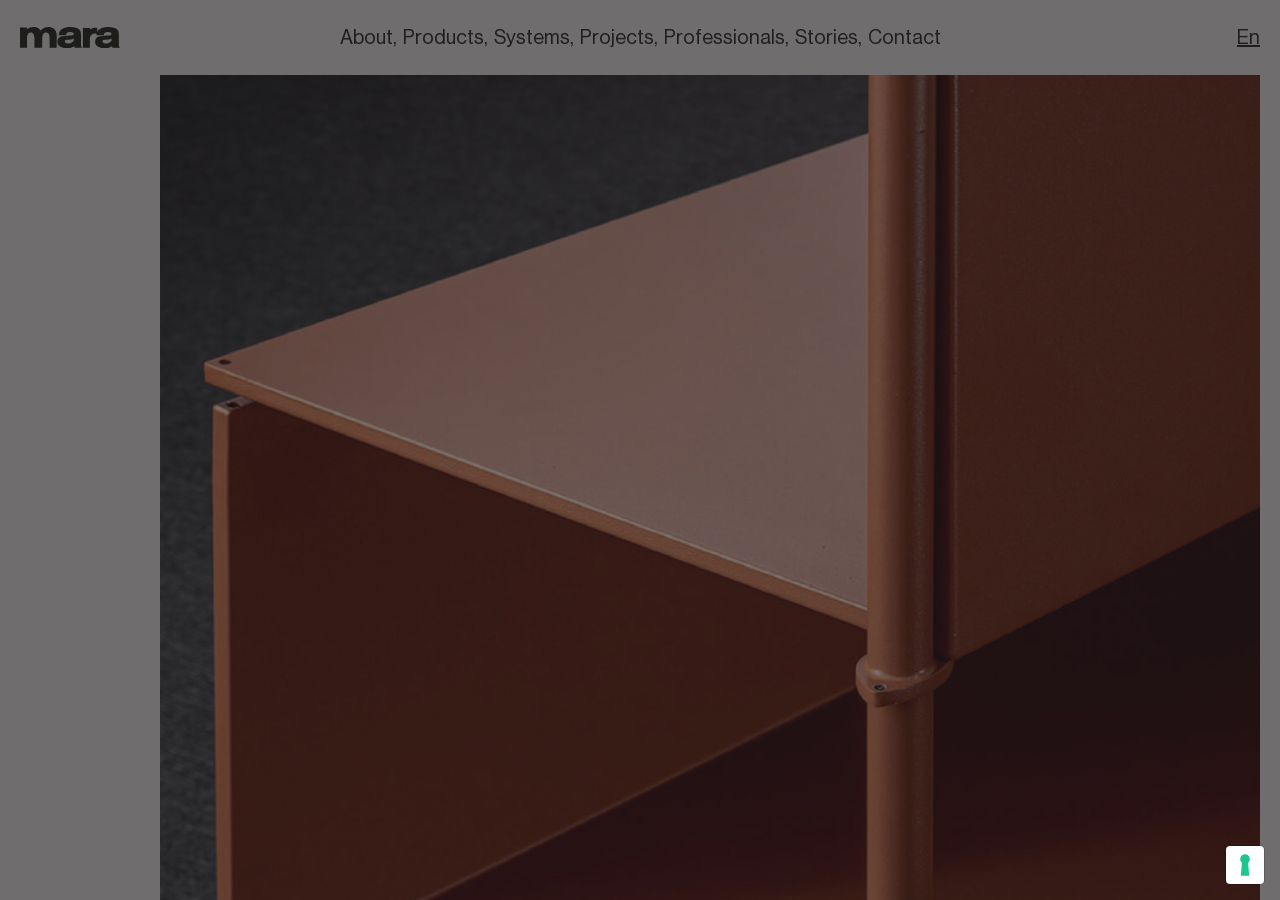
<file: index.html>
<!DOCTYPE html>
<html lang="en"><head><meta charset="utf-8"><meta name="viewport" content="width=device-width, initial-scale=1"><meta name="theme-color" content="#e9e7e2"><title>Mara, design furniture for office, contract, and home. 100% made in Italy.</title><link rel="preconnect" href="https://mara.adoratorio.app" crossorigin="" data-cmp-ab="2" data-cmp-info="10"><style>@font-face{font-family:Neue Haas Grotesk Display Pro;src:url(/fonts/NeueHaasDisplay-Mediu.woff2) format("woff2"),url(/fonts/NeueHaasDisplay-Mediu.woff) format("woff"),url(/fonts/NeueHaasDisplay-Mediu.svg#NeueHaasDisplay-Mediu) format("svg");font-weight:500;font-style:normal;font-display:swap}@font-face{font-family:Neue Haas Grotesk Display Pro;src:url(/fonts/NeueHaasDisplay-Roman.woff2) format("woff2"),url(/fonts/NeueHaasDisplay-Roman.woff) format("woff"),url(/fonts/NeueHaasDisplay-Roman.svg#NeueHaasDisplay-Roman) format("svg");font-weight:400;font-style:normal;font-display:swap}@font-face{font-family:Neue Haas Grotesk Display Pro;src:url(/fonts/NeueHaasDisplay-Bold.woff2) format("woff2"),url(/fonts/NeueHaasDisplay-Bold.woff) format("woff"),url(/fonts/NeueHaasDisplay-Bold.svg#NeueHaasDisplay-Bold) format("svg");font-weight:700;font-style:normal;font-display:swap}@font-face{font-family:Neue Haas Grotesk Display Pro;src:url(/fonts/NeueHaasDisplay-Light.woff2) format("woff2"),url(/fonts/NeueHaasDisplay-Light.woff) format("woff"),url(/fonts/NeueHaasDisplay-Light.svg#NeueHaasDisplay-Light) format("svg");font-weight:300;font-style:normal;font-display:swap}a,abbr,acronym,address,applet,article,aside,audio,b,big,blockquote,body,canvas,caption,center,cite,code,dd,del,details,dfn,div,dl,dt,em,embed,fieldset,figcaption,figure,footer,form,h1,h2,h3,h4,h5,h6,header,hgroup,html,i,iframe,img,ins,kbd,label,legend,li,mark,menu,nav,object,ol,output,p,pre,q,ruby,s,samp,section,small,span,strike,strong,sub,summary,sup,table,tbody,td,tfoot,th,thead,time,tr,tt,u,ul,var,video{margin-block:0;margin:0;padding:0;border:none}*{box-sizing:border-box;-webkit-tap-highlight-color:rgba(0,0,0,0)}:after,:before{box-sizing:inherit;text-decoration:inherit;vertical-align:inherit}html{line-height:1.15;overflow-wrap:break-word;-moz-tab-size:4;-o-tab-size:4;tab-size:4;-webkit-text-size-adjust:100%;-moz-text-size-adjust:100%;text-size-adjust:100%;font-feature-settings:normal;font-variation-settings:normal}main{display:block}progress{vertical-align:middle}h1,h2,h3,h4,h5,h6{font-size:inherit;font-weight:inherit}b,strong{display:inline-block;font-weight:bolder}blockquote,q{font-style:italic;quotes:none}hr{display:block;box-sizing:content-box;height:0;overflow:visible}ol,ul{list-style-type:none}:where(dl,ol,ul) :where(dl,ol,ul){margin-block-end:0;margin-block-start:0}small{font-size:80%}sub,sup{font-size:75%;line-height:0;position:relative;vertical-align:baseline}sub{bottom:-.25em}sup{top:-.5em}code,kbd,pre,samp{font-family:ui-monospace,SFMono-Regular,Menlo,Monaco,Consolas,Liberation Mono,Courier New,monospace;font-feature-settings:normal;font-variation-settings:normal;font-size:.9em}audio,canvas,iframe,img,svg,video{vertical-align:middle}img,video{max-width:100%;border-style:none}button,input,select,textarea{margin:0;border:0;background:transparent;font-family:inherit;font-size:100%;line-height:inherit}button:focus,input:focus,select:focus,textarea:focus{outline:transparent}a,a:active,a:visited,button{display:inline-block;color:inherit;text-decoration:none;touch-action:manipulation}button,select{text-transform:none}[type=button],[type=reset],[type=submit],button{-webkit-appearance:button;-moz-appearance:button;appearance:button;color:inherit;background:transparent;cursor:pointer}[type=button]::-moz-focus-inner,[type=reset]::-moz-focus-inner,[type=submit]::-moz-focus-inner,button::-moz-focus-inner{border-style:none;padding:0}[type=button]:-moz-focusring,[type=reset]:-moz-focusring,[type=submit]:-moz-focusring,button:-moz-focusring{outline:1px dotted ButtonText}::-webkit-file-upload-button{-webkit-appearance:button;font:inherit}dialog:not([open]){display:none}:root{--col-numb:26;--col-numb-vert:18;--grid-val:calc(100/var(--col-numb));--grid-val-vertical:calc(100/var(--col-numb-vert))}@media screen and (min-width:48em){:root{--col-numb:32}}::-moz-selection{background-color:#1e1d20;color:#e9e7e2;text-shadow:none}::selection{background-color:#1e1d20;color:#e9e7e2;text-shadow:none}body,html{overflow:hidden;top:0;left:0;position:fixed;width:100vw;height:100svh}body{background:#e9e7e2;color:#1e1d20;font-family:Neue Haas Grotesk Display Pro,-apple-system,BlinkMacSystemFont,Segoe UI,Roboto,Helvetica,Arial,sans-serif,Apple Color Emoji,Segoe UI Emoji,Segoe UI Symbol;font-kerning:none;text-rendering:optimizeSpeed;-webkit-font-smoothing:antialiased;-moz-osx-font-smoothing:grayscale}body.wait{cursor:wait}body *{text-decoration-thickness:.1rem!important}@media screen and (max-device-width:1366px)and (-webkit-min-device-pixel-ratio:1.5){body *{text-decoration-thickness:.05rem!important}}h1,h2,h3,h4,h5,h6{color:#1e1d20;font-family:Neue Haas Grotesk Display Pro,-apple-system,BlinkMacSystemFont,Segoe UI,Roboto,Helvetica,Arial,sans-serif,Apple Color Emoji,Segoe UI Emoji,Segoe UI Symbol}#app,.app{overflow-x:clip;overflow-y:scroll;-webkit-overflow-scrolling:touch;opacity:0;top:0;left:0;position:fixed;width:100vw;height:100svh;font-size:max(12px,5.1282051282vw);line-height:1}@media screen and (min-width:768px){#app,.app{font-size:max(12px,1.5625vw);line-height:1}}.view{position:relative}.main,.view{min-height:100svh}.main{transition:background-color 1s cubic-bezier(.215,.61,.355,1)}.main--light-gray{background-color:#b6b3ab}.main--gray{background-color:#858680}section{padding-left:calc(var(--grid-val)*.5vw);padding-right:calc(var(--grid-val)*.5vw)}@media screen and (max-width:47.99em){section{padding-left:calc(var(--grid-val)*1vw);padding-right:calc(var(--grid-val)*1vw)}}section:first-child:not(.carousel):not(.menu-list){padding-top:calc(var(--grid-val-vertical)*4svh)}@media screen and (max-width:47.99em){section:first-child:not(.carousel):not(.menu-list){padding-top:calc(var(--grid-val-vertical)*2.3svh)}}@media screen and (min-width:48em)and (max-width:63.99em)and (orientation:portrait){section:first-child:not(.carousel):not(.menu-list){padding-top:calc(var(--grid-val-vertical)*1.5svh)}}section:first-child.carousel,section:first-child.carousel .carousel,section:last-of-type.carousel,section:last-of-type.carousel .carousel{margin-bottom:0}.intro-text+.text-with-images{padding-top:calc(var(--grid-val-vertical)*.5svh)!important}@media screen and (max-width:47.99em){.fullscreen-media+.text-with-images{padding-top:calc(var(--grid-val-vertical)*.5svh)!important}}.images-text+.media-text,.product-gallery+.media-text{padding-top:calc(var(--grid-val-vertical)*.5svh)!important}button{padding:0}.sep{position:absolute;left:0;width:100%;height:1px;display:block;background-color:#1e1d20}.sep--top{top:0}.sep--bot{bottom:0}.sep--rel{position:relative}.sep--light{background-color:#b6b3ab}.sr-only{position:absolute!important;width:1px;height:1px;padding:0;margin:-1px;overflow:hidden;clip:rect(0,0,0,0);clip-path:inset(50%);white-space:nowrap;border:0}@media screen and (max-width:47.99em){.iubenda-tp-btn:not(.iubenda-floatable-tb-btn)[data-tp-float][data-tp-float=bottom-right]{transform:translateY(-40px) scale(.75)!important;transform-origin:center right!important}}</style><style>@font-face{font-family:Neue Haas Grotesk Display Pro;src:url(/fonts/NeueHaasDisplay-Mediu.woff2) format("woff2"),url(/fonts/NeueHaasDisplay-Mediu.woff) format("woff"),url(/fonts/NeueHaasDisplay-Mediu.svg#NeueHaasDisplay-Mediu) format("svg");font-weight:500;font-style:normal;font-display:swap}@font-face{font-family:Neue Haas Grotesk Display Pro;src:url(/fonts/NeueHaasDisplay-Roman.woff2) format("woff2"),url(/fonts/NeueHaasDisplay-Roman.woff) format("woff"),url(/fonts/NeueHaasDisplay-Roman.svg#NeueHaasDisplay-Roman) format("svg");font-weight:400;font-style:normal;font-display:swap}@font-face{font-family:Neue Haas Grotesk Display Pro;src:url(/fonts/NeueHaasDisplay-Bold.woff2) format("woff2"),url(/fonts/NeueHaasDisplay-Bold.woff) format("woff"),url(/fonts/NeueHaasDisplay-Bold.svg#NeueHaasDisplay-Bold) format("svg");font-weight:700;font-style:normal;font-display:swap}@font-face{font-family:Neue Haas Grotesk Display Pro;src:url(/fonts/NeueHaasDisplay-Light.woff2) format("woff2"),url(/fonts/NeueHaasDisplay-Light.woff) format("woff"),url(/fonts/NeueHaasDisplay-Light.svg#NeueHaasDisplay-Light) format("svg");font-weight:300;font-style:normal;font-display:swap}.header[data-v-e87f4574]{display:flex;align-items:center;justify-content:space-between;padding-left:calc(var(--grid-val)*.5vw);padding-right:calc(var(--grid-val)*.5vw);z-index:101;top:0;left:0;position:fixed;width:100vw;height:100svh}@media screen and (max-width:47.99em){.header[data-v-e87f4574]{padding-left:calc(var(--grid-val)*1vw);padding-right:calc(var(--grid-val)*1vw)}}.header[data-v-e87f4574]{height:calc(var(--grid-val-vertical)*1.5svh)}@media screen and (max-width:47.99em){.header[data-v-e87f4574]{height:calc(var(--grid-val-vertical)*1svh)}}@media screen and (min-width:48em)and (max-width:63.99em)and (orientation:portrait){.header[data-v-e87f4574]{height:calc(var(--grid-val-vertical)*1svh)}}.header--with-announce[data-v-e87f4574]{padding-top:calc(var(--grid-val-vertical)*.25svh);height:calc(var(--grid-val-vertical)*2svh)}@media screen and (max-width:47.99em){.header--with-announce[data-v-e87f4574]{padding-top:calc(var(--grid-val-vertical)*.3svh);height:calc(var(--grid-val-vertical)*1.6svh)}}@media screen and (min-width:48em)and (max-width:63.99em)and (orientation:portrait){.header--with-announce[data-v-e87f4574]{padding-top:calc(var(--grid-val-vertical)*.3svh);height:calc(var(--grid-val-vertical)*1.6svh)}}.header__bg[data-v-e87f4574]{transform:translateY(-100%);background-color:#e9e7e2;top:0;left:0;position:absolute;width:100%;height:100%}.header__bg--visible[data-v-e87f4574]{transform:translateY(0)}.header__bg--light-gray[data-v-e87f4574]{background-color:#b6b3ab}.header__bg--gray[data-v-e87f4574]{background-color:#858680}.header.entered .header__bg[data-v-e87f4574]{transition:transform .8s cubic-bezier(.215,.61,.355,1),background-color 1s cubic-bezier(.215,.61,.355,1)}.header__marquee[data-v-e87f4574]{position:absolute;left:0;top:0;width:100vw;height:calc(var(--grid-val-vertical)*.5svh);justify-self:start;display:grid;align-items:center;color:#e9e7e2;background-color:#8c4e39;contain:paint;font-size:max(12px,4.6153846154vw);line-height:1}@media screen and (min-width:768px){.header__marquee[data-v-e87f4574]{font-size:max(12px,.9375vw);line-height:1}}@media screen and (max-width:47.99em){.header__marquee[data-v-e87f4574]{height:calc(var(--grid-val-vertical)*.5svh)}.header__marquee[data-v-e87f4574] *{font-size:max(12px,3.0769230769vw);line-height:1}}@media screen and (max-width:47.99em)and (min-width:768px){.header__marquee[data-v-e87f4574] *{font-size:max(12px,.625vw);line-height:1}}.header__marquee>div[data-v-e87f4574]{display:flex;align-items:center;white-space:nowrap;grid-column:1;grid-row:1}.header__marquee-sep[data-v-e87f4574]{padding-left:calc(var(--grid-val)*1vw);padding-right:calc(var(--grid-val)*1vw)}.header__inner[data-v-e87f4574]{position:relative;width:100%;display:grid;grid-template-columns:calc(var(--grid-val)*2.5vw) 1fr calc(var(--grid-val)*2.5vw);align-items:end;z-index:1}@media screen and (max-width:47.99em){.header__inner[data-v-e87f4574]{display:flex;justify-content:space-between;align-items:center}}@media screen and (min-width:48em)and (max-width:63.99em)and (orientation:portrait){.header__inner[data-v-e87f4574]{grid-template-columns:calc(var(--grid-val)*3vw) 1fr calc(var(--grid-val)*3vw)}}.header__logo[data-v-e87f4574]{z-index:1}@media screen and (max-width:47.99em){.header__logo[data-v-e87f4574]{width:calc(var(--grid-val)*5.5vw)}}.header__langs[data-v-e87f4574]{place-self:end}.header__nav-trigger[data-v-e87f4574]{position:relative;display:grid;grid-template-areas:"menu";overflow:hidden}.header__nav-trigger[data-v-e87f4574]>*{grid-area:menu;font-size:max(12px,4.6153846154vw);line-height:1}@media screen and (min-width:768px){.header__nav-trigger[data-v-e87f4574]>*{font-size:max(12px,.9375vw);line-height:1}}</style><style>@font-face{font-family:Neue Haas Grotesk Display Pro;src:url(/fonts/NeueHaasDisplay-Mediu.woff2) format("woff2"),url(/fonts/NeueHaasDisplay-Mediu.woff) format("woff"),url(/fonts/NeueHaasDisplay-Mediu.svg#NeueHaasDisplay-Mediu) format("svg");font-weight:500;font-style:normal;font-display:swap}@font-face{font-family:Neue Haas Grotesk Display Pro;src:url(/fonts/NeueHaasDisplay-Roman.woff2) format("woff2"),url(/fonts/NeueHaasDisplay-Roman.woff) format("woff"),url(/fonts/NeueHaasDisplay-Roman.svg#NeueHaasDisplay-Roman) format("svg");font-weight:400;font-style:normal;font-display:swap}@font-face{font-family:Neue Haas Grotesk Display Pro;src:url(/fonts/NeueHaasDisplay-Bold.woff2) format("woff2"),url(/fonts/NeueHaasDisplay-Bold.woff) format("woff"),url(/fonts/NeueHaasDisplay-Bold.svg#NeueHaasDisplay-Bold) format("svg");font-weight:700;font-style:normal;font-display:swap}@font-face{font-family:Neue Haas Grotesk Display Pro;src:url(/fonts/NeueHaasDisplay-Light.woff2) format("woff2"),url(/fonts/NeueHaasDisplay-Light.woff) format("woff"),url(/fonts/NeueHaasDisplay-Light.svg#NeueHaasDisplay-Light) format("svg");font-weight:300;font-style:normal;font-display:swap}.hp-intro[data-v-0a8234a5]{padding-top:calc(var(--grid-val-vertical)*1.5svh)!important;padding-bottom:calc(var(--grid-val-vertical)*1svh)}@media screen and (max-width:63.99em)and (orientation:portrait){.hp-intro[data-v-0a8234a5]{padding-top:calc(var(--grid-val-vertical)*1svh)!important}}@media screen and (min-width:48em)and (max-width:63.99em)and (orientation:portrait){.hp-intro[data-v-0a8234a5]{padding-bottom:0}}.hp-intro--with-announce[data-v-0a8234a5]{padding-top:calc(var(--grid-val-vertical)*2svh)!important}@media screen and (max-width:63.99em)and (orientation:portrait){.hp-intro--with-announce[data-v-0a8234a5]{padding-top:calc(var(--grid-val-vertical)*1.5svh)!important}}.hp-intro__img[data-v-0a8234a5]{width:calc(var(--grid-val)*27.5vw);height:calc(var(--grid-val-vertical)*32svh);-o-object-fit:cover;object-fit:cover;margin-left:auto;margin-bottom:calc(var(--grid-val-vertical)*.15svh)}.hp-intro__img[data-v-0a8234a5] .media__media{height:100%}@media screen and (max-width:47.99em){.hp-intro__img[data-v-0a8234a5]{width:calc(var(--grid-val)*18vw);height:calc(var(--grid-val)*25vw)}}@media screen and (min-width:48em)and (max-width:63.99em)and (orientation:portrait){.hp-intro__img[data-v-0a8234a5]{width:calc(var(--grid-val)*18vw);height:calc(var(--grid-val-vertical)*10svh)}}.hp-intro__text-wrap[data-v-0a8234a5]{padding-left:0;padding-right:0;padding-top:calc(var(--grid-val-vertical)*.4svh)}.hp-intro__text-wrap[data-v-0a8234a5] .paragraph{margin-left:auto;text-transform:uppercase}@media screen and (max-width:47.99em){.hp-intro__text-wrap[data-v-0a8234a5]{top:0;padding-top:0}}.hp-intro__text-wrap[data-v-0a8234a5] .title{line-height:.9}.hp-intro__text-wrap[data-v-0a8234a5] .intro-text__main-label{top:calc(var(--grid-val-vertical)*1.25svh)}@media screen and (max-width:47.99em){.hp-intro__text-wrap[data-v-0a8234a5] .intro-text__main-label{top:calc(var(--grid-val-vertical)*.63svh)}}.hp-intro__text-wrap[data-v-0a8234a5] .intro-text__content{margin-top:calc(var(--grid-val-vertical)*1.25svh)}@media screen and (max-width:47.99em){.hp-intro__text-wrap[data-v-0a8234a5] .intro-text__content{margin-top:calc(var(--grid-val-vertical)*.25svh)}}</style><style>@font-face{font-family:Neue Haas Grotesk Display Pro;src:url(/fonts/NeueHaasDisplay-Mediu.woff2) format("woff2"),url(/fonts/NeueHaasDisplay-Mediu.woff) format("woff"),url(/fonts/NeueHaasDisplay-Mediu.svg#NeueHaasDisplay-Mediu) format("svg");font-weight:500;font-style:normal;font-display:swap}@font-face{font-family:Neue Haas Grotesk Display Pro;src:url(/fonts/NeueHaasDisplay-Roman.woff2) format("woff2"),url(/fonts/NeueHaasDisplay-Roman.woff) format("woff"),url(/fonts/NeueHaasDisplay-Roman.svg#NeueHaasDisplay-Roman) format("svg");font-weight:400;font-style:normal;font-display:swap}@font-face{font-family:Neue Haas Grotesk Display Pro;src:url(/fonts/NeueHaasDisplay-Bold.woff2) format("woff2"),url(/fonts/NeueHaasDisplay-Bold.woff) format("woff"),url(/fonts/NeueHaasDisplay-Bold.svg#NeueHaasDisplay-Bold) format("svg");font-weight:700;font-style:normal;font-display:swap}@font-face{font-family:Neue Haas Grotesk Display Pro;src:url(/fonts/NeueHaasDisplay-Light.woff2) format("woff2"),url(/fonts/NeueHaasDisplay-Light.woff) format("woff"),url(/fonts/NeueHaasDisplay-Light.svg#NeueHaasDisplay-Light) format("svg");font-weight:300;font-style:normal;font-display:swap}.navbar__blurred-bg[data-v-42f76893]{background-color:#1e1d2099;-webkit-backdrop-filter:blur(30px);backdrop-filter:blur(30px);z-index:-1}.navbar__bg[data-v-42f76893],.navbar__blurred-bg[data-v-42f76893]{top:0;left:0;position:fixed;width:100vw;height:100svh}.navbar__bg[data-v-42f76893]{pointer-events:none;background-color:#b6b3ab;z-index:0}@media screen and (min-width:48em){.navbar__bg[data-v-42f76893]{max-height:calc(var(--grid-val-vertical)*15svh)}}.navbar__list-wrap[data-v-42f76893]{display:grid;grid-template-columns:100%;grid-template-areas:"navbar"}.navbar__list[data-v-42f76893]{display:flex;align-items:center;justify-content:center;grid-area:navbar}.navbar__item[data-v-42f76893]{font-size:max(12px,5.1282051282vw);line-height:1}@media screen and (min-width:768px){.navbar__item[data-v-42f76893]{font-size:max(12px,1.5625vw);line-height:1}}.navbar__link[data-v-42f76893]{position:relative}.navbar__link[data-v-42f76893]:after{content:"";display:block;width:100%;height:1px;position:absolute;bottom:1px;left:0;background-color:#1e1d20;transform:scaleX(0);transform-origin:center right;transition:transform .5s cubic-bezier(.215,.61,.355,1)}@media(hover:hover){.navbar__link[data-v-42f76893]:not(.navbar__link--active):hover:after{transform:scaleX(1);transform-origin:center left}}.navbar__link--active[data-v-42f76893]:after,.navbar__link.router-link-active[data-v-42f76893]:after{transform:scaleX(1)}.submenu[data-v-42f76893]{position:absolute;top:100%;left:0;width:100%;overflow:clip}.submenu__list[data-v-42f76893]{display:grid;-moz-column-gap:calc(var(--grid-val)*1vw);column-gap:calc(var(--grid-val)*1vw);margin-bottom:calc(var(--grid-val-vertical)*2svh);padding-top:calc(var(--grid-val-vertical)*.5svh)}.submenu__item[data-v-42f76893],.submenu__link[data-v-42f76893]{height:100%}.submenu__link[data-v-42f76893]{display:grid;grid-template-rows:calc(var(--grid-val-vertical)*9svh) auto;gap:calc(var(--grid-val-vertical)*.2svh);pointer-events:all}.submenu__name[data-v-42f76893]{text-transform:uppercase;font-size:max(12px,4.6153846154vw);line-height:1}@media screen and (min-width:768px){.submenu__name[data-v-42f76893]{font-size:max(12px,.9375vw);line-height:1}}</style><style>@font-face{font-family:Neue Haas Grotesk Display Pro;src:url(/fonts/NeueHaasDisplay-Mediu.woff2) format("woff2"),url(/fonts/NeueHaasDisplay-Mediu.woff) format("woff"),url(/fonts/NeueHaasDisplay-Mediu.svg#NeueHaasDisplay-Mediu) format("svg");font-weight:500;font-style:normal;font-display:swap}@font-face{font-family:Neue Haas Grotesk Display Pro;src:url(/fonts/NeueHaasDisplay-Roman.woff2) format("woff2"),url(/fonts/NeueHaasDisplay-Roman.woff) format("woff"),url(/fonts/NeueHaasDisplay-Roman.svg#NeueHaasDisplay-Roman) format("svg");font-weight:400;font-style:normal;font-display:swap}@font-face{font-family:Neue Haas Grotesk Display Pro;src:url(/fonts/NeueHaasDisplay-Bold.woff2) format("woff2"),url(/fonts/NeueHaasDisplay-Bold.woff) format("woff"),url(/fonts/NeueHaasDisplay-Bold.svg#NeueHaasDisplay-Bold) format("svg");font-weight:700;font-style:normal;font-display:swap}@font-face{font-family:Neue Haas Grotesk Display Pro;src:url(/fonts/NeueHaasDisplay-Light.woff2) format("woff2"),url(/fonts/NeueHaasDisplay-Light.woff) format("woff"),url(/fonts/NeueHaasDisplay-Light.svg#NeueHaasDisplay-Light) format("svg");font-weight:300;font-style:normal;font-display:swap}.langs[data-v-942be79a]{position:relative}.langs__active[data-v-942be79a],.langs__submenu[data-v-942be79a]{text-transform:capitalize}.langs__active[data-v-942be79a]{text-decoration:underline;padding:0}.langs__submenu[data-v-942be79a]{position:absolute;top:calc(100% + var(--grid-val-vertical)*.1svh);right:0}@media screen and (max-width:47.99em){.langs__submenu[data-v-942be79a]{top:calc(-250% + var(--grid-val-vertical)*.3svh*-2.5);text-align:right;display:flex;flex-direction:column;gap:calc(var(--grid-val-vertical)*.15svh)}}</style><style>@font-face{font-family:Neue Haas Grotesk Display Pro;src:url(/fonts/NeueHaasDisplay-Mediu.woff2) format("woff2"),url(/fonts/NeueHaasDisplay-Mediu.woff) format("woff"),url(/fonts/NeueHaasDisplay-Mediu.svg#NeueHaasDisplay-Mediu) format("svg");font-weight:500;font-style:normal;font-display:swap}@font-face{font-family:Neue Haas Grotesk Display Pro;src:url(/fonts/NeueHaasDisplay-Roman.woff2) format("woff2"),url(/fonts/NeueHaasDisplay-Roman.woff) format("woff"),url(/fonts/NeueHaasDisplay-Roman.svg#NeueHaasDisplay-Roman) format("svg");font-weight:400;font-style:normal;font-display:swap}@font-face{font-family:Neue Haas Grotesk Display Pro;src:url(/fonts/NeueHaasDisplay-Bold.woff2) format("woff2"),url(/fonts/NeueHaasDisplay-Bold.woff) format("woff"),url(/fonts/NeueHaasDisplay-Bold.svg#NeueHaasDisplay-Bold) format("svg");font-weight:700;font-style:normal;font-display:swap}@font-face{font-family:Neue Haas Grotesk Display Pro;src:url(/fonts/NeueHaasDisplay-Light.woff2) format("woff2"),url(/fonts/NeueHaasDisplay-Light.woff) format("woff"),url(/fonts/NeueHaasDisplay-Light.svg#NeueHaasDisplay-Light) format("svg");font-weight:300;font-style:normal;font-display:swap}.navigator[data-v-21905c36]{display:flex;flex-direction:column;justify-content:space-between;padding:calc(var(--grid-val-vertical)*2.5svh) calc(var(--grid-val)*1vw) calc(var(--grid-val-vertical)*.6svh)}.navigator[data-v-21905c36],.navigator__bg[data-v-21905c36]{top:0;left:0;position:fixed;width:100vw;height:100svh}.navigator__bg[data-v-21905c36]{pointer-events:none;background-color:#77848c;z-index:-1}.navigator__item[data-v-21905c36]{display:flex;align-items:center;justify-content:space-between;font-size:max(12px,12.8205128205vw);line-height:1}@media screen and (min-width:768px){.navigator__item[data-v-21905c36]{font-size:max(12px,6.25vw);line-height:1}}.navigator__sub-trigger[data-v-21905c36]{width:calc(var(--grid-val)*1.4vw)}.navigator__footer[data-v-21905c36]{display:grid;grid-template-columns:calc(var(--grid-val)*14vw) auto;justify-content:space-between;align-items:end}.navigator__footer-label[data-v-21905c36]{margin-bottom:calc(var(--grid-val-vertical)*.35svh)}.submenu[data-v-21905c36]{padding:calc(var(--grid-val-vertical)*2.5svh) calc(var(--grid-val)*1vw) calc(var(--grid-val-vertical)*.6svh);top:0;left:0;position:fixed;width:100vw;height:100svh}.submenu__back[data-v-21905c36]{position:absolute;top:calc(var(--grid-val-vertical)*1.5svh);left:calc(var(--grid-val)*1vw);display:flex;align-items:center;gap:5px;margin-bottom:calc(var(--grid-val-vertical)*.5svh);font-size:max(12px,6.1538461538vw);line-height:1.25}@media screen and (min-width:768px){.submenu__back[data-v-21905c36]{font-size:max(12px,2.0833333333vw);line-height:1.125}}.submenu__back svg[data-v-21905c36]{width:calc(var(--grid-val)*1.3vw)}.submenu__back span[data-v-21905c36]{text-decoration:underline}.submenu__link[data-v-21905c36]{font-size:max(12px,12.8205128205vw);line-height:1}@media screen and (min-width:768px){.submenu__link[data-v-21905c36]{font-size:max(12px,6.25vw);line-height:1}}.submenu__img[data-v-21905c36]{position:absolute;bottom:calc(var(--grid-val-vertical)*3.8svh);right:calc(var(--grid-val)*1vw);width:calc(var(--grid-val)*11.5vw);height:calc(var(--grid-val-vertical)*5.2svh);-o-object-fit:cover;object-fit:cover}</style><style>@font-face{font-family:Neue Haas Grotesk Display Pro;src:url(/fonts/NeueHaasDisplay-Mediu.woff2) format("woff2"),url(/fonts/NeueHaasDisplay-Mediu.woff) format("woff"),url(/fonts/NeueHaasDisplay-Mediu.svg#NeueHaasDisplay-Mediu) format("svg");font-weight:500;font-style:normal;font-display:swap}@font-face{font-family:Neue Haas Grotesk Display Pro;src:url(/fonts/NeueHaasDisplay-Roman.woff2) format("woff2"),url(/fonts/NeueHaasDisplay-Roman.woff) format("woff"),url(/fonts/NeueHaasDisplay-Roman.svg#NeueHaasDisplay-Roman) format("svg");font-weight:400;font-style:normal;font-display:swap}@font-face{font-family:Neue Haas Grotesk Display Pro;src:url(/fonts/NeueHaasDisplay-Bold.woff2) format("woff2"),url(/fonts/NeueHaasDisplay-Bold.woff) format("woff"),url(/fonts/NeueHaasDisplay-Bold.svg#NeueHaasDisplay-Bold) format("svg");font-weight:700;font-style:normal;font-display:swap}@font-face{font-family:Neue Haas Grotesk Display Pro;src:url(/fonts/NeueHaasDisplay-Light.woff2) format("woff2"),url(/fonts/NeueHaasDisplay-Light.woff) format("woff"),url(/fonts/NeueHaasDisplay-Light.svg#NeueHaasDisplay-Light) format("svg");font-weight:300;font-style:normal;font-display:swap}.label[data-v-15529b58]{display:block;font-weight:500;text-transform:uppercase;font-size:max(12px,4.6153846154vw);line-height:1}@media screen and (min-width:768px){.label[data-v-15529b58]{font-size:max(12px,.9375vw);line-height:1}}@media screen and (max-width:47.99em){.label[data-v-15529b58]{font-size:max(12px,3.0769230769vw);line-height:1}}@media screen and (max-width:47.99em)and (min-width:768px){.label[data-v-15529b58]{font-size:max(12px,.625vw);line-height:1}}.label--big[data-v-15529b58]{font-weight:400;text-transform:none;font-size:max(12px,5.1282051282vw);line-height:1}@media screen and (min-width:768px){.label--big[data-v-15529b58]{font-size:max(12px,1.5625vw);line-height:1}}</style><style>@font-face{font-family:Neue Haas Grotesk Display Pro;src:url(/fonts/NeueHaasDisplay-Mediu.woff2) format("woff2"),url(/fonts/NeueHaasDisplay-Mediu.woff) format("woff"),url(/fonts/NeueHaasDisplay-Mediu.svg#NeueHaasDisplay-Mediu) format("svg");font-weight:500;font-style:normal;font-display:swap}@font-face{font-family:Neue Haas Grotesk Display Pro;src:url(/fonts/NeueHaasDisplay-Roman.woff2) format("woff2"),url(/fonts/NeueHaasDisplay-Roman.woff) format("woff"),url(/fonts/NeueHaasDisplay-Roman.svg#NeueHaasDisplay-Roman) format("svg");font-weight:400;font-style:normal;font-display:swap}@font-face{font-family:Neue Haas Grotesk Display Pro;src:url(/fonts/NeueHaasDisplay-Bold.woff2) format("woff2"),url(/fonts/NeueHaasDisplay-Bold.woff) format("woff"),url(/fonts/NeueHaasDisplay-Bold.svg#NeueHaasDisplay-Bold) format("svg");font-weight:700;font-style:normal;font-display:swap}@font-face{font-family:Neue Haas Grotesk Display Pro;src:url(/fonts/NeueHaasDisplay-Light.woff2) format("woff2"),url(/fonts/NeueHaasDisplay-Light.woff) format("woff"),url(/fonts/NeueHaasDisplay-Light.svg#NeueHaasDisplay-Light) format("svg");font-weight:300;font-style:normal;font-display:swap}.socials[data-v-ba68240b]{display:flex;flex-wrap:wrap}</style><style>@font-face{font-family:Neue Haas Grotesk Display Pro;src:url(/fonts/NeueHaasDisplay-Mediu.woff2) format("woff2"),url(/fonts/NeueHaasDisplay-Mediu.woff) format("woff"),url(/fonts/NeueHaasDisplay-Mediu.svg#NeueHaasDisplay-Mediu) format("svg");font-weight:500;font-style:normal;font-display:swap}@font-face{font-family:Neue Haas Grotesk Display Pro;src:url(/fonts/NeueHaasDisplay-Roman.woff2) format("woff2"),url(/fonts/NeueHaasDisplay-Roman.woff) format("woff"),url(/fonts/NeueHaasDisplay-Roman.svg#NeueHaasDisplay-Roman) format("svg");font-weight:400;font-style:normal;font-display:swap}@font-face{font-family:Neue Haas Grotesk Display Pro;src:url(/fonts/NeueHaasDisplay-Bold.woff2) format("woff2"),url(/fonts/NeueHaasDisplay-Bold.woff) format("woff"),url(/fonts/NeueHaasDisplay-Bold.svg#NeueHaasDisplay-Bold) format("svg");font-weight:700;font-style:normal;font-display:swap}@font-face{font-family:Neue Haas Grotesk Display Pro;src:url(/fonts/NeueHaasDisplay-Light.woff2) format("woff2"),url(/fonts/NeueHaasDisplay-Light.woff) format("woff"),url(/fonts/NeueHaasDisplay-Light.svg#NeueHaasDisplay-Light) format("svg");font-weight:300;font-style:normal;font-display:swap}.picture__wrapper[data-v-355eccc6]{display:block;position:relative;width:100%;height:100%;contain:paint}.picture__image[data-v-355eccc6]{width:100%;height:100%;-o-object-fit:cover;object-fit:cover}</style><style>@font-face{font-family:Neue Haas Grotesk Display Pro;src:url(/fonts/NeueHaasDisplay-Mediu.woff2) format("woff2"),url(/fonts/NeueHaasDisplay-Mediu.woff) format("woff"),url(/fonts/NeueHaasDisplay-Mediu.svg#NeueHaasDisplay-Mediu) format("svg");font-weight:500;font-style:normal;font-display:swap}@font-face{font-family:Neue Haas Grotesk Display Pro;src:url(/fonts/NeueHaasDisplay-Roman.woff2) format("woff2"),url(/fonts/NeueHaasDisplay-Roman.woff) format("woff"),url(/fonts/NeueHaasDisplay-Roman.svg#NeueHaasDisplay-Roman) format("svg");font-weight:400;font-style:normal;font-display:swap}@font-face{font-family:Neue Haas Grotesk Display Pro;src:url(/fonts/NeueHaasDisplay-Bold.woff2) format("woff2"),url(/fonts/NeueHaasDisplay-Bold.woff) format("woff"),url(/fonts/NeueHaasDisplay-Bold.svg#NeueHaasDisplay-Bold) format("svg");font-weight:700;font-style:normal;font-display:swap}@font-face{font-family:Neue Haas Grotesk Display Pro;src:url(/fonts/NeueHaasDisplay-Light.woff2) format("woff2"),url(/fonts/NeueHaasDisplay-Light.woff) format("woff"),url(/fonts/NeueHaasDisplay-Light.svg#NeueHaasDisplay-Light) format("svg");font-weight:300;font-style:normal;font-display:swap}.usage-areas__label[data-v-2400ee1e]{display:block;margin-bottom:calc(var(--grid-val-vertical)*.5svh);text-transform:uppercase;font-weight:500;font-size:max(12px,4.6153846154vw);line-height:1}@media screen and (min-width:768px){.usage-areas__label[data-v-2400ee1e]{font-size:max(12px,.9375vw);line-height:1}}.usage-areas__list[data-v-2400ee1e]{display:flex;gap:calc(var(--grid-val)*1.25vw)}@media screen and (max-width:47.99em){.usage-areas__list[data-v-2400ee1e]{flex-wrap:wrap;-moz-column-gap:calc(var(--grid-val)*1.25vw);column-gap:calc(var(--grid-val)*1.25vw);row-gap:calc(var(--grid-val-vertical)*.25svh)}}.usage-areas__list-item[data-v-2400ee1e]{font-size:max(12px,5.1282051282vw);line-height:1}@media screen and (min-width:768px){.usage-areas__list-item[data-v-2400ee1e]{font-size:max(12px,1.5625vw);line-height:1}}@media(hover:hover){.usage-areas__list-item:hover a[data-v-2400ee1e]{text-decoration:underline}}.usage-areas__list-item--active a[data-v-2400ee1e]{text-decoration:underline}</style><style>@font-face{font-family:Neue Haas Grotesk Display Pro;src:url(/fonts/NeueHaasDisplay-Mediu.woff2) format("woff2"),url(/fonts/NeueHaasDisplay-Mediu.woff) format("woff"),url(/fonts/NeueHaasDisplay-Mediu.svg#NeueHaasDisplay-Mediu) format("svg");font-weight:500;font-style:normal;font-display:swap}@font-face{font-family:Neue Haas Grotesk Display Pro;src:url(/fonts/NeueHaasDisplay-Roman.woff2) format("woff2"),url(/fonts/NeueHaasDisplay-Roman.woff) format("woff"),url(/fonts/NeueHaasDisplay-Roman.svg#NeueHaasDisplay-Roman) format("svg");font-weight:400;font-style:normal;font-display:swap}@font-face{font-family:Neue Haas Grotesk Display Pro;src:url(/fonts/NeueHaasDisplay-Bold.woff2) format("woff2"),url(/fonts/NeueHaasDisplay-Bold.woff) format("woff"),url(/fonts/NeueHaasDisplay-Bold.svg#NeueHaasDisplay-Bold) format("svg");font-weight:700;font-style:normal;font-display:swap}@font-face{font-family:Neue Haas Grotesk Display Pro;src:url(/fonts/NeueHaasDisplay-Light.woff2) format("woff2"),url(/fonts/NeueHaasDisplay-Light.woff) format("woff"),url(/fonts/NeueHaasDisplay-Light.svg#NeueHaasDisplay-Light) format("svg");font-weight:300;font-style:normal;font-display:swap}.intro-text[data-v-cd9b9965]{padding-top:calc(var(--grid-val-vertical)*4svh);padding-bottom:calc(var(--grid-val-vertical)*1svh)}@media screen and (max-width:47.99em){.intro-text[data-v-cd9b9965]{padding-top:calc(var(--grid-val-vertical)*.45svh);padding-bottom:0}}.intro-text--bg[data-v-cd9b9965]{padding-bottom:calc(var(--grid-val-vertical)*2.5svh)}@media screen and (max-width:47.99em){.intro-text--bg[data-v-cd9b9965]{padding-bottom:calc(var(--grid-val-vertical)*1svh)}}@media screen and (min-width:48em)and (max-width:63.99em)and (orientation:portrait){.intro-text--bg[data-v-cd9b9965]{padding-bottom:calc(var(--grid-val-vertical)*.75svh)}}.intro-text__main[data-v-cd9b9965]{position:relative}@media screen and (max-width:47.99em){.intro-text__main-title--with-label[data-v-cd9b9965]{line-height:1}.intro-text__main-title--with-label[data-v-cd9b9965] br{display:none}}.intro-text__main-title[data-v-cd9b9965] .intro-text__main-label{font-weight:500;font-size:max(12px,6.1538461538vw);line-height:1}@media screen and (min-width:768px){.intro-text__main-title[data-v-cd9b9965] .intro-text__main-label{font-size:max(12px,1.25vw);line-height:1}}@media screen and (max-width:47.99em){.intro-text__main-title[data-v-cd9b9965] .intro-text__main-label{font-size:max(12px,3.5897435897vw);line-height:1}}@media screen and (max-width:47.99em)and (min-width:768px){.intro-text__main-title[data-v-cd9b9965] .intro-text__main-label{font-size:max(12px,1.0416666667vw);line-height:1}}.intro-text__content[data-v-cd9b9965]{max-width:calc(var(--grid-val)*13.5vw);margin-top:calc(var(--grid-val-vertical)*1.5svh)}.intro-text__content[data-v-cd9b9965] a{text-decoration:underline}@media screen and (max-width:47.99em){.intro-text__content[data-v-cd9b9965]{max-width:100%;margin-top:calc(var(--grid-val-vertical)*.3svh);font-size:max(12px,4.6153846154vw);line-height:1}}@media screen and (max-width:47.99em)and (min-width:768px){.intro-text__content[data-v-cd9b9965]{font-size:max(12px,.9375vw);line-height:1}}@media screen and (max-width:47.99em){.intro-text__content[data-v-cd9b9965] br{display:none}}@media screen and (min-width:48em)and (max-width:63.99em)and (orientation:portrait){.intro-text__content[data-v-cd9b9965]{margin-top:calc(var(--grid-val-vertical)*.5svh)}}.intro-text[data-v-cd9b9965] .intro-text__logos{margin-top:calc(var(--grid-val-vertical)*.25svh);max-width:calc(var(--grid-val)*13.5vw);margin-bottom:calc(var(--grid-val-vertical)*3svh)}@media screen and (max-width:47.99em){.intro-text[data-v-cd9b9965] .intro-text__logos{max-width:calc(var(--grid-val)*20vw);margin-bottom:calc(var(--grid-val-vertical)*2svh)}}</style><style>@font-face{font-family:Neue Haas Grotesk Display Pro;src:url(/fonts/NeueHaasDisplay-Mediu.woff2) format("woff2"),url(/fonts/NeueHaasDisplay-Mediu.woff) format("woff"),url(/fonts/NeueHaasDisplay-Mediu.svg#NeueHaasDisplay-Mediu) format("svg");font-weight:500;font-style:normal;font-display:swap}@font-face{font-family:Neue Haas Grotesk Display Pro;src:url(/fonts/NeueHaasDisplay-Roman.woff2) format("woff2"),url(/fonts/NeueHaasDisplay-Roman.woff) format("woff"),url(/fonts/NeueHaasDisplay-Roman.svg#NeueHaasDisplay-Roman) format("svg");font-weight:400;font-style:normal;font-display:swap}@font-face{font-family:Neue Haas Grotesk Display Pro;src:url(/fonts/NeueHaasDisplay-Bold.woff2) format("woff2"),url(/fonts/NeueHaasDisplay-Bold.woff) format("woff"),url(/fonts/NeueHaasDisplay-Bold.svg#NeueHaasDisplay-Bold) format("svg");font-weight:700;font-style:normal;font-display:swap}@font-face{font-family:Neue Haas Grotesk Display Pro;src:url(/fonts/NeueHaasDisplay-Light.woff2) format("woff2"),url(/fonts/NeueHaasDisplay-Light.woff) format("woff"),url(/fonts/NeueHaasDisplay-Light.svg#NeueHaasDisplay-Light) format("svg");font-weight:300;font-style:normal;font-display:swap}.title[data-v-22a48d59]{font-weight:400}.title--small[data-v-22a48d59]{font-size:max(12px,7.6923076923vw);line-height:1}@media screen and (min-width:768px){.title--small[data-v-22a48d59]{font-size:max(12px,3.6458333333vw);line-height:1.0857142857}}.title--base[data-v-22a48d59]{font-size:max(12px,12.8205128205vw);line-height:1}@media screen and (min-width:768px){.title--base[data-v-22a48d59]{font-size:max(12px,6.25vw);line-height:1}}.title--big[data-v-22a48d59]{font-size:max(12px,10.2564102564vw);line-height:.875}@media screen and (min-width:768px){.title--big[data-v-22a48d59]{font-size:max(12px,8.3333333333vw);line-height:.90625}}</style><style>@font-face{font-family:Neue Haas Grotesk Display Pro;src:url(/fonts/NeueHaasDisplay-Mediu.woff2) format("woff2"),url(/fonts/NeueHaasDisplay-Mediu.woff) format("woff"),url(/fonts/NeueHaasDisplay-Mediu.svg#NeueHaasDisplay-Mediu) format("svg");font-weight:500;font-style:normal;font-display:swap}@font-face{font-family:Neue Haas Grotesk Display Pro;src:url(/fonts/NeueHaasDisplay-Roman.woff2) format("woff2"),url(/fonts/NeueHaasDisplay-Roman.woff) format("woff"),url(/fonts/NeueHaasDisplay-Roman.svg#NeueHaasDisplay-Roman) format("svg");font-weight:400;font-style:normal;font-display:swap}@font-face{font-family:Neue Haas Grotesk Display Pro;src:url(/fonts/NeueHaasDisplay-Bold.woff2) format("woff2"),url(/fonts/NeueHaasDisplay-Bold.woff) format("woff"),url(/fonts/NeueHaasDisplay-Bold.svg#NeueHaasDisplay-Bold) format("svg");font-weight:700;font-style:normal;font-display:swap}@font-face{font-family:Neue Haas Grotesk Display Pro;src:url(/fonts/NeueHaasDisplay-Light.woff2) format("woff2"),url(/fonts/NeueHaasDisplay-Light.woff) format("woff"),url(/fonts/NeueHaasDisplay-Light.svg#NeueHaasDisplay-Light) format("svg");font-weight:300;font-style:normal;font-display:swap}.paragraph[data-v-279f3c49]{font-weight:400}.paragraph--small[data-v-279f3c49]{font-size:max(12px,6.1538461538vw);line-height:1}@media screen and (min-width:768px){.paragraph--small[data-v-279f3c49]{font-size:max(12px,1.25vw);line-height:1}}.paragraph--base[data-v-279f3c49]{font-size:max(12px,5.1282051282vw);line-height:1}@media screen and (min-width:768px){.paragraph--base[data-v-279f3c49]{font-size:max(12px,1.5625vw);line-height:1}}.paragraph--big[data-v-279f3c49]{font-size:max(12px,6.1538461538vw);line-height:1.25}@media screen and (min-width:768px){.paragraph--big[data-v-279f3c49]{font-size:max(12px,2.0833333333vw);line-height:1.125}}.paragraph[data-v-279f3c49] ul{list-style-type:disc;padding-left:calc(var(--grid-val)*.5vw)}@media screen and (max-width:47.99em){.paragraph[data-v-279f3c49] ul{padding-left:calc(var(--grid-val)*1.2vw)}}.paragraph[data-v-279f3c49] ul .js-mask-split-mask-line-mask{overflow:visible!important}.paragraph[data-v-279f3c49] p:not(:last-child){padding-bottom:calc(var(--grid-val-vertical)*.5svh)}</style><style>@font-face{font-family:Neue Haas Grotesk Display Pro;src:url(/fonts/NeueHaasDisplay-Mediu.woff2) format("woff2"),url(/fonts/NeueHaasDisplay-Mediu.woff) format("woff"),url(/fonts/NeueHaasDisplay-Mediu.svg#NeueHaasDisplay-Mediu) format("svg");font-weight:500;font-style:normal;font-display:swap}@font-face{font-family:Neue Haas Grotesk Display Pro;src:url(/fonts/NeueHaasDisplay-Roman.woff2) format("woff2"),url(/fonts/NeueHaasDisplay-Roman.woff) format("woff"),url(/fonts/NeueHaasDisplay-Roman.svg#NeueHaasDisplay-Roman) format("svg");font-weight:400;font-style:normal;font-display:swap}@font-face{font-family:Neue Haas Grotesk Display Pro;src:url(/fonts/NeueHaasDisplay-Bold.woff2) format("woff2"),url(/fonts/NeueHaasDisplay-Bold.woff) format("woff"),url(/fonts/NeueHaasDisplay-Bold.svg#NeueHaasDisplay-Bold) format("svg");font-weight:700;font-style:normal;font-display:swap}@font-face{font-family:Neue Haas Grotesk Display Pro;src:url(/fonts/NeueHaasDisplay-Light.woff2) format("woff2"),url(/fonts/NeueHaasDisplay-Light.woff) format("woff"),url(/fonts/NeueHaasDisplay-Light.svg#NeueHaasDisplay-Light) format("svg");font-weight:300;font-style:normal;font-display:swap}.panels-list[data-v-e62a833b]{position:relative;width:100vw;padding:0}.panels-list__inner[data-v-e62a833b]{position:sticky;top:calc(var(--grid-val-vertical)*1.5svh);left:0;display:grid;grid-template-columns:100%;grid-template-rows:100%;grid-template-areas:"panel";height:calc(100svh - var(--grid-val-vertical)*1.5svh)}@media screen and (max-width:47.99em){.panels-list__inner[data-v-e62a833b]{top:calc(var(--grid-val-vertical)*1svh);height:calc(100svh - var(--grid-val-vertical)*1svh)}}@media screen and (min-width:48em)and (max-width:63.99em)and (orientation:portrait){.panels-list__inner[data-v-e62a833b]{top:calc(var(--grid-val-vertical)*1svh);height:calc(100svh - var(--grid-val-vertical)*1svh)}}.panels-list__item[data-v-e62a833b]{display:grid;grid-template-columns:100%;grid-template-rows:100%;grid-template-areas:"items";grid-area:panel}.panels-list__item[data-v-e62a833b]>*{place-self:center;grid-area:items}.panels-list__bg[data-v-e62a833b]{position:relative;width:100%;height:100%;z-index:-1}.panels-list__bg[data-v-e62a833b]:after{content:"";background-color:#1e1d2033;top:0;left:0;position:absolute;width:100%;height:100%}@media screen and (min-width:48em)and (max-width:63.99em)and (orientation:portrait){.panels-list__bg[data-v-e62a833b]:after{background-color:#1e1d204d}}.panels-list__bg[data-v-e62a833b] .media__media{width:100%;height:100%}.panels-list__main[data-v-e62a833b]{width:calc(var(--grid-val)*10vw);height:calc(var(--grid-val-vertical)*13.5svh);z-index:0}@media screen and (max-width:47.99em){.panels-list__main[data-v-e62a833b]{width:calc(var(--grid-val)*11.5vw);height:calc(var(--grid-val-vertical)*5.3svh);justify-self:end;margin-right:calc(var(--grid-val)*1vw)}}@media screen and (min-width:48em)and (max-width:63.99em)and (orientation:portrait){.panels-list__main[data-v-e62a833b]{width:calc(var(--grid-val)*20vw);height:calc(var(--grid-val-vertical)*12svh)}}.panels-list__main[data-v-e62a833b] .media__media{width:100%;height:100%}.panels-list__content[data-v-e62a833b]{position:relative;width:100%;padding-left:calc(var(--grid-val)*.5vw);padding-right:calc(var(--grid-val)*.5vw);z-index:1}@media screen and (min-width:48em){.panels-list__content[data-v-e62a833b]{display:grid;grid-template-columns:calc(var(--grid-val)*5vw) 1fr;-moz-column-gap:calc(var(--grid-val)*1vw);column-gap:calc(var(--grid-val)*1vw)}}.panels-list__content-label[data-v-e62a833b],.panels-list__content-text[data-v-e62a833b]{font-weight:400;color:#e9e7e2}.panels-list__content-label[data-v-e62a833b]{text-transform:uppercase}@media screen and (max-width:47.99em){.panels-list__content-text[data-v-e62a833b]{position:absolute;left:calc(var(--grid-val)*1vw);top:calc(var(--grid-val-vertical)*14svh);padding-right:calc(var(--grid-val)*1vw);font-size:max(12px,4.6153846154vw);line-height:1}}@media screen and (max-width:47.99em)and (min-width:768px){.panels-list__content-text[data-v-e62a833b]{font-size:max(12px,.9375vw);line-height:1}}</style><style>@font-face{font-family:Neue Haas Grotesk Display Pro;src:url(/fonts/NeueHaasDisplay-Mediu.woff2) format("woff2"),url(/fonts/NeueHaasDisplay-Mediu.woff) format("woff"),url(/fonts/NeueHaasDisplay-Mediu.svg#NeueHaasDisplay-Mediu) format("svg");font-weight:500;font-style:normal;font-display:swap}@font-face{font-family:Neue Haas Grotesk Display Pro;src:url(/fonts/NeueHaasDisplay-Roman.woff2) format("woff2"),url(/fonts/NeueHaasDisplay-Roman.woff) format("woff"),url(/fonts/NeueHaasDisplay-Roman.svg#NeueHaasDisplay-Roman) format("svg");font-weight:400;font-style:normal;font-display:swap}@font-face{font-family:Neue Haas Grotesk Display Pro;src:url(/fonts/NeueHaasDisplay-Bold.woff2) format("woff2"),url(/fonts/NeueHaasDisplay-Bold.woff) format("woff"),url(/fonts/NeueHaasDisplay-Bold.svg#NeueHaasDisplay-Bold) format("svg");font-weight:700;font-style:normal;font-display:swap}@font-face{font-family:Neue Haas Grotesk Display Pro;src:url(/fonts/NeueHaasDisplay-Light.woff2) format("woff2"),url(/fonts/NeueHaasDisplay-Light.woff) format("woff"),url(/fonts/NeueHaasDisplay-Light.svg#NeueHaasDisplay-Light) format("svg");font-weight:300;font-style:normal;font-display:swap}.media[data-v-91c7c93e]{position:relative}.media__label[data-v-91c7c93e]{display:block;font-size:max(12px,4.6153846154vw);line-height:1}@media screen and (min-width:768px){.media__label[data-v-91c7c93e]{font-size:max(12px,.9375vw);line-height:1}}@media screen and (max-width:47.99em){.media__label[data-v-91c7c93e]{font-size:max(12px,3.5897435897vw);line-height:1}}@media screen and (max-width:47.99em)and (min-width:768px){.media__label[data-v-91c7c93e]{font-size:max(12px,1.0416666667vw);line-height:1}}.media__label--inner[data-v-91c7c93e]{position:absolute;top:calc(var(--grid-val-vertical)*.25svh);left:calc(var(--grid-val)*.33vw);font-weight:500}@media screen and (max-width:47.99em){.media__label--inner[data-v-91c7c93e]{left:calc(var(--grid-val)*1vw)}}.media__label--bottom[data-v-91c7c93e]{margin-top:calc(var(--grid-val-vertical)*.5svh);text-transform:uppercase}@media screen and (max-width:47.99em){.media__label--bottom[data-v-91c7c93e]{margin-bottom:calc(var(--grid-val-vertical)*.5svh)}}.media__label--bottom[data-v-91c7c93e] span{color:#858680}</style><style>@font-face{font-family:Neue Haas Grotesk Display Pro;src:url(/fonts/NeueHaasDisplay-Mediu.woff2) format("woff2"),url(/fonts/NeueHaasDisplay-Mediu.woff) format("woff"),url(/fonts/NeueHaasDisplay-Mediu.svg#NeueHaasDisplay-Mediu) format("svg");font-weight:500;font-style:normal;font-display:swap}@font-face{font-family:Neue Haas Grotesk Display Pro;src:url(/fonts/NeueHaasDisplay-Roman.woff2) format("woff2"),url(/fonts/NeueHaasDisplay-Roman.woff) format("woff"),url(/fonts/NeueHaasDisplay-Roman.svg#NeueHaasDisplay-Roman) format("svg");font-weight:400;font-style:normal;font-display:swap}@font-face{font-family:Neue Haas Grotesk Display Pro;src:url(/fonts/NeueHaasDisplay-Bold.woff2) format("woff2"),url(/fonts/NeueHaasDisplay-Bold.woff) format("woff"),url(/fonts/NeueHaasDisplay-Bold.svg#NeueHaasDisplay-Bold) format("svg");font-weight:700;font-style:normal;font-display:swap}@font-face{font-family:Neue Haas Grotesk Display Pro;src:url(/fonts/NeueHaasDisplay-Light.woff2) format("woff2"),url(/fonts/NeueHaasDisplay-Light.woff) format("woff"),url(/fonts/NeueHaasDisplay-Light.svg#NeueHaasDisplay-Light) format("svg");font-weight:300;font-style:normal;font-display:swap}.products-menu[data-v-8fc1f825]{position:relative}@media screen and (min-width:48em){.products-menu__list[data-v-8fc1f825]{padding-top:calc(var(--grid-val-vertical)*2svh)}}</style><style>@font-face{font-family:Neue Haas Grotesk Display Pro;src:url(/fonts/NeueHaasDisplay-Mediu.woff2) format("woff2"),url(/fonts/NeueHaasDisplay-Mediu.woff) format("woff"),url(/fonts/NeueHaasDisplay-Mediu.svg#NeueHaasDisplay-Mediu) format("svg");font-weight:500;font-style:normal;font-display:swap}@font-face{font-family:Neue Haas Grotesk Display Pro;src:url(/fonts/NeueHaasDisplay-Roman.woff2) format("woff2"),url(/fonts/NeueHaasDisplay-Roman.woff) format("woff"),url(/fonts/NeueHaasDisplay-Roman.svg#NeueHaasDisplay-Roman) format("svg");font-weight:400;font-style:normal;font-display:swap}@font-face{font-family:Neue Haas Grotesk Display Pro;src:url(/fonts/NeueHaasDisplay-Bold.woff2) format("woff2"),url(/fonts/NeueHaasDisplay-Bold.woff) format("woff"),url(/fonts/NeueHaasDisplay-Bold.svg#NeueHaasDisplay-Bold) format("svg");font-weight:700;font-style:normal;font-display:swap}@font-face{font-family:Neue Haas Grotesk Display Pro;src:url(/fonts/NeueHaasDisplay-Light.woff2) format("woff2"),url(/fonts/NeueHaasDisplay-Light.woff) format("woff"),url(/fonts/NeueHaasDisplay-Light.svg#NeueHaasDisplay-Light) format("svg");font-weight:300;font-style:normal;font-display:swap}.menu-list[data-v-a5b3196e]{position:relative;min-height:calc(var(--grid-val-vertical)*17.5svh);padding-top:calc(var(--grid-val-vertical)*3svh);padding-bottom:calc(var(--grid-val-vertical)*1svh)}@media screen and (max-width:47.99em){.menu-list[data-v-a5b3196e]{padding-top:calc(var(--grid-val-vertical)*1.8svh);min-height:80svh}}@media screen and (min-width:48em)and (max-width:63.99em)and (orientation:portrait){.menu-list[data-v-a5b3196e]{min-height:70svh}}.menu-list__list[data-v-a5b3196e]{display:flex;flex-wrap:wrap;gap:calc(var(--grid-val-vertical)*.25svh);padding-right:calc(var(--grid-val)*7vw);grid-area:menu}@media screen and (max-width:47.99em){.menu-list__list[data-v-a5b3196e]{padding-right:0;gap:calc(var(--grid-val-vertical)*.12svh)}}.menu-list__list--with-number[data-v-a5b3196e]{flex-direction:column}.menu-list__list-item-title[data-v-a5b3196e]{color:inherit;white-space:nowrap}.menu-list__links[data-v-a5b3196e]{grid-area:areas;align-self:end}@media screen and (max-width:47.99em){.menu-list__links[data-v-a5b3196e]{margin-top:calc(var(--grid-val-vertical)*1svh)}}.menu-list__media[data-v-a5b3196e]{position:absolute;right:calc(var(--grid-val)*.5vw);bottom:calc(var(--grid-val-vertical)*.5svh);display:grid;grid-template-areas:"media";grid-area:image;overflow:hidden;z-index:1}@media screen and (max-width:47.99em){.menu-list__media[data-v-a5b3196e]{position:relative;place-self:end;bottom:0;right:auto;margin-top:calc(var(--grid-val-vertical)*1svh)}}.menu-list__media[data-v-a5b3196e] .media__media{width:100%;height:100%}.menu-list__media-el[data-v-a5b3196e]{width:calc(var(--grid-val)*6.5vw);height:calc(var(--grid-val-vertical)*9svh);grid-area:media}@media screen and (max-width:47.99em){.menu-list__media-el[data-v-a5b3196e]{width:calc(var(--grid-val)*12.5vw);height:calc(var(--grid-val-vertical)*7.3svh);margin-left:auto}}@media screen and (min-width:48em)and (max-width:63.99em)and (orientation:portrait){.menu-list__media-el[data-v-a5b3196e]{width:calc(var(--grid-val)*9vw);height:calc(var(--grid-val-vertical)*6.5svh)}}@media screen and (min-width:48em){.menu-list--with-usage[data-v-a5b3196e]{display:grid;grid-template-columns:calc(var(--grid-val)*23.5vw) calc(var(--grid-val)*6.5vw);grid-template-rows:1fr;grid-template-areas:"menu image" "areas image";gap:calc(var(--grid-val-vertical)*1svh)}}.menu-list--with-usage .menu-list__list[data-v-a5b3196e]{padding-right:0}.menu-list--with-usage .menu-list__media[data-v-a5b3196e]{position:relative;bottom:0;right:0;place-self:end}[lang=de] .menu-list__list-item[data-v-a5b3196e]{max-width:100%}[lang=de] .menu-list__list-item span[data-v-a5b3196e]{white-space:break-spaces}</style><style>@font-face{font-family:Neue Haas Grotesk Display Pro;src:url(/fonts/NeueHaasDisplay-Mediu.woff2) format("woff2"),url(/fonts/NeueHaasDisplay-Mediu.woff) format("woff"),url(/fonts/NeueHaasDisplay-Mediu.svg#NeueHaasDisplay-Mediu) format("svg");font-weight:500;font-style:normal;font-display:swap}@font-face{font-family:Neue Haas Grotesk Display Pro;src:url(/fonts/NeueHaasDisplay-Roman.woff2) format("woff2"),url(/fonts/NeueHaasDisplay-Roman.woff) format("woff"),url(/fonts/NeueHaasDisplay-Roman.svg#NeueHaasDisplay-Roman) format("svg");font-weight:400;font-style:normal;font-display:swap}@font-face{font-family:Neue Haas Grotesk Display Pro;src:url(/fonts/NeueHaasDisplay-Bold.woff2) format("woff2"),url(/fonts/NeueHaasDisplay-Bold.woff) format("woff"),url(/fonts/NeueHaasDisplay-Bold.svg#NeueHaasDisplay-Bold) format("svg");font-weight:700;font-style:normal;font-display:swap}@font-face{font-family:Neue Haas Grotesk Display Pro;src:url(/fonts/NeueHaasDisplay-Light.woff2) format("woff2"),url(/fonts/NeueHaasDisplay-Light.woff) format("woff"),url(/fonts/NeueHaasDisplay-Light.svg#NeueHaasDisplay-Light) format("svg");font-weight:300;font-style:normal;font-display:swap}.projects-list[data-v-2b9ee982]{position:relative;padding-top:calc(var(--grid-val-vertical)*3svh);padding-bottom:calc(var(--grid-val-vertical)*4.5svh);background-color:#858680}@media screen and (max-width:47.99em){.projects-list[data-v-2b9ee982]{padding-bottom:calc(var(--grid-val-vertical)*1.66svh)}}@media screen and (min-width:48em)and (max-width:63.99em)and (orientation:portrait){.projects-list[data-v-2b9ee982]{padding-bottom:calc(var(--grid-val-vertical)*2.5svh)}}.projects-list--preview[data-v-2b9ee982]{padding-bottom:calc(var(--grid-val-vertical)*3svh)}@media screen and (max-width:47.99em){.projects-list--preview[data-v-2b9ee982]{padding-top:calc(var(--grid-val-vertical)*2svh);padding-bottom:calc(var(--grid-val-vertical)*1.66svh)}}@media screen and (min-width:48em)and (max-width:63.99em)and (orientation:portrait){.projects-list--preview[data-v-2b9ee982]{padding-top:calc(var(--grid-val-vertical)*1svh);padding-bottom:calc(var(--grid-val-vertical)*1svh)}}.projects-list__filters[data-v-2b9ee982]{margin-bottom:calc(var(--grid-val-vertical)*.8svh)}.projects-list__list[data-v-2b9ee982]{position:relative}@media screen and (min-width:48em){.projects-list__list-inner[data-v-2b9ee982]{display:grid;grid-template-columns:repeat(3,1fr);align-items:end;-moz-column-gap:calc(var(--grid-val)*.5vw);column-gap:calc(var(--grid-val)*.5vw);row-gap:calc(var(--grid-val-vertical)*2.5svh)}}@media screen and (min-width:48em)and (max-width:63.99em)and (orientation:portrait){.projects-list__list-inner[data-v-2b9ee982]{row-gap:calc(var(--grid-val-vertical)*1svh)}}@media screen and (max-width:47.99em){.projects-list__list-inner[data-v-2b9ee982]{display:flex;flex-direction:column;gap:calc(var(--grid-val-vertical)*2svh)}}.projects-list__list-title[data-v-2b9ee982]{position:absolute;top:calc(var(--grid-val-vertical)*3svh)}@media screen and (max-width:47.99em){.projects-list__list-title[data-v-2b9ee982]{position:relative;top:0;margin-bottom:calc(var(--grid-val-vertical)*.9svh)}}.projects-list__list-item-title[data-v-2b9ee982]{display:block;margin-top:calc(var(--grid-val-vertical)*.25svh);text-transform:uppercase;color:#1e1d20;font-size:max(12px,4.6153846154vw);line-height:1}@media screen and (min-width:768px){.projects-list__list-item-title[data-v-2b9ee982]{font-size:max(12px,.9375vw);line-height:1}}@media screen and (max-width:47.99em){.projects-list__list-item-title[data-v-2b9ee982]{font-size:max(12px,3.8461538462vw);line-height:1}}@media screen and (max-width:47.99em)and (min-width:768px){.projects-list__list-item-title[data-v-2b9ee982]{font-size:max(12px,.78125vw);line-height:1}}.projects-list__list-item-title span[data-v-2b9ee982]{color:#e9e7e2}@media screen and (min-width:48em){.projects-list__list-item[data-v-2b9ee982]:nth-child(6n-5){grid-column:1/1}.projects-list__list-item:nth-child(6n-5) .projects-list__list-img-wrap[data-v-2b9ee982]{width:calc(var(--grid-val)*10vw);height:calc(var(--grid-val-vertical)*13.5svh)}.projects-list__list-item[data-v-2b9ee982]:nth-child(6n-4){grid-column:2/4;place-self:end}.projects-list__list-item:nth-child(6n-4) .projects-list__list-img-wrap[data-v-2b9ee982]{width:calc(var(--grid-val)*15.5vw);height:calc(var(--grid-val-vertical)*20svh)}.projects-list__list-item[data-v-2b9ee982]:nth-child(6n-3){grid-column:1/3}.projects-list__list-item:nth-child(6n-3) .projects-list__list-img-wrap[data-v-2b9ee982]{width:calc(var(--grid-val)*20.5vw);height:calc(var(--grid-val-vertical)*13svh)}.projects-list__list-item[data-v-2b9ee982]:nth-child(6n-2){grid-column:3/4}.projects-list__list-item:nth-child(6n-2) .projects-list__list-img-wrap[data-v-2b9ee982]{width:calc(var(--grid-val)*6.5vw);height:calc(var(--grid-val-vertical)*9svh)}.projects-list__list-item[data-v-2b9ee982]:nth-child(6n-1){grid-column:1/2}.projects-list__list-item:nth-child(6n-1) .projects-list__list-img-wrap[data-v-2b9ee982]{width:calc(var(--grid-val)*6.5vw);height:calc(var(--grid-val-vertical)*9svh)}.projects-list__list-item[data-v-2b9ee982]:nth-child(6n){grid-column:3/4}.projects-list__list-item:nth-child(6n) .projects-list__list-img-wrap[data-v-2b9ee982]{width:calc(var(--grid-val)*10vw);height:calc(var(--grid-val-vertical)*13.5svh)}}@media screen and (max-width:47.99em){.projects-list__list-item:nth-child(6n-5) .projects-list__list-img-wrap[data-v-2b9ee982]{width:100%;height:calc(var(--grid-val-vertical)*10svh)}.projects-list__list-item[data-v-2b9ee982]:nth-child(6n-4){width:calc(var(--grid-val)*18vw)}.projects-list__list-item:nth-child(6n-4) .projects-list__list-img-wrap[data-v-2b9ee982]{width:calc(var(--grid-val)*18vw);height:calc(var(--grid-val-vertical)*8.5svh)}.projects-list__list-item:nth-child(6n-3) .projects-list__list-img-wrap[data-v-2b9ee982]{width:100%;height:calc(var(--grid-val-vertical)*5.5svh)}.projects-list__list-item[data-v-2b9ee982]:nth-child(6n-2){width:calc(var(--grid-val)*11.5vw);place-self:end}.projects-list__list-item:nth-child(6n-2) .projects-list__list-img-wrap[data-v-2b9ee982]{width:calc(var(--grid-val)*11.5vw);height:calc(var(--grid-val-vertical)*5.3svh)}.projects-list__list-item[data-v-2b9ee982]:nth-child(6n-1){width:calc(var(--grid-val)*11.5vw)}.projects-list__list-item:nth-child(6n-1) .projects-list__list-img-wrap[data-v-2b9ee982]{width:calc(var(--grid-val)*11.5vw);height:calc(var(--grid-val-vertical)*5.3svh)}.projects-list__list-item[data-v-2b9ee982]:nth-child(6n){width:calc(var(--grid-val)*18vw);place-self:end}.projects-list__list-item:nth-child(6n) .projects-list__list-img-wrap[data-v-2b9ee982]{width:calc(var(--grid-val)*18vw);height:calc(var(--grid-val-vertical)*8.5svh)}}@media screen and (min-width:48em)and (max-width:63.99em)and (orientation:portrait){.projects-list__list-item:nth-child(6n-5) .projects-list__list-img-wrap[data-v-2b9ee982]{width:100%;height:calc(var(--grid-val-vertical)*6svh)}.projects-list__list-item:nth-child(6n-4) .projects-list__list-img-wrap[data-v-2b9ee982]{width:100%;height:calc(var(--grid-val-vertical)*4svh)}.projects-list__list-item:nth-child(6n-3) .projects-list__list-img-wrap[data-v-2b9ee982]{width:100%;height:calc(var(--grid-val-vertical)*5.5svh)}.projects-list__list-item[data-v-2b9ee982]:nth-child(6n-2){place-self:end}.projects-list__list-item:nth-child(6n-1) .projects-list__list-img-wrap[data-v-2b9ee982],.projects-list__list-item:nth-child(6n-2) .projects-list__list-img-wrap[data-v-2b9ee982]{width:100%;height:calc(var(--grid-val-vertical)*2.5svh)}.projects-list__list-item[data-v-2b9ee982]:nth-child(6n){place-self:end}.projects-list__list-item:nth-child(6n) .projects-list__list-img-wrap[data-v-2b9ee982]{width:100%;height:calc(var(--grid-val-vertical)*4svh)}}@media(hover:hover){.projects-list__list-item[data-v-2b9ee982] .projects-list__list-img-wrap img.entered{transition:transform 1s cubic-bezier(.215,.61,.355,1);will-change:transform}.projects-list__list-item[data-v-2b9ee982]:hover .projects-list__list-img-wrap img{transform:scale(1.1)}}.projects-list__link[data-v-2b9ee982]{position:absolute;left:calc(var(--grid-val)*11vw);bottom:calc(var(--grid-val-vertical)*3.5svh);text-decoration:underline;font-size:max(12px,5.1282051282vw);line-height:1}@media screen and (min-width:768px){.projects-list__link[data-v-2b9ee982]{font-size:max(12px,1.5625vw);line-height:1}}@media screen and (max-width:47.99em){.projects-list__link[data-v-2b9ee982]{position:relative;left:0;bottom:0;margin-top:calc(var(--grid-val-vertical)*1.4svh)}}@media screen and (min-width:48em)and (max-width:63.99em)and (orientation:portrait){.projects-list__link[data-v-2b9ee982]{position:relative;left:0;bottom:0;width:100%;margin-top:calc(var(--grid-val-vertical)*1svh)}}</style><style>@font-face{font-family:Neue Haas Grotesk Display Pro;src:url(/fonts/NeueHaasDisplay-Mediu.woff2) format("woff2"),url(/fonts/NeueHaasDisplay-Mediu.woff) format("woff"),url(/fonts/NeueHaasDisplay-Mediu.svg#NeueHaasDisplay-Mediu) format("svg");font-weight:500;font-style:normal;font-display:swap}@font-face{font-family:Neue Haas Grotesk Display Pro;src:url(/fonts/NeueHaasDisplay-Roman.woff2) format("woff2"),url(/fonts/NeueHaasDisplay-Roman.woff) format("woff"),url(/fonts/NeueHaasDisplay-Roman.svg#NeueHaasDisplay-Roman) format("svg");font-weight:400;font-style:normal;font-display:swap}@font-face{font-family:Neue Haas Grotesk Display Pro;src:url(/fonts/NeueHaasDisplay-Bold.woff2) format("woff2"),url(/fonts/NeueHaasDisplay-Bold.woff) format("woff"),url(/fonts/NeueHaasDisplay-Bold.svg#NeueHaasDisplay-Bold) format("svg");font-weight:700;font-style:normal;font-display:swap}@font-face{font-family:Neue Haas Grotesk Display Pro;src:url(/fonts/NeueHaasDisplay-Light.woff2) format("woff2"),url(/fonts/NeueHaasDisplay-Light.woff) format("woff"),url(/fonts/NeueHaasDisplay-Light.svg#NeueHaasDisplay-Light) format("svg");font-weight:300;font-style:normal;font-display:swap}.stories-list[data-v-6c42e4f3]{position:relative;padding-top:calc(var(--grid-val-vertical)*4svh);padding-bottom:calc(var(--grid-val-vertical)*4.5svh)}@media screen and (max-width:47.99em){.stories-list[data-v-6c42e4f3]{padding-top:calc(var(--grid-val-vertical)*3svh);padding-bottom:calc(var(--grid-val-vertical)*1.5svh)}}.stories-list--preview[data-v-6c42e4f3]{padding-top:calc(var(--grid-val-vertical)*2.5svh);padding-bottom:calc(var(--grid-val-vertical)*2.5svh)}@media screen and (max-width:47.99em){.stories-list--preview[data-v-6c42e4f3]{padding-top:calc(var(--grid-val-vertical)*2svh);padding-bottom:calc(var(--grid-val-vertical)*2svh)}}@media screen and (min-width:48em)and (max-width:63.99em)and (orientation:portrait){.stories-list--preview[data-v-6c42e4f3]{padding-top:calc(var(--grid-val-vertical)*1svh);padding-bottom:calc(var(--grid-val-vertical)*1svh)}}.stories-list__filters[data-v-6c42e4f3]{margin-bottom:calc(var(--grid-val-vertical)*.8svh)}.stories-list__intro[data-v-6c42e4f3]{display:flex;justify-content:space-between;align-items:flex-end;margin-bottom:calc(var(--grid-val-vertical)*1.4svh)}@media screen and (max-width:47.99em){.stories-list__intro[data-v-6c42e4f3]{margin-bottom:calc(var(--grid-val-vertical)*1svh)}}@media screen and (min-width:48em)and (max-width:63.99em)and (orientation:portrait){.stories-list__intro[data-v-6c42e4f3]{margin-bottom:calc(var(--grid-val-vertical)*.75svh)}}.stories-list__intro-link[data-v-6c42e4f3]{text-decoration:underline}@media screen and (min-width:48em){.stories-list__list[data-v-6c42e4f3]{display:grid;grid-template-columns:repeat(3,calc(var(--grid-val)*10vw));-moz-column-gap:calc(var(--grid-val)*.5vw);column-gap:calc(var(--grid-val)*.5vw);row-gap:calc(var(--grid-val-vertical)*1svh)}}@media screen and (max-width:47.99em){.stories-list__list[data-v-6c42e4f3]{display:flex;flex-direction:column;row-gap:calc(var(--grid-val-vertical)*.66svh)}}.stories-list__list-col[data-v-6c42e4f3]{display:flex;flex-direction:column;gap:calc(var(--grid-val-vertical)*1svh)}@media screen and (min-width:48em)and (max-width:63.99em)and (orientation:portrait){.stories-list__list-col[data-v-6c42e4f3]{gap:calc(var(--grid-val-vertical)*.5svh)}}.stories-list--preview .stories-list__list[data-v-6c42e4f3]{display:grid;grid-template-columns:calc(var(--grid-val)*10vw) repeat(3,calc(var(--grid-val)*6.5vw));-moz-column-gap:calc(var(--grid-val)*.5vw);column-gap:calc(var(--grid-val)*.5vw)}@media screen and (max-width:47.99em){.stories-list--preview .stories-list__list[data-v-6c42e4f3]{grid-template-columns:repeat(2,1fr);row-gap:calc(var(--grid-val)*1vw)}}@media screen and (min-width:48em)and (max-width:63.99em)and (orientation:portrait){.stories-list--preview .stories-list__list[data-v-6c42e4f3]{grid-template-columns:repeat(2,1fr);row-gap:calc(var(--grid-val)*1vw)}}@media screen and (max-width:47.99em){.stories-list--preview .stories-list__item[data-v-6c42e4f3]:first-child{grid-column:1/3}.stories-list--preview .stories-list__item[data-v-6c42e4f3]:last-child{display:none}}</style><style>@font-face{font-family:Neue Haas Grotesk Display Pro;src:url(/fonts/NeueHaasDisplay-Mediu.woff2) format("woff2"),url(/fonts/NeueHaasDisplay-Mediu.woff) format("woff"),url(/fonts/NeueHaasDisplay-Mediu.svg#NeueHaasDisplay-Mediu) format("svg");font-weight:500;font-style:normal;font-display:swap}@font-face{font-family:Neue Haas Grotesk Display Pro;src:url(/fonts/NeueHaasDisplay-Roman.woff2) format("woff2"),url(/fonts/NeueHaasDisplay-Roman.woff) format("woff"),url(/fonts/NeueHaasDisplay-Roman.svg#NeueHaasDisplay-Roman) format("svg");font-weight:400;font-style:normal;font-display:swap}@font-face{font-family:Neue Haas Grotesk Display Pro;src:url(/fonts/NeueHaasDisplay-Bold.woff2) format("woff2"),url(/fonts/NeueHaasDisplay-Bold.woff) format("woff"),url(/fonts/NeueHaasDisplay-Bold.svg#NeueHaasDisplay-Bold) format("svg");font-weight:700;font-style:normal;font-display:swap}@font-face{font-family:Neue Haas Grotesk Display Pro;src:url(/fonts/NeueHaasDisplay-Light.woff2) format("woff2"),url(/fonts/NeueHaasDisplay-Light.woff) format("woff"),url(/fonts/NeueHaasDisplay-Light.svg#NeueHaasDisplay-Light) format("svg");font-weight:300;font-style:normal;font-display:swap}.footer[data-v-517ef5e9]{padding:calc(var(--grid-val-vertical)*1svh) calc(var(--grid-val)*.5vw) calc(var(--grid-val-vertical)*.3svh);background-color:#77848c}@media screen and (max-width:47.99em){.footer[data-v-517ef5e9]{padding:calc(var(--grid-val-vertical)*.8svh) calc(var(--grid-val)*1vw) calc(var(--grid-val-vertical)*.33svh)}}.footer__wrapper[data-v-517ef5e9]{margin-bottom:calc(var(--grid-val-vertical)*2svh)}@media screen and (max-width:47.99em){.footer__wrapper[data-v-517ef5e9]{margin-bottom:calc(var(--grid-val-vertical)*1.4svh)}}@media screen and (min-width:48em){.footer__wrapper[data-v-517ef5e9]{display:grid;grid-template-columns:1fr repeat(3,calc(var(--grid-val)*6vw));-moz-column-gap:calc(var(--grid-val)*1vw);column-gap:calc(var(--grid-val)*1vw)}}@media screen and (max-width:47.99em){.footer__wrapper[data-v-517ef5e9]{display:flex;flex-direction:column;gap:calc(var(--grid-val-vertical)*.8svh)}}.footer__col--legal[data-v-517ef5e9]{display:flex;flex-direction:column;align-items:flex-start}.footer__col-label[data-v-517ef5e9]{display:block;margin-bottom:calc(var(--grid-val-vertical)*.4svh);font-weight:500;font-size:max(12px,4.6153846154vw);line-height:1}@media screen and (min-width:768px){.footer__col-label[data-v-517ef5e9]{font-size:max(12px,.9375vw);line-height:1}}@media screen and (max-width:47.99em){.footer__col-label[data-v-517ef5e9]{margin-bottom:calc(var(--grid-val-vertical)*.25svh);font-size:max(12px,3.5897435897vw);line-height:1}}@media screen and (max-width:47.99em)and (min-width:768px){.footer__col-label[data-v-517ef5e9]{font-size:max(12px,1.0416666667vw);line-height:1}}.footer__col-link[data-v-517ef5e9],.footer__col-text[data-v-517ef5e9]{font-style:normal;font-size:max(12px,5.1282051282vw);line-height:1}@media screen and (min-width:768px){.footer__col-link[data-v-517ef5e9],.footer__col-text[data-v-517ef5e9]{font-size:max(12px,1.5625vw);line-height:1}}.footer__col-link[data-v-517ef5e9]{position:relative}@media screen and (max-width:47.99em){.footer__col-link[data-v-517ef5e9]:not(:last-child){margin-bottom:calc(var(--grid-val-vertical)*.1svh)}}.footer__col-link--underline[data-v-517ef5e9]{text-decoration:underline}.footer__col-nl[data-v-517ef5e9]{position:relative;top:calc(var(--grid-val-vertical)*-.1svh);font-size:max(12px,5.1282051282vw);line-height:1}@media screen and (min-width:768px){.footer__col-nl[data-v-517ef5e9]{font-size:max(12px,1.5625vw);line-height:1}}@media screen and (max-width:47.99em){.footer__col-nl[data-v-517ef5e9]{display:flex;flex-direction:column;align-items:flex-start;gap:calc(var(--grid-val-vertical)*.1svh)}}.footer__col-nl--sending[data-v-517ef5e9]{pointer-events:none;cursor:wait;opacity:.2}.footer__col-nl input[data-v-517ef5e9]{padding:0}.footer__col-nl input[type=email][data-v-517ef5e9]{color:#1e1d20}.footer__col-nl input[type=email][data-v-517ef5e9]::-moz-placeholder{color:#1e1d2066}.footer__col-nl input[type=email][data-v-517ef5e9]::placeholder{color:#1e1d2066}.footer__col-nl button[data-v-517ef5e9]{position:relative;padding:0;text-decoration:underline}.footer__col-nl__form-message--error[data-v-517ef5e9]{padding-top:calc(var(--grid-val-vertical)*.15svh);color:#751c2a;font-size:max(12px,4.6153846154vw);line-height:1}@media screen and (min-width:768px){.footer__col-nl__form-message--error[data-v-517ef5e9]{font-size:max(12px,.9375vw);line-height:1}}@media screen and (max-width:47.99em){.footer__navbar[data-v-517ef5e9]{margin-bottom:calc(var(--grid-val-vertical)*.8svh)}.footer__navbar[data-v-517ef5e9] .navbar__list{flex-wrap:wrap}}.footer__logo[data-v-517ef5e9]{margin-bottom:calc(var(--grid-val-vertical)*.66svh)}@media screen and (min-width:48em){.footer__bottom[data-v-517ef5e9]{display:grid;grid-template-columns:calc(var(--grid-val)*4vw) 1fr calc(var(--grid-val)*4vw)}}@media screen and (max-width:47.99em){.footer__bottom[data-v-517ef5e9]{display:flex;align-items:center;justify-content:space-between}}@media screen and (min-width:48em)and (max-width:63.99em)and (orientation:portrait){.footer__bottom[data-v-517ef5e9]{grid-template-columns:calc(var(--grid-val)*6vw) 1fr calc(var(--grid-val)*6vw)}}.footer__copy[data-v-517ef5e9],.footer__piva[data-v-517ef5e9]{color:#1e1d2066;font-size:max(12px,6.1538461538vw);line-height:1}@media screen and (min-width:768px){.footer__copy[data-v-517ef5e9],.footer__piva[data-v-517ef5e9]{font-size:max(12px,1.25vw);line-height:1}}@media screen and (max-width:47.99em){.footer__copy[data-v-517ef5e9],.footer__piva[data-v-517ef5e9]{font-size:max(12px,3.0769230769vw);line-height:1}}@media screen and (max-width:47.99em)and (min-width:768px){.footer__copy[data-v-517ef5e9],.footer__piva[data-v-517ef5e9]{font-size:max(12px,.625vw);line-height:1}}.footer__piva[data-v-517ef5e9]{text-align:right}.footer [type=submit][data-v-517ef5e9]{font-weight:400}</style><style>@font-face{font-family:Neue Haas Grotesk Display Pro;src:url(/fonts/NeueHaasDisplay-Mediu.woff2) format("woff2"),url(/fonts/NeueHaasDisplay-Mediu.woff) format("woff"),url(/fonts/NeueHaasDisplay-Mediu.svg#NeueHaasDisplay-Mediu) format("svg");font-weight:500;font-style:normal;font-display:swap}@font-face{font-family:Neue Haas Grotesk Display Pro;src:url(/fonts/NeueHaasDisplay-Roman.woff2) format("woff2"),url(/fonts/NeueHaasDisplay-Roman.woff) format("woff"),url(/fonts/NeueHaasDisplay-Roman.svg#NeueHaasDisplay-Roman) format("svg");font-weight:400;font-style:normal;font-display:swap}@font-face{font-family:Neue Haas Grotesk Display Pro;src:url(/fonts/NeueHaasDisplay-Bold.woff2) format("woff2"),url(/fonts/NeueHaasDisplay-Bold.woff) format("woff"),url(/fonts/NeueHaasDisplay-Bold.svg#NeueHaasDisplay-Bold) format("svg");font-weight:700;font-style:normal;font-display:swap}@font-face{font-family:Neue Haas Grotesk Display Pro;src:url(/fonts/NeueHaasDisplay-Light.woff2) format("woff2"),url(/fonts/NeueHaasDisplay-Light.woff) format("woff"),url(/fonts/NeueHaasDisplay-Light.svg#NeueHaasDisplay-Light) format("svg");font-weight:300;font-style:normal;font-display:swap}.stories-list-item[data-v-97f8a44e]{position:relative}@media(hover:hover){.stories-list-item:hover .stories-list-item-img[data-v-97f8a44e]{transform:scale(1.1)}}.stories-list-item-filter[data-v-97f8a44e]{position:absolute;top:calc(var(--grid-val-vertical)*.15svh);right:calc(var(--grid-val)*.25vw);display:flex;align-items:center;gap:calc(var(--grid-val)*.5vw);color:#e9e7e2;font-weight:500;text-transform:capitalize;font-size:max(12px,6.1538461538vw);line-height:1}@media screen and (min-width:768px){.stories-list-item-filter[data-v-97f8a44e]{font-size:max(12px,1.25vw);line-height:1}}@media screen and (max-width:47.99em){.stories-list-item-filter[data-v-97f8a44e]{font-size:max(12px,3.5897435897vw);line-height:1}}@media screen and (max-width:47.99em)and (min-width:768px){.stories-list-item-filter[data-v-97f8a44e]{font-size:max(12px,1.0416666667vw);line-height:1}}.stories-list-item-title-wrap[data-v-97f8a44e]{display:grid;grid-template-columns:1fr auto;gap:calc(var(--grid-val)*.5vw);margin-top:calc(var(--grid-val-vertical)*.15svh);font-size:max(12px,5.1282051282vw);line-height:1}@media screen and (min-width:768px){.stories-list-item-title-wrap[data-v-97f8a44e]{font-size:max(12px,1.5625vw);line-height:1}}@media screen and (max-width:47.99em){.stories-list-item-title-text[data-v-97f8a44e]{font-size:max(12px,4.6153846154vw);line-height:1}}@media screen and (max-width:47.99em)and (min-width:768px){.stories-list-item-title-text[data-v-97f8a44e]{font-size:max(12px,.9375vw);line-height:1}}.stories-list-item-img-wrap[data-v-97f8a44e]{width:100%;height:calc(var(--grid-val-vertical)*9svh);overflow:hidden}@media screen and (max-width:47.99em){.stories-list-item-img-wrap[data-v-97f8a44e]{height:calc(var(--grid-val-vertical)*5.5svh)}}@media screen and (min-width:48em)and (max-width:63.99em)and (orientation:portrait){.stories-list-item-img-wrap[data-v-97f8a44e]{height:calc(var(--grid-val-vertical)*3.5svh)}}.stories-list-item-img[data-v-97f8a44e]{width:100%;height:100%;-o-object-fit:cover;object-fit:cover;transition:transform 1s cubic-bezier(.215,.61,.355,1);will-change:transform}.stories-list-item-date[data-v-97f8a44e]{color:#858680}@media screen and (max-width:47.99em){.stories-list-item-date[data-v-97f8a44e]{font-size:max(12px,4.6153846154vw);line-height:1}}@media screen and (max-width:47.99em)and (min-width:768px){.stories-list-item-date[data-v-97f8a44e]{font-size:max(12px,.9375vw);line-height:1}}.stories-list-item-link[data-v-97f8a44e]{justify-self:end;margin-top:calc(var(--grid-val-vertical)*.15svh);text-decoration:underline;font-size:max(12px,4.6153846154vw);line-height:1}@media screen and (min-width:768px){.stories-list-item-link[data-v-97f8a44e]{font-size:max(12px,.9375vw);line-height:1}}@media screen and (max-width:47.99em){.stories-list-item-link[data-v-97f8a44e]{margin-top:calc(var(--grid-val-vertical)*.05svh);font-size:max(12px,3.0769230769vw);line-height:1}}@media screen and (max-width:47.99em)and (min-width:768px){.stories-list-item-link[data-v-97f8a44e]{font-size:max(12px,.625vw);line-height:1}}.stories-list-item-excerpt[data-v-97f8a44e]{margin-top:calc(var(--grid-val-vertical)*.5svh);font-size:max(12px,5.1282051282vw);line-height:1}@media screen and (min-width:768px){.stories-list-item-excerpt[data-v-97f8a44e]{font-size:max(12px,1.5625vw);line-height:1}}@media screen and (min-width:48em)and (max-width:63.99em)and (orientation:portrait){.stories-list-item-excerpt[data-v-97f8a44e]{margin-top:calc(var(--grid-val-vertical)*.25svh)}}</style><link rel="stylesheet" href="./styles/entry.Bf4XUmh7.css" crossorigin="" data-cmp-info="10"><meta name="robots" content="index, follow, max-image-preview:large, max-snippet:-1, max-video-preview:-1"><link rel="canonical" href="https://marasrl.it/en" data-cmp-info="10"><link hid="alternate-en" rel="alternate" hreflang="en" href="https://marasrl.it/en/" data-cmp-info="10"><link hid="alternate-fr" rel="alternate" hreflang="fr" href="https://marasrl.it/fr/" data-cmp-info="10"><link hid="alternate-de" rel="alternate" hreflang="de" href="https://marasrl.it/de/" data-cmp-info="10"><link hid="alternate-it" rel="alternate" hreflang="it" href="https://marasrl.it/" data-cmp-info="10"><link rel="alternate" hreflang="x-default" href="https://marasrl.it/en/" data-cmp-info="10"><meta name="description" content="Tables and desks, seating and innovative, functional, design furniture solutions for the office and workplace, contract spaces, and home. 100% made in Italy."><meta name="twitter:card" content="summary_large"><meta name="twitter:title" content="Mara, design furniture for office, contract, and home. 100% made in Italy."><meta name="twitter:description" content="Tables and desks, seating and innovative, functional, design furniture solutions for the office and workplace, contract spaces, and home. 100% made in Italy."><meta name="twitter:site" content="https://marasrl.it"><meta name="twitter:creator" content="@adoratorio_std"><meta name="twitter:image" content="https://cdn.adoratorio.app/mara/mara_social_card.jpg"><meta property="og:title" content="Mara, design furniture for office, contract, and home. 100% made in Italy."><meta property="og:description" content="Tables and desks, seating and innovative, functional, design furniture solutions for the office and workplace, contract spaces, and home. 100% made in Italy."><meta property="og:image" content="https://cdn.adoratorio.app/mara/mara_social_card.jpg"><link rel="stylesheet" crossorigin="" href="./styles/index.CjQp7e2o.css" data-cmp-info="10"><link rel="stylesheet" crossorigin="" href="./styles/index.DSHCcpbb.css" data-cmp-info="10"><link rel="preconnect" href="https://fonts.googleapis.com" data-cmp-vendor="335" data-cmp-info="10"><link rel="preconnect" href="https://fonts.gstatic.com" crossorigin="" data-cmp-vendor="335" data-cmp-info="10"><link href="/css2" rel="stylesheet" data-cmp-vendor="335" data-cmp-info="10"><style type="text/css">#iubenda-cs-banner .iub-toggle-checkbox,#iubenda-iframe .iub-toggle-checkbox{flex-shrink:0!important;display:flex!important;align-items:center!important;margin-left:24px!important}#iubenda-cs-banner .iub-toggle-checkbox input,#iubenda-iframe .iub-toggle-checkbox input{-moz-appearance:none!important;appearance:none!important;-webkit-appearance:none!important;padding:0!important;border:0!important;margin:0!important}#iubenda-cs-banner .iub-toggle-checkbox input::-ms-check,#iubenda-iframe .iub-toggle-checkbox input::-ms-check{visibility:hidden}#iubenda-cs-banner .iub-toggle-checkbox input.style1,#iubenda-iframe .iub-toggle-checkbox input.style1{width:64px!important;height:32px!important;border-radius:32px!important;transition:background-position .4s ease,background-color .4s ease!important;background-color:#555!important;background-image:url("data:image/svg+xml,%3Csvg xmlns='http://www.w3.org/2000/svg' width='18' height='18' viewBox='0 0 18 18'%3E%3Cpath fill='%23FFF' fill-rule='evenodd' d='M9 0a9 9 0 1 1 0 18A9 9 0 0 1 9 0zM5.729 5.033a.5.5 0 0 0-.638.058l-.058.07a.5.5 0 0 0 .058.637l3.201 3.201-3.201 3.203a.5.5 0 0 0 .707.707l3.201-3.203 3.203 3.203.07.058a.5.5 0 0 0 .637-.058l.058-.07a.5.5 0 0 0-.058-.637L9.706 8.999l3.203-3.201a.5.5 0 0 0-.707-.707L8.999 8.292 5.798 5.091z'/%3E%3C/svg%3E")!important;background-repeat:no-repeat!important;background-position:top 4px left 4px!important;background-size:24px 24px!important}#iubenda-cs-banner .iub-toggle-checkbox input.style1:checked,#iubenda-iframe .iub-toggle-checkbox input.style1:checked{background-color:#1cc691!important;background-position:top 4px left 36px!important;background-image:url("data:image/svg+xml,%3Csvg xmlns='http://www.w3.org/2000/svg' width='18' height='18' viewBox='0 0 18 18'%3E%3Cpath fill='%23FFF' fill-rule='evenodd' d='M9 0a9 9 0 1 1 0 18A9 9 0 0 1 9 0zm4.646 5.646l-6.198 6.2-3.1-3a.5.5 0 1 0-.696.718l3.454 3.342a.5.5 0 0 0 .701-.006l6.547-6.546a.5.5 0 1 0-.708-.708z'/%3E%3C/svg%3E")!important}#iubenda-cs-banner .iub-toggle-checkbox input.style1:checked.sm,#iubenda-iframe .iub-toggle-checkbox input.style1:checked.sm{background-position:top 3px left 27px!important}#iubenda-cs-banner .iub-toggle-checkbox input.style1:checked.half,#iubenda-cs-banner .iub-toggle-checkbox input.style1:checked[value=partial],#iubenda-iframe .iub-toggle-checkbox input.style1:checked.half,#iubenda-iframe .iub-toggle-checkbox input.style1:checked[value=partial]{background-color:#ffd24d!important;background-position:top 4px left 20px!important;background-image:url("data:image/svg+xml,%3Csvg xmlns='http://www.w3.org/2000/svg' width='18' height='18' viewBox='0 0 18 18'%3E%3Cpath fill='%23FFF' fill-rule='evenodd' d='M9 0a9 9 0 1 1 0 18A9 9 0 0 1 9 0zm4 8.5H5a.5.5 0 0 0 0 1h8a.5.5 0 0 0 0-1z'/%3E%3C/svg%3E")!important}#iubenda-cs-banner .iub-toggle-checkbox input.style1:checked.half.sm,#iubenda-cs-banner .iub-toggle-checkbox input.style1:checked[value=partial].sm,#iubenda-iframe .iub-toggle-checkbox input.style1:checked.half.sm,#iubenda-iframe .iub-toggle-checkbox input.style1:checked[value=partial].sm{background-position:top 3px left 15px!important}#iubenda-cs-banner .iub-toggle-checkbox input.style1.sm,#iubenda-iframe .iub-toggle-checkbox input.style1.sm{width:48px!important;height:24px!important;border-radius:24px!important;background-size:18px 18px!important;background-position:top 3px left 3px!important}#iubenda-cs-banner .iub-toggle-checkbox input::-ms-check,#iubenda-iframe .iub-toggle-checkbox input::-ms-check{visibility:hidden!important}#iubenda-cs-banner .iub-toggle-checkbox input:not([disabled]),#iubenda-iframe .iub-toggle-checkbox input:not([disabled]){cursor:pointer!important}#iubenda-cs-banner .iub-toggle-checkbox input[disabled],#iubenda-iframe .iub-toggle-checkbox input[disabled]{opacity:.35}#iubenda-cs-banner .iub-toggle-checkbox .iub-caption,#iubenda-iframe .iub-toggle-checkbox .iub-caption{display:none!important}#iubenda-cs-banner{font-size:15px!important;background:0 0!important;line-height:1.4!important;position:fixed!important;z-index:99999998!important;top:0!important;left:0!important;width:100%!important;height:100%!important;border:0!important;margin:0!important;padding:0!important;overflow:hidden!important;display:flex!important;will-change:opacity}#iubenda-cs-banner .iubenda-banner-content:not(.iubenda-custom-content) * strong,#iubenda-cs-banner [class*=" iub"] strong,#iubenda-cs-banner [class^=iub] strong{font-weight:700!important}#iubenda-cs-banner .iubenda-banner-content:not(.iubenda-custom-content) * .iub-sr-only,#iubenda-cs-banner [class*=" iub"] .iub-sr-only,#iubenda-cs-banner [class^=iub] .iub-sr-only{position:absolute!important;left:-10000px!important;top:auto!important;width:1px!important;height:1px!important;overflow:hidden!important}#iubenda-cs-banner .iubenda-banner-content:not(.iubenda-custom-content) * .iub-sr-only:focus,#iubenda-cs-banner [class*=" iub"] .iub-sr-only:focus,#iubenda-cs-banner [class^=iub] .iub-sr-only:focus{position:static!important;width:auto!important;height:auto!important}#iubenda-cs-banner .iubenda-banner-content:not(.iubenda-custom-content) *,#iubenda-cs-banner [class*=" iub"],#iubenda-cs-banner [class^=iub]{font-size:100%!important;width:auto!important;-webkit-appearance:none!important;-moz-appearance:none!important;appearance:none!important;background:0 0!important;box-sizing:border-box!important;-webkit-tap-highlight-color:transparent!important;font-family:-apple-system,sans-serif!important;text-decoration:none!important;color:currentColor!important;background-attachment:scroll!important;background-color:transparent!important;background-image:none!important;background-position:0 0!important;background-repeat:repeat!important;border:0!important;border-color:#000!important;border-color:currentColor!important;border-radius:0!important;border-style:none!important;border-width:medium!important;bottom:auto!important;clear:none!important;clip:auto!important;counter-increment:none!important;counter-reset:none!important;direction:inherit!important;float:none!important;font-style:inherit!important;font-variant:normal!important;font-weight:inherit!important;height:auto!important;left:auto!important;letter-spacing:normal;line-height:inherit;list-style-type:inherit!important;list-style-position:outside!important;list-style-image:none!important;margin:0;max-height:none!important;max-width:none!important;min-height:0!important;min-width:0!important;opacity:1;overflow:visible!important;padding:0!important;position:static!important;quotes:"" ""!important;right:auto!important;table-layout:auto!important;text-align:left!important;text-indent:0!important;text-transform:none!important;top:auto!important;unicode-bidi:normal!important;vertical-align:baseline!important;white-space:normal!important;width:auto!important;word-spacing:normal;z-index:auto!important;background-origin:padding-box!important;background-origin:padding-box!important;background-clip:border-box!important;background-size:auto!important;-o-border-image:none!important;border-image:none!important;border-radius:0!important;border-radius:0!important;box-shadow:none!important;-moz-column-count:auto!important;column-count:auto!important;-moz-column-gap:normal!important;column-gap:normal!important;-moz-column-rule:medium none #000!important;column-rule:medium none #000!important;-moz-column-span:none!important;column-span:none!important;-moz-column-width:auto!important;column-width:auto!important;font-feature-settings:normal!important;overflow-x:visible!important;overflow-y:visible!important;hyphens:manual!important;perspective:none!important;perspective-origin:50% 50%!important;text-shadow:none!important;transition:all 0s ease 0s!important;transform:none!important;transform-origin:50% 50%!important;transform-style:flat!important;word-break:normal!important;-ms-text-size-adjust:100%;-webkit-text-size-adjust:100%}#iubenda-cs-banner.iubenda-cs-overlay:before{content:""!important;position:fixed!important;top:0!important;left:0!important;width:100%!important;height:100%!important;background-color:rgba(0,0,0,.5)!important;z-index:1!important;pointer-events:auto!important}#iubenda-cs-banner.iubenda-cs-center{align-items:center!important;justify-content:center!important}#iubenda-cs-banner.iubenda-cs-top{align-items:flex-start!important}#iubenda-cs-banner.iubenda-cs-bottom{align-items:flex-end!important}#iubenda-cs-banner.iubenda-cs-left{justify-content:flex-start!important}#iubenda-cs-banner.iubenda-cs-right{justify-content:flex-end!important}#iubenda-cs-banner{opacity:0!important;pointer-events:none!important;transition:opacity .4s ease!important}#iubenda-cs-banner.iubenda-cs-visible>*{pointer-events:auto!important}#iubenda-cs-banner.iubenda-cs-visible{opacity:1!important}#iubenda-cs-banner.iubenda-cs-slidein .iubenda-cs-container{transition:transform .4s ease!important}#iubenda-cs-banner.iubenda-cs-slidein.iubenda-cs-top .iubenda-cs-container{transform:translateY(-48px)!important}#iubenda-cs-banner.iubenda-cs-slidein.iubenda-cs-bottom .iubenda-cs-container{transform:translateY(48px)!important}#iubenda-cs-banner.iubenda-cs-slidein.iubenda-cs-visible .iubenda-cs-container{transform:translateY(0)!important}#iubenda-cs-banner .iubenda-cs-container{position:relative!important;z-index:2!important}#iubenda-cs-banner .iubenda-cs-container.iubenda-cs-themed{display:flex;flex-direction:column}#iubenda-cs-banner .iubenda-cs-brand{display:flex!important;padding:16px!important;flex-shrink:0!important}#iubenda-cs-banner .iubenda-cs-brand>div{display:flex!important;justify-content:flex-start!important}#iubenda-cs-banner .iubenda-cs-brand img{max-width:192px!important;max-height:32px!important}#iubenda-cs-banner .iubenda-cs-content{position:relative!important;z-index:1!important;overflow:hidden!important;transition:transform .4s ease!important;background-color:#000!important;color:#fff!important;font-size:14px!important;display:flex;flex-direction:column}#iubenda-cs-banner .iubenda-cs-rationale{position:relative!important;display:flex!important;flex-direction:column!important;flex:1 1 auto}@media screen and (max-height:300px){#iubenda-cs-banner .iubenda-cs-rationale{overflow-y:auto!important;display:block!important}#iubenda-cs-banner .iubenda-cs-rationale:before{content:"";position:fixed;bottom:0;left:0;width:100%;height:40%;background:linear-gradient(to bottom,rgba(0,0,0,0),#000);z-index:1;pointer-events:none}}#iubenda-cs-banner .iubenda-cs-close-btn{z-index:1!important;top:6px!important;right:0!important;margin:10px!important;min-width:32px!important;height:32px!important;padding:6px!important;font-size:24px!important;line-height:0!important;font-weight:lighter!important;cursor:pointer!important;text-align:center!important;border:1px solid transparent!important;border-radius:4px!important;opacity:.7!important;align-self:flex-end!important}#iubenda-cs-banner .iubenda-cs-close-btn:hover{opacity:1!important}#iubenda-cs-banner .iubenda-banner-content{font-weight:300!important;padding:16px!important;flex:1 1 auto!important;overflow-y:auto!important}#iubenda-cs-banner .iubenda-banner-content a,#iubenda-cs-banner .iubenda-banner-content button{cursor:pointer!important;color:currentColor!important;text-decoration:underline!important}#iubenda-cs-banner .iubenda-banner-content a:hover,#iubenda-cs-banner .iubenda-banner-content button:hover{text-decoration:none!important}@media (min-width:640px){#iubenda-cs-banner .iubenda-banner-content div:first-child{margin-top:40px!important}}#iubenda-cs-banner #iubenda-cs-paragraph.iubenda-cs-no-margin-top{margin-top:0!important}#iubenda-cs-banner #iubenda-cs-paragraph.iubenda-cs-small-margin-top{margin-top:16px!important}#iubenda-cs-banner #iubenda-cs-title{margin-bottom:16px!important;margin-top:8px!important;font-weight:700!important;font-size:14px!important}#iubenda-cs-banner .iubenda-cs-counter{text-align:center!important;position:relative!important;z-index:1!important;display:none;pointer-events:none;flex-shrink:0;padding:8px!important;font-size:13px!important;font-weight:700!important}#iubenda-cs-banner .iubenda-cs-cwa-button{font-weight:700!important;font-size:13px!important;background:rgba(255,255,255,.1)!important;color:#fff!important;padding:8px 14px!important;flex-shrink:0;border-radius:4px!important;text-align:center!important;z-index:1!important;margin:16px!important;margin-bottom:0!important;cursor:pointer!important}#iubenda-cs-banner .iubenda-cs-cwa-button:focus,#iubenda-cs-banner .iubenda-cs-cwa-button:hover{box-shadow:0 0 0 999px inset rgba(0,0,0,.1)!important}@media (max-width:639px){#iubenda-cs-banner .iubenda-cs-cwa-button{box-shadow:0 8px 16px 4px rgba(0,0,0,.2)!important}}@media (min-width:640px){#iubenda-cs-banner .iubenda-cs-cwa-button{align-self:flex-end}}#iubenda-cs-banner .iubenda-cs-cwa-button:focus,#iubenda-cs-banner .iubenda-cs-cwa-button:hover{box-shadow:0 0 0 999px inset rgba(0,0,0,.1)!important}@media (max-width:639px){#iubenda-cs-banner .iubenda-cs-cwa-button{box-shadow:0 8px 16px 4px rgba(0,0,0,.2)!important}}@media (min-width:640px){#iubenda-cs-banner .iubenda-cs-cwa-button{align-self:flex-end}}#iubenda-cs-banner .iubenda-cs-opt-group{z-index:1!important;display:flex!important;margin-top:0!important;flex-shrink:0!important;color:#000!important;margin:16px!important;margin-top:0!important}#iubenda-cs-banner .iubenda-cs-opt-group>div{display:flex!important}@media screen and (max-height:300px){#iubenda-cs-banner .iubenda-cs-opt-group{position:relative!important}}@media (min-width:640px){#iubenda-cs-banner .iubenda-cs-opt-group{align-items:center!important;justify-content:space-between!important}#iubenda-cs-banner .iubenda-cs-opt-group-custom{margin-right:auto!important;align-self:start!important;justify-content:flex-start!important}#iubenda-cs-banner .iubenda-cs-opt-group-consent{margin-left:auto!important;align-self:end!important;justify-content:flex-end!important}}@media (max-width:639px){#iubenda-cs-banner .iubenda-cs-opt-group{flex-direction:column!important}#iubenda-cs-banner .iubenda-cs-opt-group-custom:not(.iubenda-cs-opt-group-granular){order:2}#iubenda-cs-banner .iubenda-cs-opt-group-consent{order:1}}#iubenda-cs-banner .iubenda-cs-opt-group button{-webkit-appearance:none!important;-moz-appearance:none!important;appearance:none!important;padding:8px 32px!important;border-radius:64px!important;cursor:pointer!important;font-weight:700!important;font-size:100%!important;margin-top:4px!important;margin-bottom:4px!important;text-align:center!important;border:0!important;background-color:#1a1a1a!important;color:#fff!important}@-moz-document url-prefix(){#iubenda-cs-banner .iubenda-cs-opt-group button{padding-top:7px!important}}#iubenda-cs-banner .iubenda-cs-opt-group button.focus,#iubenda-cs-banner .iubenda-cs-opt-group button.hover{box-shadow:0 0 0 999px inset rgba(0,0,0,.1)!important}@media (min-width:640px){#iubenda-cs-banner .iubenda-cs-opt-group button:not(:last-of-type){margin-right:8px!important}}@media (max-width:639px){#iubenda-cs-banner .iubenda-cs-opt-group button{padding:8px 24px!important;width:100%!important;display:block;text-align:center!important;margin:6px 3px!important;flex:1}}#iubenda-cs-banner .iubenda-cs-opt-group button.iubenda-cs-accept-btn,#iubenda-cs-banner .iubenda-cs-opt-group button.iubenda-cs-btn-primary{background-color:#0073ce!important;color:#fff!important}#iubenda-cs-banner .iubenda-cs-opt-group button.iubenda-cs-reject-btn{background-color:#0073ce!important;color:#fff!important}#iubenda-cs-banner.iubenda-cs-padded:not(.iubenda-cs-branded) .iubenda-banner-content{padding-right:48px!important}#iubenda-cs-banner.iubenda-cs-padded .iubenda-cs-close-btn{position:absolute!important}@media (min-width:640px){#iubenda-cs-banner:not(.iubenda-cs-padded).iubenda-cs-branded .iubenda-cs-cwa-button{position:absolute!important}}@media (min-width:640px){#iubenda-cs-banner:not(.iubenda-cs-branded):not(.iubenda-cs-no-heading) .iubenda-cs-cwa-button{position:absolute!important;top:-4px!important;right:-4px!important;padding:5px 10px!important}}@media (min-width:640px){#iubenda-cs-banner.iubenda-cs-branded:not(.iubenda-cs-default-floating).iubenda-cs-bottom .iubenda-cs-brand,#iubenda-cs-banner.iubenda-cs-branded:not(.iubenda-cs-default-floating).iubenda-cs-top .iubenda-cs-brand{border-radius:8px!important}}@media (min-width:640px){#iubenda-cs-banner.iubenda-cs-branded .iubenda-cs-cwa-button{margin:15px!important}}#iubenda-cs-banner.iubenda-cs-branded .iubenda-cs-close-btn{height:32px!important;min-width:32px!important}#iubenda-cs-banner.iubenda-cs-default .iubenda-cs-brand-badge-outer,#iubenda-cs-banner.iubenda-cs-default-floating .iubenda-cs-brand-badge-outer{height:0!important}#iubenda-cs-banner.iubenda-cs-default-floating:not(.iubenda-cs-left) .iubenda-cs-brand-badge-outer,#iubenda-cs-banner.iubenda-cs-default:not(.iubenda-cs-left) .iubenda-cs-brand-badge-outer{margin-left:auto!important;margin-right:0!important;float:right!important}#iubenda-cs-banner.iubenda-cs-default-floating.iubenda-cs-bottom .iubenda-cs-brand-badge-outer,#iubenda-cs-banner.iubenda-cs-default.iubenda-cs-bottom .iubenda-cs-brand-badge-outer{order:-1!important;display:inline-flex!important}#iubenda-cs-banner.iubenda-cs-default .iubenda-cs-brand{margin:0 -8px 0!important}@media (max-width:991px){#iubenda-cs-banner.iubenda-cs-default .iubenda-cs-brand{margin:-8px -8px 0!important}}@media (min-width:992px){#iubenda-cs-banner.iubenda-cs-default .iubenda-cs-brand div{margin:0 auto!important;width:calc(992px - 32px)!important}}@media (max-width:991px){#iubenda-cs-banner.iubenda-cs-default .iubenda-cs-brand div{margin:0 8px!important}}#iubenda-cs-banner.iubenda-cs-default .iubenda-cs-container{width:100%!important}@media (min-width:992px){#iubenda-cs-banner.iubenda-cs-default .iubenda-cs-rationale{width:992px!important;margin:16px auto!important}}@media (min-width:992px){#iubenda-cs-banner.iubenda-cs-default-floating .iubenda-cs-brand-badge{margin:0 16px!important}}@media (min-width:992px){#iubenda-cs-banner.iubenda-cs-default-floating .iubenda-cs-container{width:992px!important}}@media (max-width:991px){#iubenda-cs-banner.iubenda-cs-default-floating.iubenda-cs-center.iubenda-cs-bottom .iubenda-cs-container,#iubenda-cs-banner.iubenda-cs-default-floating.iubenda-cs-center.iubenda-cs-top .iubenda-cs-container{width:100%!important}}@media (min-width:640px){#iubenda-cs-banner.iubenda-cs-default-floating.iubenda-cs-center:not(.iubenda-cs-top):not(.iubenda-cs-bottom) .iubenda-cs-container,#iubenda-cs-banner.iubenda-cs-default-floating:not(.iubenda-cs-bottom):not(.iubenda-cs-center) .iubenda-cs-container,#iubenda-cs-banner.iubenda-cs-default-floating:not(.iubenda-cs-top):not(.iubenda-cs-center) .iubenda-cs-container{width:480px!important}}#iubenda-cs-banner.iubenda-cs-default-floating.iubenda-cs-center:not(.iubenda-cs-top):not(.iubenda-cs-bottom) .iubenda-cs-opt-group>div,#iubenda-cs-banner.iubenda-cs-default-floating:not(.iubenda-cs-bottom):not(.iubenda-cs-center) .iubenda-cs-opt-group>div,#iubenda-cs-banner.iubenda-cs-default-floating:not(.iubenda-cs-top):not(.iubenda-cs-center) .iubenda-cs-opt-group>div{width:100%!important}#iubenda-cs-banner.iubenda-cs-default-floating.iubenda-cs-center:not(.iubenda-cs-top):not(.iubenda-cs-bottom) .iubenda-cs-opt-group button,#iubenda-cs-banner.iubenda-cs-default-floating:not(.iubenda-cs-bottom):not(.iubenda-cs-center) .iubenda-cs-opt-group button,#iubenda-cs-banner.iubenda-cs-default-floating:not(.iubenda-cs-top):not(.iubenda-cs-center) .iubenda-cs-opt-group button{display:block!important;width:100%!important;text-align:center!important}#iubenda-cs-banner.iubenda-cs-default-floating.iubenda-cs-center:not(.iubenda-cs-top):not(.iubenda-cs-bottom) .iubenda-cs-opt-group,#iubenda-cs-banner.iubenda-cs-default-floating:not(.iubenda-cs-bottom):not(.iubenda-cs-center) .iubenda-cs-opt-group,#iubenda-cs-banner.iubenda-cs-default-floating:not(.iubenda-cs-top):not(.iubenda-cs-center) .iubenda-cs-opt-group{flex-direction:column!important}#iubenda-cs-banner.iubenda-cs-default-floating.iubenda-cs-center:not(.iubenda-cs-top):not(.iubenda-cs-bottom) .iubenda-cs-opt-group-custom,#iubenda-cs-banner.iubenda-cs-default-floating:not(.iubenda-cs-bottom):not(.iubenda-cs-center) .iubenda-cs-opt-group-custom,#iubenda-cs-banner.iubenda-cs-default-floating:not(.iubenda-cs-top):not(.iubenda-cs-center) .iubenda-cs-opt-group-custom{order:2}#iubenda-cs-banner.iubenda-cs-default-floating.iubenda-cs-center:not(.iubenda-cs-top):not(.iubenda-cs-bottom) .iubenda-cs-opt-group-consent,#iubenda-cs-banner.iubenda-cs-default-floating:not(.iubenda-cs-bottom):not(.iubenda-cs-center) .iubenda-cs-opt-group-consent,#iubenda-cs-banner.iubenda-cs-default-floating:not(.iubenda-cs-top):not(.iubenda-cs-center) .iubenda-cs-opt-group-consent{order:1}#iubenda-cs-banner.iubenda-cs-default-floating .iubenda-cs-content{box-shadow:0 8px 48px rgba(0,0,0,.15)!important;max-width:100%!important}@media (min-width:992px){#iubenda-cs-banner.iubenda-cs-default-floating .iubenda-cs-content{border-radius:4px!important;margin:16px!important}}#iubenda-cs-banner.iubenda-cs-scrollable .iubenda-banner-content{mask-image:linear-gradient(to top,rgba(0,0,0,0) 0%,rgb(0,0,0) 16px)!important;-webkit-mask-image:linear-gradient(to top,rgba(0,0,0,0) 0%,rgb(0,0,0) 16px)!important}#iubenda-cs-banner.iubenda-cs-fix-height .iubenda-cs-container,#iubenda-cs-banner.iubenda-cs-fix-height .iubenda-cs-content,#iubenda-cs-banner.iubenda-cs-fix-height .iubenda-cs-rationale{height:100%!important}@media (min-width:992px){#iubenda-cs-banner.iubenda-cs-fix-height.iubenda-cs-default-floating .iubenda-cs-content{height:calc(100% - 32px)!important}}#iubenda-cs-banner.iubenda-cs-fix-height .iubenda-cs-brand img{max-width:75%!important}#iubenda-cs-banner [tabindex]:not([tabindex="-1"]):focus,#iubenda-cs-banner a[href]:focus,#iubenda-cs-banner button:focus,#iubenda-cs-banner details:focus,#iubenda-cs-banner input:focus,#iubenda-cs-banner select:focus,#iubenda-cs-banner textarea:focus{outline-width:2px!important;outline-style:solid!important;outline-color:#70b3ff!important;outline-offset:2px!important}#iubenda-cs-banner .iubenda-cs-brand-badge{flex-shrink:0!important;margin:16px!important;padding:6px 34px 6px 10px!important;background:#fff!important;display:inline-flex;border-radius:6px!important;border:1px solid rgba(0,0,0,.2)!important;box-shadow:0 0 16px rgba(0,0,0,.1)!important;align-self:flex-end;background-image:url("data:image/svg+xml,%3Csvg fill='none' height='19' viewBox='0 0 9 19' width='9' xmlns='http://www.w3.org/2000/svg'%3E%3Cpath clip-rule='evenodd' d='m4.1555.211426c.81725.000101 1.61499.249693 2.28656.715401.67157.465713 1.18496 1.125343 1.47153 1.890693.28657.76536.33266 1.59996.13211 2.39221-.20055.79226-.63818 1.50441-1.25438 2.04124l.87593 11.02083h-7.023493l.875933-11.02083c-.616206-.53683-1.053841-1.24898-1.254391-2.04124-.2005501-.79225-.154458-1.62685.132114-2.39221.286572-.76535.799967-1.42498 1.471537-1.890693.67157-.465708 1.46931-.7153 2.28655-.715401z' fill='%231cc691' fill-rule='evenodd'/%3E%3C/svg%3E")!important;background-position:center right 12px!important;background-repeat:no-repeat!important;color:#222!important;font-weight:400!important;font-size:14px!important;pointer-events:auto!important}#iubenda-cs-banner .iubenda-cs-brand-badge:hover{border:1px solid rgba(0,0,0,.4)!important}#iubenda-cs-banner .iubenda-cs-brand-badge>span{border-right:1px solid rgba(0,0,0,.1)!important;padding-right:12px!important}#iubenda-cs-banner .iubenda-cs-brand-badge>span>span{text-decoration:underline!important}#iubenda-cs-banner .iubenda-cs-brand-badge-text{font-size:11px!important;font-weight:700!important;text-align:right!important;margin:-4px 16px 12px!important}#iubenda-cs-banner .iubenda-cs-brand-badge-text a{color:inherit}#iubenda-cs-banner .iubenda-iframe-spinner~.iubenda-iframe-badge-container .iubenda-cs-brand-badge{display:none!important}#iubenda-cs-banner .iubenda-granular-controls-container{--iub-granular-background:rgba(0, 0, 0, .02);--iub-granular-border:rgba(0, 0, 0, 0.08);--iub-granular-toggle-background:rgba(0, 0, 0, 0.2);display:flex;flex-wrap:wrap;flex-shrink:0;margin-bottom:16px!important}#iubenda-cs-banner .iubenda-granular-controls-container .granular-control-checkbox{flex-basis:100%;display:flex!important;gap:10px!important;padding-left:16px!important;padding-right:16px!important;padding-bottom:14px!important;background-color:var(--iub-granular-background)!important;margin:0!important}#iubenda-cs-banner .iubenda-granular-controls-container .granular-control-checkbox input.style1{width:48px!important;height:24px!important;background-position:top 3px left 3px!important;background-size:18px 18px!important;background-color:var(--iub-granular-toggle-background)!important}#iubenda-cs-banner .iubenda-granular-controls-container .granular-control-checkbox input.style1,#iubenda-cs-banner .iubenda-granular-controls-container .granular-control-checkbox input.style1:checked{background-image:url("data:image/svg+xml,%3Csvg height='20' viewBox='0 0 20 20' width='20' xmlns='http://www.w3.org/2000/svg'%3E%3Ccircle cx='10' cy='10' fill='%23fff' fill-rule='evenodd' r='10'/%3E%3C/svg%3E")!important}#iubenda-cs-banner .iubenda-granular-controls-container .granular-control-checkbox input.style1:checked{background-position:top 3px left 27px!important;background-color:#1cc691!important}#iubenda-cs-banner .iubenda-granular-controls-container .granular-control-checkbox input.style1:checked[value=partial]{background-position:top 3px left 15px!important;background-color:#ffd24d!important}#iubenda-cs-banner .iubenda-granular-controls-container .granular-control-checkbox:nth-child(2){padding-top:16px!important}#iubenda-cs-banner .iubenda-granular-controls-container .granular-control-checkbox:last-child{padding-bottom:16px!important;border-bottom:1px solid var(--iub-granular-border)!important}#iubenda-cs-banner .iubenda-granular-controls-container .granular-control-checkbox:first-child:nth-last-child(odd),#iubenda-cs-banner .iubenda-granular-controls-container .granular-control-checkbox:first-child:nth-last-child(odd)~.granular-control-checkbox{flex-basis:50%;flex-direction:column-reverse;padding:14px 10px!important;border:1px solid var(--iub-granular-border)!important;border-right:0!important;border-top:0!important}#iubenda-cs-banner .iubenda-granular-controls-container{border-top:1px solid var(--iub-granular-border)!important}#iubenda-cs-banner .iubenda-granular-controls-container .granular-control-checkbox--disabled{display:none!important}@media (max-width:991px){#iubenda-cs-banner .iubenda-granular-controls-container .granular-control-checkbox{min-width:0!important}#iubenda-cs-banner .iubenda-granular-controls-container .granular-control-checkbox label{max-width:100%}#iubenda-cs-banner .iubenda-granular-controls-container .granular-control-checkbox label span{display:block;white-space:nowrap!important;overflow:hidden!important;text-overflow:ellipsis!important}#iubenda-cs-banner .iubenda-granular-controls-container .granular-control-checkbox--mobile-hidden{display:none!important}}#iubenda-cs-banner.iubenda-cs-black .iubenda-granular-controls-container{--iub-granular-background:rgba(255, 255, 255, .02);--iub-granular-border:rgba(255, 255, 255, 0.08);--iub-granular-toggle-background:rgba(255, 255, 255, 0.2)}@media (min-width:640px){#iubenda-cs-banner.iubenda-cs-default-floating.iubenda-cs-center.iubenda-cs-bottom .iubenda-granular-controls-container .granular-control-checkbox,#iubenda-cs-banner.iubenda-cs-default-floating.iubenda-cs-center.iubenda-cs-top .iubenda-granular-controls-container .granular-control-checkbox,#iubenda-cs-banner.iubenda-cs-default.iubenda-cs-bottom .iubenda-granular-controls-container .granular-control-checkbox,#iubenda-cs-banner.iubenda-cs-default.iubenda-cs-top .iubenda-granular-controls-container .granular-control-checkbox{flex:1!important;flex-direction:column-reverse!important;padding:14px 10px!important;border:1px solid var(--iub-granular-border)!important;border-right:0!important;border-top:0!important;padding-top:16px!important}}@media (min-width:992px){#iubenda-cs-banner.iubenda-cs-default-floating.iubenda-cs-center.iubenda-cs-bottom .iubenda-granular-controls-container,#iubenda-cs-banner.iubenda-cs-default-floating.iubenda-cs-center.iubenda-cs-top .iubenda-granular-controls-container,#iubenda-cs-banner.iubenda-cs-default.iubenda-cs-bottom .iubenda-granular-controls-container,#iubenda-cs-banner.iubenda-cs-default.iubenda-cs-top .iubenda-granular-controls-container{grid-gap:24px!important;padding:16px 16px 32px!important;border-top:0!important;margin-bottom:0!important}#iubenda-cs-banner.iubenda-cs-default-floating.iubenda-cs-center.iubenda-cs-bottom .iubenda-granular-controls-container .granular-control-checkbox--disabled,#iubenda-cs-banner.iubenda-cs-default-floating.iubenda-cs-center.iubenda-cs-top .iubenda-granular-controls-container .granular-control-checkbox--disabled,#iubenda-cs-banner.iubenda-cs-default.iubenda-cs-bottom .iubenda-granular-controls-container .granular-control-checkbox--disabled,#iubenda-cs-banner.iubenda-cs-default.iubenda-cs-top .iubenda-granular-controls-container .granular-control-checkbox--disabled{display:flex!important}#iubenda-cs-banner.iubenda-cs-default-floating.iubenda-cs-center.iubenda-cs-bottom .iubenda-granular-controls-container .granular-control-checkbox:first-child,#iubenda-cs-banner.iubenda-cs-default-floating.iubenda-cs-center.iubenda-cs-top .iubenda-granular-controls-container .granular-control-checkbox:first-child,#iubenda-cs-banner.iubenda-cs-default.iubenda-cs-bottom .iubenda-granular-controls-container .granular-control-checkbox:first-child,#iubenda-cs-banner.iubenda-cs-default.iubenda-cs-top .iubenda-granular-controls-container .granular-control-checkbox:first-child{padding-left:16px!important}#iubenda-cs-banner.iubenda-cs-default-floating.iubenda-cs-center.iubenda-cs-bottom .iubenda-granular-controls-container .granular-control-checkbox:last-child,#iubenda-cs-banner.iubenda-cs-default-floating.iubenda-cs-center.iubenda-cs-top .iubenda-granular-controls-container .granular-control-checkbox:last-child,#iubenda-cs-banner.iubenda-cs-default.iubenda-cs-bottom .iubenda-granular-controls-container .granular-control-checkbox:last-child,#iubenda-cs-banner.iubenda-cs-default.iubenda-cs-top .iubenda-granular-controls-container .granular-control-checkbox:last-child{padding-right:16px!important}#iubenda-cs-banner.iubenda-cs-default-floating.iubenda-cs-center.iubenda-cs-bottom .iubenda-granular-controls-container .granular-control-checkbox,#iubenda-cs-banner.iubenda-cs-default-floating.iubenda-cs-center.iubenda-cs-bottom .iubenda-granular-controls-container .granular-control-checkbox:first-child,#iubenda-cs-banner.iubenda-cs-default-floating.iubenda-cs-center.iubenda-cs-bottom .iubenda-granular-controls-container .granular-control-checkbox:first-child:nth-last-child(odd),#iubenda-cs-banner.iubenda-cs-default-floating.iubenda-cs-center.iubenda-cs-bottom .iubenda-granular-controls-container .granular-control-checkbox:first-child:nth-last-child(odd)~.granular-control-checkbox,#iubenda-cs-banner.iubenda-cs-default-floating.iubenda-cs-center.iubenda-cs-bottom .iubenda-granular-controls-container .granular-control-checkbox:first-child:nth-last-child(odd)~.granular-control-checkbox:last-child,#iubenda-cs-banner.iubenda-cs-default-floating.iubenda-cs-center.iubenda-cs-bottom .iubenda-granular-controls-container .granular-control-checkbox:first-child:nth-last-child(odd)~.granular-control-checkbox:nth-last-child(2),#iubenda-cs-banner.iubenda-cs-default-floating.iubenda-cs-center.iubenda-cs-bottom .iubenda-granular-controls-container .granular-control-checkbox:last-child,#iubenda-cs-banner.iubenda-cs-default-floating.iubenda-cs-center.iubenda-cs-bottom .iubenda-granular-controls-container .granular-control-checkbox:nth-child(2),#iubenda-cs-banner.iubenda-cs-default-floating.iubenda-cs-center.iubenda-cs-top .iubenda-granular-controls-container .granular-control-checkbox,#iubenda-cs-banner.iubenda-cs-default-floating.iubenda-cs-center.iubenda-cs-top .iubenda-granular-controls-container .granular-control-checkbox:first-child,#iubenda-cs-banner.iubenda-cs-default-floating.iubenda-cs-center.iubenda-cs-top .iubenda-granular-controls-container .granular-control-checkbox:first-child:nth-last-child(odd),#iubenda-cs-banner.iubenda-cs-default-floating.iubenda-cs-center.iubenda-cs-top .iubenda-granular-controls-container .granular-control-checkbox:first-child:nth-last-child(odd)~.granular-control-checkbox,#iubenda-cs-banner.iubenda-cs-default-floating.iubenda-cs-center.iubenda-cs-top .iubenda-granular-controls-container .granular-control-checkbox:first-child:nth-last-child(odd)~.granular-control-checkbox:last-child,#iubenda-cs-banner.iubenda-cs-default-floating.iubenda-cs-center.iubenda-cs-top .iubenda-granular-controls-container .granular-control-checkbox:first-child:nth-last-child(odd)~.granular-control-checkbox:nth-last-child(2),#iubenda-cs-banner.iubenda-cs-default-floating.iubenda-cs-center.iubenda-cs-top .iubenda-granular-controls-container .granular-control-checkbox:last-child,#iubenda-cs-banner.iubenda-cs-default-floating.iubenda-cs-center.iubenda-cs-top .iubenda-granular-controls-container .granular-control-checkbox:nth-child(2),#iubenda-cs-banner.iubenda-cs-default.iubenda-cs-bottom .iubenda-granular-controls-container .granular-control-checkbox,#iubenda-cs-banner.iubenda-cs-default.iubenda-cs-bottom .iubenda-granular-controls-container .granular-control-checkbox:first-child,#iubenda-cs-banner.iubenda-cs-default.iubenda-cs-bottom .iubenda-granular-controls-container .granular-control-checkbox:first-child:nth-last-child(odd),#iubenda-cs-banner.iubenda-cs-default.iubenda-cs-bottom .iubenda-granular-controls-container .granular-control-checkbox:first-child:nth-last-child(odd)~.granular-control-checkbox,#iubenda-cs-banner.iubenda-cs-default.iubenda-cs-bottom .iubenda-granular-controls-container .granular-control-checkbox:first-child:nth-last-child(odd)~.granular-control-checkbox:last-child,#iubenda-cs-banner.iubenda-cs-default.iubenda-cs-bottom .iubenda-granular-controls-container .granular-control-checkbox:first-child:nth-last-child(odd)~.granular-control-checkbox:nth-last-child(2),#iubenda-cs-banner.iubenda-cs-default.iubenda-cs-bottom .iubenda-granular-controls-container .granular-control-checkbox:last-child,#iubenda-cs-banner.iubenda-cs-default.iubenda-cs-bottom .iubenda-granular-controls-container .granular-control-checkbox:nth-child(2),#iubenda-cs-banner.iubenda-cs-default.iubenda-cs-top .iubenda-granular-controls-container .granular-control-checkbox,#iubenda-cs-banner.iubenda-cs-default.iubenda-cs-top .iubenda-granular-controls-container .granular-control-checkbox:first-child,#iubenda-cs-banner.iubenda-cs-default.iubenda-cs-top .iubenda-granular-controls-container .granular-control-checkbox:first-child:nth-last-child(odd),#iubenda-cs-banner.iubenda-cs-default.iubenda-cs-top .iubenda-granular-controls-container .granular-control-checkbox:first-child:nth-last-child(odd)~.granular-control-checkbox,#iubenda-cs-banner.iubenda-cs-default.iubenda-cs-top .iubenda-granular-controls-container .granular-control-checkbox:first-child:nth-last-child(odd)~.granular-control-checkbox:last-child,#iubenda-cs-banner.iubenda-cs-default.iubenda-cs-top .iubenda-granular-controls-container .granular-control-checkbox:first-child:nth-last-child(odd)~.granular-control-checkbox:nth-last-child(2),#iubenda-cs-banner.iubenda-cs-default.iubenda-cs-top .iubenda-granular-controls-container .granular-control-checkbox:last-child,#iubenda-cs-banner.iubenda-cs-default.iubenda-cs-top .iubenda-granular-controls-container .granular-control-checkbox:nth-child(2){flex:0 1 auto!important;flex-direction:row!important;background-color:transparent!important;padding:0!important;border:none!important;margin:0!important}}.iub-sr-only{position:absolute!important;left:-10000px!important;top:auto!important;width:1px!important;height:1px!important;overflow:hidden!important}.iub-sr-only:focus{position:static!important;width:auto!important;height:auto!important}.iubenda-tp-alert-btn *,.iubenda-tp-alert-btn:not([data-tp-nostyle],.iubenda-floatable-default-btn),.iubenda-tp-btn:not(.iubenda-floatable-tb-btn) *,.iubenda-tp-btn:not(.iubenda-floatable-tb-btn):not([data-tp-nostyle],.iubenda-floatable-default-btn),.iubenda-uspr-btn *,.iubenda-uspr-btn:not([data-tp-nostyle],.iubenda-floatable-default-btn){font-size:100%!important;width:auto!important;-webkit-appearance:none!important;-moz-appearance:none!important;appearance:none!important;background:0 0!important;box-sizing:border-box!important;-webkit-tap-highlight-color:transparent!important;backface-visibility:hidden!important;font-family:-apple-system,sans-serif!important;text-decoration:none!important;color:currentColor!important;background-attachment:scroll!important;background-color:transparent!important;background-image:none!important;background-position:0 0!important;background-repeat:repeat!important;border:0!important;border-color:#000!important;border-color:currentColor!important;border-radius:0!important;border-style:none!important;border-width:medium!important;bottom:auto!important;clear:none!important;clip:auto!important;counter-increment:none!important;counter-reset:none!important;cursor:auto!important;direction:inherit!important;float:none!important;font-style:inherit!important;font-variant:normal!important;font-weight:inherit!important;height:auto!important;left:auto!important;letter-spacing:normal;line-height:inherit;list-style-type:inherit!important;list-style-position:outside!important;list-style-image:none!important;margin:0;max-height:none!important;max-width:none!important;min-height:0!important;min-width:0!important;opacity:1;outline:0!important;overflow:visible!important;padding:0!important;position:static!important;quotes:"" ""!important;right:auto!important;table-layout:auto!important;text-align:left!important;text-indent:0!important;text-transform:none!important;top:auto!important;unicode-bidi:normal!important;vertical-align:baseline!important;visibility:inherit!important;white-space:normal!important;width:auto!important;word-spacing:normal;z-index:auto!important;background-origin:padding-box!important;background-origin:padding-box!important;background-clip:border-box!important;background-size:auto!important;-o-border-image:none!important;border-image:none!important;border-radius:0!important;border-radius:0!important;box-shadow:none!important;-moz-column-count:auto!important;column-count:auto!important;-moz-column-gap:normal!important;column-gap:normal!important;-moz-column-rule:medium none #000!important;column-rule:medium none #000!important;-moz-column-span:none!important;column-span:none!important;-moz-column-width:auto!important;column-width:auto!important;font-feature-settings:normal!important;overflow-x:visible!important;overflow-y:visible!important;hyphens:manual!important;perspective:none!important;perspective-origin:50% 50%!important;text-shadow:none!important;transition:all 0s ease 0s!important;transform:none!important;transform-origin:50% 50%!important;transform-style:flat!important;word-break:normal!important;-ms-text-size-adjust:100%;-webkit-text-size-adjust:100%}.iubenda-tp-alert-btn:not([data-tp-nostyle],.iubenda-floatable-default-btn),.iubenda-tp-btn:not(.iubenda-floatable-tb-btn):not([data-tp-nostyle],.iubenda-floatable-default-btn),.iubenda-uspr-btn:not([data-tp-nostyle],.iubenda-floatable-default-btn){-webkit-appearance:none!important;-moz-appearance:none!important;appearance:none!important;line-height:38px!important;height:38px!important;min-width:38px!important;border-radius:4px!important;cursor:pointer!important;font-weight:700!important;font-size:14px!important;box-shadow:0 0 0 1px rgba(0,0,0,.15)!important;color:rgba(0,0,0,.65)!important;background-color:#fff!important;display:inline-block!important;vertical-align:middle!important}.iubenda-tp-alert-btn.iubenda-tp-btn--warning,.iubenda-tp-btn:not(.iubenda-floatable-tb-btn).iubenda-tp-btn--warning,.iubenda-uspr-btn.iubenda-tp-btn--warning{z-index:2147483647!important}.iubenda-tp-alert-btn.iubenda-tp-btn--warning:before,.iubenda-tp-btn:not(.iubenda-floatable-tb-btn).iubenda-tp-btn--warning:before,.iubenda-uspr-btn.iubenda-tp-btn--warning:before{content:"";background-image:url("data:image/svg+xml,%3Csvg fill='none' height='17' viewBox='0 0 17 17' width='17' xmlns='http://www.w3.org/2000/svg'%3E%3Cpath d='m6.79042 2.81577c.7788-1.28272 2.64036-1.28272 3.41918 0l5.9459 9.79333c.8093 1.3328-.1503 3.038-1.7095 3.038h-11.89195c-1.55927 0-2.5188026-1.7052-1.709576-3.038z' fill='%23fb6666'/%3E%3Cpath d='m14.446 15.1471h-11.89195c-1.16945 0-1.889102-1.2789-1.28218-2.2785l5.94595-9.79334c.5841-.96204 1.98026-.96204 2.56436 0l5.94592 9.79334c.607.9996-.1127 2.2785-1.2821 2.2785z' stroke='%23000' stroke-opacity='.1'/%3E%3Cg fill='%23fff'%3E%3Crect height='4.97619' rx='.497619' width='.995238' x='8' y='6'/%3E%3Cpath d='m8 12.5c0-.2761.22386-.5.5-.5.27614 0 .5.2239.5.5 0 .2761-.22386.5-.5.5-.27614 0-.5-.2239-.5-.5z'/%3E%3C/g%3E%3C/svg%3E");background-position:center;background-size:24px 24px;background-repeat:no-repeat;position:absolute;top:-16px;right:-16px;width:38px;height:38px}.iubenda-tp-alert-btn[data-tp-icon=data-tp-icon],.iubenda-tp-btn:not(.iubenda-floatable-tb-btn)[data-tp-icon=data-tp-icon],.iubenda-uspr-btn[data-tp-icon=data-tp-icon]{background-image:url("data:image/svg+xml,%3Csvg xmlns='http://www.w3.org/2000/svg' width='32' height='32' viewBox='0 0 32 32'%3E%3Cpath fill='%231CC691' fill-rule='evenodd' d='M16 7a4 4 0 0 1 2.627 7.016L19.5 25h-7l.873-10.984A4 4 0 0 1 16 7z'/%3E%3C/svg%3E")!important;background-repeat:no-repeat!important;background-size:38px 38px!important}.iubenda-tp-alert-btn[data-tp-icon=generic],.iubenda-tp-btn:not(.iubenda-floatable-tb-btn)[data-tp-icon=generic],.iubenda-uspr-btn[data-tp-icon=generic]{background-image:url("data:image/svg+xml,%3Csvg width='20' height='20' viewBox='0 0 20 20' fill='none' xmlns='http://www.w3.org/2000/svg'%3E%3Cg clip-path='url(%23clip0_1711_3144)'%3E%3Cpath d='M9.85732 0.605164C8.61149 0.605164 7.41668 1.10007 6.53575 1.981C5.65482 2.86194 5.15991 4.05674 5.15991 5.30257V6.08547H6.72571V5.30257C6.72571 4.47202 7.05565 3.67548 7.64294 3.08819C8.23023 2.5009 9.02676 2.17097 9.85732 2.17097C10.6879 2.17097 11.4844 2.5009 12.0717 3.08819C12.659 3.67548 12.9889 4.47202 12.9889 5.30257V6.08547H14.5547V5.30257C14.5547 4.05674 14.0598 2.86194 13.1789 1.981C12.298 1.10007 11.1031 0.605164 9.85732 0.605164Z' fill='%23333333'/%3E%3Cpath d='M14.5548 7.65131H5.15998C4.53707 7.65131 3.93967 7.89876 3.4992 8.33922C3.05873 8.77969 2.81128 9.37709 2.81128 10V16.2632C2.81128 16.8861 3.05873 17.4835 3.4992 17.924C3.93967 18.3645 4.53707 18.6119 5.15998 18.6119H14.5548C15.1777 18.6119 15.7751 18.3645 16.2156 17.924C16.656 17.4835 16.9035 16.8861 16.9035 16.2632V10C16.9035 9.37709 16.656 8.77969 16.2156 8.33922C15.7751 7.89876 15.1777 7.65131 14.5548 7.65131ZM10.6403 13.7031V15.4803C10.6403 15.688 10.5578 15.8871 10.411 16.0339C10.2642 16.1807 10.065 16.2632 9.85739 16.2632C9.64975 16.2632 9.45061 16.1807 9.30379 16.0339C9.15697 15.8871 9.07449 15.688 9.07449 15.4803V13.7031C8.77598 13.5308 8.54268 13.2648 8.41077 12.9463C8.27887 12.6279 8.25573 12.2748 8.34494 11.9418C8.43415 11.6089 8.63073 11.3147 8.90419 11.1049C9.17765 10.895 9.5127 10.7813 9.85739 10.7813C10.2021 10.7813 10.5371 10.895 10.8106 11.1049C11.084 11.3147 11.2806 11.6089 11.3698 11.9418C11.459 12.2748 11.4359 12.6279 11.304 12.9463C11.1721 13.2648 10.9388 13.5308 10.6403 13.7031Z' fill='%23333333'/%3E%3C/g%3E%3Cdefs%3E%3CclipPath id='clip0_1711_3144'%3E%3Crect width='18.7896' height='18.7896' fill='white' transform='translate(0.462402 0.605164)'/%3E%3C/clipPath%3E%3C/defs%3E%3C/svg%3E")!important;background-repeat:no-repeat!important;background-size:25px 25px!important;background-position:top 6.5px left 6.5px!important}.iubenda-tp-alert-btn[data-tp-circle],.iubenda-tp-btn:not(.iubenda-floatable-tb-btn)[data-tp-circle],.iubenda-uspr-btn[data-tp-circle]{border-radius:38px!important}.iubenda-tp-alert-btn[data-tp-label]:after,.iubenda-tp-btn:not(.iubenda-floatable-tb-btn)[data-tp-label]:after,.iubenda-uspr-btn[data-tp-label]:after{content:attr(data-tp-label)!important;padding:0 16px!important;white-space:nowrap!important}.iubenda-tp-alert-btn[data-tp-label][data-tp-icon]:after,.iubenda-tp-btn:not(.iubenda-floatable-tb-btn)[data-tp-label][data-tp-icon]:after,.iubenda-uspr-btn[data-tp-label][data-tp-icon]:after{padding-left:32px!important}.iubenda-tp-alert-btn[data-tp-float],.iubenda-tp-btn:not(.iubenda-floatable-tb-btn)[data-tp-float],.iubenda-uspr-btn[data-tp-float]{position:fixed!important}.iubenda-tp-alert-btn[data-tp-float]:not([data-tp-anchored]),.iubenda-tp-btn:not(.iubenda-floatable-tb-btn)[data-tp-float]:not([data-tp-anchored]),.iubenda-uspr-btn[data-tp-float]:not([data-tp-anchored]){margin:16px!important}.iubenda-tp-alert-btn[data-tp-float]:focus,.iubenda-tp-btn:not(.iubenda-floatable-tb-btn)[data-tp-float]:focus,.iubenda-uspr-btn[data-tp-float]:focus{outline:2px solid -webkit-focus-ring-color!important}.iubenda-tp-alert-btn[data-tp-float][data-tp-anchored],.iubenda-tp-btn:not(.iubenda-floatable-tb-btn)[data-tp-float][data-tp-anchored],.iubenda-uspr-btn[data-tp-float][data-tp-anchored]{margin:0 16px!important;border-radius:6px!important}.iubenda-tp-alert-btn[data-tp-float][data-tp-anchored]:not([data-tp-hover]):not([data-tp-label])[data-tp-float=center-left],.iubenda-tp-alert-btn[data-tp-float][data-tp-anchored]:not([data-tp-hover]):not([data-tp-label])[data-tp-float=center-right],.iubenda-tp-alert-btn[data-tp-float][data-tp-anchored][data-tp-hover][data-tp-float=center-left],.iubenda-tp-alert-btn[data-tp-float][data-tp-anchored][data-tp-hover][data-tp-float=center-right],.iubenda-tp-btn:not(.iubenda-floatable-tb-btn)[data-tp-float][data-tp-anchored]:not([data-tp-hover]):not([data-tp-label])[data-tp-float=center-left],.iubenda-tp-btn:not(.iubenda-floatable-tb-btn)[data-tp-float][data-tp-anchored]:not([data-tp-hover]):not([data-tp-label])[data-tp-float=center-right],.iubenda-tp-btn:not(.iubenda-floatable-tb-btn)[data-tp-float][data-tp-anchored][data-tp-hover][data-tp-float=center-left],.iubenda-tp-btn:not(.iubenda-floatable-tb-btn)[data-tp-float][data-tp-anchored][data-tp-hover][data-tp-float=center-right],.iubenda-uspr-btn[data-tp-float][data-tp-anchored]:not([data-tp-hover]):not([data-tp-label])[data-tp-float=center-left],.iubenda-uspr-btn[data-tp-float][data-tp-anchored]:not([data-tp-hover]):not([data-tp-label])[data-tp-float=center-right],.iubenda-uspr-btn[data-tp-float][data-tp-anchored][data-tp-hover][data-tp-float=center-left],.iubenda-uspr-btn[data-tp-float][data-tp-anchored][data-tp-hover][data-tp-float=center-right]{margin:0!important;top:75%!important;transform:translateY(-50%)!important}.iubenda-tp-alert-btn[data-tp-float][data-tp-anchored]:not([data-tp-hover]):not([data-tp-label])[data-tp-float=center-left],.iubenda-tp-alert-btn[data-tp-float][data-tp-anchored][data-tp-hover][data-tp-float=center-left],.iubenda-tp-btn:not(.iubenda-floatable-tb-btn)[data-tp-float][data-tp-anchored]:not([data-tp-hover]):not([data-tp-label])[data-tp-float=center-left],.iubenda-tp-btn:not(.iubenda-floatable-tb-btn)[data-tp-float][data-tp-anchored][data-tp-hover][data-tp-float=center-left],.iubenda-uspr-btn[data-tp-float][data-tp-anchored]:not([data-tp-hover]):not([data-tp-label])[data-tp-float=center-left],.iubenda-uspr-btn[data-tp-float][data-tp-anchored][data-tp-hover][data-tp-float=center-left]{left:0!important;border-top-left-radius:0!important;border-bottom-left-radius:0!important;border-left:0!important}.iubenda-tp-alert-btn[data-tp-float][data-tp-anchored]:not([data-tp-hover]):not([data-tp-label])[data-tp-float=center-right],.iubenda-tp-alert-btn[data-tp-float][data-tp-anchored][data-tp-hover][data-tp-float=center-right],.iubenda-tp-btn:not(.iubenda-floatable-tb-btn)[data-tp-float][data-tp-anchored]:not([data-tp-hover]):not([data-tp-label])[data-tp-float=center-right],.iubenda-tp-btn:not(.iubenda-floatable-tb-btn)[data-tp-float][data-tp-anchored][data-tp-hover][data-tp-float=center-right],.iubenda-uspr-btn[data-tp-float][data-tp-anchored]:not([data-tp-hover]):not([data-tp-label])[data-tp-float=center-right],.iubenda-uspr-btn[data-tp-float][data-tp-anchored][data-tp-hover][data-tp-float=center-right]{right:0!important;border-top-right-radius:0!important;border-bottom-right-radius:0!important;border-right:0!important}.iubenda-tp-alert-btn[data-tp-float][data-tp-anchored]:not([data-tp-hover])[data-tp-label][data-tp-float=center-left],.iubenda-tp-alert-btn[data-tp-float][data-tp-anchored]:not([data-tp-hover])[data-tp-label][data-tp-float=center-right],.iubenda-tp-btn:not(.iubenda-floatable-tb-btn)[data-tp-float][data-tp-anchored]:not([data-tp-hover])[data-tp-label][data-tp-float=center-left],.iubenda-tp-btn:not(.iubenda-floatable-tb-btn)[data-tp-float][data-tp-anchored]:not([data-tp-hover])[data-tp-label][data-tp-float=center-right],.iubenda-uspr-btn[data-tp-float][data-tp-anchored]:not([data-tp-hover])[data-tp-label][data-tp-float=center-left],.iubenda-uspr-btn[data-tp-float][data-tp-anchored]:not([data-tp-hover])[data-tp-label][data-tp-float=center-right]{margin:0!important;top:50%!important;border-bottom-left-radius:0!important;border-bottom-right-radius:0!important;border-bottom:0!important;transform-origin:bottom!important}.iubenda-tp-alert-btn[data-tp-float][data-tp-anchored]:not([data-tp-hover])[data-tp-label][data-tp-float=center-left],.iubenda-tp-btn:not(.iubenda-floatable-tb-btn)[data-tp-float][data-tp-anchored]:not([data-tp-hover])[data-tp-label][data-tp-float=center-left],.iubenda-uspr-btn[data-tp-float][data-tp-anchored]:not([data-tp-hover])[data-tp-label][data-tp-float=center-left]{left:0!important;transform:translateY(-50%) rotate(90deg)!important;transform-origin:left bottom!important}.iubenda-tp-alert-btn[data-tp-float][data-tp-anchored]:not([data-tp-hover])[data-tp-label][data-tp-float=center-right],.iubenda-tp-btn:not(.iubenda-floatable-tb-btn)[data-tp-float][data-tp-anchored]:not([data-tp-hover])[data-tp-label][data-tp-float=center-right],.iubenda-uspr-btn[data-tp-float][data-tp-anchored]:not([data-tp-hover])[data-tp-label][data-tp-float=center-right]{right:0!important;transform:translateY(-50%) rotate(-90deg)!important;transform-origin:right bottom!important}.iubenda-tp-alert-btn[data-tp-float][data-tp-float=bottom-left],.iubenda-tp-alert-btn[data-tp-float][data-tp-float=bottom-right],.iubenda-tp-btn:not(.iubenda-floatable-tb-btn)[data-tp-float][data-tp-float=bottom-left],.iubenda-tp-btn:not(.iubenda-floatable-tb-btn)[data-tp-float][data-tp-float=bottom-right],.iubenda-uspr-btn[data-tp-float][data-tp-float=bottom-left],.iubenda-uspr-btn[data-tp-float][data-tp-float=bottom-right]{bottom:0!important}.iubenda-tp-alert-btn[data-tp-float][data-tp-float=bottom-left][data-tp-anchored],.iubenda-tp-alert-btn[data-tp-float][data-tp-float=bottom-right][data-tp-anchored],.iubenda-tp-btn:not(.iubenda-floatable-tb-btn)[data-tp-float][data-tp-float=bottom-left][data-tp-anchored],.iubenda-tp-btn:not(.iubenda-floatable-tb-btn)[data-tp-float][data-tp-float=bottom-right][data-tp-anchored],.iubenda-uspr-btn[data-tp-float][data-tp-float=bottom-left][data-tp-anchored],.iubenda-uspr-btn[data-tp-float][data-tp-float=bottom-right][data-tp-anchored]{border-bottom-left-radius:0!important;border-bottom-right-radius:0!important;border-bottom:0!important}.iubenda-tp-alert-btn[data-tp-float][data-tp-float=top-left],.iubenda-tp-alert-btn[data-tp-float][data-tp-float=top-right],.iubenda-tp-btn:not(.iubenda-floatable-tb-btn)[data-tp-float][data-tp-float=top-left],.iubenda-tp-btn:not(.iubenda-floatable-tb-btn)[data-tp-float][data-tp-float=top-right],.iubenda-uspr-btn[data-tp-float][data-tp-float=top-left],.iubenda-uspr-btn[data-tp-float][data-tp-float=top-right]{top:0!important}.iubenda-tp-alert-btn[data-tp-float][data-tp-float=top-left][data-tp-anchored],.iubenda-tp-alert-btn[data-tp-float][data-tp-float=top-right][data-tp-anchored],.iubenda-tp-btn:not(.iubenda-floatable-tb-btn)[data-tp-float][data-tp-float=top-left][data-tp-anchored],.iubenda-tp-btn:not(.iubenda-floatable-tb-btn)[data-tp-float][data-tp-float=top-right][data-tp-anchored],.iubenda-uspr-btn[data-tp-float][data-tp-float=top-left][data-tp-anchored],.iubenda-uspr-btn[data-tp-float][data-tp-float=top-right][data-tp-anchored]{border-top-left-radius:0!important;border-top-right-radius:0!important;border-top:0!important}.iubenda-tp-alert-btn[data-tp-float][data-tp-float=bottom-left],.iubenda-tp-alert-btn[data-tp-float][data-tp-float=top-left],.iubenda-tp-btn:not(.iubenda-floatable-tb-btn)[data-tp-float][data-tp-float=bottom-left],.iubenda-tp-btn:not(.iubenda-floatable-tb-btn)[data-tp-float][data-tp-float=top-left],.iubenda-uspr-btn[data-tp-float][data-tp-float=bottom-left],.iubenda-uspr-btn[data-tp-float][data-tp-float=top-left]{left:0!important}.iubenda-tp-alert-btn[data-tp-float][data-tp-float=bottom-right],.iubenda-tp-alert-btn[data-tp-float][data-tp-float=top-right],.iubenda-tp-btn:not(.iubenda-floatable-tb-btn)[data-tp-float][data-tp-float=bottom-right],.iubenda-tp-btn:not(.iubenda-floatable-tb-btn)[data-tp-float][data-tp-float=top-right],.iubenda-uspr-btn[data-tp-float][data-tp-float=bottom-right],.iubenda-uspr-btn[data-tp-float][data-tp-float=top-right]{right:0!important}.iubenda-tp-alert-btn[data-tp-float][data-tp-hover][data-tp-label]:after,.iubenda-tp-btn:not(.iubenda-floatable-tb-btn)[data-tp-float][data-tp-hover][data-tp-label]:after,.iubenda-uspr-btn[data-tp-float][data-tp-hover][data-tp-label]:after{max-width:0!important;overflow:hidden!important;display:block!important;padding:0!important;opacity:0!important;transition:max-width .6s ease,padding .6s ease,opacity .6s ease!important}.iubenda-tp-alert-btn[data-tp-float][data-tp-hover][data-tp-label]:hover:after,.iubenda-tp-btn:not(.iubenda-floatable-tb-btn)[data-tp-float][data-tp-hover][data-tp-label]:hover:after,.iubenda-uspr-btn[data-tp-float][data-tp-hover][data-tp-label]:hover:after{max-width:192px!important;padding-left:32px!important;padding-right:10px!important;opacity:1!important}.iubenda-tp-alert-btn:focus,.iubenda-tp-btn:not(.iubenda-floatable-tb-btn):focus,.iubenda-uspr-btn:focus{outline-width:2px!important;outline-style:solid!important;outline-color:#70b3ff!important;outline-offset:2px!important}.iubenda-tp-alert-btn .iub-sr-only,.iubenda-tp-btn .iub-sr-only,.iubenda-uspr-btn .iub-sr-only{position:absolute!important;left:-10000px!important;top:auto!important;width:1px!important;height:1px!important;overflow:hidden!important}.iubenda-tp-alert-btn .iub-sr-only:focus,.iubenda-tp-btn .iub-sr-only:focus,.iubenda-uspr-btn .iub-sr-only:focus{position:static!important;width:auto!important;height:auto!important}.iubenda-uspr-btn{border:1px solid rgba(0,0,0,.2)!important;box-shadow:0 .25rem 1rem rgba(0,0,0,.1)!important;border-radius:.5rem!important;font-family:sans-serif!important;font-weight:700!important;overflow:hidden!important;display:inline-flex!important;flex-wrap:wrap!important;background:#fff!important;color:#280404!important}.iubenda-uspr-btn[data-tp-float][data-tp-anchored]:not([data-tp-hover]):not([data-tp-label])[data-tp-float=center-left],.iubenda-uspr-btn[data-tp-float][data-tp-anchored]:not([data-tp-hover]):not([data-tp-label])[data-tp-float=center-right]{border-radius:0!important;border-bottom-left-radius:6px!important;border-bottom-right-radius:6px!important;top:auto!important;bottom:32px!important;flex-wrap:nowrap!important}.iubenda-uspr-btn[data-tp-float][data-tp-anchored]:not([data-tp-hover]):not([data-tp-label])[data-tp-float=center-left] *,.iubenda-uspr-btn[data-tp-float][data-tp-anchored]:not([data-tp-hover]):not([data-tp-label])[data-tp-float=center-right] *{white-space:nowrap!important}.iubenda-uspr-btn[data-tp-float][data-tp-anchored]:not([data-tp-hover]):not([data-tp-label])[data-tp-float=center-left]{left:0!important;transform:translateX(46px) rotate(-90deg)!important;transform-origin:left bottom!important}.iubenda-uspr-btn[data-tp-float][data-tp-anchored]:not([data-tp-hover]):not([data-tp-label])[data-tp-float=center-right]{right:0!important;transform:translateX(-46px) rotate(90deg)!important;transform-origin:right bottom!important}@media (min-width:480px){.iubenda-uspr-btn[data-tp-float=bottom-right],.iubenda-uspr-btn[data-tp-float=bottom-right] .iubenda-cs-preferences-link,.iubenda-uspr-btn[data-tp-float=top-right],.iubenda-uspr-btn[data-tp-float=top-right] .iubenda-cs-preferences-link{flex-direction:row-reverse!important}}.iubenda-uspr-btn a,.iubenda-uspr-btn button{padding:.75rem!important;cursor:pointer!important;flex:1 1 auto!important;display:inline-flex!important;align-items:center!important;grid-gap:0.5rem!important;border:none;background:0 0}.iubenda-uspr-btn a img,.iubenda-uspr-btn button img{width:2.5rem!important;flex-shrink:0!important}.iubenda-uspr-btn a:hover,.iubenda-uspr-btn button:hover{background-color:rgba(0,0,0,.025)!important}.iubenda-uspr-btn>:first-child{box-shadow:0 0 0 1px rgba(0,0,0,.2)!important}.iub__us-widget{color:#595959;margin:0;padding:.5em;display:flex;justify-content:center;align-items:center;font-family:-apple-system,sans-serif!important;font-size:1rem;font-weight:700}.iub__us-widget.left{justify-content:flex-start}.iub__us-widget.right{justify-content:flex-end}.iub__us-widget__wrapper{background-color:#fff;border:1px solid currentColor;border-radius:5px;overflow:hidden;display:flex}.iub__us-widget__wrapper[data-tp-circle]{border-radius:32px}.iub__us-widget__link{font-family:-apple-system,sans-serif!important;font-size:1rem;font-weight:700;display:flex;justify-content:center;align-items:center;padding:.5em 1em;line-height:1;text-decoration:none;transition:background-color .3s ease;cursor:pointer;border:none;background:0 0}.iub__us-widget__link--privacy-choices{border-left:1px solid currentColor}.iub__us-widget__link--privacy-choices::after{content:url("data:image/svg+xml,%3Csvg width='40' height='18' viewBox='0 0 40 18' fill='none' xmlns='http://www.w3.org/2000/svg'%3E%3Crect x='0.5' y='0.5' width='39' height='17' rx='8.5' fill='white' stroke='%232569F6'/%3E%3Cpath d='M22.5 0H31C35.9706 0 40 4.02944 40 9C40 13.9706 35.9706 18 31 18H18L22.5 0Z' fill='%232569F6'/%3E%3Cpath d='M8 9.5L10.5 12L16.5 6' stroke='%232569F6' stroke-width='1.5' stroke-linecap='round' stroke-linejoin='round'/%3E%3Cpath d='M25.5 6L31.5 12' stroke='white' stroke-width='1.5' stroke-linecap='round'/%3E%3Cpath d='M31.5 6L25.5 12' stroke='white' stroke-width='1.5' stroke-linecap='round'/%3E%3C/svg%3E%0A");height:18px;margin-left:.8em}.iub__us-widget__link:hover{background-color:#e4e6e8}@media screen and (max-width:480px){.iub__us-widget{justify-content:start}.iub__us-widget__wrapper{flex-direction:column-reverse}.iub__us-widget__link{justify-content:flex-start}.iub__us-widget__link--privacy-choices{flex-direction:row-reverse;border-left:none;border-bottom:1px solid currentColor;margin-left:0;margin-right:.8em}}</style><link rel="stylesheet" crossorigin="" href="./styles/SectionProjectSticky.PIGfkhyL.css" data-cmp-info="10"><link rel="stylesheet" crossorigin="" href="./styles/_...DfYSAWCo.css" data-cmp-info="10"><link rel="stylesheet" href="./styles/site-enhance.css"></head><body><div id="__nuxt"><div class="app" style="opacity: 1; visibility: inherit;"><header class="a-header header entered" data-v-e87f4574=""><span class="header__bg" data-v-e87f4574=""></span><div class="header__marquee" data-allow-mismatch="" style="display: none; translate: none; rotate: none; scale: none; transform: translate(0px, 0px);" data-v-e87f4574=""><!--[--><div data-v-e87f4574=""><!--[--><p data-v-e87f4574=""><span class="header__marquee-text" data-v-e87f4574=""></span><span class="header__marquee-sep" data-v-e87f4574="">.</span></p><p data-v-e87f4574=""><span class="header__marquee-text" data-v-e87f4574=""></span><span class="header__marquee-sep" data-v-e87f4574="">.</span></p><p data-v-e87f4574=""><span class="header__marquee-text" data-v-e87f4574=""></span><span class="header__marquee-sep" data-v-e87f4574="">.</span></p><p data-v-e87f4574=""><span class="header__marquee-text" data-v-e87f4574=""></span><span class="header__marquee-sep" data-v-e87f4574="">.</span></p><p data-v-e87f4574=""><span class="header__marquee-text" data-v-e87f4574=""></span><span class="header__marquee-sep" data-v-e87f4574="">.</span></p><p data-v-e87f4574=""><span class="header__marquee-text" data-v-e87f4574=""></span><span class="header__marquee-sep" data-v-e87f4574="">.</span></p><p data-v-e87f4574=""><span class="header__marquee-text" data-v-e87f4574=""></span><span class="header__marquee-sep" data-v-e87f4574="">.</span></p><p data-v-e87f4574=""><span class="header__marquee-text" data-v-e87f4574=""></span><span class="header__marquee-sep" data-v-e87f4574="">.</span></p><!--]--></div><div data-v-e87f4574=""><!--[--><p data-v-e87f4574=""><span class="header__marquee-text" data-v-e87f4574=""></span><span class="header__marquee-sep" data-v-e87f4574="">.</span></p><p data-v-e87f4574=""><span class="header__marquee-text" data-v-e87f4574=""></span><span class="header__marquee-sep" data-v-e87f4574="">.</span></p><p data-v-e87f4574=""><span class="header__marquee-text" data-v-e87f4574=""></span><span class="header__marquee-sep" data-v-e87f4574="">.</span></p><p data-v-e87f4574=""><span class="header__marquee-text" data-v-e87f4574=""></span><span class="header__marquee-sep" data-v-e87f4574="">.</span></p><p data-v-e87f4574=""><span class="header__marquee-text" data-v-e87f4574=""></span><span class="header__marquee-sep" data-v-e87f4574="">.</span></p><p data-v-e87f4574=""><span class="header__marquee-text" data-v-e87f4574=""></span><span class="header__marquee-sep" data-v-e87f4574="">.</span></p><p data-v-e87f4574=""><span class="header__marquee-text" data-v-e87f4574=""></span><span class="header__marquee-sep" data-v-e87f4574="">.</span></p><p data-v-e87f4574=""><span class="header__marquee-text" data-v-e87f4574=""></span><span class="header__marquee-sep" data-v-e87f4574="">.</span></p><!--]--></div><!--]--></div><div class="header__inner" data-v-e87f4574=""><a aria-current="page" href="./pages/en.html" class="router-link-active router-link-exact-active header__logo" aria-label="Homepage" data-v-e87f4574="" style="opacity: 1; visibility: inherit;"><svg xmlns="http://www.w3.org/2000/svg" viewBox="0 0 148 31.5" data-v-e87f4574=""><path fill="#1D1D1B" d="M146.8,29.4c-0.6-0.6-0.5-2.6-0.5-2.6V11.7c0-3.9-0.4-5.4-2.2-7.6c-2.3-2.7-7.9-3.9-12.7-4
      c-4.8,0-10.2,0.3-14.2,3.7c-1.4,1.2-2.3,2.6-2.8,3.9V1.4c0,0-3.8-0.9-7.3,0.3c-1.7,0.6-3,1.4-3.6,2.1V1.6H93.1v29.2h10.3V17.7
      c0-2.1,0.7-4.9,2.7-6.3c2.5-1.8,4.9-1.8,7.5-1.5c-0.3,1.3-0.3,2.2-0.3,2.2h10.7c0.2-4.7,4.2-5.1,8.1-4.5c4,0.6,3.9,3,2.9,3.7
      c-2.9,1.9-15.5,0.7-20.2,3.6c-4.6,2.9-4.6,10-1.2,13c3.3,3,9.1,4.1,14.8,3.4c5.6-0.7,7.8-3.2,7.8-3.2s0,0.3,0.2,1.2
      c0.2,0.8,0.4,1.5,0.4,1.5H148C148,30.8,147.4,30.1,146.8,29.4z M134.6,21.3c-1.7,1.9-5.2,3.4-7.8,3.3c-3.8-0.2-4.7-1.8-4.6-3.2
      c0-1.1,0.8-2,1.8-2.4c0.7-0.2,1.8-0.2,3-0.3c5.5-0.3,8.6-1.4,8.6-1.4S136.3,19.4,134.6,21.3z" /><path fill="#1D1D1B" d="M90.3,26.7V11.7c0-3.9-0.4-5.4-2.2-7.6c-2.3-2.7-7.9-3.9-12.7-4c-4.8,0-10.2,0.3-14.2,3.7
      c-3.9,3.4-3.8,8.3-3.8,8.3h10.7c0.2-4.7,4.2-5.1,8.1-4.5c4,0.6,3.9,3,2.9,3.7C76.2,13.2,63.6,12,59,14.9c-4.6,2.9-4.6,10-1.2,13
      c3.3,3,9.1,4.1,14.8,3.4c5.6-0.7,7.8-3.2,7.8-3.2s0,0.3,0.2,1.2c0.1,0.8,0.4,1.5,0.4,1.5h11.1c0,0-0.6-0.7-1.2-1.4
      C90.2,28.7,90.3,26.7,90.3,26.7z M78.7,21.3c-1.7,1.9-5.2,3.4-7.8,3.3c-3.8-0.2-4.7-1.8-4.6-3.2c0-1.1,0.8-2,1.8-2.4
      c0.7-0.2,1.8-0.2,3-0.3c5.5-0.3,8.6-1.4,8.6-1.4S80.4,19.4,78.7,21.3z" /><path fill="#1D1D1B" d="M41.6,0c-6.5,0-11.1,5.4-11.1,5.4S28.1,0.5,22,0.1c-4.6-0.3-8.7,1-11.6,3.3V0.8H0v29.9h10.4V18.2
      c0-4.9,0.7-10.2,5.8-10.2c5,0,5.2,7.2,5.2,10.1v12.7h11.4l0.1-15.4C33.6,7.2,38.6,8,38.6,8c5.3,0,5.2,7,5.2,7v15.7h10.5
      c0,0,0.1-10.6,0-18.9C54.2,3.7,48.1,0,41.6,0z" /></svg></a><nav class="a-navbar navbar header__navbar" data-v-e87f4574="" data-v-42f76893=""><span class="navbar__blurred-bg" style="opacity: 0; visibility: hidden;" data-v-42f76893=""></span><span class="navbar__bg" style="translate: none; rotate: none; scale: none; transform: translate(0%, -100%);" data-v-42f76893=""></span><div class="navbar__list-wrap" data-v-42f76893=""><ul class="navbar__list" data-v-42f76893=""><!--[--><li class="navbar__item" data-v-42f76893="" style="opacity: 1; visibility: inherit;"><a href="./pages/about.html" class="navbar__link" data-v-42f76893="">About</a><!----><span data-v-42f76893="">, &#160;</span></li><li class="navbar__item" data-v-42f76893="" style="opacity: 1; visibility: inherit;"><a href="./pages/products.html" class="navbar__link" data-v-42f76893="">Products</a><div class="navbar__submenu submenu" style="display:none;" data-v-42f76893=""><ul class="submenu__list" style="grid-template-columns:repeat(4, 1fr);" data-v-42f76893=""><!--[--><li class="submenu__item" data-v-42f76893=""><a href="./pages/seats.html" class="submenu__link" data-v-42f76893=""><figure class="b-picture picture submenu__img" data-animation="" data-v-42f76893="" data-v-355eccc6=""><picture class="picture__wrapper" data-v-355eccc6="" data-cmp-info="10"><img class="picture__image" src="./images/Rectangle-163.jpg" alt="" data-v-355eccc6="" data-cmp-ab="2" data-cmp-info="10"></picture></figure><h4 class="submenu__name" data-v-42f76893="">Seats</h4></a></li><li class="submenu__item" data-v-42f76893=""><a href="./pages/tables-desks.html" class="submenu__link" data-v-42f76893=""><figure class="b-picture picture submenu__img" data-animation="" data-v-42f76893="" data-v-355eccc6=""><picture class="picture__wrapper" data-v-355eccc6="" data-cmp-info="10"><img class="picture__image" src="./images/Rectangle-162.jpg" alt="" data-v-355eccc6="" data-cmp-ab="2" data-cmp-info="10"></picture></figure><h4 class="submenu__name" data-v-42f76893="">Tables and desks</h4></a></li><li class="submenu__item" data-v-42f76893=""><a href="./pages/stools.html" class="submenu__link" data-v-42f76893=""><figure class="b-picture picture submenu__img" data-animation="" data-v-42f76893="" data-v-355eccc6=""><picture class="picture__wrapper" data-v-355eccc6="" data-cmp-info="10"><img class="picture__image" src="./images/Rectangle-161.jpg" alt="" data-v-355eccc6="" data-cmp-ab="2" data-cmp-info="10"></picture></figure><h4 class="submenu__name" data-v-42f76893="">Stools</h4></a></li><li class="submenu__item" data-v-42f76893=""><a href="./pages/complements.html" class="submenu__link" data-v-42f76893=""><figure class="b-picture picture submenu__img" data-animation="" data-v-42f76893="" data-v-355eccc6=""><picture class="picture__wrapper" data-v-355eccc6="" data-cmp-info="10"><img class="picture__image" src="./images/Rectangle-185-1.jpg" alt="" data-v-355eccc6="" data-cmp-ab="2" data-cmp-info="10"></picture></figure><h4 class="submenu__name" data-v-42f76893="">Complements</h4></a></li><!--]--></ul><div class="usage-areas submenu__areas" data-v-42f76893="" data-v-2400ee1e=""><span class="usage-areas__label" data-v-2400ee1e="">Areas of use</span><ul class="usage-areas__list" data-v-2400ee1e=""><!--[--><li class="usage-areas__list-item" data-v-2400ee1e=""><a href="./pages/products.html" data-v-2400ee1e="">Conference</a></li><li class="usage-areas__list-item" data-v-2400ee1e=""><a href="./pages/products.html" data-v-2400ee1e="">Hotels &amp; Restaurants</a></li><li class="usage-areas__list-item" data-v-2400ee1e=""><a href="./pages/products.html" data-v-2400ee1e="">Office &amp; Coworking</a></li><li class="usage-areas__list-item" data-v-2400ee1e=""><a href="./pages/products.html" data-v-2400ee1e="">Home</a></li><li class="usage-areas__list-item" data-v-2400ee1e=""><a href="./pages/products.html" data-v-2400ee1e="">Outdoor</a></li><!--]--></ul></div></div><span data-v-42f76893="">, &#160;</span></li><li class="navbar__item" data-v-42f76893="" style="opacity: 1; visibility: inherit;"><a href="./pages/systems.html" class="navbar__link" data-v-42f76893="">Systems</a><!----><span data-v-42f76893="">, &#160;</span></li><li class="navbar__item" data-v-42f76893="" style="opacity: 1; visibility: inherit;"><a href="./pages/projects.html" class="navbar__link" data-v-42f76893="">Projects</a><!----><span data-v-42f76893="">, &#160;</span></li><li class="navbar__item" data-v-42f76893="" style="opacity: 1; visibility: inherit;"><a href="./pages/professionals.html" class="navbar__link" data-v-42f76893="">Professionals</a><!----><span data-v-42f76893="">, &#160;</span></li><li class="navbar__item" data-v-42f76893="" style="opacity: 1; visibility: inherit;"><a href="./pages/stories.html" class="navbar__link" data-v-42f76893="">Stories</a><!----><span data-v-42f76893="">, &#160;</span></li><li class="navbar__item" data-v-42f76893="" style="opacity: 1; visibility: inherit;"><a href="./pages/contact.html" class="navbar__link" data-v-42f76893="">Contact</a><!----><!----></li><!--]--></ul></div></nav><div class="a-lang-selector langs header__langs" style="opacity: 1; visibility: inherit;" data-v-e87f4574="" data-v-942be79a=""><button class="langs__active" data-v-942be79a="">en</button><ul class="langs__submenu" style="display:none;" data-v-942be79a=""><!--[--><li class="langs__submenu-item" data-v-942be79a=""><a data-v-942be79a="" href="/">it</a></li><li class="langs__submenu-item" data-v-942be79a=""><a data-v-942be79a="" href="./pages/de.html">de</a></li><li class="langs__submenu-item" data-v-942be79a=""><a data-v-942be79a="" href="./pages/fr.html">fr</a></li><!--]--></ul></div><button class="header__nav-trigger" style="display:none;" data-v-e87f4574=""><span class="header__nav-trigger-label" data-v-e87f4574="">Menu</span><span class="header__nav-trigger-sep sep sep--bot" data-v-e87f4574=""></span></button></div><nav class="a-navigator navigator header__navigator" style="display:none;" data-v-e87f4574="" data-v-21905c36=""><span class="navigator__bg" data-v-21905c36=""></span><ul class="navigator__list" data-v-21905c36=""><!--[--><li class="navigator__item" data-v-21905c36=""><a href="./pages/about.html" class="navigator__link" data-v-21905c36="">About</a><!----></li><li class="navigator__item" data-v-21905c36=""><a href="./pages/products.html" class="navigator__link" data-v-21905c36="">Products</a><svg xmlns="http://www.w3.org/2000/svg" viewBox="0 0 20 20" class="navigator__sub-trigger" data-v-21905c36=""><rect y="8.7" fill="#1D1D1B" width="20" height="2" /><rect x="8.7" fill="#1D1D1B" width="2" height="20" /></svg></li><li class="navigator__item" data-v-21905c36=""><a href="./pages/systems.html" class="navigator__link" data-v-21905c36="">Systems</a><!----></li><li class="navigator__item" data-v-21905c36=""><a href="./pages/projects.html" class="navigator__link" data-v-21905c36="">Projects</a><!----></li><li class="navigator__item" data-v-21905c36=""><a href="./pages/professionals.html" class="navigator__link" data-v-21905c36="">Professionals</a><!----></li><li class="navigator__item" data-v-21905c36=""><a href="./pages/stories.html" class="navigator__link" data-v-21905c36="">Stories</a><!----></li><li class="navigator__item" data-v-21905c36=""><a href="./pages/contact.html" class="navigator__link" data-v-21905c36="">Contact</a><!----></li><!--]--></ul><!----><div class="navigator__footer" data-v-21905c36=""><div class="navigator__footer-socials-wrap" data-v-21905c36=""><div class="b-label label label--undefined navigator__footer-label" data-v-21905c36="" data-v-15529b58="">Follow us</div><ul class="socials navigator__footer-socials" data-v-21905c36="" data-v-ba68240b=""><!--[--><li data-v-ba68240b=""><a class="socials__link" href="https://www.instagram.com/marasrl_official/" target="_blank" rel="noopener noreferrer" data-v-ba68240b=""><span data-v-ba68240b="">Instagram</span><span data-v-ba68240b="">, &#160;</span></a></li><li data-v-ba68240b=""><a class="socials__link" href="https://www.facebook.com/marasrl.it/" target="_blank" rel="noopener noreferrer" data-v-ba68240b=""><span data-v-ba68240b="">Facebook</span><span data-v-ba68240b="">, &#160;</span></a></li><li data-v-ba68240b=""><a class="socials__link" href="https://www.linkedin.com/company/marasrl/" target="_blank" rel="noopener noreferrer" data-v-ba68240b=""><span data-v-ba68240b="">LinkedIn</span><span data-v-ba68240b="">, &#160;</span></a></li><li data-v-ba68240b=""><a class="socials__link" href="https://www.youtube.com/channel/UCf6HQdu2yEusfooRVvzCoGQ" target="_blank" rel="noopener noreferrer" data-v-ba68240b=""><span data-v-ba68240b="">YouTube</span><span data-v-ba68240b="">, &#160;</span></a></li><li data-v-ba68240b=""><a class="socials__link" href="https://x.com/MarasrlOfficial" target="_blank" rel="noopener noreferrer" data-v-ba68240b=""><span data-v-ba68240b="">X</span><!----></a></li><!--]--></ul></div><div class="a-lang-selector langs navigator__footer-langs" data-v-21905c36="" data-v-942be79a=""><button class="langs__active" data-v-942be79a="">en</button><ul class="langs__submenu" style="display:none;" data-v-942be79a=""><!--[--><li class="langs__submenu-item" data-v-942be79a=""><a data-v-942be79a="" href="/">it</a></li><li class="langs__submenu-item" data-v-942be79a=""><a data-v-942be79a="" href="./pages/de.html">de</a></li><li class="langs__submenu-item" data-v-942be79a=""><a data-v-942be79a="" href="./pages/fr.html">fr</a></li><!--]--></ul></div></div></nav></header><div data-v-8697c25b="" class="a-loader loader" style="display: none;"><span data-v-8697c25b="" class="loader__bg" style="background-color: rgb(140, 78, 57);"></span><div data-v-8697c25b="" class="loader__wrap"><div data-v-8697c25b="" class="loader__inner" style="translate: none; rotate: none; scale: none; transform: translate(0px, -226.578px); top: 0px;"><span data-v-8697c25b="" class="loader__inner-bg" style="translate: none; rotate: none; scale: none; transform-origin: 50% 100%; transform: translate(0px, 0px);"></span><svg data-v-8697c25b="" xmlns="http://www.w3.org/2000/svg" viewBox="0 0 148 31.5" class="loader__inner-logo" style="translate: none; rotate: none; scale: none; transform: translate(0%, -100%);"><path fill="#1D1D1B" d="M146.8,29.4c-0.6-0.6-0.5-2.6-0.5-2.6V11.7c0-3.9-0.4-5.4-2.2-7.6c-2.3-2.7-7.9-3.9-12.7-4
      c-4.8,0-10.2,0.3-14.2,3.7c-1.4,1.2-2.3,2.6-2.8,3.9V1.4c0,0-3.8-0.9-7.3,0.3c-1.7,0.6-3,1.4-3.6,2.1V1.6H93.1v29.2h10.3V17.7
      c0-2.1,0.7-4.9,2.7-6.3c2.5-1.8,4.9-1.8,7.5-1.5c-0.3,1.3-0.3,2.2-0.3,2.2h10.7c0.2-4.7,4.2-5.1,8.1-4.5c4,0.6,3.9,3,2.9,3.7
      c-2.9,1.9-15.5,0.7-20.2,3.6c-4.6,2.9-4.6,10-1.2,13c3.3,3,9.1,4.1,14.8,3.4c5.6-0.7,7.8-3.2,7.8-3.2s0,0.3,0.2,1.2
      c0.2,0.8,0.4,1.5,0.4,1.5H148C148,30.8,147.4,30.1,146.8,29.4z M134.6,21.3c-1.7,1.9-5.2,3.4-7.8,3.3c-3.8-0.2-4.7-1.8-4.6-3.2
      c0-1.1,0.8-2,1.8-2.4c0.7-0.2,1.8-0.2,3-0.3c5.5-0.3,8.6-1.4,8.6-1.4S136.3,19.4,134.6,21.3z" style="translate: none; rotate: none; scale: none; transform-origin: 0px 0px; fill: rgb(29, 29, 27); opacity: 1; visibility: inherit;" data-svg-origin="93.0999984741211 0.09999990463256836" transform="matrix(1,0,0,1,0,0)" /><path fill="#1D1D1B" d="M90.3,26.7V11.7c0-3.9-0.4-5.4-2.2-7.6c-2.3-2.7-7.9-3.9-12.7-4c-4.8,0-10.2,0.3-14.2,3.7
      c-3.9,3.4-3.8,8.3-3.8,8.3h10.7c0.2-4.7,4.2-5.1,8.1-4.5c4,0.6,3.9,3,2.9,3.7C76.2,13.2,63.6,12,59,14.9c-4.6,2.9-4.6,10-1.2,13
      c3.3,3,9.1,4.1,14.8,3.4c5.6-0.7,7.8-3.2,7.8-3.2s0,0.3,0.2,1.2c0.1,0.8,0.4,1.5,0.4,1.5h11.1c0,0-0.6-0.7-1.2-1.4
      C90.2,28.7,90.3,26.7,90.3,26.7z M78.7,21.3c-1.7,1.9-5.2,3.4-7.8,3.3c-3.8-0.2-4.7-1.8-4.6-3.2c0-1.1,0.8-2,1.8-2.4
      c0.7-0.2,1.8-0.2,3-0.3c5.5-0.3,8.6-1.4,8.6-1.4S80.4,19.4,78.7,21.3z" style="translate: none; rotate: none; scale: none; transform-origin: 0px 0px; fill: rgb(29, 29, 27); opacity: 1; visibility: inherit;" data-svg-origin="55.38306427001953 0.09999990463256836" transform="matrix(1,0,0,1,0,0)" /><path fill="#1D1D1B" d="M41.6,0c-6.5,0-11.1,5.4-11.1,5.4S28.1,0.5,22,0.1c-4.6-0.3-8.7,1-11.6,3.3V0.8H0v29.9h10.4V18.2
      c0-4.9,0.7-10.2,5.8-10.2c5,0,5.2,7.2,5.2,10.1v12.7h11.4l0.1-15.4C33.6,7.2,38.6,8,38.6,8c5.3,0,5.2,7,5.2,7v15.7h10.5
      c0,0,0.1-10.6,0-18.9C54.2,3.7,48.1,0,41.6,0z" style="translate: none; rotate: none; scale: none; transform-origin: 0px 0px; fill: rgb(29, 29, 27); opacity: 1; visibility: inherit;" data-svg-origin="0 -9.5367431640625e-7" transform="matrix(1,0,0,1,0,0)" /></svg><figure data-v-355eccc6="" data-v-8697c25b="" class="b-picture picture loader__inner-img" data-animation="" style="clip-path: polygon(0% 0%, 100% 0%, 100% 100%, 0% 100%);"><picture data-v-355eccc6="" class="picture__wrapper" data-cmp-info="10"><img data-v-355eccc6="" class="picture__image" src="./images/preloader-mara-01.jpg" alt="" style="translate: none; rotate: none; scale: none; transform: translate(0px, 0px);" data-cmp-ab="2" data-cmp-info="10"></picture></figure><section data-v-cd9b9965="" data-v-8697c25b="" class="intro-text loader__inner-text-wrap" style="background-color: transparent;"><div data-v-cd9b9965="" class="intro-text__main"><h1 data-v-22a48d59="" data-v-cd9b9965="" class="b-title title title--base intro-text__main-title intro-text__main-title--with-label" data-animation="" style="translate: none; rotate: none; scale: none; opacity: 1; visibility: inherit; transform: translate(0px, 0px);"><div data-v-22a48d59=""><span class="intro-text__main-label" style="translate: none; rotate: none; scale: none; opacity: 1; visibility: inherit; transform: translate(0px, 0px);">_About Mara</span> Crafted in Italy <br>for life and work.</div></h1></div><div data-v-279f3c49="" data-v-cd9b9965="" class="b-paragraph paragraph paragraph--big intro-text__content" data-animation="" style="translate: none; rotate: none; scale: none; opacity: 1; visibility: inherit; transform: translate(0px, 0px);"><div data-v-279f3c49=""><p>Mara is an historical Italian company specialized in the production of innovative, functional and design furniture elements and systems for the office &amp; workplace, contract and home.</p>
</div></div></section></div></div></div><main class="main"><div class="view" data-v-0a8234a5=""><section class="hp-intro" data-v-0a8234a5=""><figure class="b-picture picture hp-intro__img" data-v-0a8234a5="" data-v-355eccc6="" data-animation="picture"><picture class="picture__wrapper" data-v-355eccc6="" data-cmp-info="10"><img class="picture__image" data-v-355eccc6="" src="./images/preloader-mara-01.jpg" alt="" data-cmp-ab="2" data-cmp-info="10"></picture></figure><section class="intro-text hp-intro__text-wrap" style="background-color:transparent;" data-v-0a8234a5="" data-v-cd9b9965=""><div class="intro-text__main" data-v-cd9b9965=""><h1 class="b-title title title--base intro-text__main-title intro-text__main-title--with-label" data-v-cd9b9965="" data-v-22a48d59="" style="translate: none; rotate: none; scale: none; transform: translate(0px, 0px); opacity: 1; visibility: inherit;"><div data-v-22a48d59=""><span class="intro-text__main-label">_About Mara</span> Crafted in Italy <br>for life and work.</div></h1></div><div class="b-paragraph paragraph paragraph--big intro-text__content" data-v-cd9b9965="" data-v-279f3c49=""><div data-v-279f3c49=""><p aria-label="Mara is an historical Italian company specialized in the production of innovative, functional and design furniture elements and systems for the office & workplace, contract and home."></p><div class="js-split-line-mask" aria-hidden="true" style="position: relative; display: block; text-align: start; overflow: clip;"><div class="js-split-line" aria-hidden="true" style="position: relative; display: block; text-align: start;">Mara is an historical Italian company </div></div><div class="js-split-line-mask" aria-hidden="true" style="position: relative; display: block; text-align: start; overflow: clip;"><div class="js-split-line" aria-hidden="true" style="position: relative; display: block; text-align: start;">specialized in the production of </div></div><div class="js-split-line-mask" aria-hidden="true" style="position: relative; display: block; text-align: start; overflow: clip;"><div class="js-split-line" aria-hidden="true" style="position: relative; display: block; text-align: start;">innovative, functional and design </div></div><div class="js-split-line-mask" aria-hidden="true" style="position: relative; display: block; text-align: start; overflow: clip;"><div class="js-split-line" aria-hidden="true" style="position: relative; display: block; text-align: start;">furniture elements and systems for </div></div><div class="js-split-line-mask" aria-hidden="true" style="position: relative; display: block; text-align: start; overflow: clip;"><div class="js-split-line" aria-hidden="true" style="position: relative; display: block; text-align: start;">the office &amp; workplace, contract </div></div><div class="js-split-line-mask" aria-hidden="true" style="position: relative; display: block; text-align: start; overflow: clip;"><div class="js-split-line" aria-hidden="true" style="position: relative; display: block; text-align: start;">and home.</div></div><p></p>
</div></div></section></section><!--[--><section class="panels-list" style="height: 225svh;" data-v-0a8234a5="" data-v-e62a833b=""><div class="panels-list__inner" data-v-e62a833b=""><!--[--><article class="panels-list__item" style="z-index: 20; clip-path: polygon(0% 0%, 100% 0%, 100% 100%, 0% 125%);" data-v-e62a833b=""><div class="c-media media panels-list__bg" data-v-e62a833b="" data-v-91c7c93e=""><figure class="b-picture picture media__media" data-v-91c7c93e="" data-v-355eccc6=""><picture class="picture__wrapper" data-v-355eccc6="" data-cmp-info="10"><img class="picture__image" alt="" data-v-355eccc6="" style="translate: none; rotate: none; scale: none; transform: scale(1.1, 1.1);" data-cmp-info="10" decoding="async" src="./images/mara-typo-designed-by-amdl-circle.jpg"></picture></figure><!----></div><div class="c-media media panels-list__main" data-v-e62a833b="" data-v-91c7c93e=""><figure class="b-picture picture media__media" data-v-91c7c93e="" data-v-355eccc6=""><picture class="picture__wrapper" data-v-355eccc6="" data-cmp-info="10"><img class="picture__image" alt="" data-v-355eccc6="" style="translate: none; rotate: none; scale: none; transform: scale(1.1, 1.1);" data-cmp-info="10" decoding="async" src="./images/mara-typo-designed-by-amdl-circle-02.jpg"></picture></figure><!----></div><div class="panels-list__content" data-v-e62a833b=""><span class="panels-list__content-label" data-v-e62a833b="">[ Typo ]</span><div class="b-paragraph paragraph paragraph--undefined panels-list__content-text" data-v-e62a833b="" data-v-279f3c49=""><div data-v-279f3c49="">Typo is the Mara chair designed by AMDL CIRCLE, the studio founded by Michele De Lucchi.</div></div></div><div class="b-paragraph paragraph paragraph--undefined panels-list__content-text" data-animation="paragraph" style="display:none;" data-v-e62a833b="" data-v-279f3c49=""><div data-v-279f3c49="">Typo is the Mara chair designed by AMDL CIRCLE, the studio founded by Michele De Lucchi.</div></div></article><article class="panels-list__item" style="z-index: 19; clip-path: polygon(0% 0%, 100% 0%, 100% 100%, 0% 125%);" data-v-e62a833b=""><div class="c-media media panels-list__bg" data-v-e62a833b="" data-v-91c7c93e=""><figure class="b-picture picture media__media" data-v-91c7c93e="" data-v-355eccc6=""><picture class="picture__wrapper" data-v-355eccc6="" data-cmp-info="10"><img class="picture__image" alt="" data-v-355eccc6="" style="translate: none; rotate: none; scale: none; transform: translate(0px, 0px);" data-cmp-info="10" decoding="async" src="./images/mara-libro-space-saving-table.jpg"></picture></figure><!----></div><div class="c-media media panels-list__main" data-v-e62a833b="" data-v-91c7c93e=""><figure class="b-picture picture media__media" data-v-91c7c93e="" data-v-355eccc6=""><picture class="picture__wrapper" data-v-355eccc6="" data-cmp-info="10"><img class="picture__image" alt="" data-v-355eccc6="" style="translate: none; rotate: none; scale: none; transform: translate(0px, 0px);" data-cmp-info="10" decoding="async" src="./images/mara-libro-space-saving-table-02.jpg"></picture></figure><!----></div><div class="panels-list__content" data-v-e62a833b=""><span class="panels-list__content-label" data-v-e62a833b="">[ Libro ]</span><div class="b-paragraph paragraph paragraph--undefined panels-list__content-text" data-v-e62a833b="" data-v-279f3c49=""><div data-v-279f3c49="">Intuitive, safe and easy to handle. Libro is a closing mechanism for space-saving tables, on castors and with large size tops.</div></div></div><div class="b-paragraph paragraph paragraph--undefined panels-list__content-text" data-animation="paragraph" style="display:none;" data-v-e62a833b="" data-v-279f3c49=""><div data-v-279f3c49="">Intuitive, safe and easy to handle. Libro is a closing mechanism for space-saving tables, on castors and with large size tops.</div></div></article><article class="panels-list__item" style="z-index:18;" data-v-e62a833b=""><div class="c-media media panels-list__bg" data-v-e62a833b="" data-v-91c7c93e=""><figure class="b-picture picture media__media" data-v-91c7c93e="" data-v-355eccc6=""><picture class="picture__wrapper" data-v-355eccc6="" data-cmp-info="10"><img class="picture__image" alt="" data-v-355eccc6="" style="translate: none; rotate: none; scale: none; transform: translate(0px, 0px);" data-cmp-info="10" decoding="async" src="./images/mara-follow-mechanically-height-adjustable.jpg"></picture></figure><!----></div><div class="c-media media panels-list__main" data-v-e62a833b="" data-v-91c7c93e=""><figure class="b-picture picture media__media" data-v-91c7c93e="" data-v-355eccc6=""><picture class="picture__wrapper" data-v-355eccc6="" data-cmp-info="10"><img class="picture__image" alt="" data-v-355eccc6="" style="translate: none; rotate: none; scale: none; transform: translate(0px, 0px);" data-cmp-info="10" decoding="async" src="./images/placeholder-168-ok.jpg"></picture></figure><!----></div><div class="panels-list__content" data-v-e62a833b=""><span class="panels-list__content-label" data-v-e62a833b="">[ Follow ]</span><div class="b-paragraph paragraph paragraph--undefined panels-list__content-text" data-v-e62a833b="" data-v-279f3c49=""><div data-v-279f3c49="">Follow, exclusive collection of mechanically height-adjustable tables is one of Mara's best sellers.</div></div></div><div class="b-paragraph paragraph paragraph--undefined panels-list__content-text" data-animation="paragraph" style="display:none;" data-v-e62a833b="" data-v-279f3c49=""><div data-v-279f3c49="">Follow, exclusive collection of mechanically height-adjustable tables is one of Mara's best sellers.</div></div></article><!--]--></div></section><div class="products-menu" data-v-0a8234a5="" data-v-8fc1f825=""><section class="menu-list menu-list--with-usage products-menu__list" data-v-8fc1f825="" data-v-a5b3196e=""><ul class="menu-list__list--with-number menu-list__list" data-v-a5b3196e=""><!--[--><li class="menu-list__list-item" data-v-a5b3196e="" style="translate: none; rotate: none; scale: none; opacity: 1; visibility: inherit; transform: translate(0px, 0px);"><a href="./pages/seats.html" class="menu-list__list-item-link" data-v-a5b3196e=""><span class="b-title title title--big menu-list__list-item-title" data-animation="" data-v-a5b3196e="" data-v-22a48d59=""><div data-v-22a48d59="">Seating _59,</div></span></a></li><li class="menu-list__list-item" data-v-a5b3196e="" style="translate: none; rotate: none; scale: none; opacity: 1; visibility: inherit; transform: translate(0px, 0px);"><a href="./pages/tables-desks.html" class="menu-list__list-item-link" data-v-a5b3196e=""><span class="b-title title title--big menu-list__list-item-title" data-animation="" data-v-a5b3196e="" data-v-22a48d59=""><div data-v-22a48d59="">Tables and desks _57,</div></span></a></li><li class="menu-list__list-item" data-v-a5b3196e="" style="translate: none; rotate: none; scale: none; opacity: 1; visibility: inherit; transform: translate(0px, 0px);"><a href="./pages/stools.html" class="menu-list__list-item-link" data-v-a5b3196e=""><span class="b-title title title--big menu-list__list-item-title" data-animation="" data-v-a5b3196e="" data-v-22a48d59=""><div data-v-22a48d59="">Stools _13,</div></span></a></li><li class="menu-list__list-item" data-v-a5b3196e="" style="translate: none; rotate: none; scale: none; opacity: 1; visibility: inherit; transform: translate(0px, 0px);"><a href="./pages/complements.html" class="menu-list__list-item-link" data-v-a5b3196e=""><span class="b-title title title--big menu-list__list-item-title" data-animation="" data-v-a5b3196e="" data-v-22a48d59=""><div data-v-22a48d59="">Complements _8</div></span></a></li><!--]--></ul><div class="usage-areas menu-list__links" data-v-a5b3196e="" data-v-2400ee1e=""><span class="usage-areas__label" data-v-2400ee1e="" style="translate: none; rotate: none; scale: none; opacity: 1; visibility: inherit; transform: translate(0px, 0px);">Areas of use</span><ul class="usage-areas__list" data-v-2400ee1e="" style="translate: none; rotate: none; scale: none; opacity: 1; visibility: inherit; transform: translate(0px, 0px);"><!--[--><li class="usage-areas__list-item" data-v-2400ee1e=""><a href="./pages/products.html" data-v-2400ee1e="">Conference</a></li><li class="usage-areas__list-item" data-v-2400ee1e=""><a href="./pages/products.html" data-v-2400ee1e="">Hotels &amp; Restaurants</a></li><li class="usage-areas__list-item" data-v-2400ee1e=""><a href="./pages/products.html" data-v-2400ee1e="">Office &amp; Coworking</a></li><li class="usage-areas__list-item" data-v-2400ee1e=""><a href="./pages/products.html" data-v-2400ee1e="">Home</a></li><li class="usage-areas__list-item" data-v-2400ee1e=""><a href="./pages/products.html" data-v-2400ee1e="">Outdoor</a></li><!--]--></ul></div><div class="menu-list__media" data-v-a5b3196e=""><div class="c-media media menu-list__media-el" data-v-a5b3196e="" data-v-91c7c93e=""><figure class="b-picture picture media__media" data-v-91c7c93e="" data-v-355eccc6="" style="opacity: 1; visibility: inherit;"><picture class="picture__wrapper" data-v-355eccc6="" style="translate: none; rotate: none; scale: none; overflow: hidden; transform: translate(0px, 0px);" data-cmp-info="10"><img class="picture__image entered" src="./images/Group-247.jpg" alt="" data-v-355eccc6="" data-cmp-ab="2" data-cmp-info="10"></picture></figure><!----></div></div></section></div><section class="projects-list projects-list--preview" data-v-0a8234a5="" data-v-2b9ee982=""><!----><h3 class="b-title title title--big projects-list__list-title" data-v-2b9ee982="" data-v-22a48d59=""><div data-v-22a48d59="" aria-label="Projects_21"><div class="js-split-line" aria-hidden="true" style="position: relative; display: block; text-align: start;">Projects_21</div></div></h3><div class="projects-list__list" data-v-2b9ee982=""><div class="projects-list__list-inner" data-v-2b9ee982=""><!--[--><a href="./pages/mara-communication-hub.html" class="projects-list__list-item" data-v-2b9ee982=""><figure class="b-picture picture projects-list__list-img-wrap" data-v-2b9ee982="" data-v-355eccc6="" style="opacity: 1; visibility: inherit;"><picture class="picture__wrapper" data-v-355eccc6="" style="translate: none; rotate: none; scale: none; overflow: hidden; transform: translate(0px, 0px);" data-cmp-info="10"><img class="picture__image entered" src="./images/mara-communication-hub-1.jpg" alt="" data-v-355eccc6="" data-cmp-ab="2" data-cmp-info="10"></picture></figure><h4 class="projects-list__list-item-title" data-v-2b9ee982="">Mara Communication Hub / <span data-v-2b9ee982="">Brescia_Italy</span></h4></a><a href="./pages/net1-waterfront-levante.html" class="projects-list__list-item" data-v-2b9ee982=""><figure class="b-picture picture projects-list__list-img-wrap" data-v-2b9ee982="" data-v-355eccc6="" style="opacity: 1; visibility: inherit;"><picture class="picture__wrapper" data-v-355eccc6="" style="translate: none; rotate: none; scale: none; overflow: hidden; transform: translate(0px, 0px);" data-cmp-info="10"><img class="picture__image entered" src="./images/mara-waterfront-levante-renzo-piano-building-martinare-04.jpg" alt="" data-v-355eccc6="" data-cmp-ab="2" data-cmp-info="10"></picture></figure><h4 class="projects-list__list-item-title" data-v-2b9ee982="">Net1 — Waterfront Levante / <span data-v-2b9ee982="">Genova_Italia</span></h4></a><a href="./pages/make-up-for-ever-gruppo-lvmh.html" class="projects-list__list-item" data-v-2b9ee982=""><figure class="b-picture picture projects-list__list-img-wrap" data-v-2b9ee982="" data-v-355eccc6="" style="opacity: 1; visibility: inherit;"><picture class="picture__wrapper" data-v-355eccc6="" style="translate: none; rotate: none; scale: none; overflow: hidden; transform: translate(0px, 0px);" data-cmp-info="10"><img class="picture__image entered" src="./images/mara-lvmh-office-2.jpg" alt="" data-v-355eccc6="" data-cmp-ab="2" data-cmp-info="10"></picture></figure><h4 class="projects-list__list-item-title" data-v-2b9ee982="">Make Up For Ever - LVMH / <span data-v-2b9ee982="">Parigi_Francia</span></h4></a><a href="./pages/superlab-suisse.html" class="projects-list__list-item" data-v-2b9ee982=""><figure class="b-picture picture projects-list__list-img-wrap" data-animation="picture" data-v-2b9ee982="" data-v-355eccc6="" style="opacity: 0; visibility: hidden;"><picture class="picture__wrapper" data-v-355eccc6="" style="translate: none; rotate: none; scale: none; overflow: hidden; transform: scale(0.85, 0.85);" data-cmp-info="10"><img class="picture__image" src="./images/mara-superlab-suisse-office-2.jpg" alt="" data-v-355eccc6="" style="translate: none; rotate: none; scale: none; transform: scale(1.2, 1.2);" data-cmp-ab="2" data-cmp-info="10"></picture></figure><h4 class="projects-list__list-item-title" data-v-2b9ee982="">Superlab Suisse / <span data-v-2b9ee982="">Zurigo_Svizzera</span></h4></a><a href="./pages/adercarta-franciacorta.html" class="projects-list__list-item" data-v-2b9ee982=""><figure class="b-picture picture projects-list__list-img-wrap" data-animation="picture" data-v-2b9ee982="" data-v-355eccc6="" style="opacity: 0; visibility: hidden;"><picture class="picture__wrapper" data-v-355eccc6="" style="translate: none; rotate: none; scale: none; overflow: hidden; transform: scale(0.85, 0.85);" data-cmp-info="10"><img class="picture__image" src="./images/mara-adercarta-office-1.jpg" alt="" data-v-355eccc6="" style="translate: none; rotate: none; scale: none; transform: scale(1.2, 1.2);" data-cmp-ab="2" data-cmp-info="10"></picture></figure><h4 class="projects-list__list-item-title" data-v-2b9ee982="">Adercarta / <span data-v-2b9ee982="">Franciacorta_Italia</span></h4></a><a href="./pages/golden-goose-showroom.html" class="projects-list__list-item" data-v-2b9ee982=""><figure class="b-picture picture projects-list__list-img-wrap" data-animation="picture" data-v-2b9ee982="" data-v-355eccc6="" style="opacity: 0; visibility: hidden;"><picture class="picture__wrapper" data-v-355eccc6="" style="translate: none; rotate: none; scale: none; overflow: hidden; transform: scale(0.85, 0.85);" data-cmp-info="10"><img class="picture__image" src="./images/mara-golden-goose-showroom-milano-1.jpg" alt="" data-v-355eccc6="" style="translate: none; rotate: none; scale: none; transform: scale(1.2, 1.2);" data-cmp-ab="2" data-cmp-info="10"></picture></figure><h4 class="projects-list__list-item-title" data-v-2b9ee982="">Golden Goose Showroom / <span data-v-2b9ee982="">Milano_Italia</span></h4></a><!--]--></div></div><a href="./pages/projects.html" class="projects-list__link" data-v-2b9ee982="">All projects</a></section><section class="stories-list stories-list--preview" data-v-0a8234a5="" data-v-6c42e4f3=""><!----><div class="stories-list__intro" data-v-6c42e4f3=""><h3 class="b-title title title--big stories-list__intro-title" data-animation="title" data-v-6c42e4f3="" data-v-22a48d59=""><div data-v-22a48d59="" aria-label="Stories_25"><div class="js-split-line" aria-hidden="true" style="position: relative; display: block; text-align: start;">Stories_25</div></div></h3><a href="./pages/stories.html" class="stories-list__intro-link" data-v-6c42e4f3="">Read all stories</a></div><div class="stories-list__list" data-animation="stagger-bottom" style="display:none;" data-v-6c42e4f3=""><!--[--><div class="stories-list__list-col" data-v-6c42e4f3="" style="translate: none; rotate: none; scale: none; opacity: 0; visibility: hidden; transform: translate(0px, 50px);"><!--[--><a href="./pages/mara-website-receives-honorable-mention-from-awwwards.html" class="stories-list-item stories-list__item" data-v-6c42e4f3="" data-v-97f8a44e=""><ul class="stories-list-item-filter" data-v-97f8a44e=""><!--[--><li data-v-97f8a44e="">corporate</li><!--]--></ul><div class="stories-list-item-img-wrap" aria-label="Read more — Mara’s new website receives an Honorable Mention from Awwwards " data-v-97f8a44e=""><img class="stories-list-item-img" src="./images/mara_website_awwwards_01.jpg" alt="" data-v-97f8a44e="" data-cmp-ab="2" data-cmp-info="10"></div><div class="stories-list-item-title-wrap" data-v-97f8a44e=""><div class="stories-list-item-title" data-v-97f8a44e=""><h3 class="stories-list-item-title-text" data-v-97f8a44e="">Mara’s new website receives an Honorable Mention from Awwwards</h3><span class="stories-list-item-date" data-v-97f8a44e="">14_05_26</span></div><span class="stories-list-item-link" data-v-97f8a44e="">Read more</span></div><!----></a><a href="./pages/aera.html" class="stories-list-item stories-list__item" data-v-6c42e4f3="" data-v-97f8a44e=""><ul class="stories-list-item-filter" data-v-97f8a44e=""><!--[--><li data-v-97f8a44e="">products</li><!--]--></ul><div class="stories-list-item-img-wrap" aria-label="Read more — Aera " data-v-97f8a44e=""><img class="stories-list-item-img" src="./images/mara-aera-chair-01.jpg" alt="" data-v-97f8a44e="" data-cmp-ab="2" data-cmp-info="10"></div><div class="stories-list-item-title-wrap" data-v-97f8a44e=""><div class="stories-list-item-title" data-v-97f8a44e=""><h3 class="stories-list-item-title-text" data-v-97f8a44e="">Aera</h3><span class="stories-list-item-date" data-v-97f8a44e="">20_04_26</span></div><span class="stories-list-item-link" data-v-97f8a44e="">Read more</span></div><!----></a><!--]--></div><div class="stories-list__list-col" data-v-6c42e4f3="" style="translate: none; rotate: none; scale: none; opacity: 0; visibility: hidden; transform: translate(0px, 50px);"><!--[--><a href="./pages/mara-arena-salone-del-mobile-milano-2026-the-architecture-of-encounter.html" class="stories-list-item stories-list__item" data-v-6c42e4f3="" data-v-97f8a44e=""><ul class="stories-list-item-filter" data-v-97f8a44e=""><!--[--><li data-v-97f8a44e="">expo</li><!--]--></ul><div class="stories-list-item-img-wrap" aria-label="Read more — «Mara Arena» at Salone del Mobile.Milano 2026: the architecture of encounter " data-v-97f8a44e=""><img class="stories-list-item-img" src="./images/mara-arena_SM26.jpg" alt="" data-v-97f8a44e="" data-cmp-ab="2" data-cmp-info="10"></div><div class="stories-list-item-title-wrap" data-v-97f8a44e=""><div class="stories-list-item-title" data-v-97f8a44e=""><h3 class="stories-list-item-title-text" data-v-97f8a44e="">«Mara Arena» at Salone del Mobile.Milano 2026: the architecture of encounter</h3><span class="stories-list-item-date" data-v-97f8a44e="">22_04_26</span></div><span class="stories-list-item-link" data-v-97f8a44e="">Read more</span></div><!----></a><!--]--></div><!--]--><div class="stories-list__list-col" data-v-6c42e4f3="" style="translate: none; rotate: none; scale: none; opacity: 0; visibility: hidden; transform: translate(0px, 50px);"><!--[--><a href="./pages/otto.html" class="stories-list-item stories-list__item" data-v-6c42e4f3="" data-v-97f8a44e=""><ul class="stories-list-item-filter" data-v-97f8a44e=""><!--[--><li data-v-97f8a44e="">products</li><!--]--></ul><div class="stories-list-item-img-wrap" aria-label="Read more — Otto " data-v-97f8a44e=""><img class="stories-list-item-img" src="./images/cover-storia-otto.jpg" alt="" data-v-97f8a44e="" data-cmp-ab="2" data-cmp-info="10"></div><div class="stories-list-item-title-wrap" data-v-97f8a44e=""><div class="stories-list-item-title" data-v-97f8a44e=""><h3 class="stories-list-item-title-text" data-v-97f8a44e="">Otto</h3><span class="stories-list-item-date" data-v-97f8a44e="">20_04_26</span></div><span class="stories-list-item-link" data-v-97f8a44e="">Read more</span></div><!----></a><!--]--></div></div><div class="stories-list__list" data-animation="stagger-bottom" data-v-6c42e4f3=""><!--[--><a href="./pages/mara-website-receives-honorable-mention-from-awwwards.html" class="stories-list-item stories-list__item" data-v-6c42e4f3="" data-v-97f8a44e="" style="translate: none; rotate: none; scale: none; opacity: 0; visibility: hidden; transform: translate(0px, 50px);"><ul class="stories-list-item-filter" data-v-97f8a44e=""><!--[--><li data-v-97f8a44e="">corporate</li><!--]--></ul><div class="stories-list-item-img-wrap" aria-label="Read more — Mara’s new website receives an Honorable Mention from Awwwards " data-v-97f8a44e=""><img class="stories-list-item-img" src="./images/mara_website_awwwards_01.jpg" alt="" data-v-97f8a44e="" data-cmp-ab="2" data-cmp-info="10"></div><div class="stories-list-item-title-wrap" data-v-97f8a44e=""><div class="stories-list-item-title" data-v-97f8a44e=""><h3 class="stories-list-item-title-text" data-v-97f8a44e="">Mara’s new website receives an Honorable Mention from Awwwards</h3><span class="stories-list-item-date" data-v-97f8a44e="">14_05_26</span></div><span class="stories-list-item-link" data-v-97f8a44e="">Read more</span></div><!----></a><a href="./pages/mara-arena-salone-del-mobile-milano-2026-the-architecture-of-encounter.html" class="stories-list-item stories-list__item" data-v-6c42e4f3="" data-v-97f8a44e="" style="translate: none; rotate: none; scale: none; opacity: 0; visibility: hidden; transform: translate(0px, 50px);"><ul class="stories-list-item-filter" data-v-97f8a44e=""><!--[--><li data-v-97f8a44e="">expo</li><!--]--></ul><div class="stories-list-item-img-wrap" aria-label="Read more — «Mara Arena» at Salone del Mobile.Milano 2026: the architecture of encounter " data-v-97f8a44e=""><img class="stories-list-item-img" src="./images/mara-arena_SM26.jpg" alt="" data-v-97f8a44e="" data-cmp-ab="2" data-cmp-info="10"></div><div class="stories-list-item-title-wrap" data-v-97f8a44e=""><div class="stories-list-item-title" data-v-97f8a44e=""><h3 class="stories-list-item-title-text" data-v-97f8a44e="">«Mara Arena» at Salone del Mobile.Milano 2026: the architecture of encounter</h3><span class="stories-list-item-date" data-v-97f8a44e="">22_04_26</span></div><span class="stories-list-item-link" data-v-97f8a44e="">Read more</span></div><!----></a><a href="./pages/otto.html" class="stories-list-item stories-list__item" data-v-6c42e4f3="" data-v-97f8a44e="" style="translate: none; rotate: none; scale: none; opacity: 0; visibility: hidden; transform: translate(0px, 50px);"><ul class="stories-list-item-filter" data-v-97f8a44e=""><!--[--><li data-v-97f8a44e="">products</li><!--]--></ul><div class="stories-list-item-img-wrap" aria-label="Read more — Otto " data-v-97f8a44e=""><img class="stories-list-item-img" src="./images/cover-storia-otto.jpg" alt="" data-v-97f8a44e="" data-cmp-ab="2" data-cmp-info="10"></div><div class="stories-list-item-title-wrap" data-v-97f8a44e=""><div class="stories-list-item-title" data-v-97f8a44e=""><h3 class="stories-list-item-title-text" data-v-97f8a44e="">Otto</h3><span class="stories-list-item-date" data-v-97f8a44e="">20_04_26</span></div><span class="stories-list-item-link" data-v-97f8a44e="">Read more</span></div><!----></a><a href="./pages/aera.html" class="stories-list-item stories-list__item" data-v-6c42e4f3="" data-v-97f8a44e="" style="translate: none; rotate: none; scale: none; opacity: 0; visibility: hidden; transform: translate(0px, 50px);"><ul class="stories-list-item-filter" data-v-97f8a44e=""><!--[--><li data-v-97f8a44e="">products</li><!--]--></ul><div class="stories-list-item-img-wrap" aria-label="Read more — Aera " data-v-97f8a44e=""><img class="stories-list-item-img" src="./images/mara-aera-chair-01.jpg" alt="" data-v-97f8a44e="" data-cmp-ab="2" data-cmp-info="10"></div><div class="stories-list-item-title-wrap" data-v-97f8a44e=""><div class="stories-list-item-title" data-v-97f8a44e=""><h3 class="stories-list-item-title-text" data-v-97f8a44e="">Aera</h3><span class="stories-list-item-date" data-v-97f8a44e="">20_04_26</span></div><span class="stories-list-item-link" data-v-97f8a44e="">Read more</span></div><!----></a><!--]--></div></section><!--]--><footer class="a-footer footer" data-v-0a8234a5="" data-v-517ef5e9=""><div class="footer__wrapper" data-v-517ef5e9=""><div class="footer__col footer__col--address" data-v-517ef5e9=""><span class="footer__col-label" data-v-517ef5e9="">Contacts</span><address class="footer__col-text" data-v-517ef5e9=""><p>Via Adua_11<br>
25050 / Passirano [ Bs ] IT</p>
</address><a class="footer__col-link" href="tel:+390306857568" data-v-517ef5e9="">T. +39 030 6857568</a></div><div class="footer__col footer__col--social" data-v-517ef5e9=""><span class="footer__col-label" data-v-517ef5e9="">Follow us</span><ul class="socials footer__col-socials" data-v-517ef5e9="" data-v-ba68240b=""><!--[--><li data-v-ba68240b=""><a class="socials__link" href="https://www.instagram.com/marasrl_official/" target="_blank" rel="noopener noreferrer" data-v-ba68240b=""><span data-v-ba68240b="">Instagram</span><span data-v-ba68240b="">, &#160;</span></a></li><li data-v-ba68240b=""><a class="socials__link" href="https://www.facebook.com/marasrl.it/" target="_blank" rel="noopener noreferrer" data-v-ba68240b=""><span data-v-ba68240b="">Facebook</span><span data-v-ba68240b="">, &#160;</span></a></li><li data-v-ba68240b=""><a class="socials__link" href="https://www.linkedin.com/company/marasrl/" target="_blank" rel="noopener noreferrer" data-v-ba68240b=""><span data-v-ba68240b="">LinkedIn</span><span data-v-ba68240b="">, &#160;</span></a></li><li data-v-ba68240b=""><a class="socials__link" href="https://www.youtube.com/channel/UCf6HQdu2yEusfooRVvzCoGQ" target="_blank" rel="noopener noreferrer" data-v-ba68240b=""><span data-v-ba68240b="">YouTube</span><span data-v-ba68240b="">, &#160;</span></a></li><li data-v-ba68240b=""><a class="socials__link" href="https://x.com/MarasrlOfficial" target="_blank" rel="noopener noreferrer" data-v-ba68240b=""><span data-v-ba68240b="">X</span><!----></a></li><!--]--></ul></div><div class="footer__col footer__col--legal" data-v-517ef5e9=""><span class="footer__col-label" data-v-517ef5e9="">Legal</span><a class="footer__col-link footer__col-link--underline" href="https://www.iubenda.com/privacy-policy/24338630" target="_blank" rel="noopener noreferrer" data-v-517ef5e9="">Privacy Policy</a><a class="footer__col-link footer__col-link--underline" href="https://www.iubenda.com/privacy-policy/24338630/cookie-policy" target="_blank" rel="noopener noreferrer" data-v-517ef5e9="">Cookies</a><a href="#" class="iubenda-cs-preferences-link footer__col-link footer__col-link--underline" data-v-517ef5e9="" data-iub-enabled="1">Manage your Privacy Choices</a><!--[--><a class="footer__col-link footer__col-link--underline" href="./pages/model-org-231.html" target="_blank" rel="noopener noreferrer" data-v-517ef5e9="">Modello ORG 231</a><!--]--></div><div class="footer__col footer__col--newsletter" data-v-517ef5e9=""><span class="footer__col-label" data-v-517ef5e9="">Newsletter</span><form class="footer__col-nl" data-v-517ef5e9=""><label for="newsletter-email" class="sr-only" data-v-517ef5e9="">Email address</label><input id="newsletter-email" value="" type="email" name="email" placeholder="Email address" aria-invalid="false" data-v-517ef5e9=""><button type="submit" aria-label="Subscribe" data-v-517ef5e9="">Subscribe</button></form><!----><!----></div></div><nav class="a-navbar navbar footer__navbar" style="display:none;" data-v-517ef5e9="" data-v-42f76893=""><span class="navbar__blurred-bg" style="display:none;" data-v-42f76893=""></span><span class="navbar__bg" style="display:none;" data-v-42f76893=""></span><div class="navbar__list-wrap" data-v-42f76893=""><ul class="navbar__list" data-v-42f76893=""><!--[--><li class="navbar__item" data-v-42f76893=""><a href="./pages/about.html" class="navbar__link" data-v-42f76893="">About</a><!----><span data-v-42f76893="">, &#160;</span></li><li class="navbar__item" data-v-42f76893=""><a href="./pages/products.html" class="navbar__link" data-v-42f76893="">Products</a><!----><span data-v-42f76893="">, &#160;</span></li><li class="navbar__item" data-v-42f76893=""><a href="./pages/systems.html" class="navbar__link" data-v-42f76893="">Systems</a><!----><span data-v-42f76893="">, &#160;</span></li><li class="navbar__item" data-v-42f76893=""><a href="./pages/projects.html" class="navbar__link" data-v-42f76893="">Projects</a><!----><span data-v-42f76893="">, &#160;</span></li><li class="navbar__item" data-v-42f76893=""><a href="./pages/professionals.html" class="navbar__link" data-v-42f76893="">Professionals</a><!----><span data-v-42f76893="">, &#160;</span></li><li class="navbar__item" data-v-42f76893=""><a href="./pages/stories.html" class="navbar__link" data-v-42f76893="">Stories</a><!----><span data-v-42f76893="">, &#160;</span></li><li class="navbar__item" data-v-42f76893=""><a href="./pages/contact.html" class="navbar__link" data-v-42f76893="">Contact</a><!----><!----></li><!--]--></ul></div></nav><svg xmlns="http://www.w3.org/2000/svg" viewBox="0 0 148 31.5" class="footer__logo" data-v-517ef5e9=""><path fill="#1D1D1B" d="M146.8,29.4c-0.6-0.6-0.5-2.6-0.5-2.6V11.7c0-3.9-0.4-5.4-2.2-7.6c-2.3-2.7-7.9-3.9-12.7-4
      c-4.8,0-10.2,0.3-14.2,3.7c-1.4,1.2-2.3,2.6-2.8,3.9V1.4c0,0-3.8-0.9-7.3,0.3c-1.7,0.6-3,1.4-3.6,2.1V1.6H93.1v29.2h10.3V17.7
      c0-2.1,0.7-4.9,2.7-6.3c2.5-1.8,4.9-1.8,7.5-1.5c-0.3,1.3-0.3,2.2-0.3,2.2h10.7c0.2-4.7,4.2-5.1,8.1-4.5c4,0.6,3.9,3,2.9,3.7
      c-2.9,1.9-15.5,0.7-20.2,3.6c-4.6,2.9-4.6,10-1.2,13c3.3,3,9.1,4.1,14.8,3.4c5.6-0.7,7.8-3.2,7.8-3.2s0,0.3,0.2,1.2
      c0.2,0.8,0.4,1.5,0.4,1.5H148C148,30.8,147.4,30.1,146.8,29.4z M134.6,21.3c-1.7,1.9-5.2,3.4-7.8,3.3c-3.8-0.2-4.7-1.8-4.6-3.2
      c0-1.1,0.8-2,1.8-2.4c0.7-0.2,1.8-0.2,3-0.3c5.5-0.3,8.6-1.4,8.6-1.4S136.3,19.4,134.6,21.3z" /><path fill="#1D1D1B" d="M90.3,26.7V11.7c0-3.9-0.4-5.4-2.2-7.6c-2.3-2.7-7.9-3.9-12.7-4c-4.8,0-10.2,0.3-14.2,3.7
      c-3.9,3.4-3.8,8.3-3.8,8.3h10.7c0.2-4.7,4.2-5.1,8.1-4.5c4,0.6,3.9,3,2.9,3.7C76.2,13.2,63.6,12,59,14.9c-4.6,2.9-4.6,10-1.2,13
      c3.3,3,9.1,4.1,14.8,3.4c5.6-0.7,7.8-3.2,7.8-3.2s0,0.3,0.2,1.2c0.1,0.8,0.4,1.5,0.4,1.5h11.1c0,0-0.6-0.7-1.2-1.4
      C90.2,28.7,90.3,26.7,90.3,26.7z M78.7,21.3c-1.7,1.9-5.2,3.4-7.8,3.3c-3.8-0.2-4.7-1.8-4.6-3.2c0-1.1,0.8-2,1.8-2.4
      c0.7-0.2,1.8-0.2,3-0.3c5.5-0.3,8.6-1.4,8.6-1.4S80.4,19.4,78.7,21.3z" /><path fill="#1D1D1B" d="M41.6,0c-6.5,0-11.1,5.4-11.1,5.4S28.1,0.5,22,0.1c-4.6-0.3-8.7,1-11.6,3.3V0.8H0v29.9h10.4V18.2
      c0-4.9,0.7-10.2,5.8-10.2c5,0,5.2,7.2,5.2,10.1v12.7h11.4l0.1-15.4C33.6,7.2,38.6,8,38.6,8c5.3,0,5.2,7,5.2,7v15.7h10.5
      c0,0,0.1-10.6,0-18.9C54.2,3.7,48.1,0,41.6,0z" /></svg><div class="footer__bottom" data-v-517ef5e9=""><p class="footer__copy" data-v-517ef5e9=""> Mara Srl_©2026</p><nav class="a-navbar navbar footer__navbar" data-v-517ef5e9="" data-v-42f76893=""><span class="navbar__blurred-bg" style="display:none;" data-v-42f76893=""></span><span class="navbar__bg" style="display:none;" data-v-42f76893=""></span><div class="navbar__list-wrap" data-v-42f76893=""><ul class="navbar__list" data-v-42f76893=""><!--[--><li class="navbar__item" data-v-42f76893=""><a href="./pages/about.html" class="navbar__link" data-v-42f76893="">About</a><!----><span data-v-42f76893="">, &#160;</span></li><li class="navbar__item" data-v-42f76893=""><a href="./pages/products.html" class="navbar__link" data-v-42f76893="">Products</a><!----><span data-v-42f76893="">, &#160;</span></li><li class="navbar__item" data-v-42f76893=""><a href="./pages/systems.html" class="navbar__link" data-v-42f76893="">Systems</a><!----><span data-v-42f76893="">, &#160;</span></li><li class="navbar__item" data-v-42f76893=""><a href="./pages/projects.html" class="navbar__link" data-v-42f76893="">Projects</a><!----><span data-v-42f76893="">, &#160;</span></li><li class="navbar__item" data-v-42f76893=""><a href="./pages/professionals.html" class="navbar__link" data-v-42f76893="">Professionals</a><!----><span data-v-42f76893="">, &#160;</span></li><li class="navbar__item" data-v-42f76893=""><a href="./pages/stories.html" class="navbar__link" data-v-42f76893="">Stories</a><!----><span data-v-42f76893="">, &#160;</span></li><li class="navbar__item" data-v-42f76893=""><a href="./pages/contact.html" class="navbar__link" data-v-42f76893="">Contact</a><!----><!----></li><!--]--></ul></div></nav><p class="footer__piva" data-v-517ef5e9=""> P_IVA IT01990190173</p></div></footer></div></main></div></div><div id="teleports"></div><script data-cmp-info="13" data-cmp-ab="1">window.__NUXT__={};window.__NUXT__.config={public:{NUXT_SITE_ENV:"","nuxt-scripts":{version:"",defaultScriptOptions:{trigger:"onNuxtReady"}},i18n:{baseUrl:"https://marasrl.it",defaultLocale:"it",rootRedirect:"",redirectStatusCode:302,skipSettingLocaleOnNavigate:false,locales:[{code:"it",language:"it-IT"},{code:"en",language:"en-US"},{code:"de",language:"de-DE"},{code:"fr",language:"fr-FR"}],detectBrowserLanguage:false,experimental:{localeDetector:"",typedPages:true,typedOptionsAndMessages:false,alternateLinkCanonicalQueries:true,devCache:false,cacheLifetime:"",stripMessagesPayload:false,preload:false,strictSeo:false,nitroContextDetection:true,httpCacheDuration:10,compactRoutes:false,prerenderMessages:false},domainLocales:{it:{domain:""},en:{domain:""},de:{domain:""},fr:{domain:""}}},"nuxt-robots":{version:"5.7.1",isNuxtContentV2:false,debug:false,credits:true,groups:[{userAgent:["*"],disallow:[""],allow:[],contentUsage:[],contentSignal:[],_indexable:true,_rules:[],_normalized:true}],sitemap:["/sitemap_index.xml"],header:true,robotsEnabledValue:"index, follow, max-image-preview:large, max-snippet:-1, max-video-preview:-1",robotsDisabledValue:"noindex, nofollow",cacheControl:"max-age=14400, must-revalidate",botDetection:true,pageMetaRobots:{}}},app:{baseURL:"/",buildId:"0324473f-c859-43b6-ba3a-25713f2f66c7",buildAssetsDir:"/_nuxt/",cdnURL:""}}</script><script type="application/json" data-nuxt-data="nuxt-app" data-ssr="true" id="__NUXT_DATA__" data-cmp-info="13" data-cmp-ab="1">[{"state":1,"once":25,"_errors":27,"serverRendered":6,"path":29,"pinia":30,"prerenderedAt":46},["Reactive",2],{"$si18n:cached-locale-configs":3,"$si18n:resolved-locale":13,"$ssite-config":14},{"it":4,"en":7,"de":9,"fr":11},{"fallbacks":5,"cacheable":6},[],true,{"fallbacks":8,"cacheable":6},[],{"fallbacks":10,"cacheable":6},[],{"fallbacks":12,"cacheable":6},[],"en",{"_priority":15,"currentLocale":20,"defaultLocale":21,"env":22,"indexable":6,"name":23,"url":24},{"name":16,"env":17,"url":18,"indexable":19,"defaultLocale":18,"currentLocale":18},-10,-15,-2,-3,"en-US","it-IT","production","nuxt-app","https:\u002F\u002Fmarasrl.it",["Set",26],"app-init",["ShallowReactive",28],{"extra-extra-en":-1,"page-\u002Fen-en":-1,"main-menu-en":-1,"products-en":-1,"projects-en":-1,"stories-en":-1,"extra-footer-en":-1,"footer-menu-en":-1},"\u002Fen\u002F",["Reactive",31],{"main":32,"meta":36},{"popupOpened":33,"isLoaded":33,"loaderVisible":6,"navOpened":33,"inTransiton":33,"loaderImage":34,"hasAnnouncementBar":33,"isChangingLang":33},false,{"src":35,"alt":35},null,{"title":37,"description":38,"twitter":39,"social_images":42,"og_props":33,"canonical":41},"Mara, design furniture for office, contract, and home. 100% made in Italy.","Tables and desks, seating and innovative, functional, design furniture solutions for the office and workplace, contract spaces, and home. 100% made in Italy.",{"card_type":40,"title":41,"description":41,"site":41,"creator":41},"summary_large","",{"generic":43,"facebook":44,"twitter":45},"https:\u002F\u002Fcdn.adoratorio.app\u002Fmara\u002Fmara_social_card.jpg","https:\u002F\u002Fcdn.adoratorio.app\u002Fmara\u002Fsocial_card_fb.jpg","https:\u002F\u002Fcdn.adoratorio.app\u002Fmara\u002Fsocial_card_tw.jpg",1779892980060]</script><iframe data-cmp-ab="2" aria-hidden="true" title="GPP Locator" name="__gppLocator" data-cmp-info="7" style="display: none;"></iframe><button class="iubenda-tp-btn iubenda-cs-preferences-link" title="Your consent preferences for tracking technologies" data-tp-icon="data-tp-icon" data-tp-float="bottom-right" data-iub-enabled="1" style="z-index: 2147483647 !important;"><label class="iub-sr-only">Your consent preferences for tracking technologies</label></button><script src="./scripts/site-enhance.js" defer></script></body><div></div></html>
</file>
<file: styles/entry.Bf4XUmh7.css>
@font-face{font-family:Neue Haas Grotesk Display Pro;src:url(../images/NeueHaasDisplay-Mediu.woff2) format("woff2"),url(../images/NeueHaasDisplay-Mediu.woff) format("woff"),url(../images/NeueHaasDisplay-Mediu.svg) format("svg");font-weight:500;font-style:normal;font-display:swap}@font-face{font-family:Neue Haas Grotesk Display Pro;src:url(../images/NeueHaasDisplay-Roman.woff2) format("woff2"),url(../images/NeueHaasDisplay-Roman.woff) format("woff"),url(../images/NeueHaasDisplay-Roman.svg) format("svg");font-weight:400;font-style:normal;font-display:swap}@font-face{font-family:Neue Haas Grotesk Display Pro;src:url(../images/NeueHaasDisplay-Bold.woff2) format("woff2"),url(../images/NeueHaasDisplay-Bold.woff) format("woff"),url(../images/NeueHaasDisplay-Bold.svg) format("svg");font-weight:700;font-style:normal;font-display:swap}@font-face{font-family:Neue Haas Grotesk Display Pro;src:url(../images/NeueHaasDisplay-Light.woff2) format("woff2"),url(../images/NeueHaasDisplay-Light.woff) format("woff"),url(../images/NeueHaasDisplay-Light.svg) format("svg");font-weight:300;font-style:normal;font-display:swap}.picture__wrapper[data-v-355eccc6]{display:block;position:relative;width:100%;height:100%;contain:paint}.picture__image[data-v-355eccc6]{width:100%;height:100%;-o-object-fit:cover;object-fit:cover}@font-face{font-family:Neue Haas Grotesk Display Pro;src:url(../images/NeueHaasDisplay-Mediu.woff2) format("woff2"),url(../images/NeueHaasDisplay-Mediu.woff) format("woff"),url(../images/NeueHaasDisplay-Mediu.svg) format("svg");font-weight:500;font-style:normal;font-display:swap}@font-face{font-family:Neue Haas Grotesk Display Pro;src:url(../images/NeueHaasDisplay-Roman.woff2) format("woff2"),url(../images/NeueHaasDisplay-Roman.woff) format("woff"),url(../images/NeueHaasDisplay-Roman.svg) format("svg");font-weight:400;font-style:normal;font-display:swap}@font-face{font-family:Neue Haas Grotesk Display Pro;src:url(../images/NeueHaasDisplay-Bold.woff2) format("woff2"),url(../images/NeueHaasDisplay-Bold.woff) format("woff"),url(../images/NeueHaasDisplay-Bold.svg) format("svg");font-weight:700;font-style:normal;font-display:swap}@font-face{font-family:Neue Haas Grotesk Display Pro;src:url(../images/NeueHaasDisplay-Light.woff2) format("woff2"),url(../images/NeueHaasDisplay-Light.woff) format("woff"),url(../images/NeueHaasDisplay-Light.svg) format("svg");font-weight:300;font-style:normal;font-display:swap}.usage-areas__label[data-v-2400ee1e]{display:block;margin-bottom:calc(var(--grid-val-vertical)*.5svh);text-transform:uppercase;font-weight:500;font-size:max(12px,4.6153846154vw);line-height:1}@media screen and (min-width:768px){.usage-areas__label[data-v-2400ee1e]{font-size:max(12px,.9375vw);line-height:1}}.usage-areas__list[data-v-2400ee1e]{display:flex;gap:calc(var(--grid-val)*1.25vw)}@media screen and (max-width:47.99em){.usage-areas__list[data-v-2400ee1e]{flex-wrap:wrap;-moz-column-gap:calc(var(--grid-val)*1.25vw);column-gap:calc(var(--grid-val)*1.25vw);row-gap:calc(var(--grid-val-vertical)*.25svh)}}.usage-areas__list-item[data-v-2400ee1e]{font-size:max(12px,5.1282051282vw);line-height:1}@media screen and (min-width:768px){.usage-areas__list-item[data-v-2400ee1e]{font-size:max(12px,1.5625vw);line-height:1}}@media(hover:hover){.usage-areas__list-item:hover a[data-v-2400ee1e]{text-decoration:underline}}.usage-areas__list-item--active a[data-v-2400ee1e]{text-decoration:underline}@font-face{font-family:Neue Haas Grotesk Display Pro;src:url(../images/NeueHaasDisplay-Mediu.woff2) format("woff2"),url(../images/NeueHaasDisplay-Mediu.woff) format("woff"),url(../images/NeueHaasDisplay-Mediu.svg) format("svg");font-weight:500;font-style:normal;font-display:swap}@font-face{font-family:Neue Haas Grotesk Display Pro;src:url(../images/NeueHaasDisplay-Roman.woff2) format("woff2"),url(../images/NeueHaasDisplay-Roman.woff) format("woff"),url(../images/NeueHaasDisplay-Roman.svg) format("svg");font-weight:400;font-style:normal;font-display:swap}@font-face{font-family:Neue Haas Grotesk Display Pro;src:url(../images/NeueHaasDisplay-Bold.woff2) format("woff2"),url(../images/NeueHaasDisplay-Bold.woff) format("woff"),url(../images/NeueHaasDisplay-Bold.svg) format("svg");font-weight:700;font-style:normal;font-display:swap}@font-face{font-family:Neue Haas Grotesk Display Pro;src:url(../images/NeueHaasDisplay-Light.woff2) format("woff2"),url(../images/NeueHaasDisplay-Light.woff) format("woff"),url(../images/NeueHaasDisplay-Light.svg) format("svg");font-weight:300;font-style:normal;font-display:swap}.navbar__blurred-bg[data-v-42f76893]{background-color:#1e1d2099;-webkit-backdrop-filter:blur(30px);backdrop-filter:blur(30px);z-index:-1}.navbar__bg[data-v-42f76893],.navbar__blurred-bg[data-v-42f76893]{top:0;left:0;position:fixed;width:100vw;height:100svh}.navbar__bg[data-v-42f76893]{pointer-events:none;background-color:#b6b3ab;z-index:0}@media screen and (min-width:48em){.navbar__bg[data-v-42f76893]{max-height:calc(var(--grid-val-vertical)*15svh)}}.navbar__list-wrap[data-v-42f76893]{display:grid;grid-template-columns:100%;grid-template-areas:"navbar"}.navbar__list[data-v-42f76893]{display:flex;align-items:center;justify-content:center;grid-area:navbar}.navbar__item[data-v-42f76893]{font-size:max(12px,5.1282051282vw);line-height:1}@media screen and (min-width:768px){.navbar__item[data-v-42f76893]{font-size:max(12px,1.5625vw);line-height:1}}.navbar__link[data-v-42f76893]{position:relative}.navbar__link[data-v-42f76893]:after{content:"";display:block;width:100%;height:1px;position:absolute;bottom:1px;left:0;background-color:#1e1d20;transform:scaleX(0);transform-origin:center right;transition:transform .5s cubic-bezier(.215,.61,.355,1)}@media(hover:hover){.navbar__link[data-v-42f76893]:not(.navbar__link--active):hover:after{transform:scaleX(1);transform-origin:center left}}.navbar__link--active[data-v-42f76893]:after,.navbar__link.router-link-active[data-v-42f76893]:after{transform:scaleX(1)}.submenu[data-v-42f76893]{position:absolute;top:100%;left:0;width:100%;overflow:clip}.submenu__list[data-v-42f76893]{display:grid;-moz-column-gap:calc(var(--grid-val)*1vw);column-gap:calc(var(--grid-val)*1vw);margin-bottom:calc(var(--grid-val-vertical)*2svh);padding-top:calc(var(--grid-val-vertical)*.5svh)}.submenu__item[data-v-42f76893],.submenu__link[data-v-42f76893]{height:100%}.submenu__link[data-v-42f76893]{display:grid;grid-template-rows:calc(var(--grid-val-vertical)*9svh) auto;gap:calc(var(--grid-val-vertical)*.2svh);pointer-events:all}.submenu__name[data-v-42f76893]{text-transform:uppercase;font-size:max(12px,4.6153846154vw);line-height:1}@media screen and (min-width:768px){.submenu__name[data-v-42f76893]{font-size:max(12px,.9375vw);line-height:1}}@font-face{font-family:Neue Haas Grotesk Display Pro;src:url(../images/NeueHaasDisplay-Mediu.woff2) format("woff2"),url(../images/NeueHaasDisplay-Mediu.woff) format("woff"),url(../images/NeueHaasDisplay-Mediu.svg) format("svg");font-weight:500;font-style:normal;font-display:swap}@font-face{font-family:Neue Haas Grotesk Display Pro;src:url(../images/NeueHaasDisplay-Roman.woff2) format("woff2"),url(../images/NeueHaasDisplay-Roman.woff) format("woff"),url(../images/NeueHaasDisplay-Roman.svg) format("svg");font-weight:400;font-style:normal;font-display:swap}@font-face{font-family:Neue Haas Grotesk Display Pro;src:url(../images/NeueHaasDisplay-Bold.woff2) format("woff2"),url(../images/NeueHaasDisplay-Bold.woff) format("woff"),url(../images/NeueHaasDisplay-Bold.svg) format("svg");font-weight:700;font-style:normal;font-display:swap}@font-face{font-family:Neue Haas Grotesk Display Pro;src:url(../images/NeueHaasDisplay-Light.woff2) format("woff2"),url(../images/NeueHaasDisplay-Light.woff) format("woff"),url(../images/NeueHaasDisplay-Light.svg) format("svg");font-weight:300;font-style:normal;font-display:swap}.langs[data-v-942be79a]{position:relative}.langs__active[data-v-942be79a],.langs__submenu[data-v-942be79a]{text-transform:capitalize}.langs__active[data-v-942be79a]{text-decoration:underline;padding:0}.langs__submenu[data-v-942be79a]{position:absolute;top:calc(100% + var(--grid-val-vertical)*.1svh);right:0}@media screen and (max-width:47.99em){.langs__submenu[data-v-942be79a]{top:calc(-250% + var(--grid-val-vertical)*.3svh*-2.5);text-align:right;display:flex;flex-direction:column;gap:calc(var(--grid-val-vertical)*.15svh)}}@font-face{font-family:Neue Haas Grotesk Display Pro;src:url(../images/NeueHaasDisplay-Mediu.woff2) format("woff2"),url(../images/NeueHaasDisplay-Mediu.woff) format("woff"),url(../images/NeueHaasDisplay-Mediu.svg) format("svg");font-weight:500;font-style:normal;font-display:swap}@font-face{font-family:Neue Haas Grotesk Display Pro;src:url(../images/NeueHaasDisplay-Roman.woff2) format("woff2"),url(../images/NeueHaasDisplay-Roman.woff) format("woff"),url(../images/NeueHaasDisplay-Roman.svg) format("svg");font-weight:400;font-style:normal;font-display:swap}@font-face{font-family:Neue Haas Grotesk Display Pro;src:url(../images/NeueHaasDisplay-Bold.woff2) format("woff2"),url(../images/NeueHaasDisplay-Bold.woff) format("woff"),url(../images/NeueHaasDisplay-Bold.svg) format("svg");font-weight:700;font-style:normal;font-display:swap}@font-face{font-family:Neue Haas Grotesk Display Pro;src:url(../images/NeueHaasDisplay-Light.woff2) format("woff2"),url(../images/NeueHaasDisplay-Light.woff) format("woff"),url(../images/NeueHaasDisplay-Light.svg) format("svg");font-weight:300;font-style:normal;font-display:swap}.label[data-v-15529b58]{display:block;font-weight:500;text-transform:uppercase;font-size:max(12px,4.6153846154vw);line-height:1}@media screen and (min-width:768px){.label[data-v-15529b58]{font-size:max(12px,.9375vw);line-height:1}}@media screen and (max-width:47.99em){.label[data-v-15529b58]{font-size:max(12px,3.0769230769vw);line-height:1}}@media screen and (max-width:47.99em)and (min-width:768px){.label[data-v-15529b58]{font-size:max(12px,.625vw);line-height:1}}.label--big[data-v-15529b58]{font-weight:400;text-transform:none;font-size:max(12px,5.1282051282vw);line-height:1}@media screen and (min-width:768px){.label--big[data-v-15529b58]{font-size:max(12px,1.5625vw);line-height:1}}@font-face{font-family:Neue Haas Grotesk Display Pro;src:url(../images/NeueHaasDisplay-Mediu.woff2) format("woff2"),url(../images/NeueHaasDisplay-Mediu.woff) format("woff"),url(../images/NeueHaasDisplay-Mediu.svg) format("svg");font-weight:500;font-style:normal;font-display:swap}@font-face{font-family:Neue Haas Grotesk Display Pro;src:url(../images/NeueHaasDisplay-Roman.woff2) format("woff2"),url(../images/NeueHaasDisplay-Roman.woff) format("woff"),url(../images/NeueHaasDisplay-Roman.svg) format("svg");font-weight:400;font-style:normal;font-display:swap}@font-face{font-family:Neue Haas Grotesk Display Pro;src:url(../images/NeueHaasDisplay-Bold.woff2) format("woff2"),url(../images/NeueHaasDisplay-Bold.woff) format("woff"),url(../images/NeueHaasDisplay-Bold.svg) format("svg");font-weight:700;font-style:normal;font-display:swap}@font-face{font-family:Neue Haas Grotesk Display Pro;src:url(../images/NeueHaasDisplay-Light.woff2) format("woff2"),url(../images/NeueHaasDisplay-Light.woff) format("woff"),url(../images/NeueHaasDisplay-Light.svg) format("svg");font-weight:300;font-style:normal;font-display:swap}.socials[data-v-ba68240b]{display:flex;flex-wrap:wrap}@font-face{font-family:Neue Haas Grotesk Display Pro;src:url(../images/NeueHaasDisplay-Mediu.woff2) format("woff2"),url(../images/NeueHaasDisplay-Mediu.woff) format("woff"),url(../images/NeueHaasDisplay-Mediu.svg) format("svg");font-weight:500;font-style:normal;font-display:swap}@font-face{font-family:Neue Haas Grotesk Display Pro;src:url(../images/NeueHaasDisplay-Roman.woff2) format("woff2"),url(../images/NeueHaasDisplay-Roman.woff) format("woff"),url(../images/NeueHaasDisplay-Roman.svg) format("svg");font-weight:400;font-style:normal;font-display:swap}@font-face{font-family:Neue Haas Grotesk Display Pro;src:url(../images/NeueHaasDisplay-Bold.woff2) format("woff2"),url(../images/NeueHaasDisplay-Bold.woff) format("woff"),url(../images/NeueHaasDisplay-Bold.svg) format("svg");font-weight:700;font-style:normal;font-display:swap}@font-face{font-family:Neue Haas Grotesk Display Pro;src:url(../images/NeueHaasDisplay-Light.woff2) format("woff2"),url(../images/NeueHaasDisplay-Light.woff) format("woff"),url(../images/NeueHaasDisplay-Light.svg) format("svg");font-weight:300;font-style:normal;font-display:swap}.navigator[data-v-21905c36]{display:flex;flex-direction:column;justify-content:space-between;padding:calc(var(--grid-val-vertical)*2.5svh) calc(var(--grid-val)*1vw) calc(var(--grid-val-vertical)*.6svh)}.navigator[data-v-21905c36],.navigator__bg[data-v-21905c36]{top:0;left:0;position:fixed;width:100vw;height:100svh}.navigator__bg[data-v-21905c36]{pointer-events:none;background-color:#77848c;z-index:-1}.navigator__item[data-v-21905c36]{display:flex;align-items:center;justify-content:space-between;font-size:max(12px,12.8205128205vw);line-height:1}@media screen and (min-width:768px){.navigator__item[data-v-21905c36]{font-size:max(12px,6.25vw);line-height:1}}.navigator__sub-trigger[data-v-21905c36]{width:calc(var(--grid-val)*1.4vw)}.navigator__footer[data-v-21905c36]{display:grid;grid-template-columns:calc(var(--grid-val)*14vw) auto;justify-content:space-between;align-items:end}.navigator__footer-label[data-v-21905c36]{margin-bottom:calc(var(--grid-val-vertical)*.35svh)}.submenu[data-v-21905c36]{padding:calc(var(--grid-val-vertical)*2.5svh) calc(var(--grid-val)*1vw) calc(var(--grid-val-vertical)*.6svh);top:0;left:0;position:fixed;width:100vw;height:100svh}.submenu__back[data-v-21905c36]{position:absolute;top:calc(var(--grid-val-vertical)*1.5svh);left:calc(var(--grid-val)*1vw);display:flex;align-items:center;gap:5px;margin-bottom:calc(var(--grid-val-vertical)*.5svh);font-size:max(12px,6.1538461538vw);line-height:1.25}@media screen and (min-width:768px){.submenu__back[data-v-21905c36]{font-size:max(12px,2.0833333333vw);line-height:1.125}}.submenu__back svg[data-v-21905c36]{width:calc(var(--grid-val)*1.3vw)}.submenu__back span[data-v-21905c36]{text-decoration:underline}.submenu__link[data-v-21905c36]{font-size:max(12px,12.8205128205vw);line-height:1}@media screen and (min-width:768px){.submenu__link[data-v-21905c36]{font-size:max(12px,6.25vw);line-height:1}}.submenu__img[data-v-21905c36]{position:absolute;bottom:calc(var(--grid-val-vertical)*3.8svh);right:calc(var(--grid-val)*1vw);width:calc(var(--grid-val)*11.5vw);height:calc(var(--grid-val-vertical)*5.2svh);-o-object-fit:cover;object-fit:cover}@font-face{font-family:Neue Haas Grotesk Display Pro;src:url(../images/NeueHaasDisplay-Mediu.woff2) format("woff2"),url(../images/NeueHaasDisplay-Mediu.woff) format("woff"),url(../images/NeueHaasDisplay-Mediu.svg) format("svg");font-weight:500;font-style:normal;font-display:swap}@font-face{font-family:Neue Haas Grotesk Display Pro;src:url(../images/NeueHaasDisplay-Roman.woff2) format("woff2"),url(../images/NeueHaasDisplay-Roman.woff) format("woff"),url(../images/NeueHaasDisplay-Roman.svg) format("svg");font-weight:400;font-style:normal;font-display:swap}@font-face{font-family:Neue Haas Grotesk Display Pro;src:url(../images/NeueHaasDisplay-Bold.woff2) format("woff2"),url(../images/NeueHaasDisplay-Bold.woff) format("woff"),url(../images/NeueHaasDisplay-Bold.svg) format("svg");font-weight:700;font-style:normal;font-display:swap}@font-face{font-family:Neue Haas Grotesk Display Pro;src:url(../images/NeueHaasDisplay-Light.woff2) format("woff2"),url(../images/NeueHaasDisplay-Light.woff) format("woff"),url(../images/NeueHaasDisplay-Light.svg) format("svg");font-weight:300;font-style:normal;font-display:swap}.header[data-v-e87f4574]{display:flex;align-items:center;justify-content:space-between;padding-left:calc(var(--grid-val)*.5vw);padding-right:calc(var(--grid-val)*.5vw);z-index:101;top:0;left:0;position:fixed;width:100vw;height:100svh}@media screen and (max-width:47.99em){.header[data-v-e87f4574]{padding-left:calc(var(--grid-val)*1vw);padding-right:calc(var(--grid-val)*1vw)}}.header[data-v-e87f4574]{height:calc(var(--grid-val-vertical)*1.5svh)}@media screen and (max-width:47.99em){.header[data-v-e87f4574]{height:calc(var(--grid-val-vertical)*1svh)}}@media screen and (min-width:48em)and (max-width:63.99em)and (orientation:portrait){.header[data-v-e87f4574]{height:calc(var(--grid-val-vertical)*1svh)}}.header--with-announce[data-v-e87f4574]{padding-top:calc(var(--grid-val-vertical)*.25svh);height:calc(var(--grid-val-vertical)*2svh)}@media screen and (max-width:47.99em){.header--with-announce[data-v-e87f4574]{padding-top:calc(var(--grid-val-vertical)*.3svh);height:calc(var(--grid-val-vertical)*1.6svh)}}@media screen and (min-width:48em)and (max-width:63.99em)and (orientation:portrait){.header--with-announce[data-v-e87f4574]{padding-top:calc(var(--grid-val-vertical)*.3svh);height:calc(var(--grid-val-vertical)*1.6svh)}}.header__bg[data-v-e87f4574]{transform:translateY(-100%);background-color:#e9e7e2;top:0;left:0;position:absolute;width:100%;height:100%}.header__bg--visible[data-v-e87f4574]{transform:translateY(0)}.header__bg--light-gray[data-v-e87f4574]{background-color:#b6b3ab}.header__bg--gray[data-v-e87f4574]{background-color:#858680}.header.entered .header__bg[data-v-e87f4574]{transition:transform .8s cubic-bezier(.215,.61,.355,1),background-color 1s cubic-bezier(.215,.61,.355,1)}.header__marquee[data-v-e87f4574]{position:absolute;left:0;top:0;width:100vw;height:calc(var(--grid-val-vertical)*.5svh);justify-self:start;display:grid;align-items:center;color:#e9e7e2;background-color:#8c4e39;contain:paint;font-size:max(12px,4.6153846154vw);line-height:1}@media screen and (min-width:768px){.header__marquee[data-v-e87f4574]{font-size:max(12px,.9375vw);line-height:1}}@media screen and (max-width:47.99em){.header__marquee[data-v-e87f4574]{height:calc(var(--grid-val-vertical)*.5svh)}.header__marquee[data-v-e87f4574] *{font-size:max(12px,3.0769230769vw);line-height:1}}@media screen and (max-width:47.99em)and (min-width:768px){.header__marquee[data-v-e87f4574] *{font-size:max(12px,.625vw);line-height:1}}.header__marquee>div[data-v-e87f4574]{display:flex;align-items:center;white-space:nowrap;grid-column:1;grid-row:1}.header__marquee-sep[data-v-e87f4574]{padding-left:calc(var(--grid-val)*1vw);padding-right:calc(var(--grid-val)*1vw)}.header__inner[data-v-e87f4574]{position:relative;width:100%;display:grid;grid-template-columns:calc(var(--grid-val)*2.5vw) 1fr calc(var(--grid-val)*2.5vw);align-items:end;z-index:1}@media screen and (max-width:47.99em){.header__inner[data-v-e87f4574]{display:flex;justify-content:space-between;align-items:center}}@media screen and (min-width:48em)and (max-width:63.99em)and (orientation:portrait){.header__inner[data-v-e87f4574]{grid-template-columns:calc(var(--grid-val)*3vw) 1fr calc(var(--grid-val)*3vw)}}.header__logo[data-v-e87f4574]{z-index:1}@media screen and (max-width:47.99em){.header__logo[data-v-e87f4574]{width:calc(var(--grid-val)*5.5vw)}}.header__langs[data-v-e87f4574]{place-self:end}.header__nav-trigger[data-v-e87f4574]{position:relative;display:grid;grid-template-areas:"menu";overflow:hidden}.header__nav-trigger[data-v-e87f4574]>*{grid-area:menu;font-size:max(12px,4.6153846154vw);line-height:1}@media screen and (min-width:768px){.header__nav-trigger[data-v-e87f4574]>*{font-size:max(12px,.9375vw);line-height:1}}@font-face{font-family:Neue Haas Grotesk Display Pro;src:url(../images/NeueHaasDisplay-Mediu.woff2) format("woff2"),url(../images/NeueHaasDisplay-Mediu.woff) format("woff"),url(../images/NeueHaasDisplay-Mediu.svg) format("svg");font-weight:500;font-style:normal;font-display:swap}@font-face{font-family:Neue Haas Grotesk Display Pro;src:url(../images/NeueHaasDisplay-Roman.woff2) format("woff2"),url(../images/NeueHaasDisplay-Roman.woff) format("woff"),url(../images/NeueHaasDisplay-Roman.svg) format("svg");font-weight:400;font-style:normal;font-display:swap}@font-face{font-family:Neue Haas Grotesk Display Pro;src:url(../images/NeueHaasDisplay-Bold.woff2) format("woff2"),url(../images/NeueHaasDisplay-Bold.woff) format("woff"),url(../images/NeueHaasDisplay-Bold.svg) format("svg");font-weight:700;font-style:normal;font-display:swap}@font-face{font-family:Neue Haas Grotesk Display Pro;src:url(../images/NeueHaasDisplay-Light.woff2) format("woff2"),url(../images/NeueHaasDisplay-Light.woff) format("woff"),url(../images/NeueHaasDisplay-Light.svg) format("svg");font-weight:300;font-style:normal;font-display:swap}.title[data-v-22a48d59]{font-weight:400}.title--small[data-v-22a48d59]{font-size:max(12px,7.6923076923vw);line-height:1}@media screen and (min-width:768px){.title--small[data-v-22a48d59]{font-size:max(12px,3.6458333333vw);line-height:1.0857142857}}.title--base[data-v-22a48d59]{font-size:max(12px,12.8205128205vw);line-height:1}@media screen and (min-width:768px){.title--base[data-v-22a48d59]{font-size:max(12px,6.25vw);line-height:1}}.title--big[data-v-22a48d59]{font-size:max(12px,10.2564102564vw);line-height:.875}@media screen and (min-width:768px){.title--big[data-v-22a48d59]{font-size:max(12px,8.3333333333vw);line-height:.90625}}@font-face{font-family:Neue Haas Grotesk Display Pro;src:url(../images/NeueHaasDisplay-Mediu.woff2) format("woff2"),url(../images/NeueHaasDisplay-Mediu.woff) format("woff"),url(../images/NeueHaasDisplay-Mediu.svg) format("svg");font-weight:500;font-style:normal;font-display:swap}@font-face{font-family:Neue Haas Grotesk Display Pro;src:url(../images/NeueHaasDisplay-Roman.woff2) format("woff2"),url(../images/NeueHaasDisplay-Roman.woff) format("woff"),url(../images/NeueHaasDisplay-Roman.svg) format("svg");font-weight:400;font-style:normal;font-display:swap}@font-face{font-family:Neue Haas Grotesk Display Pro;src:url(../images/NeueHaasDisplay-Bold.woff2) format("woff2"),url(../images/NeueHaasDisplay-Bold.woff) format("woff"),url(../images/NeueHaasDisplay-Bold.svg) format("svg");font-weight:700;font-style:normal;font-display:swap}@font-face{font-family:Neue Haas Grotesk Display Pro;src:url(../images/NeueHaasDisplay-Light.woff2) format("woff2"),url(../images/NeueHaasDisplay-Light.woff) format("woff"),url(../images/NeueHaasDisplay-Light.svg) format("svg");font-weight:300;font-style:normal;font-display:swap}.paragraph[data-v-279f3c49]{font-weight:400}.paragraph--small[data-v-279f3c49]{font-size:max(12px,6.1538461538vw);line-height:1}@media screen and (min-width:768px){.paragraph--small[data-v-279f3c49]{font-size:max(12px,1.25vw);line-height:1}}.paragraph--base[data-v-279f3c49]{font-size:max(12px,5.1282051282vw);line-height:1}@media screen and (min-width:768px){.paragraph--base[data-v-279f3c49]{font-size:max(12px,1.5625vw);line-height:1}}.paragraph--big[data-v-279f3c49]{font-size:max(12px,6.1538461538vw);line-height:1.25}@media screen and (min-width:768px){.paragraph--big[data-v-279f3c49]{font-size:max(12px,2.0833333333vw);line-height:1.125}}.paragraph[data-v-279f3c49] ul{list-style-type:disc;padding-left:calc(var(--grid-val)*.5vw)}@media screen and (max-width:47.99em){.paragraph[data-v-279f3c49] ul{padding-left:calc(var(--grid-val)*1.2vw)}}.paragraph[data-v-279f3c49] ul .js-mask-split-mask-line-mask{overflow:visible!important}.paragraph[data-v-279f3c49] p:not(:last-child){padding-bottom:calc(var(--grid-val-vertical)*.5svh)}@font-face{font-family:Neue Haas Grotesk Display Pro;src:url(../images/NeueHaasDisplay-Mediu.woff2) format("woff2"),url(../images/NeueHaasDisplay-Mediu.woff) format("woff"),url(../images/NeueHaasDisplay-Mediu.svg) format("svg");font-weight:500;font-style:normal;font-display:swap}@font-face{font-family:Neue Haas Grotesk Display Pro;src:url(../images/NeueHaasDisplay-Roman.woff2) format("woff2"),url(../images/NeueHaasDisplay-Roman.woff) format("woff"),url(../images/NeueHaasDisplay-Roman.svg) format("svg");font-weight:400;font-style:normal;font-display:swap}@font-face{font-family:Neue Haas Grotesk Display Pro;src:url(../images/NeueHaasDisplay-Bold.woff2) format("woff2"),url(../images/NeueHaasDisplay-Bold.woff) format("woff"),url(../images/NeueHaasDisplay-Bold.svg) format("svg");font-weight:700;font-style:normal;font-display:swap}@font-face{font-family:Neue Haas Grotesk Display Pro;src:url(../images/NeueHaasDisplay-Light.woff2) format("woff2"),url(../images/NeueHaasDisplay-Light.woff) format("woff"),url(../images/NeueHaasDisplay-Light.svg) format("svg");font-weight:300;font-style:normal;font-display:swap}.intro-text[data-v-cd9b9965]{padding-top:calc(var(--grid-val-vertical)*4svh);padding-bottom:calc(var(--grid-val-vertical)*1svh)}@media screen and (max-width:47.99em){.intro-text[data-v-cd9b9965]{padding-top:calc(var(--grid-val-vertical)*.45svh);padding-bottom:0}}.intro-text--bg[data-v-cd9b9965]{padding-bottom:calc(var(--grid-val-vertical)*2.5svh)}@media screen and (max-width:47.99em){.intro-text--bg[data-v-cd9b9965]{padding-bottom:calc(var(--grid-val-vertical)*1svh)}}@media screen and (min-width:48em)and (max-width:63.99em)and (orientation:portrait){.intro-text--bg[data-v-cd9b9965]{padding-bottom:calc(var(--grid-val-vertical)*.75svh)}}.intro-text__main[data-v-cd9b9965]{position:relative}@media screen and (max-width:47.99em){.intro-text__main-title--with-label[data-v-cd9b9965]{line-height:1}.intro-text__main-title--with-label[data-v-cd9b9965] br{display:none}}.intro-text__main-title[data-v-cd9b9965] .intro-text__main-label{font-weight:500;font-size:max(12px,6.1538461538vw);line-height:1}@media screen and (min-width:768px){.intro-text__main-title[data-v-cd9b9965] .intro-text__main-label{font-size:max(12px,1.25vw);line-height:1}}@media screen and (max-width:47.99em){.intro-text__main-title[data-v-cd9b9965] .intro-text__main-label{font-size:max(12px,3.5897435897vw);line-height:1}}@media screen and (max-width:47.99em)and (min-width:768px){.intro-text__main-title[data-v-cd9b9965] .intro-text__main-label{font-size:max(12px,1.0416666667vw);line-height:1}}.intro-text__content[data-v-cd9b9965]{max-width:calc(var(--grid-val)*13.5vw);margin-top:calc(var(--grid-val-vertical)*1.5svh)}.intro-text__content[data-v-cd9b9965] a{text-decoration:underline}@media screen and (max-width:47.99em){.intro-text__content[data-v-cd9b9965]{max-width:100%;margin-top:calc(var(--grid-val-vertical)*.3svh);font-size:max(12px,4.6153846154vw);line-height:1}}@media screen and (max-width:47.99em)and (min-width:768px){.intro-text__content[data-v-cd9b9965]{font-size:max(12px,.9375vw);line-height:1}}@media screen and (max-width:47.99em){.intro-text__content[data-v-cd9b9965] br{display:none}}@media screen and (min-width:48em)and (max-width:63.99em)and (orientation:portrait){.intro-text__content[data-v-cd9b9965]{margin-top:calc(var(--grid-val-vertical)*.5svh)}}.intro-text[data-v-cd9b9965] .intro-text__logos{margin-top:calc(var(--grid-val-vertical)*.25svh);max-width:calc(var(--grid-val)*13.5vw);margin-bottom:calc(var(--grid-val-vertical)*3svh)}@media screen and (max-width:47.99em){.intro-text[data-v-cd9b9965] .intro-text__logos{max-width:calc(var(--grid-val)*20vw);margin-bottom:calc(var(--grid-val-vertical)*2svh)}}@font-face{font-family:Neue Haas Grotesk Display Pro;src:url(../images/NeueHaasDisplay-Mediu.woff2) format("woff2"),url(../images/NeueHaasDisplay-Mediu.woff) format("woff"),url(../images/NeueHaasDisplay-Mediu.svg) format("svg");font-weight:500;font-style:normal;font-display:swap}@font-face{font-family:Neue Haas Grotesk Display Pro;src:url(../images/NeueHaasDisplay-Roman.woff2) format("woff2"),url(../images/NeueHaasDisplay-Roman.woff) format("woff"),url(../images/NeueHaasDisplay-Roman.svg) format("svg");font-weight:400;font-style:normal;font-display:swap}@font-face{font-family:Neue Haas Grotesk Display Pro;src:url(../images/NeueHaasDisplay-Bold.woff2) format("woff2"),url(../images/NeueHaasDisplay-Bold.woff) format("woff"),url(../images/NeueHaasDisplay-Bold.svg) format("svg");font-weight:700;font-style:normal;font-display:swap}@font-face{font-family:Neue Haas Grotesk Display Pro;src:url(../images/NeueHaasDisplay-Light.woff2) format("woff2"),url(../images/NeueHaasDisplay-Light.woff) format("woff"),url(../images/NeueHaasDisplay-Light.svg) format("svg");font-weight:300;font-style:normal;font-display:swap}.loader[data-v-8697c25b]{z-index:100;top:0;left:0;position:fixed;width:100vw;height:100svh}.loader[data-v-8697c25b] section{padding:0}.loader__bg[data-v-8697c25b]{z-index:0;top:0;left:0;position:absolute;width:100%;height:100%}.loader__inner[data-v-8697c25b]{position:relative;width:100%;padding:0 calc(var(--grid-val)*.5vw);transform-origin:top center;z-index:1}@media screen and (max-width:47.99em){.loader__inner[data-v-8697c25b]{padding-left:calc(var(--grid-val)*1vw);padding-right:calc(var(--grid-val)*1vw)}}.loader__inner-bg[data-v-8697c25b]{position:absolute;left:0;top:calc(var(--grid-val-vertical)*-.62svh);width:100%;height:calc(100% + var(--grid-val-vertical)*1.24svh);background-color:#e9e7e2;z-index:-1}.loader__inner-img[data-v-8697c25b]{width:calc(var(--grid-val)*27.5vw);height:calc(var(--grid-val-vertical)*32svh);-o-object-fit:cover;object-fit:cover;margin-left:auto;margin-top:10px;margin-bottom:calc(var(--grid-val-vertical)*.15svh)}@media screen and (max-width:47.99em){.loader__inner-img[data-v-8697c25b]{width:calc(var(--grid-val)*18vw);height:calc(var(--grid-val)*25vw)}}.loader__inner-text-wrap[data-v-8697c25b] .title{line-height:.9}.loader__inner-text-wrap[data-v-8697c25b] .intro-text__main-label{top:calc(var(--grid-val-vertical)*1.25svh)}@media screen and (max-width:47.99em){.loader__inner-text-wrap[data-v-8697c25b] .intro-text__main-label{top:calc(var(--grid-val-vertical)*.63svh)}}.loader__inner-text-wrap[data-v-8697c25b] .intro-text__content{text-transform:uppercase;place-self:end;margin-top:calc(var(--grid-val-vertical)*1.25svh)}@media screen and (max-width:47.99em){.loader__inner-text-wrap[data-v-8697c25b] .intro-text__content{margin-top:calc(var(--grid-val-vertical)*.25svh)}}@font-face{font-family:Neue Haas Grotesk Display Pro;src:url(../images/NeueHaasDisplay-Mediu.woff2) format("woff2"),url(../images/NeueHaasDisplay-Mediu.woff) format("woff"),url(../images/NeueHaasDisplay-Mediu.svg) format("svg");font-weight:500;font-style:normal;font-display:swap}@font-face{font-family:Neue Haas Grotesk Display Pro;src:url(../images/NeueHaasDisplay-Roman.woff2) format("woff2"),url(../images/NeueHaasDisplay-Roman.woff) format("woff"),url(../images/NeueHaasDisplay-Roman.svg) format("svg");font-weight:400;font-style:normal;font-display:swap}@font-face{font-family:Neue Haas Grotesk Display Pro;src:url(../images/NeueHaasDisplay-Bold.woff2) format("woff2"),url(../images/NeueHaasDisplay-Bold.woff) format("woff"),url(../images/NeueHaasDisplay-Bold.svg) format("svg");font-weight:700;font-style:normal;font-display:swap}@font-face{font-family:Neue Haas Grotesk Display Pro;src:url(../images/NeueHaasDisplay-Light.woff2) format("woff2"),url(../images/NeueHaasDisplay-Light.woff) format("woff"),url(../images/NeueHaasDisplay-Light.svg) format("svg");font-weight:300;font-style:normal;font-display:swap}a,abbr,acronym,address,applet,article,aside,audio,b,big,blockquote,body,canvas,caption,center,cite,code,dd,del,details,dfn,div,dl,dt,em,embed,fieldset,figcaption,figure,footer,form,h1,h2,h3,h4,h5,h6,header,hgroup,html,i,iframe,img,ins,kbd,label,legend,li,mark,menu,nav,object,ol,output,p,pre,q,ruby,s,samp,section,small,span,strike,strong,sub,summary,sup,table,tbody,td,tfoot,th,thead,time,tr,tt,u,ul,var,video{margin-block:0;margin:0;padding:0;border:none}*{box-sizing:border-box;-webkit-tap-highlight-color:rgba(0,0,0,0)}:after,:before{box-sizing:inherit;text-decoration:inherit;vertical-align:inherit}html{line-height:1.15;overflow-wrap:break-word;-moz-tab-size:4;-o-tab-size:4;tab-size:4;-webkit-text-size-adjust:100%;-moz-text-size-adjust:100%;text-size-adjust:100%;font-feature-settings:normal;font-variation-settings:normal}main{display:block}progress{vertical-align:middle}h1,h2,h3,h4,h5,h6{font-size:inherit;font-weight:inherit}b,strong{display:inline-block;font-weight:bolder}blockquote,q{font-style:italic;quotes:none}hr{display:block;box-sizing:content-box;height:0;overflow:visible}ol,ul{list-style-type:none}:where(dl,ol,ul) :where(dl,ol,ul){margin-block-end:0;margin-block-start:0}small{font-size:80%}sub,sup{font-size:75%;line-height:0;position:relative;vertical-align:baseline}sub{bottom:-.25em}sup{top:-.5em}code,kbd,pre,samp{font-family:ui-monospace,SFMono-Regular,Menlo,Monaco,Consolas,Liberation Mono,Courier New,monospace;font-feature-settings:normal;font-variation-settings:normal;font-size:.9em}audio,canvas,iframe,img,svg,video{vertical-align:middle}img,video{max-width:100%;border-style:none}button,input,select,textarea{margin:0;border:0;background:transparent;font-family:inherit;font-size:100%;line-height:inherit}button:focus,input:focus,select:focus,textarea:focus{outline:transparent}a,a:active,a:visited,button{display:inline-block;color:inherit;text-decoration:none;touch-action:manipulation}button,select{text-transform:none}[type=button],[type=reset],[type=submit],button{-webkit-appearance:button;-moz-appearance:button;appearance:button;color:inherit;background:transparent;cursor:pointer}[type=button]::-moz-focus-inner,[type=reset]::-moz-focus-inner,[type=submit]::-moz-focus-inner,button::-moz-focus-inner{border-style:none;padding:0}[type=button]:-moz-focusring,[type=reset]:-moz-focusring,[type=submit]:-moz-focusring,button:-moz-focusring{outline:1px dotted ButtonText}::-webkit-file-upload-button{-webkit-appearance:button;font:inherit}dialog:not([open]){display:none}:root{--col-numb:26;--col-numb-vert:18;--grid-val:calc(100/var(--col-numb));--grid-val-vertical:calc(100/var(--col-numb-vert))}@media screen and (min-width:48em){:root{--col-numb:32}}::-moz-selection{background-color:#1e1d20;color:#e9e7e2;text-shadow:none}::selection{background-color:#1e1d20;color:#e9e7e2;text-shadow:none}body,html{overflow:hidden;top:0;left:0;position:fixed;width:100vw;height:100svh}body{background:#e9e7e2;color:#1e1d20;font-family:Neue Haas Grotesk Display Pro,-apple-system,BlinkMacSystemFont,Segoe UI,Roboto,Helvetica,Arial,sans-serif,Apple Color Emoji,Segoe UI Emoji,Segoe UI Symbol;font-kerning:none;text-rendering:optimizeSpeed;-webkit-font-smoothing:antialiased;-moz-osx-font-smoothing:grayscale}body.wait{cursor:wait}body *{text-decoration-thickness:.1rem!important}@media screen and (max-device-width:1366px)and (-webkit-min-device-pixel-ratio:1.5){body *{text-decoration-thickness:.05rem!important}}h1,h2,h3,h4,h5,h6{color:#1e1d20;font-family:Neue Haas Grotesk Display Pro,-apple-system,BlinkMacSystemFont,Segoe UI,Roboto,Helvetica,Arial,sans-serif,Apple Color Emoji,Segoe UI Emoji,Segoe UI Symbol}#app,.app{overflow-x:clip;overflow-y:scroll;-webkit-overflow-scrolling:touch;opacity:0;top:0;left:0;position:fixed;width:100vw;height:100svh;font-size:max(12px,5.1282051282vw);line-height:1}@media screen and (min-width:768px){#app,.app{font-size:max(12px,1.5625vw);line-height:1}}.view{position:relative}.main,.view{min-height:100svh}.main{transition:background-color 1s cubic-bezier(.215,.61,.355,1)}.main--light-gray{background-color:#b6b3ab}.main--gray{background-color:#858680}section{padding-left:calc(var(--grid-val)*.5vw);padding-right:calc(var(--grid-val)*.5vw)}@media screen and (max-width:47.99em){section{padding-left:calc(var(--grid-val)*1vw);padding-right:calc(var(--grid-val)*1vw)}}section:first-child:not(.carousel):not(.menu-list){padding-top:calc(var(--grid-val-vertical)*4svh)}@media screen and (max-width:47.99em){section:first-child:not(.carousel):not(.menu-list){padding-top:calc(var(--grid-val-vertical)*2.3svh)}}@media screen and (min-width:48em)and (max-width:63.99em)and (orientation:portrait){section:first-child:not(.carousel):not(.menu-list){padding-top:calc(var(--grid-val-vertical)*1.5svh)}}section:first-child.carousel,section:first-child.carousel .carousel,section:last-of-type.carousel,section:last-of-type.carousel .carousel{margin-bottom:0}.intro-text+.text-with-images{padding-top:calc(var(--grid-val-vertical)*.5svh)!important}@media screen and (max-width:47.99em){.fullscreen-media+.text-with-images{padding-top:calc(var(--grid-val-vertical)*.5svh)!important}}.images-text+.media-text,.product-gallery+.media-text{padding-top:calc(var(--grid-val-vertical)*.5svh)!important}button{padding:0}.sep{position:absolute;left:0;width:100%;height:1px;display:block;background-color:#1e1d20}.sep--top{top:0}.sep--bot{bottom:0}.sep--rel{position:relative}.sep--light{background-color:#b6b3ab}.sr-only{position:absolute!important;width:1px;height:1px;padding:0;margin:-1px;overflow:hidden;clip:rect(0,0,0,0);clip-path:inset(50%);white-space:nowrap;border:0}@media screen and (max-width:47.99em){.iubenda-tp-btn:not(.iubenda-floatable-tb-btn)[data-tp-float][data-tp-float=bottom-right]{transform:translateY(-40px) scale(.75)!important;transform-origin:center right!important}}@font-face{font-family:Neue Haas Grotesk Display Pro;src:url(../images/NeueHaasDisplay-Mediu.woff2) format("woff2"),url(../images/NeueHaasDisplay-Mediu.woff) format("woff"),url(../images/NeueHaasDisplay-Mediu.svg) format("svg");font-weight:500;font-style:normal;font-display:swap}@font-face{font-family:Neue Haas Grotesk Display Pro;src:url(../images/NeueHaasDisplay-Roman.woff2) format("woff2"),url(../images/NeueHaasDisplay-Roman.woff) format("woff"),url(../images/NeueHaasDisplay-Roman.svg) format("svg");font-weight:400;font-style:normal;font-display:swap}@font-face{font-family:Neue Haas Grotesk Display Pro;src:url(../images/NeueHaasDisplay-Bold.woff2) format("woff2"),url(../images/NeueHaasDisplay-Bold.woff) format("woff"),url(../images/NeueHaasDisplay-Bold.svg) format("svg");font-weight:700;font-style:normal;font-display:swap}@font-face{font-family:Neue Haas Grotesk Display Pro;src:url(../images/NeueHaasDisplay-Light.woff2) format("woff2"),url(../images/NeueHaasDisplay-Light.woff) format("woff"),url(../images/NeueHaasDisplay-Light.svg) format("svg");font-weight:300;font-style:normal;font-display:swap}.error__main[data-v-483afab8]{width:100vw;height:100vh;display:grid;grid-template-rows:1fr calc(var(--grid-val-vertical)*2svh);grid-template-areas:"error" "list";background-color:#77848c}@media screen and (max-width:47.99em){.error__main[data-v-483afab8]{grid-template-rows:1fr calc(var(--grid-val-vertical)*1.5svh)}}.error__text-wrap[data-v-483afab8]{grid-area:error;place-self:center;display:flex;flex-direction:column;align-items:center}.error__code[data-v-483afab8]{margin-bottom:calc(var(--grid-val-vertical)*1.1svh);font-size:max(12px,38.4615384615vw);line-height:.6666666667}@media screen and (min-width:768px){.error__code[data-v-483afab8]{font-size:max(12px,23.4375vw);line-height:.7333333333}}.error__message[data-v-483afab8]{text-align:center;max-width:calc(var(--grid-val)*9vw)}@media screen and (max-width:47.99em){.error__message[data-v-483afab8]{max-width:calc(var(--grid-val)*20vw);line-height:1.2}}.error__list-wrap[data-v-483afab8]{width:100vw;position:relative;padding:0 calc(var(--grid-val)*.5vw);grid-area:list}.error__list[data-v-483afab8]{display:flex;align-items:center;justify-content:center;gap:calc(var(--grid-val)*2.5vw);padding-top:calc(var(--grid-val-vertical)*.8svh)}@media screen and (max-width:47.99em){.error__list[data-v-483afab8]{padding-top:calc(var(--grid-val-vertical)*.5svh);gap:calc(var(--grid-val)*3.5vw)}}.error__list[data-v-483afab8] *{text-decoration:underline;font-size:max(12px,5.1282051282vw);line-height:1}@media screen and (min-width:768px){.error__list[data-v-483afab8] *{font-size:max(12px,1.5625vw);line-height:1}}
</file>
<file: styles/index.CjQp7e2o.css>
@font-face{font-family:Neue Haas Grotesk Display Pro;src:url(../images/NeueHaasDisplay-Mediu.woff2) format("woff2"),url(../images/NeueHaasDisplay-Mediu.woff) format("woff"),url(../images/NeueHaasDisplay-Mediu.svg) format("svg");font-weight:500;font-style:normal;font-display:swap}@font-face{font-family:Neue Haas Grotesk Display Pro;src:url(../images/NeueHaasDisplay-Roman.woff2) format("woff2"),url(../images/NeueHaasDisplay-Roman.woff) format("woff"),url(../images/NeueHaasDisplay-Roman.svg) format("svg");font-weight:400;font-style:normal;font-display:swap}@font-face{font-family:Neue Haas Grotesk Display Pro;src:url(../images/NeueHaasDisplay-Bold.woff2) format("woff2"),url(../images/NeueHaasDisplay-Bold.woff) format("woff"),url(../images/NeueHaasDisplay-Bold.svg) format("svg");font-weight:700;font-style:normal;font-display:swap}@font-face{font-family:Neue Haas Grotesk Display Pro;src:url(../images/NeueHaasDisplay-Light.woff2) format("woff2"),url(../images/NeueHaasDisplay-Light.woff) format("woff"),url(../images/NeueHaasDisplay-Light.svg) format("svg");font-weight:300;font-style:normal;font-display:swap}.cta__label[data-v-19af2eb7]{display:block}.cta__link[data-v-19af2eb7]{cursor:pointer;margin-top:calc(var(--grid-val-vertical)*.33svh)}.cta__link--button[data-v-19af2eb7]{min-width:calc(var(--grid-val)*6.5vw);border:1px solid #1e1d20;padding:calc(var(--grid-val-vertical)*.55svh) calc(var(--grid-val)*.25vw);background-color:#1e1d20;color:#e9e7e2;text-align:center;font-weight:500;font-size:max(12px,4.6153846154vw);line-height:1}@media screen and (min-width:768px){.cta__link--button[data-v-19af2eb7]{font-size:max(12px,.9375vw);line-height:1}}@media screen and (min-width:48em)and (max-width:63.99em)and (orientation:portrait){.cta__link--button[data-v-19af2eb7]{padding:calc(var(--grid-val-vertical)*.2svh) calc(var(--grid-val)*.2vw)}}@media screen and (max-width:47.99em){.cta__link--button[data-v-19af2eb7]{min-width:calc(var(--grid-val)*12vw);padding:calc(var(--grid-val-vertical)*.33svh) calc(var(--grid-val)*1vw);font-size:max(12px,3.5897435897vw);line-height:1}}@media screen and (max-width:47.99em)and (min-width:768px){.cta__link--button[data-v-19af2eb7]{font-size:max(12px,1.0416666667vw);line-height:1}}@media(hover:hover){.cta__link--button[data-v-19af2eb7]:hover{background-color:#e9e7e2;color:#1e1d20}}.cta__link--button[data-v-19af2eb7]{transition:background-color .3s cubic-bezier(.215,.61,.355,1),color .3s cubic-bezier(.215,.61,.355,1)}.cta__link--link[data-v-19af2eb7]{position:relative;font-weight:400;text-decoration:underline;font-size:max(12px,5.1282051282vw);line-height:1}@media screen and (min-width:768px){.cta__link--link[data-v-19af2eb7]{font-size:max(12px,1.5625vw);line-height:1}}.cta__downloads-list[data-v-19af2eb7]{display:flex;flex-direction:column;gap:calc(var(--grid-val-vertical)*.35svh);margin-top:calc(var(--grid-val-vertical)*.5svh)}.cta__downloads-list-button[data-v-19af2eb7]{width:calc(var(--grid-val)*.35vw);margin-left:calc(var(--grid-val)*.3vw)}@font-face{font-family:Neue Haas Grotesk Display Pro;src:url(../images/NeueHaasDisplay-Mediu.woff2) format("woff2"),url(../images/NeueHaasDisplay-Mediu.woff) format("woff"),url(../images/NeueHaasDisplay-Mediu.svg) format("svg");font-weight:500;font-style:normal;font-display:swap}@font-face{font-family:Neue Haas Grotesk Display Pro;src:url(../images/NeueHaasDisplay-Roman.woff2) format("woff2"),url(../images/NeueHaasDisplay-Roman.woff) format("woff"),url(../images/NeueHaasDisplay-Roman.svg) format("svg");font-weight:400;font-style:normal;font-display:swap}@font-face{font-family:Neue Haas Grotesk Display Pro;src:url(../images/NeueHaasDisplay-Bold.woff2) format("woff2"),url(../images/NeueHaasDisplay-Bold.woff) format("woff"),url(../images/NeueHaasDisplay-Bold.svg) format("svg");font-weight:700;font-style:normal;font-display:swap}@font-face{font-family:Neue Haas Grotesk Display Pro;src:url(../images/NeueHaasDisplay-Light.woff2) format("woff2"),url(../images/NeueHaasDisplay-Light.woff) format("woff"),url(../images/NeueHaasDisplay-Light.svg) format("svg");font-weight:300;font-style:normal;font-display:swap}.field[data-v-5566307c]{position:relative;z-index:1}.field--opened[data-v-5566307c]{z-index:2}.field select[data-v-5566307c]{-webkit-appearance:none;-moz-appearance:none;appearance:none;border-radius:0}.field select option[data-v-5566307c]{display:none}.field__options[data-v-5566307c]{position:absolute}.field__options.select-enter-active[data-v-5566307c],.field__options.select-leave-active[data-v-5566307c]{transition:opacity .2s ease-in-out}.field__options.select-enter-from[data-v-5566307c],.field__options.select-leave-to[data-v-5566307c]{opacity:0}@font-face{font-family:Neue Haas Grotesk Display Pro;src:url(../images/NeueHaasDisplay-Mediu.woff2) format("woff2"),url(../images/NeueHaasDisplay-Mediu.woff) format("woff"),url(../images/NeueHaasDisplay-Mediu.svg) format("svg");font-weight:500;font-style:normal;font-display:swap}@font-face{font-family:Neue Haas Grotesk Display Pro;src:url(../images/NeueHaasDisplay-Roman.woff2) format("woff2"),url(../images/NeueHaasDisplay-Roman.woff) format("woff"),url(../images/NeueHaasDisplay-Roman.svg) format("svg");font-weight:400;font-style:normal;font-display:swap}@font-face{font-family:Neue Haas Grotesk Display Pro;src:url(../images/NeueHaasDisplay-Bold.woff2) format("woff2"),url(../images/NeueHaasDisplay-Bold.woff) format("woff"),url(../images/NeueHaasDisplay-Bold.svg) format("svg");font-weight:700;font-style:normal;font-display:swap}@font-face{font-family:Neue Haas Grotesk Display Pro;src:url(../images/NeueHaasDisplay-Light.woff2) format("woff2"),url(../images/NeueHaasDisplay-Light.woff) format("woff"),url(../images/NeueHaasDisplay-Light.svg) format("svg");font-weight:300;font-style:normal;font-display:swap}.thankyou.thanks-enter-active[data-v-99baa11c],.thankyou.thanks-leave-active[data-v-99baa11c]{transition:opacity .6s ease-in-out}.thankyou.thanks-enter-from[data-v-99baa11c],.thankyou.thanks-leave-to[data-v-99baa11c]{opacity:0}@font-face{font-family:Neue Haas Grotesk Display Pro;src:url(../images/NeueHaasDisplay-Mediu.woff2) format("woff2"),url(../images/NeueHaasDisplay-Mediu.woff) format("woff"),url(../images/NeueHaasDisplay-Mediu.svg) format("svg");font-weight:500;font-style:normal;font-display:swap}@font-face{font-family:Neue Haas Grotesk Display Pro;src:url(../images/NeueHaasDisplay-Roman.woff2) format("woff2"),url(../images/NeueHaasDisplay-Roman.woff) format("woff"),url(../images/NeueHaasDisplay-Roman.svg) format("svg");font-weight:400;font-style:normal;font-display:swap}@font-face{font-family:Neue Haas Grotesk Display Pro;src:url(../images/NeueHaasDisplay-Bold.woff2) format("woff2"),url(../images/NeueHaasDisplay-Bold.woff) format("woff"),url(../images/NeueHaasDisplay-Bold.svg) format("svg");font-weight:700;font-style:normal;font-display:swap}@font-face{font-family:Neue Haas Grotesk Display Pro;src:url(../images/NeueHaasDisplay-Light.woff2) format("woff2"),url(../images/NeueHaasDisplay-Light.woff) format("woff"),url(../images/NeueHaasDisplay-Light.svg) format("svg");font-weight:300;font-style:normal;font-display:swap}textarea{white-space:revert;overflow:auto;resize:none}input{border-radius:0}input[type=search]{-webkit-appearance:none}input::-moz-focus-inner{border:0}[type=checkbox],[type=radio]{box-sizing:border-box;padding:0}::-webkit-inner-spin-button,::-webkit-outer-spin-button{height:auto}::-webkit-input-placeholder{color:inherit;opacity:.54}::-webkit-search-decoration{-webkit-appearance:none}::-webkit-file-upload-button{-webkit-appearance:button;font:inherit}[type=search]{-webkit-appearance:textfield;-moz-appearance:textfield;appearance:textfield;outline-offset:-2px}[type=search]::-webkit-search-decoration{-webkit-appearance:none}@keyframes autofill{0%{background:transparent}to{background:transparent}}input:-webkit-autofill{animation:autofill 5000s linear 1s both;-webkit-background-clip:text;background-clip:text}.form[data-form-theme=default]{position:relative;--error-color:#cf3434;--border-color:#1e1d20}@media screen and (min-width:48em){.form[data-form-theme=default]{display:grid;grid-template-columns:repeat(2,1fr);-moz-column-gap:calc(var(--grid-val)*1.1vw);column-gap:calc(var(--grid-val)*1.1vw);row-gap:calc(var(--grid-val-vertical)*.33svh)}}@media screen and (max-width:47.99em){.form[data-form-theme=default]{display:flex;flex-direction:column;gap:calc(var(--grid-val-vertical)*.33svh)}}.form[data-form-theme=default][data-state=sending]{pointer-events:none;opacity:.6}.form[data-form-theme=default] label{font-weight:400;text-transform:uppercase;font-size:max(12px,4.6153846154vw);line-height:1}@media screen and (min-width:768px){.form[data-form-theme=default] label{font-size:max(12px,.9375vw);line-height:1}}@media screen and (max-width:47.99em){.form[data-form-theme=default] label{font-size:max(12px,3.5897435897vw);line-height:1}}@media screen and (max-width:47.99em)and (min-width:768px){.form[data-form-theme=default] label{font-size:max(12px,1.0416666667vw);line-height:1}}.form[data-form-theme=default] .field{position:relative;display:grid;grid-template-columns:calc(var(--grid-val)*2vw) auto;align-items:center;gap:calc(var(--grid-val)*.25vw);font-size:max(12px,4.6153846154vw);line-height:1}@media screen and (min-width:768px){.form[data-form-theme=default] .field{font-size:max(12px,.9375vw);line-height:1}}.form[data-form-theme=default] .field[data-label-position=top]:not(.field--checkbox):not(.field--submit){grid-template-columns:1fr;grid-template-rows:repeat(2,auto);gap:0}.form[data-form-theme=default] .field input[type=email],.form[data-form-theme=default] .field input[type=number],.form[data-form-theme=default] .field input[type=tel],.form[data-form-theme=default] .field input[type=text]{min-height:35px;height:calc(var(--grid-val)*.5vw);padding:calc(var(--grid-val-vertical)*.1svh) 0;color:#1e1d20;border-bottom:1px solid var(--border-color)}@media screen and (max-width:47.99em){.form[data-form-theme=default] .field input[type=email],.form[data-form-theme=default] .field input[type=number],.form[data-form-theme=default] .field input[type=tel],.form[data-form-theme=default] .field input[type=text]{min-height:25px;height:calc(var(--grid-val-vertical)*.5svh);padding:calc(var(--grid-val-vertical)*.05svh) 0}}.form[data-form-theme=default] .field textarea{min-height:35px;height:calc(var(--grid-val)*.5vw);padding:calc(var(--grid-val-vertical)*.1svh) 0;color:#1e1d20;border-bottom:1px solid var(--border-color)}@media screen and (max-width:47.99em){.form[data-form-theme=default] .field textarea{min-height:25px;height:calc(var(--grid-val-vertical)*.5svh);padding:calc(var(--grid-val-vertical)*.05svh) 0}}.form[data-form-theme=default] .field select{min-height:35px;height:calc(var(--grid-val)*.5vw);padding:calc(var(--grid-val-vertical)*.1svh) 0;color:#1e1d20;border-bottom:1px solid var(--border-color)}@media screen and (max-width:47.99em){.form[data-form-theme=default] .field select{min-height:25px;height:calc(var(--grid-val-vertical)*.5svh);padding:calc(var(--grid-val-vertical)*.05svh) 0}}.form[data-form-theme=default] .field--textarea{grid-column-start:1;grid-column-end:-1;align-items:flex-start}.form[data-form-theme=default] .field--textarea textarea{min-height:90px;height:grid-size-vertical(1.5)}@media screen and (max-width:47.99em){.form[data-form-theme=default] .field--textarea textarea{min-height:60px;height:grid-size-vertical(1.5)}}.form[data-form-theme=default] .field--checkbox{grid-template-columns:calc(var(--grid-val)*.25vw) auto}@media screen and (min-width:48em)and (max-width:63.99em)and (orientation:portrait){.form[data-form-theme=default] .field--checkbox{grid-template-columns:calc(var(--grid-val)*.66vw) auto}}@media screen and (max-width:47.99em){.form[data-form-theme=default] .field--checkbox{grid-template-columns:calc(var(--grid-val)*.66vw) auto}}.form[data-form-theme=default] .field--checkbox,.form[data-form-theme=default] .field--radio{align-items:start}@media screen and (max-width:47.99em){.form[data-form-theme=default] .field--checkbox,.form[data-form-theme=default] .field--radio{gap:calc(var(--grid-val)*.5vw)}}.form[data-form-theme=default] .field--checkbox label,.form[data-form-theme=default] .field--radio label{line-height:1.2}.form[data-form-theme=default] .field--checkbox input[type=checkbox],.form[data-form-theme=default] .field--checkbox input[type=radio],.form[data-form-theme=default] .field--radio input[type=checkbox],.form[data-form-theme=default] .field--radio input[type=radio]{position:relative;-webkit-appearance:none;-moz-appearance:none;appearance:none}.form[data-form-theme=default] .field--checkbox input[type=checkbox]:before,.form[data-form-theme=default] .field--checkbox input[type=radio]:before,.form[data-form-theme=default] .field--radio input[type=checkbox]:before,.form[data-form-theme=default] .field--radio input[type=radio]:before{position:absolute;content:" ";width:15px;height:15px;background-color:#b6b3ab;top:0}.form[data-form-theme=default] .field--checkbox input[type=checkbox]:after,.form[data-form-theme=default] .field--checkbox input[type=radio]:after,.form[data-form-theme=default] .field--radio input[type=checkbox]:after,.form[data-form-theme=default] .field--radio input[type=radio]:after{position:absolute;content:" ";width:11px;height:11px;background-color:var(--border-color);top:2px;left:2px;display:none}.form[data-form-theme=default] .field--checkbox input[type=checkbox]:checked:after,.form[data-form-theme=default] .field--checkbox input[type=radio]:checked:after,.form[data-form-theme=default] .field--radio input[type=checkbox]:checked:after,.form[data-form-theme=default] .field--radio input[type=radio]:checked:after{display:block}.form[data-form-theme=default] .field--checkbox label,.form[data-form-theme=default] .field--radio label{text-transform:none}.form[data-form-theme=default] .field--checkbox label a,.form[data-form-theme=default] .field--radio label a{text-decoration:underline}.form[data-form-theme=default] .field--checkbox,.form[data-form-theme=default] .field--submit{grid-column-start:1;grid-column-end:-1}.form[data-form-theme=default] .field--submit{display:flex;align-items:center;justify-content:flex-end}.form[data-form-theme=default] .field--submit button{-webkit-appearance:none;-moz-appearance:none;appearance:none;width:calc(var(--grid-val)*15vw);height:calc(var(--grid-val-vertical)*1.5svh);padding:calc(var(--grid-val)*.25vw) calc(var(--grid-val)*1vw);background-color:transparent;border:1px solid #1e1d20;color:#1e1d20;font-weight:500;display:flex;align-items:center;justify-content:center}@media screen and (min-width:48em)and (max-width:63.99em)and (orientation:portrait){.form[data-form-theme=default] .field--submit button{height:calc(var(--grid-val-vertical)*.75svh);padding:calc(var(--grid-val-vertical)*.2svh) calc(var(--grid-val)*.2vw)}}@media screen and (max-width:47.99em){.form[data-form-theme=default] .field--submit button{height:auto;padding:calc(var(--grid-val-vertical)*.33svh) calc(var(--grid-val)*1vw)}}@media(hover:hover){.form[data-form-theme=default] .field--submit button:hover{background-color:#1e1d20;color:#e9e7e2}}.form[data-form-theme=default] .field--submit button{transition:background-color .3s cubic-bezier(.215,.61,.355,1),color .3s cubic-bezier(.215,.61,.355,1)}.form[data-form-theme=default] .field__radio{padding:calc(var(--grid-val)*.15vw) 0;padding-left:calc(var(--grid-val)*.5vw)}.form[data-form-theme=default] .field__radio input[type=radio]{left:calc(var(--grid-val)*-.5vw);top:calc(var(--grid-val)*-.1vw)}.form[data-form-theme=default] .field__options{top:40%;left:0;background-color:#b6b3ab;color:#1e1d2080;text-transform:uppercase;padding:calc(var(--grid-val)*.25vw);border:1px solid var(--border-color);width:100%;max-height:calc(var(--grid-val)*3vw);overflow-y:auto;z-index:10}@media screen and (max-width:47.99em){.form[data-form-theme=default] .field__options{max-height:calc(var(--grid-val-vertical)*3.5svh)}}.form[data-form-theme=default] .field__options .field__option{display:block;padding:calc(var(--grid-val-vertical)*.12svh) 0;cursor:pointer}.form[data-form-theme=default] .field__options .field__option:first-child{padding-top:calc(var(--grid-val-vertical)*.1svh)}.form[data-form-theme=default] .field__options .field__option:last-child{padding-bottom:calc(var(--grid-val-vertical)*.1svh)}.form[data-form-theme=default] .field__error{position:absolute;top:105%;right:0;color:var(--error-color);font-size:max(12px,4.6153846154vw);line-height:1}@media screen and (min-width:768px){.form[data-form-theme=default] .field__error{font-size:max(12px,.9375vw);line-height:1}}.form[data-form-theme=default] .field.error{--border-color:var(--error-color)}.form[data-form-theme=default] .thankyou{position:absolute;width:100%;height:100%;background-color:#e9e7e2cc;display:flex;align-items:center;justify-content:center;z-index:10}@font-face{font-family:Neue Haas Grotesk Display Pro;src:url(../images/NeueHaasDisplay-Mediu.woff2) format("woff2"),url(../images/NeueHaasDisplay-Mediu.woff) format("woff"),url(../images/NeueHaasDisplay-Mediu.svg) format("svg");font-weight:500;font-style:normal;font-display:swap}@font-face{font-family:Neue Haas Grotesk Display Pro;src:url(../images/NeueHaasDisplay-Roman.woff2) format("woff2"),url(../images/NeueHaasDisplay-Roman.woff) format("woff"),url(../images/NeueHaasDisplay-Roman.svg) format("svg");font-weight:400;font-style:normal;font-display:swap}@font-face{font-family:Neue Haas Grotesk Display Pro;src:url(../images/NeueHaasDisplay-Bold.woff2) format("woff2"),url(../images/NeueHaasDisplay-Bold.woff) format("woff"),url(../images/NeueHaasDisplay-Bold.svg) format("svg");font-weight:700;font-style:normal;font-display:swap}@font-face{font-family:Neue Haas Grotesk Display Pro;src:url(../images/NeueHaasDisplay-Light.woff2) format("woff2"),url(../images/NeueHaasDisplay-Light.woff) format("woff"),url(../images/NeueHaasDisplay-Light.svg) format("svg");font-weight:300;font-style:normal;font-display:swap}.popup[data-v-dba63331]{display:flex;flex-direction:column;justify-content:end;z-index:31;top:0;left:0;position:fixed;width:100vw;height:100svh}.popup__bg[data-v-dba63331]{background-color:#1e1d2099;-webkit-backdrop-filter:blur(30px);backdrop-filter:blur(30px);top:0;left:0;position:absolute;width:100%;height:100%}.popup__inner[data-v-dba63331]{position:relative;padding:calc(var(--grid-val)*.5vw);z-index:1}@media screen and (max-width:47.99em){.popup__inner[data-v-dba63331]{padding:calc(var(--grid-val)*.5vw)}}.popup__inner-bg[data-v-dba63331]{background-color:#e9e7e2;z-index:0;top:0;left:0;position:absolute;width:100%;height:100%}@media screen and (max-width:47.99em){.popup__inner-wrapper[data-v-dba63331]{overflow:auto;max-height:85svh}}.popup--light .popup__bg[data-v-dba63331]{background-color:#f5f3f0}@font-face{font-family:Neue Haas Grotesk Display Pro;src:url(../images/NeueHaasDisplay-Mediu.woff2) format("woff2"),url(../images/NeueHaasDisplay-Mediu.woff) format("woff"),url(../images/NeueHaasDisplay-Mediu.svg) format("svg");font-weight:500;font-style:normal;font-display:swap}@font-face{font-family:Neue Haas Grotesk Display Pro;src:url(../images/NeueHaasDisplay-Roman.woff2) format("woff2"),url(../images/NeueHaasDisplay-Roman.woff) format("woff"),url(../images/NeueHaasDisplay-Roman.svg) format("svg");font-weight:400;font-style:normal;font-display:swap}@font-face{font-family:Neue Haas Grotesk Display Pro;src:url(../images/NeueHaasDisplay-Bold.woff2) format("woff2"),url(../images/NeueHaasDisplay-Bold.woff) format("woff"),url(../images/NeueHaasDisplay-Bold.svg) format("svg");font-weight:700;font-style:normal;font-display:swap}@font-face{font-family:Neue Haas Grotesk Display Pro;src:url(../images/NeueHaasDisplay-Light.woff2) format("woff2"),url(../images/NeueHaasDisplay-Light.woff) format("woff"),url(../images/NeueHaasDisplay-Light.svg) format("svg");font-weight:300;font-style:normal;font-display:swap}.filters-current-list[data-v-5adf3eaa]{position:relative;z-index:1}.filters-current-list__label[data-v-5adf3eaa]{display:block;margin-bottom:calc(var(--grid-val-vertical)*.5svh);text-transform:uppercase;font-weight:500;font-size:max(12px,4.6153846154vw);line-height:1}@media screen and (min-width:768px){.filters-current-list__label[data-v-5adf3eaa]{font-size:max(12px,.9375vw);line-height:1}}@media screen and (max-width:47.99em){.filters-current-list__label[data-v-5adf3eaa]{margin-bottom:calc(var(--grid-val-vertical)*.3svh);font-size:max(12px,3.5897435897vw);line-height:1}}@media screen and (max-width:47.99em)and (min-width:768px){.filters-current-list__label[data-v-5adf3eaa]{font-size:max(12px,1.0416666667vw);line-height:1}}.filters-current-list__list[data-v-5adf3eaa]{display:flex;gap:calc(var(--grid-val)*1.25vw)}@media screen and (max-width:47.99em){.filters-current-list__list[data-v-5adf3eaa]{padding-bottom:calc(var(--grid-val-vertical)*.5svh);flex-wrap:wrap;-moz-column-gap:calc(var(--grid-val)*1.25vw);column-gap:calc(var(--grid-val)*1.25vw);row-gap:calc(var(--grid-val-vertical)*.25svh)}}.filters-current-list__list-item[data-v-5adf3eaa]{cursor:pointer;font-size:max(12px,5.1282051282vw);line-height:1}@media screen and (min-width:768px){.filters-current-list__list-item[data-v-5adf3eaa]{font-size:max(12px,1.5625vw);line-height:1}}.filters-current-list__list-item--active span[data-v-5adf3eaa]{font-weight:500;text-decoration:underline}.filters-current-list__sep[data-v-5adf3eaa]{display:block;margin-top:calc(var(--grid-val-vertical)*.5svh);margin-bottom:calc(var(--grid-val-vertical)*.5svh)}@media screen and (min-width:48em){.filters-current-list__sep[data-v-5adf3eaa]{display:none}}@font-face{font-family:Neue Haas Grotesk Display Pro;src:url(../images/NeueHaasDisplay-Mediu.woff2) format("woff2"),url(../images/NeueHaasDisplay-Mediu.woff) format("woff"),url(../images/NeueHaasDisplay-Mediu.svg) format("svg");font-weight:500;font-style:normal;font-display:swap}@font-face{font-family:Neue Haas Grotesk Display Pro;src:url(../images/NeueHaasDisplay-Roman.woff2) format("woff2"),url(../images/NeueHaasDisplay-Roman.woff) format("woff"),url(../images/NeueHaasDisplay-Roman.svg) format("svg");font-weight:400;font-style:normal;font-display:swap}@font-face{font-family:Neue Haas Grotesk Display Pro;src:url(../images/NeueHaasDisplay-Bold.woff2) format("woff2"),url(../images/NeueHaasDisplay-Bold.woff) format("woff"),url(../images/NeueHaasDisplay-Bold.svg) format("svg");font-weight:700;font-style:normal;font-display:swap}@font-face{font-family:Neue Haas Grotesk Display Pro;src:url(../images/NeueHaasDisplay-Light.woff2) format("woff2"),url(../images/NeueHaasDisplay-Light.woff) format("woff"),url(../images/NeueHaasDisplay-Light.svg) format("svg");font-weight:300;font-style:normal;font-display:swap}.filters-list[data-v-a45233c3]{position:relative;z-index:10}.filters-list__label[data-v-a45233c3]{display:block;margin-bottom:calc(var(--grid-val-vertical)*.3svh);text-transform:uppercase;font-weight:500;font-size:max(12px,3.5897435897vw);line-height:1}@media screen and (min-width:768px){.filters-list__label[data-v-a45233c3]{font-size:max(12px,1.0416666667vw);line-height:1}}@media screen and (min-width:48em){.filters-list__label[data-v-a45233c3]{display:none}}.filters-list__list--two-cols[data-v-a45233c3]{-moz-columns:2;column-count:2}.filters-list__item[data-v-a45233c3]{cursor:pointer;font-weight:500;color:#858680}@media screen and (max-width:47.99em){.filters-list__item[data-v-a45233c3]{font-size:max(12px,4.6153846154vw);line-height:1}}@media screen and (max-width:47.99em)and (min-width:768px){.filters-list__item[data-v-a45233c3]{font-size:max(12px,.9375vw);line-height:1}}.filters-list__item-close-icon[data-v-a45233c3]{width:calc(var(--grid-val)*.2vw);margin-left:calc(var(--grid-val)*.25vw)}@media screen and (max-width:47.99em){.filters-list__item-close-icon[data-v-a45233c3]{width:calc(var(--grid-val)*.6vw);margin-left:calc(var(--grid-val)*.5vw)}}.filters-list__item--active[data-v-a45233c3]{color:#1e1d20}.filters-list__item--active span[data-v-a45233c3]{text-decoration:underline}.filters-list__sep[data-v-a45233c3]{display:block;margin-top:calc(var(--grid-val-vertical)*.5svh);margin-bottom:calc(var(--grid-val-vertical)*.5svh)}@media screen and (min-width:48em){.filters-list__sep[data-v-a45233c3]{display:none}}@font-face{font-family:Neue Haas Grotesk Display Pro;src:url(../images/NeueHaasDisplay-Mediu.woff2) format("woff2"),url(../images/NeueHaasDisplay-Mediu.woff) format("woff"),url(../images/NeueHaasDisplay-Mediu.svg) format("svg");font-weight:500;font-style:normal;font-display:swap}@font-face{font-family:Neue Haas Grotesk Display Pro;src:url(../images/NeueHaasDisplay-Roman.woff2) format("woff2"),url(../images/NeueHaasDisplay-Roman.woff) format("woff"),url(../images/NeueHaasDisplay-Roman.svg) format("svg");font-weight:400;font-style:normal;font-display:swap}@font-face{font-family:Neue Haas Grotesk Display Pro;src:url(../images/NeueHaasDisplay-Bold.woff2) format("woff2"),url(../images/NeueHaasDisplay-Bold.woff) format("woff"),url(../images/NeueHaasDisplay-Bold.svg) format("svg");font-weight:700;font-style:normal;font-display:swap}@font-face{font-family:Neue Haas Grotesk Display Pro;src:url(../images/NeueHaasDisplay-Light.woff2) format("woff2"),url(../images/NeueHaasDisplay-Light.woff) format("woff"),url(../images/NeueHaasDisplay-Light.svg) format("svg");font-weight:300;font-style:normal;font-display:swap}.filters-bar[data-v-571dfca2]{display:grid;grid-template-columns:calc(var(--grid-val)*3vw) calc(var(--grid-val)*4.5vw) calc(var(--grid-val)*12vw) calc(var(--grid-val)*8vw) auto;gap:calc(var(--grid-val)*.5vw);grid-template-areas:"label cat type count clear";align-items:center;cursor:pointer;font-size:max(12px,4.6153846154vw);line-height:1}@media screen and (min-width:768px){.filters-bar[data-v-571dfca2]{font-size:max(12px,.9375vw);line-height:1}}@media screen and (max-width:47.99em){.filters-bar[data-v-571dfca2]{width:100%;grid-template-columns:calc(var(--grid-val)*4vw) repeat(2,calc(var(--grid-val)*10vw));grid-template-areas:"label cat type";font-size:max(12px,3.0769230769vw);line-height:1}}@media screen and (max-width:47.99em)and (min-width:768px){.filters-bar[data-v-571dfca2]{font-size:max(12px,.625vw);line-height:1}}.filters-bar__label[data-v-571dfca2]{grid-area:label}.filters-bar__cat[data-v-571dfca2],.filters-bar__usage[data-v-571dfca2]{grid-area:cat}.filters-bar__type[data-v-571dfca2]{grid-area:type}.filters-bar__count[data-v-571dfca2]{grid-area:count}.filters-bar__clear[data-v-571dfca2]{grid-area:clear}.filters-bar__cat[data-v-571dfca2],.filters-bar__clear[data-v-571dfca2],.filters-bar__label[data-v-571dfca2],.filters-bar__type[data-v-571dfca2]{cursor:pointer}.filters-bar__cat[data-v-571dfca2],.filters-bar__type[data-v-571dfca2],.filters-bar__usage[data-v-571dfca2]{font-weight:500;text-transform:uppercase}.filters-bar__label svg[data-v-571dfca2]{width:calc(var(--grid-val)*.21vw);margin-left:calc(var(--grid-val)*.21vw)}@media screen and (max-width:47.99em){.filters-bar__label svg[data-v-571dfca2]{width:calc(var(--grid-val)*.5vw);margin-left:calc(var(--grid-val)*.25vw)}}.filters-bar__label svg rect[data-v-571dfca2]{fill:#1e1d20}.filters-bar__clear[data-v-571dfca2]{cursor:pointer}@media screen and (max-width:47.99em){.filters-bar__clear[data-v-571dfca2]{justify-self:end}}@font-face{font-family:Neue Haas Grotesk Display Pro;src:url(../images/NeueHaasDisplay-Mediu.woff2) format("woff2"),url(../images/NeueHaasDisplay-Mediu.woff) format("woff"),url(../images/NeueHaasDisplay-Mediu.svg) format("svg");font-weight:500;font-style:normal;font-display:swap}@font-face{font-family:Neue Haas Grotesk Display Pro;src:url(../images/NeueHaasDisplay-Roman.woff2) format("woff2"),url(../images/NeueHaasDisplay-Roman.woff) format("woff"),url(../images/NeueHaasDisplay-Roman.svg) format("svg");font-weight:400;font-style:normal;font-display:swap}@font-face{font-family:Neue Haas Grotesk Display Pro;src:url(../images/NeueHaasDisplay-Bold.woff2) format("woff2"),url(../images/NeueHaasDisplay-Bold.woff) format("woff"),url(../images/NeueHaasDisplay-Bold.svg) format("svg");font-weight:700;font-style:normal;font-display:swap}@font-face{font-family:Neue Haas Grotesk Display Pro;src:url(../images/NeueHaasDisplay-Light.woff2) format("woff2"),url(../images/NeueHaasDisplay-Light.woff) format("woff"),url(../images/NeueHaasDisplay-Light.svg) format("svg");font-weight:300;font-style:normal;font-display:swap}.filters-bar[data-v-01dea352]{text-decoration:underline;font-size:max(12px,4.6153846154vw);line-height:1}@media screen and (min-width:768px){.filters-bar[data-v-01dea352]{font-size:max(12px,.9375vw);line-height:1}}.filters-bar__label[data-v-01dea352]{display:grid;grid-template-columns:100%;grid-template-rows:100%;grid-template-areas:"text"}.filters-bar__label[data-v-01dea352]>*{grid-area:text;place-self:center}@font-face{font-family:Neue Haas Grotesk Display Pro;src:url(../images/NeueHaasDisplay-Mediu.woff2) format("woff2"),url(../images/NeueHaasDisplay-Mediu.woff) format("woff"),url(../images/NeueHaasDisplay-Mediu.svg) format("svg");font-weight:500;font-style:normal;font-display:swap}@font-face{font-family:Neue Haas Grotesk Display Pro;src:url(../images/NeueHaasDisplay-Roman.woff2) format("woff2"),url(../images/NeueHaasDisplay-Roman.woff) format("woff"),url(../images/NeueHaasDisplay-Roman.svg) format("svg");font-weight:400;font-style:normal;font-display:swap}@font-face{font-family:Neue Haas Grotesk Display Pro;src:url(../images/NeueHaasDisplay-Bold.woff2) format("woff2"),url(../images/NeueHaasDisplay-Bold.woff) format("woff"),url(../images/NeueHaasDisplay-Bold.svg) format("svg");font-weight:700;font-style:normal;font-display:swap}@font-face{font-family:Neue Haas Grotesk Display Pro;src:url(../images/NeueHaasDisplay-Light.woff2) format("woff2"),url(../images/NeueHaasDisplay-Light.woff) format("woff"),url(../images/NeueHaasDisplay-Light.svg) format("svg");font-weight:300;font-style:normal;font-display:swap}.products-grid__loading[data-v-9ea1b40f]{display:flex;align-items:center;justify-content:center;min-height:400px;font-size:max(12px,5.1282051282vw);line-height:1}@media screen and (min-width:768px){.products-grid__loading[data-v-9ea1b40f]{font-size:max(12px,1.5625vw);line-height:1}}@media screen and (min-width:48em){.products-grid__title-wrap[data-v-9ea1b40f]{display:grid;grid-template-columns:calc(var(--grid-val)*24vw) 1fr;-moz-column-gap:calc(var(--grid-val)*1vw);column-gap:calc(var(--grid-val)*1vw);align-items:end;margin-bottom:calc(var(--grid-val-vertical)*1svh)}}@media screen and (max-width:47.99em){.products-grid__title-wrap[data-v-9ea1b40f]{display:flex;flex-direction:column;gap:calc(var(--grid-val-vertical)*.75svh);margin-bottom:calc(var(--grid-val-vertical)*.25svh)}}.products-grid__filters-wrap[data-v-9ea1b40f]{position:sticky;left:0;bottom:0;width:100vw;height:calc(var(--grid-val-vertical)*1svh);min-height:60px;display:flex;align-items:center;padding:0 calc(var(--grid-val)*.5vw);margin-left:calc(var(--grid-val)*-.5vw);background-color:#f5f3f0}@media screen and (max-width:47.99em){.products-grid__filters-wrap[data-v-9ea1b40f]{margin-left:calc(var(--grid-val)*-1vw);height:calc(var(--grid-val-vertical)*1.12svh);justify-content:center}}.products-grid__items[data-v-9ea1b40f]{display:grid;padding-bottom:calc(var(--grid-val-vertical)*2svh)}.products-grid__items--small[data-v-9ea1b40f]{grid-template-columns:repeat(4,1fr);-moz-column-gap:calc(var(--grid-val)*3vw);column-gap:calc(var(--grid-val)*3vw);row-gap:calc(var(--grid-val-vertical)*3svh)}@media screen and (min-width:48em)and (max-width:63.99em)and (orientation:portrait){.products-grid__items--small[data-v-9ea1b40f]{-moz-column-gap:calc(var(--grid-val)*.5vw);column-gap:calc(var(--grid-val)*.5vw);row-gap:calc(var(--grid-val-vertical)*.75svh)}}@media screen and (max-width:47.99em){.products-grid__items--small[data-v-9ea1b40f]{grid-template-columns:repeat(2,1fr);-moz-column-gap:calc(var(--grid-val)*1vw);column-gap:calc(var(--grid-val)*1vw);row-gap:calc(var(--grid-val-vertical)*.66svh)}}.products-grid__items--small .products-grid__items-picture[data-v-9ea1b40f]{height:calc(var(--grid-val-vertical)*4svh)}@media screen and (min-width:48em)and (max-width:63.99em)and (orientation:portrait){.products-grid__items--small .products-grid__items-picture[data-v-9ea1b40f]{height:calc(var(--grid-val-vertical)*2svh)}}@media screen and (max-width:47.99em){.products-grid__items--small .products-grid__items-picture[data-v-9ea1b40f]{height:calc(var(--grid-val-vertical)*3svh)}}.products-grid__items--big[data-v-9ea1b40f]{grid-template-columns:repeat(2,1fr);gap:calc(var(--grid-val)*.5vw)}@media screen and (max-width:47.99em){.products-grid__items--big[data-v-9ea1b40f]{grid-template-columns:100%;row-gap:calc(var(--grid-val-vertical)*.66svh)}}.products-grid__items--big .products-grid__items-picture[data-v-9ea1b40f]{height:calc(var(--grid-val-vertical)*10svh)}@media screen and (max-width:47.99em){.products-grid__items--big .products-grid__items-picture[data-v-9ea1b40f]{height:calc(var(--grid-val-vertical)*6.5svh)}}.products-grid__items-picture[data-v-9ea1b40f]{margin-bottom:calc(var(--grid-val-vertical)*.25svh)}.products-grid__items-name[data-v-9ea1b40f]{text-transform:uppercase;font-size:max(12px,4.6153846154vw);line-height:1}@media screen and (min-width:768px){.products-grid__items-name[data-v-9ea1b40f]{font-size:max(12px,.9375vw);line-height:1}}@media screen and (max-width:47.99em){.products-grid__items-name[data-v-9ea1b40f]{font-size:max(12px,3.5897435897vw);line-height:1}}@media screen and (max-width:47.99em)and (min-width:768px){.products-grid__items-name[data-v-9ea1b40f]{font-size:max(12px,1.0416666667vw);line-height:1}}.products-grid__items-name-sub[data-v-9ea1b40f]{color:#858680}.products-grid__view[data-v-9ea1b40f]{display:flex;align-items:center;cursor:pointer;justify-self:end}@media screen and (max-width:47.99em){.products-grid__view[data-v-9ea1b40f]{place-self:end}}.products-grid__view[data-v-9ea1b40f] *{cursor:pointer}.products-grid__view-label[data-v-9ea1b40f]{display:block;margin-right:calc(var(--grid-val)*.5vw);font-size:max(12px,5.1282051282vw);line-height:1}@media screen and (min-width:768px){.products-grid__view-label[data-v-9ea1b40f]{font-size:max(12px,1.5625vw);line-height:1}}.products-grid__view-wrap[data-v-9ea1b40f]{position:relative;width:calc(var(--grid-val)*2vw);height:1px;background-color:#1e1d20}@media screen and (max-width:47.99em){.products-grid__view-wrap[data-v-9ea1b40f]{width:calc(var(--grid-val)*3vw)}}.products-grid__view-wrap-inner[data-v-9ea1b40f]{position:absolute;top:50%;left:0;transform:scale(.8) translateY(-50%);transform-origin:top left;width:calc(var(--grid-val)*.13vw);height:calc(var(--grid-val)*.3vw);min-width:8px;transition:all .3s cubic-bezier(.215,.61,.355,1)}@media screen and (max-width:47.99em){.products-grid__view-wrap-inner[data-v-9ea1b40f]{min-width:6px;width:6px;height:12px}}.products-grid__view-wrap-inner-btn[data-v-9ea1b40f]{display:block;width:100%;height:100%;background:#1e1d20}.products-grid__view-wrap-inner--big[data-v-9ea1b40f]{left:calc(var(--grid-val)*1.85vw);transform:scale(1) translateY(-50%)}@media screen and (max-width:47.99em){.products-grid__view-wrap-inner--big[data-v-9ea1b40f]{left:calc(var(--grid-val)*2.6vw)}}.filters__wrapper[data-v-9ea1b40f]{display:grid;grid-template-rows:repeat(2,auto);grid-template-columns:calc(var(--grid-val)*3vw) calc(var(--grid-val)*4.5vw) calc(var(--grid-val)*12vw) calc(var(--grid-val)*8vw) auto;-moz-column-gap:calc(var(--grid-val)*.5vw);column-gap:calc(var(--grid-val)*.5vw);row-gap:calc(var(--grid-val-vertical)*2svh);grid-template-areas:"areas areas areas areas areas" "filt cat-list usage-list items clear";padding-bottom:calc(var(--grid-val-vertical)*1svh)}@media screen and (max-width:47.99em){.filters__wrapper[data-v-9ea1b40f]{width:100%;display:flex;flex-direction:column;gap:0;padding-top:calc(var(--grid-val-vertical)*1svh);padding-bottom:calc(var(--grid-val-vertical)*2svh)}}.filters__wrapper-top-list[data-v-9ea1b40f]{grid-area:areas}.filters__wrapper-list--cat[data-v-9ea1b40f],.filters__wrapper-list--usage-area[data-v-9ea1b40f]{grid-area:cat-list}.filters__wrapper-list--type[data-v-9ea1b40f]{grid-area:usage-list}.filters__wrapper-list[data-v-9ea1b40f] ul{position:relative;z-index:1;font-size:max(12px,4.6153846154vw);line-height:1}@media screen and (min-width:768px){.filters__wrapper-list[data-v-9ea1b40f] ul{font-size:max(12px,.9375vw);line-height:1}}@media screen and (max-width:47.99em){.filters__wrapper-list[data-v-9ea1b40f] ul{font-size:max(12px,3.5897435897vw);line-height:1}}@media screen and (max-width:47.99em)and (min-width:768px){.filters__wrapper-list[data-v-9ea1b40f] ul{font-size:max(12px,1.0416666667vw);line-height:1}}.filters__wrapper-list[data-v-9ea1b40f] ul li:not(:last-child){margin-bottom:calc(var(--grid-val-vertical)*.2svh)}@media screen and (max-width:47.99em){.filters__wrapper-list[data-v-9ea1b40f] ul li:not(:last-child){margin-bottom:calc(var(--grid-val-vertical)*.15svh)}}.filters__wrapper-close[data-v-9ea1b40f]{position:absolute;top:calc(var(--grid-val-vertical)*.5svh);right:calc(var(--grid-val)*.5vw);cursor:pointer;text-decoration:underline;z-index:2;font-size:max(12px,5.1282051282vw);line-height:1}@media screen and (min-width:768px){.filters__wrapper-close[data-v-9ea1b40f]{font-size:max(12px,1.5625vw);line-height:1}}@media screen and (max-width:47.99em){.filters__wrapper-clear[data-v-9ea1b40f]{position:absolute;top:calc(var(--grid-val-vertical)*.5svh);right:calc(var(--grid-val)*.5vw);cursor:pointer;text-decoration:underline;font-size:max(12px,5.1282051282vw);line-height:1}}@media screen and (max-width:47.99em)and (min-width:768px){.filters__wrapper-clear[data-v-9ea1b40f]{font-size:max(12px,1.5625vw);line-height:1}}.filters__wrapper-popup .products-grid__filters-wrap[data-v-9ea1b40f]{position:absolute;margin-left:0}.filters__wrapper-popup[data-v-9ea1b40f] .popup__inner{padding-top:calc(var(--grid-val-vertical)*.5svh)}.filters__wrapper-popup[data-v-9ea1b40f] .popup__inner-bg{background-color:#f5f3f0}@media screen and (max-width:47.99em){.filters__wrapper-popup[data-v-9ea1b40f] .popup__inner-bg{background-color:#e9e7e2}}.filters__areas[data-v-9ea1b40f]{position:relative}.filters__list-item[data-v-9ea1b40f]{font-weight:500;color:#858680;cursor:pointer}.filters__list-item-close-icon[data-v-9ea1b40f]{width:calc(var(--grid-val)*.2vw);margin-left:calc(var(--grid-val)*.25vw)}.filters__list-item--active[data-v-9ea1b40f]{color:#1e1d20}.filters__list-item--active span[data-v-9ea1b40f]{text-decoration:underline}@font-face{font-family:Neue Haas Grotesk Display Pro;src:url(../images/NeueHaasDisplay-Mediu.woff2) format("woff2"),url(../images/NeueHaasDisplay-Mediu.woff) format("woff"),url(../images/NeueHaasDisplay-Mediu.svg) format("svg");font-weight:500;font-style:normal;font-display:swap}@font-face{font-family:Neue Haas Grotesk Display Pro;src:url(../images/NeueHaasDisplay-Roman.woff2) format("woff2"),url(../images/NeueHaasDisplay-Roman.woff) format("woff"),url(../images/NeueHaasDisplay-Roman.svg) format("svg");font-weight:400;font-style:normal;font-display:swap}@font-face{font-family:Neue Haas Grotesk Display Pro;src:url(../images/NeueHaasDisplay-Bold.woff2) format("woff2"),url(../images/NeueHaasDisplay-Bold.woff) format("woff"),url(../images/NeueHaasDisplay-Bold.svg) format("svg");font-weight:700;font-style:normal;font-display:swap}@font-face{font-family:Neue Haas Grotesk Display Pro;src:url(../images/NeueHaasDisplay-Light.woff2) format("woff2"),url(../images/NeueHaasDisplay-Light.woff) format("woff"),url(../images/NeueHaasDisplay-Light.svg) format("svg");font-weight:300;font-style:normal;font-display:swap}.footer[data-v-517ef5e9]{padding:calc(var(--grid-val-vertical)*1svh) calc(var(--grid-val)*.5vw) calc(var(--grid-val-vertical)*.3svh);background-color:#77848c}@media screen and (max-width:47.99em){.footer[data-v-517ef5e9]{padding:calc(var(--grid-val-vertical)*.8svh) calc(var(--grid-val)*1vw) calc(var(--grid-val-vertical)*.33svh)}}.footer__wrapper[data-v-517ef5e9]{margin-bottom:calc(var(--grid-val-vertical)*2svh)}@media screen and (max-width:47.99em){.footer__wrapper[data-v-517ef5e9]{margin-bottom:calc(var(--grid-val-vertical)*1.4svh)}}@media screen and (min-width:48em){.footer__wrapper[data-v-517ef5e9]{display:grid;grid-template-columns:1fr repeat(3,calc(var(--grid-val)*6vw));-moz-column-gap:calc(var(--grid-val)*1vw);column-gap:calc(var(--grid-val)*1vw)}}@media screen and (max-width:47.99em){.footer__wrapper[data-v-517ef5e9]{display:flex;flex-direction:column;gap:calc(var(--grid-val-vertical)*.8svh)}}.footer__col--legal[data-v-517ef5e9]{display:flex;flex-direction:column;align-items:flex-start}.footer__col-label[data-v-517ef5e9]{display:block;margin-bottom:calc(var(--grid-val-vertical)*.4svh);font-weight:500;font-size:max(12px,4.6153846154vw);line-height:1}@media screen and (min-width:768px){.footer__col-label[data-v-517ef5e9]{font-size:max(12px,.9375vw);line-height:1}}@media screen and (max-width:47.99em){.footer__col-label[data-v-517ef5e9]{margin-bottom:calc(var(--grid-val-vertical)*.25svh);font-size:max(12px,3.5897435897vw);line-height:1}}@media screen and (max-width:47.99em)and (min-width:768px){.footer__col-label[data-v-517ef5e9]{font-size:max(12px,1.0416666667vw);line-height:1}}.footer__col-link[data-v-517ef5e9],.footer__col-text[data-v-517ef5e9]{font-style:normal;font-size:max(12px,5.1282051282vw);line-height:1}@media screen and (min-width:768px){.footer__col-link[data-v-517ef5e9],.footer__col-text[data-v-517ef5e9]{font-size:max(12px,1.5625vw);line-height:1}}.footer__col-link[data-v-517ef5e9]{position:relative}@media screen and (max-width:47.99em){.footer__col-link[data-v-517ef5e9]:not(:last-child){margin-bottom:calc(var(--grid-val-vertical)*.1svh)}}.footer__col-link--underline[data-v-517ef5e9]{text-decoration:underline}.footer__col-nl[data-v-517ef5e9]{position:relative;top:calc(var(--grid-val-vertical)*-.1svh);font-size:max(12px,5.1282051282vw);line-height:1}@media screen and (min-width:768px){.footer__col-nl[data-v-517ef5e9]{font-size:max(12px,1.5625vw);line-height:1}}@media screen and (max-width:47.99em){.footer__col-nl[data-v-517ef5e9]{display:flex;flex-direction:column;align-items:flex-start;gap:calc(var(--grid-val-vertical)*.1svh)}}.footer__col-nl--sending[data-v-517ef5e9]{pointer-events:none;cursor:wait;opacity:.2}.footer__col-nl input[data-v-517ef5e9]{padding:0}.footer__col-nl input[type=email][data-v-517ef5e9]{color:#1e1d20}.footer__col-nl input[type=email][data-v-517ef5e9]::-moz-placeholder{color:#1e1d2066}.footer__col-nl input[type=email][data-v-517ef5e9]::placeholder{color:#1e1d2066}.footer__col-nl button[data-v-517ef5e9]{position:relative;padding:0;text-decoration:underline}.footer__col-nl__form-message--error[data-v-517ef5e9]{padding-top:calc(var(--grid-val-vertical)*.15svh);color:#751c2a;font-size:max(12px,4.6153846154vw);line-height:1}@media screen and (min-width:768px){.footer__col-nl__form-message--error[data-v-517ef5e9]{font-size:max(12px,.9375vw);line-height:1}}@media screen and (max-width:47.99em){.footer__navbar[data-v-517ef5e9]{margin-bottom:calc(var(--grid-val-vertical)*.8svh)}.footer__navbar[data-v-517ef5e9] .navbar__list{flex-wrap:wrap}}.footer__logo[data-v-517ef5e9]{margin-bottom:calc(var(--grid-val-vertical)*.66svh)}@media screen and (min-width:48em){.footer__bottom[data-v-517ef5e9]{display:grid;grid-template-columns:calc(var(--grid-val)*4vw) 1fr calc(var(--grid-val)*4vw)}}@media screen and (max-width:47.99em){.footer__bottom[data-v-517ef5e9]{display:flex;align-items:center;justify-content:space-between}}@media screen and (min-width:48em)and (max-width:63.99em)and (orientation:portrait){.footer__bottom[data-v-517ef5e9]{grid-template-columns:calc(var(--grid-val)*6vw) 1fr calc(var(--grid-val)*6vw)}}.footer__copy[data-v-517ef5e9],.footer__piva[data-v-517ef5e9]{color:#1e1d2066;font-size:max(12px,6.1538461538vw);line-height:1}@media screen and (min-width:768px){.footer__copy[data-v-517ef5e9],.footer__piva[data-v-517ef5e9]{font-size:max(12px,1.25vw);line-height:1}}@media screen and (max-width:47.99em){.footer__copy[data-v-517ef5e9],.footer__piva[data-v-517ef5e9]{font-size:max(12px,3.0769230769vw);line-height:1}}@media screen and (max-width:47.99em)and (min-width:768px){.footer__copy[data-v-517ef5e9],.footer__piva[data-v-517ef5e9]{font-size:max(12px,.625vw);line-height:1}}.footer__piva[data-v-517ef5e9]{text-align:right}.footer [type=submit][data-v-517ef5e9]{font-weight:400}:where(.vds-poster){display:block;contain:content;position:absolute;top:50%;transform:translateY(-50%);left:0;opacity:0;width:100%;height:100%;z-index:1;border:0;pointer-events:none;box-sizing:border-box;transition:opacity .2s ease-out;background-color:var(--media-poster-bg,#000)}:where(.vds-poster img){-o-object-fit:inherit;object-fit:inherit;-o-object-position:inherit;object-position:inherit;pointer-events:none;-moz-user-select:none;user-select:none;-webkit-user-select:none;box-sizing:border-box}.vds-poster :where(img){border:0;width:100%;height:100%;-o-object-fit:contain;object-fit:contain}:where(.vds-poster[data-hidden]){display:none}:where(.vds-poster[data-visible]){opacity:1}.vds-poster img:not([src]),.vds-poster:not(:defined){display:none}[data-media-player]{width:100%;display:inline-flex;align-items:center;position:relative;contain:style;-webkit-user-select:none;-moz-user-select:none;user-select:none}[data-media-player],[data-media-player] *{box-sizing:border-box}:where([data-media-player][data-view-type=video]){aspect-ratio:16/9}[data-media-player]:focus,[data-media-player]:focus-visible{outline:none}[data-media-player][data-view-type=video][data-started]:not([data-controls]){pointer-events:auto;cursor:none}[data-media-player] slot{display:contents}[data-media-provider]{display:flex;position:relative;box-sizing:border-box;align-items:center;border-radius:inherit;width:100%;aspect-ratio:inherit;overflow:hidden}[data-media-player]:not([data-view-type=audio]) [data-media-provider],[data-media-player][data-fullscreen] [data-media-provider]{height:100%}[data-media-player][data-view-type=audio] [data-media-provider]{display:contents;background-color:unset}[data-media-provider] audio{width:100%}:where(video:not([width]):not([height]),iframe:not([width]):not([height])){width:100%;aspect-ratio:16/9}:where([data-media-provider] iframe),:where([data-media-provider] video){aspect-ratio:inherit;display:inline-block;height:auto;-o-object-fit:contain;object-fit:contain;touch-action:manipulation;border-radius:inherit;width:100%}[data-media-provider] iframe{height:100%}[data-media-player][data-view-type=audio] iframe,[data-media-player][data-view-type=audio] video{display:none}[data-media-player][data-fullscreen] video{height:100%}[data-media-provider] iframe:not([src]){display:none}iframe.vds-youtube[data-no-controls]{height:1000%}.vds-blocker{position:absolute;inset:0;width:100%;height:auto;aspect-ratio:inherit;pointer-events:auto;border-radius:inherit;z-index:1}[data-ended] .vds-blocker{background-color:#000}.vds-icon:focus{outline:none}.vds-google-cast{width:100%;height:100%;display:flex;align-items:center;justify-content:center;flex-direction:column;color:#dedede;font-family:sans-serif;font-weight:500}.vds-google-cast svg{--size:max(18%,40px);width:var(--size);height:var(--size);margin-bottom:8px}.vds-google-cast-info{font-size:calc(var(--media-height)/100*6)}@font-face{font-family:Neue Haas Grotesk Display Pro;src:url(../images/NeueHaasDisplay-Mediu.woff2) format("woff2"),url(../images/NeueHaasDisplay-Mediu.woff) format("woff"),url(../images/NeueHaasDisplay-Mediu.svg) format("svg");font-weight:500;font-style:normal;font-display:swap}@font-face{font-family:Neue Haas Grotesk Display Pro;src:url(../images/NeueHaasDisplay-Roman.woff2) format("woff2"),url(../images/NeueHaasDisplay-Roman.woff) format("woff"),url(../images/NeueHaasDisplay-Roman.svg) format("svg");font-weight:400;font-style:normal;font-display:swap}@font-face{font-family:Neue Haas Grotesk Display Pro;src:url(../images/NeueHaasDisplay-Bold.woff2) format("woff2"),url(../images/NeueHaasDisplay-Bold.woff) format("woff"),url(../images/NeueHaasDisplay-Bold.svg) format("svg");font-weight:700;font-style:normal;font-display:swap}@font-face{font-family:Neue Haas Grotesk Display Pro;src:url(../images/NeueHaasDisplay-Light.woff2) format("woff2"),url(../images/NeueHaasDisplay-Light.woff) format("woff"),url(../images/NeueHaasDisplay-Light.svg) format("svg");font-weight:300;font-style:normal;font-display:swap}.video[data-v-e38a98eb]{position:relative;height:100%}.video__el[data-v-e38a98eb]{border-radius:0!important}.video__el[data-v-e38a98eb] .plyr__menu,.video__el[data-v-e38a98eb] .plyr__time,.video__el[data-v-e38a98eb] .plyr__volume,.video__el[data-v-e38a98eb] [data-media-volume-slider],.video__el[data-v-e38a98eb] [data-plyr=airplay],.video__el[data-v-e38a98eb] [data-plyr=fullscreen],.video__el[data-v-e38a98eb] [data-plyr=pip],.video__el[data-v-e38a98eb] [data-plyr=play]{display:none}.video__el[data-v-e38a98eb] .vds-poster :where(img){-o-object-fit:cover;object-fit:cover}.video__el[data-v-e38a98eb] .plyr--video.plyr--hide-controls .plyr__controls{opacity:1;transform:translateY(0);background:transparent!important}.video__el[data-v-e38a98eb] .plyr__controls{padding:0 calc(var(--grid-val)*2.15vw) calc(var(--grid-val-vertical)*.8svh)}.video__el[data-v-e38a98eb] .plyr__controls__item.plyr__progress__container{margin-left:0;padding-left:0}.video__el[data-v-e38a98eb] .plyr__volume{flex:0 1 0%;margin-left:calc(var(--grid-val)*.9vw)}.video__el[data-v-e38a98eb] .plyr__volume .plyr__control{padding:0}.video__el[data-v-e38a98eb] .plyr__progress{left:0;margin:0}.video__el[data-v-e38a98eb] .plyr__slider{margin:0;color:#e9e7e2}.video__el[data-v-e38a98eb] .plyr__slider__track{border-radius:0;height:3px}.video__el[data-v-e38a98eb] .plyr__slider__thumb{height:10px;width:10px}.video__overlay[data-v-e38a98eb]{transition:opacity .5s cubic-bezier(.215,.61,.355,1);background-color:#1e1d2066;z-index:1;top:0;left:0;position:absolute;width:100%;height:100%}.video__overlay--hidden[data-v-e38a98eb]{opacity:0}.video__button[data-v-e38a98eb]{position:absolute;top:50%;left:50%;transform:translate(-50%,-50%);display:grid;grid-template-areas:"btn";color:#e9e7e2;z-index:2}.video__button[data-v-e38a98eb]>*{grid-area:btn}@font-face{font-family:Neue Haas Grotesk Display Pro;src:url(../images/NeueHaasDisplay-Mediu.woff2) format("woff2"),url(../images/NeueHaasDisplay-Mediu.woff) format("woff"),url(../images/NeueHaasDisplay-Mediu.svg) format("svg");font-weight:500;font-style:normal;font-display:swap}@font-face{font-family:Neue Haas Grotesk Display Pro;src:url(../images/NeueHaasDisplay-Roman.woff2) format("woff2"),url(../images/NeueHaasDisplay-Roman.woff) format("woff"),url(../images/NeueHaasDisplay-Roman.svg) format("svg");font-weight:400;font-style:normal;font-display:swap}@font-face{font-family:Neue Haas Grotesk Display Pro;src:url(../images/NeueHaasDisplay-Bold.woff2) format("woff2"),url(../images/NeueHaasDisplay-Bold.woff) format("woff"),url(../images/NeueHaasDisplay-Bold.svg) format("svg");font-weight:700;font-style:normal;font-display:swap}@font-face{font-family:Neue Haas Grotesk Display Pro;src:url(../images/NeueHaasDisplay-Light.woff2) format("woff2"),url(../images/NeueHaasDisplay-Light.woff) format("woff"),url(../images/NeueHaasDisplay-Light.svg) format("svg");font-weight:300;font-style:normal;font-display:swap}.list__item[data-v-f8c20e51]{position:relative;display:grid;grid-template-columns:calc(var(--grid-val)*16vw) calc(var(--grid-val)*14.5vw);-moz-column-gap:calc(var(--grid-val)*.5vw);column-gap:calc(var(--grid-val)*.5vw);padding-top:calc(var(--grid-val-vertical)*.05svh);padding-bottom:calc(var(--grid-val-vertical)*.05svh)}@media screen and (max-width:47.99em){.list__item[data-v-f8c20e51]{grid-template-columns:repeat(2,auto);padding-bottom:calc(var(--grid-val-vertical)*.1svh)}}.list__item-label[data-v-f8c20e51]{padding-top:calc(var(--grid-val-vertical)*.2svh);font-weight:500;font-size:max(12px,4.6153846154vw);line-height:1}@media screen and (min-width:768px){.list__item-label[data-v-f8c20e51]{font-size:max(12px,.9375vw);line-height:1}}@media screen and (max-width:47.99em){.list__item-label[data-v-f8c20e51]{padding-top:calc(var(--grid-val-vertical)*.15svh);font-size:max(12px,3.0769230769vw);line-height:1}}@media screen and (max-width:47.99em)and (min-width:768px){.list__item-label[data-v-f8c20e51]{font-size:max(12px,.625vw);line-height:1}}.list__item-content[data-v-f8c20e51] a{text-decoration:underline}@media screen and (max-width:47.99em){.list__item-content[data-v-f8c20e51]{text-align:right}}.list--numbers .list__item-content[data-v-f8c20e51]{font-size:max(12px,10.2564102564vw);line-height:.875}@media screen and (min-width:768px){.list--numbers .list__item-content[data-v-f8c20e51]{font-size:max(12px,8.3333333333vw);line-height:.90625}}@media screen and (max-width:47.99em){.list--numbers .list__item-content[data-v-f8c20e51]{font-size:max(12px,15.3846153846vw);line-height:1}}@media screen and (max-width:47.99em)and (min-width:768px){.list--numbers .list__item-content[data-v-f8c20e51]{font-size:max(12px,3.125vw);line-height:1}}.list--text .list__item[data-v-f8c20e51]{padding-top:calc(var(--grid-val-vertical)*.5svh)}.list--text .list__item[data-v-f8c20e51]:not(:last-of-type){padding-bottom:calc(var(--grid-val-vertical)*.8svh)}@media screen and (max-width:47.99em){.list--text .list__item[data-v-f8c20e51]{grid-template-columns:calc(var(--grid-val)*8vw) calc(var(--grid-val)*15vw);-moz-column-gap:calc(var(--grid-val)*1vw);column-gap:calc(var(--grid-val)*1vw)}}.list--text .list__item-label[data-v-f8c20e51]{padding-top:0}.list--text .list__item-content[data-v-f8c20e51]{font-size:max(12px,5.1282051282vw);line-height:1}@media screen and (min-width:768px){.list--text .list__item-content[data-v-f8c20e51]{font-size:max(12px,1.5625vw);line-height:1}}@media screen and (max-width:47.99em){.list--text .list__item-content[data-v-f8c20e51]{font-size:max(12px,4.6153846154vw);line-height:1;text-align:left}}@media screen and (max-width:47.99em)and (min-width:768px){.list--text .list__item-content[data-v-f8c20e51]{font-size:max(12px,.9375vw);line-height:1}}@font-face{font-family:Neue Haas Grotesk Display Pro;src:url(../images/NeueHaasDisplay-Mediu.woff2) format("woff2"),url(../images/NeueHaasDisplay-Mediu.woff) format("woff"),url(../images/NeueHaasDisplay-Mediu.svg) format("svg");font-weight:500;font-style:normal;font-display:swap}@font-face{font-family:Neue Haas Grotesk Display Pro;src:url(../images/NeueHaasDisplay-Roman.woff2) format("woff2"),url(../images/NeueHaasDisplay-Roman.woff) format("woff"),url(../images/NeueHaasDisplay-Roman.svg) format("svg");font-weight:400;font-style:normal;font-display:swap}@font-face{font-family:Neue Haas Grotesk Display Pro;src:url(../images/NeueHaasDisplay-Bold.woff2) format("woff2"),url(../images/NeueHaasDisplay-Bold.woff) format("woff"),url(../images/NeueHaasDisplay-Bold.svg) format("svg");font-weight:700;font-style:normal;font-display:swap}@font-face{font-family:Neue Haas Grotesk Display Pro;src:url(../images/NeueHaasDisplay-Light.woff2) format("woff2"),url(../images/NeueHaasDisplay-Light.woff) format("woff"),url(../images/NeueHaasDisplay-Light.svg) format("svg");font-weight:300;font-style:normal;font-display:swap}.media[data-v-91c7c93e]{position:relative}.media__label[data-v-91c7c93e]{display:block;font-size:max(12px,4.6153846154vw);line-height:1}@media screen and (min-width:768px){.media__label[data-v-91c7c93e]{font-size:max(12px,.9375vw);line-height:1}}@media screen and (max-width:47.99em){.media__label[data-v-91c7c93e]{font-size:max(12px,3.5897435897vw);line-height:1}}@media screen and (max-width:47.99em)and (min-width:768px){.media__label[data-v-91c7c93e]{font-size:max(12px,1.0416666667vw);line-height:1}}.media__label--inner[data-v-91c7c93e]{position:absolute;top:calc(var(--grid-val-vertical)*.25svh);left:calc(var(--grid-val)*.33vw);font-weight:500}@media screen and (max-width:47.99em){.media__label--inner[data-v-91c7c93e]{left:calc(var(--grid-val)*1vw)}}.media__label--bottom[data-v-91c7c93e]{margin-top:calc(var(--grid-val-vertical)*.5svh);text-transform:uppercase}@media screen and (max-width:47.99em){.media__label--bottom[data-v-91c7c93e]{margin-bottom:calc(var(--grid-val-vertical)*.5svh)}}.media__label--bottom[data-v-91c7c93e] span{color:#858680}@font-face{font-family:Neue Haas Grotesk Display Pro;src:url(../images/NeueHaasDisplay-Mediu.woff2) format("woff2"),url(../images/NeueHaasDisplay-Mediu.woff) format("woff"),url(../images/NeueHaasDisplay-Mediu.svg) format("svg");font-weight:500;font-style:normal;font-display:swap}@font-face{font-family:Neue Haas Grotesk Display Pro;src:url(../images/NeueHaasDisplay-Roman.woff2) format("woff2"),url(../images/NeueHaasDisplay-Roman.woff) format("woff"),url(../images/NeueHaasDisplay-Roman.svg) format("svg");font-weight:400;font-style:normal;font-display:swap}@font-face{font-family:Neue Haas Grotesk Display Pro;src:url(../images/NeueHaasDisplay-Bold.woff2) format("woff2"),url(../images/NeueHaasDisplay-Bold.woff) format("woff"),url(../images/NeueHaasDisplay-Bold.svg) format("svg");font-weight:700;font-style:normal;font-display:swap}@font-face{font-family:Neue Haas Grotesk Display Pro;src:url(../images/NeueHaasDisplay-Light.woff2) format("woff2"),url(../images/NeueHaasDisplay-Light.woff) format("woff"),url(../images/NeueHaasDisplay-Light.svg) format("svg");font-weight:300;font-style:normal;font-display:swap}.carousel[data-v-84cf13bb]{position:relative;width:100vw;height:calc(var(--grid-val-vertical)*13.5svh);overflow:hidden;cursor:grab;opacity:0;transition:opacity .3s ease}.carousel--ready[data-v-84cf13bb]{opacity:1}@media screen and (min-width:48em)and (max-width:63.99em)and (orientation:portrait){.carousel[data-v-84cf13bb]{height:calc(var(--grid-val-vertical)*8svh)}}@media screen and (max-width:47.99em){.carousel[data-v-84cf13bb]{height:calc(var(--grid-val-vertical)*8.5svh)}}.carousel[data-v-84cf13bb]:active{cursor:grabbing}.carousel--no-drag[data-v-84cf13bb]{cursor:auto!important}.carousel--no-drag .carousel__wrap[data-v-84cf13bb]:last-child{display:none}.carousel__inner[data-v-84cf13bb]{width:-moz-max-content;width:max-content;will-change:transform;transform:translateZ(0)}.carousel__inner[data-v-84cf13bb],.carousel__wrap[data-v-84cf13bb]{display:flex;justify-content:flex-start;gap:calc(var(--grid-val)*.08vw);height:100%}.carousel__media[data-v-84cf13bb]{flex-shrink:0;height:100%;width:auto}.carousel__media[data-v-84cf13bb] .media__media{height:100%;width:auto}.carousel__media[data-v-84cf13bb] .media__media img,.carousel__media[data-v-84cf13bb] .media__media video{display:block;height:calc(var(--grid-val-vertical)*13.5svh);width:auto;max-width:none;-o-object-fit:cover;object-fit:cover}@media screen and (min-width:48em)and (max-width:63.99em)and (orientation:portrait){.carousel__media[data-v-84cf13bb] .media__media img,.carousel__media[data-v-84cf13bb] .media__media video{height:calc(var(--grid-val-vertical)*8svh)}}@media screen and (max-width:47.99em){.carousel__media[data-v-84cf13bb] .media__media img,.carousel__media[data-v-84cf13bb] .media__media video{height:calc(var(--grid-val-vertical)*8.5svh)}}.carousel__title[data-v-84cf13bb]{position:absolute;bottom:calc(var(--grid-val-vertical)*.5svh);left:calc(var(--grid-val)*.5vw);text-transform:uppercase}@media screen and (max-width:47.99em){.carousel__title[data-v-84cf13bb]{bottom:calc(var(--grid-val-vertical)*.33svh);left:calc(var(--grid-val)*1vw);font-size:max(12px,3.5897435897vw);line-height:1}}@media screen and (max-width:47.99em)and (min-width:768px){.carousel__title[data-v-84cf13bb]{font-size:max(12px,1.0416666667vw);line-height:1}}@font-face{font-family:Neue Haas Grotesk Display Pro;src:url(../images/NeueHaasDisplay-Mediu.woff2) format("woff2"),url(../images/NeueHaasDisplay-Mediu.woff) format("woff"),url(../images/NeueHaasDisplay-Mediu.svg) format("svg");font-weight:500;font-style:normal;font-display:swap}@font-face{font-family:Neue Haas Grotesk Display Pro;src:url(../images/NeueHaasDisplay-Roman.woff2) format("woff2"),url(../images/NeueHaasDisplay-Roman.woff) format("woff"),url(../images/NeueHaasDisplay-Roman.svg) format("svg");font-weight:400;font-style:normal;font-display:swap}@font-face{font-family:Neue Haas Grotesk Display Pro;src:url(../images/NeueHaasDisplay-Bold.woff2) format("woff2"),url(../images/NeueHaasDisplay-Bold.woff) format("woff"),url(../images/NeueHaasDisplay-Bold.svg) format("svg");font-weight:700;font-style:normal;font-display:swap}@font-face{font-family:Neue Haas Grotesk Display Pro;src:url(../images/NeueHaasDisplay-Light.woff2) format("woff2"),url(../images/NeueHaasDisplay-Light.woff) format("woff"),url(../images/NeueHaasDisplay-Light.svg) format("svg");font-weight:300;font-style:normal;font-display:swap}.carousel[data-v-0755d7a1]{padding-left:0;padding-right:0;margin-top:calc(var(--grid-val-vertical)*2svh);margin-bottom:calc(var(--grid-val-vertical)*1.5svh)}@media screen and (min-width:48em)and (max-width:63.99em)and (orientation:portrait){.carousel[data-v-0755d7a1]{margin-top:calc(var(--grid-val-vertical)*1svh);margin-bottom:calc(var(--grid-val-vertical)*1svh)}}.carousel__text[data-v-0755d7a1]{padding-left:calc(var(--grid-val)*.5vw);padding-right:calc(var(--grid-val)*.5vw);width:calc(var(--grid-val)*13.5vw)}@media screen and (max-width:47.99em){.carousel__text[data-v-0755d7a1]{width:100%}}@font-face{font-family:Neue Haas Grotesk Display Pro;src:url(../images/NeueHaasDisplay-Mediu.woff2) format("woff2"),url(../images/NeueHaasDisplay-Mediu.woff) format("woff"),url(../images/NeueHaasDisplay-Mediu.svg) format("svg");font-weight:500;font-style:normal;font-display:swap}@font-face{font-family:Neue Haas Grotesk Display Pro;src:url(../images/NeueHaasDisplay-Roman.woff2) format("woff2"),url(../images/NeueHaasDisplay-Roman.woff) format("woff"),url(../images/NeueHaasDisplay-Roman.svg) format("svg");font-weight:400;font-style:normal;font-display:swap}@font-face{font-family:Neue Haas Grotesk Display Pro;src:url(../images/NeueHaasDisplay-Bold.woff2) format("woff2"),url(../images/NeueHaasDisplay-Bold.woff) format("woff"),url(../images/NeueHaasDisplay-Bold.svg) format("svg");font-weight:700;font-style:normal;font-display:swap}@font-face{font-family:Neue Haas Grotesk Display Pro;src:url(../images/NeueHaasDisplay-Light.woff2) format("woff2"),url(../images/NeueHaasDisplay-Light.woff) format("woff"),url(../images/NeueHaasDisplay-Light.svg) format("svg");font-weight:300;font-style:normal;font-display:swap}.contact-form[data-v-e10f6a8b]{padding-top:calc(var(--grid-val-vertical)*4svh);padding-bottom:calc(var(--grid-val-vertical)*1.5svh)}@media screen and (max-width:47.99em){.contact-form[data-v-e10f6a8b]{padding-top:calc(var(--grid-val-vertical)*3svh);padding-bottom:calc(var(--grid-val-vertical)*1svh)}}.contact-form__title[data-v-e10f6a8b]{display:block;margin-bottom:calc(var(--grid-val-vertical)*2svh)}@media screen and (max-width:47.99em){.contact-form__title[data-v-e10f6a8b]{margin-bottom:calc(var(--grid-val-vertical)*1.8svh);font-size:max(12px,12.8205128205vw);line-height:1.1}}@media screen and (max-width:47.99em)and (min-width:768px){.contact-form__title[data-v-e10f6a8b]{font-size:max(12px,2.6041666667vw);line-height:1.1}}@media screen and (max-width:47.99em){.contact-form__form[data-v-e10f6a8b] .form [type=submit]{width:100%}}@font-face{font-family:Neue Haas Grotesk Display Pro;src:url(../images/NeueHaasDisplay-Mediu.woff2) format("woff2"),url(../images/NeueHaasDisplay-Mediu.woff) format("woff"),url(../images/NeueHaasDisplay-Mediu.svg) format("svg");font-weight:500;font-style:normal;font-display:swap}@font-face{font-family:Neue Haas Grotesk Display Pro;src:url(../images/NeueHaasDisplay-Roman.woff2) format("woff2"),url(../images/NeueHaasDisplay-Roman.woff) format("woff"),url(../images/NeueHaasDisplay-Roman.svg) format("svg");font-weight:400;font-style:normal;font-display:swap}@font-face{font-family:Neue Haas Grotesk Display Pro;src:url(../images/NeueHaasDisplay-Bold.woff2) format("woff2"),url(../images/NeueHaasDisplay-Bold.woff) format("woff"),url(../images/NeueHaasDisplay-Bold.svg) format("svg");font-weight:700;font-style:normal;font-display:swap}@font-face{font-family:Neue Haas Grotesk Display Pro;src:url(../images/NeueHaasDisplay-Light.woff2) format("woff2"),url(../images/NeueHaasDisplay-Light.woff) format("woff"),url(../images/NeueHaasDisplay-Light.svg) format("svg");font-weight:300;font-style:normal;font-display:swap}.contact-infos[data-v-a165181a]{padding-top:calc(var(--grid-val-vertical)*1.5svh);padding-bottom:calc(var(--grid-val-vertical)*3svh)}@media screen and (min-width:48em)and (max-width:63.99em)and (orientation:portrait){.contact-infos[data-v-a165181a]{padding-top:0;padding-bottom:calc(var(--grid-val-vertical)*1svh)}}.contact-infos__main[data-v-a165181a]{position:relative;margin-bottom:calc(var(--grid-val-vertical)*1.6svh)}@media screen and (min-width:48em)and (max-width:63.99em)and (orientation:portrait){.contact-infos__main[data-v-a165181a]{margin-bottom:calc(var(--grid-val-vertical)*.75svh)}}.contact-infos__main-label[data-v-a165181a]{position:absolute;left:0;top:calc(var(--grid-val-vertical)*1.9svh);font-weight:500;font-size:max(12px,6.1538461538vw);line-height:1}@media screen and (min-width:768px){.contact-infos__main-label[data-v-a165181a]{font-size:max(12px,1.25vw);line-height:1}}@media screen and (min-width:48em)and (max-width:63.99em)and (orientation:portrait){.contact-infos__main-label[data-v-a165181a]{top:calc(var(--grid-val-vertical)*.37svh)}}@media screen and (max-width:47.99em){.contact-infos__main-label[data-v-a165181a]{top:calc(var(--grid-val-vertical)*.37svh);font-size:max(12px,3.5897435897vw);line-height:1}}@media screen and (max-width:47.99em)and (min-width:768px){.contact-infos__main-label[data-v-a165181a]{font-size:max(12px,1.0416666667vw);line-height:1}}.contact-infos__main-title[data-v-a165181a] p{text-indent:calc(var(--grid-val)*3vw)}@media screen and (max-width:47.99em){.contact-infos__main-title[data-v-a165181a] p{text-indent:calc(var(--grid-val)*5vw)}}.contact-infos__main-title[data-v-a165181a] a{display:block}.contact-infos__mktg-label[data-v-a165181a]{margin-bottom:calc(var(--grid-val-vertical)*.5svh)}@media screen and (max-width:47.99em){.contact-infos__mktg-label[data-v-a165181a]{margin-bottom:calc(var(--grid-val-vertical)*.33svh);font-size:max(12px,3.5897435897vw);line-height:1}}@media screen and (max-width:47.99em)and (min-width:768px){.contact-infos__mktg-label[data-v-a165181a]{font-size:max(12px,1.0416666667vw);line-height:1}}.contact-infos__mktg-email[data-v-a165181a]{position:relative;text-decoration:underline;font-size:max(12px,5.1282051282vw);line-height:1}@media screen and (min-width:768px){.contact-infos__mktg-email[data-v-a165181a]{font-size:max(12px,1.5625vw);line-height:1}}@media screen and (max-width:47.99em){.contact-infos__mktg-email[data-v-a165181a]{font-size:max(12px,4.6153846154vw);line-height:1}}@media screen and (max-width:47.99em)and (min-width:768px){.contact-infos__mktg-email[data-v-a165181a]{font-size:max(12px,.9375vw);line-height:1}}@font-face{font-family:Neue Haas Grotesk Display Pro;src:url(../images/NeueHaasDisplay-Mediu.woff2) format("woff2"),url(../images/NeueHaasDisplay-Mediu.woff) format("woff"),url(../images/NeueHaasDisplay-Mediu.svg) format("svg");font-weight:500;font-style:normal;font-display:swap}@font-face{font-family:Neue Haas Grotesk Display Pro;src:url(../images/NeueHaasDisplay-Roman.woff2) format("woff2"),url(../images/NeueHaasDisplay-Roman.woff) format("woff"),url(../images/NeueHaasDisplay-Roman.svg) format("svg");font-weight:400;font-style:normal;font-display:swap}@font-face{font-family:Neue Haas Grotesk Display Pro;src:url(../images/NeueHaasDisplay-Bold.woff2) format("woff2"),url(../images/NeueHaasDisplay-Bold.woff) format("woff"),url(../images/NeueHaasDisplay-Bold.svg) format("svg");font-weight:700;font-style:normal;font-display:swap}@font-face{font-family:Neue Haas Grotesk Display Pro;src:url(../images/NeueHaasDisplay-Light.woff2) format("woff2"),url(../images/NeueHaasDisplay-Light.woff) format("woff"),url(../images/NeueHaasDisplay-Light.svg) format("svg");font-weight:300;font-style:normal;font-display:swap}.downloads-list[data-v-b8ecf62a]{position:relative}@media screen and (max-width:47.99em){.downloads-list[data-v-b8ecf62a]{padding-top:calc(var(--grid-val-vertical)*1.8svh)}}.downloads-list__tab[data-v-b8ecf62a]{padding-bottom:calc(var(--grid-val-vertical)*3svh)}@media screen and (min-width:48em)and (max-width:63.99em)and (orientation:portrait){.downloads-list__tab[data-v-b8ecf62a]{padding-bottom:calc(var(--grid-val-vertical)*1.5svh)}}.downloads-list__tab-title[data-v-b8ecf62a]{margin-bottom:calc(var(--grid-val-vertical)*.3svh)}.downloads-list__tab-list[data-v-b8ecf62a]{display:grid;grid-template-columns:repeat(4,calc(var(--grid-val)*5.5vw));justify-content:space-between;row-gap:calc(var(--grid-val-vertical)*1.4svh)}@media screen and (min-width:48em)and (max-width:63.99em)and (orientation:portrait){.downloads-list__tab-list[data-v-b8ecf62a]{grid-template-columns:repeat(4,1fr);-moz-column-gap:calc(var(--grid-val)*.5vw);column-gap:calc(var(--grid-val)*.5vw);row-gap:calc(var(--grid-val-vertical)*.75svh)}}@media screen and (max-width:47.99em){.downloads-list__tab-list[data-v-b8ecf62a]{grid-template-columns:repeat(2,1fr);-moz-column-gap:calc(var(--grid-val)*1vw);column-gap:calc(var(--grid-val)*1vw);row-gap:calc(var(--grid-val-vertical)*1svh)}}.downloads-list__tab-list-img[data-v-b8ecf62a]{width:100%;height:calc(var(--grid-val-vertical)*4svh);margin-bottom:calc(var(--grid-val-vertical)*.25svh);-o-object-fit:cover;object-fit:cover}@media screen and (min-width:48em)and (max-width:63.99em)and (orientation:portrait){.downloads-list__tab-list-img[data-v-b8ecf62a]{height:calc(var(--grid-val-vertical)*2svh)}}@media screen and (max-width:47.99em){.downloads-list__tab-list-img[data-v-b8ecf62a]{height:calc(var(--grid-val-vertical)*3svh)}}.downloads-list__tab-list-title[data-v-b8ecf62a]{display:block;margin-bottom:calc(var(--grid-val-vertical)*.5svh);text-transform:uppercase;font-weight:500;font-size:max(12px,4.6153846154vw);line-height:1}@media screen and (min-width:768px){.downloads-list__tab-list-title[data-v-b8ecf62a]{font-size:max(12px,.9375vw);line-height:1}}@media screen and (min-width:48em)and (max-width:63.99em)and (orientation:portrait){.downloads-list__tab-list-title[data-v-b8ecf62a]{margin-bottom:calc(var(--grid-val-vertical)*.25svh)}}@media screen and (max-width:47.99em){.downloads-list__tab-list-title[data-v-b8ecf62a]{margin-bottom:calc(var(--grid-val-vertical)*.33svh);font-size:max(12px,3.5897435897vw);line-height:1}}@media screen and (max-width:47.99em)and (min-width:768px){.downloads-list__tab-list-title[data-v-b8ecf62a]{font-size:max(12px,1.0416666667vw);line-height:1}}.downloads-list__tab-downloads[data-v-b8ecf62a]{display:flex;flex-direction:column;gap:calc(var(--grid-val-vertical)*.4svh)}@media screen and (min-width:48em)and (max-width:63.99em)and (orientation:portrait){.downloads-list__tab-downloads[data-v-b8ecf62a]{gap:calc(var(--grid-val-vertical)*.2svh)}}@media screen and (max-width:47.99em){.downloads-list__tab-downloads[data-v-b8ecf62a]{gap:calc(var(--grid-val-vertical)*.2svh)}}.downloads-list__tab-downloads-link[data-v-b8ecf62a]{display:flex;align-items:end;gap:calc(var(--grid-val)*.33vw)}@media screen and (max-width:47.99em){.downloads-list__tab-downloads-link[data-v-b8ecf62a]{gap:calc(var(--grid-val)*.66vw)}}.downloads-list__tab-downloads-link-icon[data-v-b8ecf62a]{width:calc(var(--grid-val)*.33vw)}@media screen and (max-width:47.99em){.downloads-list__tab-downloads-link-icon[data-v-b8ecf62a]{width:calc(var(--grid-val)*1vw)}}.downloads-list__tab-downloads-link-label[data-v-b8ecf62a]{font-size:max(12px,5.1282051282vw);line-height:1}@media screen and (min-width:768px){.downloads-list__tab-downloads-link-label[data-v-b8ecf62a]{font-size:max(12px,1.5625vw);line-height:1}}@media screen and (max-width:47.99em){.downloads-list__tab[data-v-b8ecf62a]{padding-bottom:calc(var(--grid-val-vertical)*2svh)}}.downloads-list__sticky[data-v-b8ecf62a]{position:sticky;bottom:0;left:0;display:flex;align-items:center;justify-content:center;margin-left:calc(var(--grid-val)*-.5vw);width:100vw;height:calc(var(--grid-val-vertical)*1.5svh);background-color:#f5f3f0;z-index:1}@media screen and (min-width:48em)and (max-width:63.99em)and (orientation:portrait){.downloads-list__sticky[data-v-b8ecf62a]{height:calc(var(--grid-val-vertical)*1svh)}}@media screen and (max-width:47.99em){.downloads-list__sticky[data-v-b8ecf62a]{margin-left:calc(var(--grid-val)*-1vw);height:calc(var(--grid-val-vertical)*1.33svh)}}.downloads-list__sticky-list[data-v-b8ecf62a]{width:100%;display:flex;align-items:center;justify-content:center;gap:calc(var(--grid-val)*3.5vw);padding-left:calc(var(--grid-val)*1vw);padding-right:calc(var(--grid-val)*1vw)}@media screen and (max-width:47.99em){.downloads-list__sticky-list[data-v-b8ecf62a]{gap:calc(var(--grid-val)*2vw);padding-left:calc(var(--grid-val)*.5vw);padding-right:calc(var(--grid-val)*.5vw)}}.downloads-list__sticky-list-item[data-v-b8ecf62a]{cursor:pointer}.downloads-list__sticky-list-item--active[data-v-b8ecf62a]{text-decoration:underline}@font-face{font-family:Neue Haas Grotesk Display Pro;src:url(../images/NeueHaasDisplay-Mediu.woff2) format("woff2"),url(../images/NeueHaasDisplay-Mediu.woff) format("woff"),url(../images/NeueHaasDisplay-Mediu.svg) format("svg");font-weight:500;font-style:normal;font-display:swap}@font-face{font-family:Neue Haas Grotesk Display Pro;src:url(../images/NeueHaasDisplay-Roman.woff2) format("woff2"),url(../images/NeueHaasDisplay-Roman.woff) format("woff"),url(../images/NeueHaasDisplay-Roman.svg) format("svg");font-weight:400;font-style:normal;font-display:swap}@font-face{font-family:Neue Haas Grotesk Display Pro;src:url(../images/NeueHaasDisplay-Bold.woff2) format("woff2"),url(../images/NeueHaasDisplay-Bold.woff) format("woff"),url(../images/NeueHaasDisplay-Bold.svg) format("svg");font-weight:700;font-style:normal;font-display:swap}@font-face{font-family:Neue Haas Grotesk Display Pro;src:url(../images/NeueHaasDisplay-Light.woff2) format("woff2"),url(../images/NeueHaasDisplay-Light.woff) format("woff"),url(../images/NeueHaasDisplay-Light.svg) format("svg");font-weight:300;font-style:normal;font-display:swap}.faq-accordion__trigger[data-v-c9437db5]{display:flex;align-items:center;justify-content:space-between;cursor:pointer}.faq-accordion__trigger-btn svg[data-v-c9437db5]{width:calc(var(--grid-val)*.33vw)}.faq-accordion__trigger-btn svg rect[data-v-c9437db5]{fill:#1e1d20}.faq-accordion__question[data-v-c9437db5]{font-weight:500;font-size:max(12px,4.6153846154vw);line-height:1}@media screen and (min-width:768px){.faq-accordion__question[data-v-c9437db5]{font-size:max(12px,.9375vw);line-height:1}}.faq-accordion__wrapper[data-v-c9437db5]{overflow:hidden;max-height:0;transition:max-height .5s cubic-bezier(.215,.61,.355,1)}.faq-accordion__wrapper-content[data-v-c9437db5]{padding-top:calc(var(--grid-val-vertical)*.66svh);-moz-columns:2;column-count:2}@font-face{font-family:Neue Haas Grotesk Display Pro;src:url(../images/NeueHaasDisplay-Mediu.woff2) format("woff2"),url(../images/NeueHaasDisplay-Mediu.woff) format("woff"),url(../images/NeueHaasDisplay-Mediu.svg) format("svg");font-weight:500;font-style:normal;font-display:swap}@font-face{font-family:Neue Haas Grotesk Display Pro;src:url(../images/NeueHaasDisplay-Roman.woff2) format("woff2"),url(../images/NeueHaasDisplay-Roman.woff) format("woff"),url(../images/NeueHaasDisplay-Roman.svg) format("svg");font-weight:400;font-style:normal;font-display:swap}@font-face{font-family:Neue Haas Grotesk Display Pro;src:url(../images/NeueHaasDisplay-Bold.woff2) format("woff2"),url(../images/NeueHaasDisplay-Bold.woff) format("woff"),url(../images/NeueHaasDisplay-Bold.svg) format("svg");font-weight:700;font-style:normal;font-display:swap}@font-face{font-family:Neue Haas Grotesk Display Pro;src:url(../images/NeueHaasDisplay-Light.woff2) format("woff2"),url(../images/NeueHaasDisplay-Light.woff) format("woff"),url(../images/NeueHaasDisplay-Light.svg) format("svg");font-weight:300;font-style:normal;font-display:swap}.faq[data-v-dbde420f]{display:flex;flex-direction:column;gap:calc(var(--grid-val-vertical)*1svh);padding-top:calc(var(--grid-val-vertical)*1.5svh);padding-bottom:calc(var(--grid-val-vertical)*3svh)}.faq__group-label[data-v-dbde420f],.faq__group-sep[data-v-dbde420f]{display:block;margin-bottom:calc(var(--grid-val-vertical)*.33svh)}.faq__group-label[data-v-dbde420f]{text-transform:uppercase;font-weight:500;font-size:max(12px,4.6153846154vw);line-height:1}@media screen and (min-width:768px){.faq__group-label[data-v-dbde420f]{font-size:max(12px,.9375vw);line-height:1}}.faq__group-questions[data-v-dbde420f]{display:flex;flex-direction:column;gap:calc(var(--grid-val-vertical)*.6svh)}@font-face{font-family:Neue Haas Grotesk Display Pro;src:url(../images/NeueHaasDisplay-Mediu.woff2) format("woff2"),url(../images/NeueHaasDisplay-Mediu.woff) format("woff"),url(../images/NeueHaasDisplay-Mediu.svg) format("svg");font-weight:500;font-style:normal;font-display:swap}@font-face{font-family:Neue Haas Grotesk Display Pro;src:url(../images/NeueHaasDisplay-Roman.woff2) format("woff2"),url(../images/NeueHaasDisplay-Roman.woff) format("woff"),url(../images/NeueHaasDisplay-Roman.svg) format("svg");font-weight:400;font-style:normal;font-display:swap}@font-face{font-family:Neue Haas Grotesk Display Pro;src:url(../images/NeueHaasDisplay-Bold.woff2) format("woff2"),url(../images/NeueHaasDisplay-Bold.woff) format("woff"),url(../images/NeueHaasDisplay-Bold.svg) format("svg");font-weight:700;font-style:normal;font-display:swap}@font-face{font-family:Neue Haas Grotesk Display Pro;src:url(../images/NeueHaasDisplay-Light.woff2) format("woff2"),url(../images/NeueHaasDisplay-Light.woff) format("woff"),url(../images/NeueHaasDisplay-Light.svg) format("svg");font-weight:300;font-style:normal;font-display:swap}.fullscreen-media[data-v-6dbbd1b5]{position:relative;width:100vw;max-height:100svh;padding-left:0;padding-right:0}@media screen and (max-width:47.99em){.fullscreen-media[data-v-6dbbd1b5]{margin-top:calc(var(--grid-val-vertical)*1svh)}}.fullscreen-media[data-v-6dbbd1b5] .media{height:100%;max-height:100svh;overflow:hidden}.fullscreen-media[data-v-6dbbd1b5] .media [data-media-player],.fullscreen-media[data-v-6dbbd1b5] .media__media{height:100%;max-height:100svh}@media screen and (max-width:47.99em){.fullscreen-media[data-v-6dbbd1b5]{max-height:calc(var(--grid-val-vertical)*6svh)}}@font-face{font-family:Neue Haas Grotesk Display Pro;src:url(../images/NeueHaasDisplay-Mediu.woff2) format("woff2"),url(../images/NeueHaasDisplay-Mediu.woff) format("woff"),url(../images/NeueHaasDisplay-Mediu.svg) format("svg");font-weight:500;font-style:normal;font-display:swap}@font-face{font-family:Neue Haas Grotesk Display Pro;src:url(../images/NeueHaasDisplay-Roman.woff2) format("woff2"),url(../images/NeueHaasDisplay-Roman.woff) format("woff"),url(../images/NeueHaasDisplay-Roman.svg) format("svg");font-weight:400;font-style:normal;font-display:swap}@font-face{font-family:Neue Haas Grotesk Display Pro;src:url(../images/NeueHaasDisplay-Bold.woff2) format("woff2"),url(../images/NeueHaasDisplay-Bold.woff) format("woff"),url(../images/NeueHaasDisplay-Bold.svg) format("svg");font-weight:700;font-style:normal;font-display:swap}@font-face{font-family:Neue Haas Grotesk Display Pro;src:url(../images/NeueHaasDisplay-Light.woff2) format("woff2"),url(../images/NeueHaasDisplay-Light.woff) format("woff"),url(../images/NeueHaasDisplay-Light.svg) format("svg");font-weight:300;font-style:normal;font-display:swap}.media-text[data-v-27e4c902]{display:flex;padding-top:calc(var(--grid-val-vertical)*1.5svh);padding-bottom:calc(var(--grid-val-vertical)*3svh)}@media screen and (min-width:48em)and (max-width:63.99em)and (orientation:portrait){.media-text[data-v-27e4c902]{padding-top:calc(var(--grid-val-vertical)*1svh);padding-bottom:calc(var(--grid-val-vertical)*1svh)}}@media screen and (max-width:47.99em){.media-text[data-v-27e4c902]{padding-bottom:calc(var(--grid-val-vertical)*1.5svh)}}.media-text__inner[data-v-27e4c902]{width:calc(var(--grid-val)*20.5vw);display:flex;flex-direction:column;gap:calc(var(--grid-val-vertical)*.5svh)}@media screen and (max-width:47.99em){.media-text__inner[data-v-27e4c902]{width:100%}}.media-text__title[data-v-27e4c902]{margin-bottom:calc(var(--grid-val-vertical)*1.5svh)}@media screen and (max-width:47.99em){.media-text__title[data-v-27e4c902]{margin-bottom:calc(var(--grid-val-vertical)*.75svh)}}.media-text__media[data-v-27e4c902] .media__media{height:calc(var(--grid-val-vertical)*13.5svh)}@media screen and (min-width:48em)and (max-width:63.99em)and (orientation:portrait){.media-text__media[data-v-27e4c902] .media__media{height:calc(var(--grid-val-vertical)*5.5svh)}}@media screen and (max-width:47.99em){.media-text__media[data-v-27e4c902] .media__media{height:calc(var(--grid-val-vertical)*5.5svh)}}.media-text__text-small[data-v-27e4c902]{max-width:calc(var(--grid-val)*13.5vw)}@media screen and (max-width:47.99em){.media-text__text-small[data-v-27e4c902]{max-width:100%}}.media-text--left[data-v-27e4c902]{justify-content:flex-start}.media-text--right[data-v-27e4c902]{justify-content:flex-end}@font-face{font-family:Neue Haas Grotesk Display Pro;src:url(../images/NeueHaasDisplay-Mediu.woff2) format("woff2"),url(../images/NeueHaasDisplay-Mediu.woff) format("woff"),url(../images/NeueHaasDisplay-Mediu.svg) format("svg");font-weight:500;font-style:normal;font-display:swap}@font-face{font-family:Neue Haas Grotesk Display Pro;src:url(../images/NeueHaasDisplay-Roman.woff2) format("woff2"),url(../images/NeueHaasDisplay-Roman.woff) format("woff"),url(../images/NeueHaasDisplay-Roman.svg) format("svg");font-weight:400;font-style:normal;font-display:swap}@font-face{font-family:Neue Haas Grotesk Display Pro;src:url(../images/NeueHaasDisplay-Bold.woff2) format("woff2"),url(../images/NeueHaasDisplay-Bold.woff) format("woff"),url(../images/NeueHaasDisplay-Bold.svg) format("svg");font-weight:700;font-style:normal;font-display:swap}@font-face{font-family:Neue Haas Grotesk Display Pro;src:url(../images/NeueHaasDisplay-Light.woff2) format("woff2"),url(../images/NeueHaasDisplay-Light.woff) format("woff"),url(../images/NeueHaasDisplay-Light.svg) format("svg");font-weight:300;font-style:normal;font-display:swap}.media-two-cols-text[data-v-4f342e86]{padding-top:calc(var(--grid-val-vertical)*2svh);padding-bottom:calc(var(--grid-val-vertical)*3svh)}@media screen and (max-width:47.99em){.media-two-cols-text[data-v-4f342e86]{padding-bottom:calc(var(--grid-val-vertical)*2svh)}}.media-two-cols-text__media[data-v-4f342e86]{width:calc(var(--grid-val)*20.5vw);margin-bottom:calc(var(--grid-val-vertical)*.4svh)}@media screen and (min-width:48em){.media-two-cols-text__wrapper[data-v-4f342e86]{display:grid;grid-template-columns:repeat(2,1fr);gap:calc(var(--grid-val)*3.5vw)}}@media screen and (max-width:47.99em){.media-two-cols-text__wrapper[data-v-4f342e86]{display:flex;flex-direction:column;gap:calc(var(--grid-val-vertical)*.5svh)}}.media-two-cols-text__text[data-v-4f342e86] a{text-decoration:underline}@font-face{font-family:Neue Haas Grotesk Display Pro;src:url(../images/NeueHaasDisplay-Mediu.woff2) format("woff2"),url(../images/NeueHaasDisplay-Mediu.woff) format("woff"),url(../images/NeueHaasDisplay-Mediu.svg) format("svg");font-weight:500;font-style:normal;font-display:swap}@font-face{font-family:Neue Haas Grotesk Display Pro;src:url(../images/NeueHaasDisplay-Roman.woff2) format("woff2"),url(../images/NeueHaasDisplay-Roman.woff) format("woff"),url(../images/NeueHaasDisplay-Roman.svg) format("svg");font-weight:400;font-style:normal;font-display:swap}@font-face{font-family:Neue Haas Grotesk Display Pro;src:url(../images/NeueHaasDisplay-Bold.woff2) format("woff2"),url(../images/NeueHaasDisplay-Bold.woff) format("woff"),url(../images/NeueHaasDisplay-Bold.svg) format("svg");font-weight:700;font-style:normal;font-display:swap}@font-face{font-family:Neue Haas Grotesk Display Pro;src:url(../images/NeueHaasDisplay-Light.woff2) format("woff2"),url(../images/NeueHaasDisplay-Light.woff) format("woff"),url(../images/NeueHaasDisplay-Light.svg) format("svg");font-weight:300;font-style:normal;font-display:swap}.images-text[data-v-4866eb40]{padding-top:calc(var(--grid-val-vertical)*1.5svh);padding-bottom:calc(var(--grid-val-vertical)*1.5svh)}@media screen and (min-width:48em)and (max-width:63.99em)and (orientation:portrait){.images-text[data-v-4866eb40]{padding-top:calc(var(--grid-val-vertical)*1svh);padding-bottom:calc(var(--grid-val-vertical)*1svh)}}@media screen and (max-width:47.99em){.images-text[data-v-4866eb40]{padding-top:calc(var(--grid-val-vertical)*1svh);padding-bottom:calc(var(--grid-val-vertical)*1svh)}}.images-text__title[data-v-4866eb40]{margin-bottom:calc(var(--grid-val-vertical)*.5svh)}@media screen and (min-width:48em){.images-text__inner[data-v-4866eb40]{display:grid;grid-template-columns:calc(var(--grid-val)*17vw) calc(var(--grid-val)*13.5vw);-moz-column-gap:calc(var(--grid-val)*.5vw);column-gap:calc(var(--grid-val)*.5vw)}.images-text__images[data-v-4866eb40]{height:calc(var(--grid-val-vertical)*13.5svh)}}@media screen and (min-width:48em)and (max-width:63.99em)and (orientation:portrait){.images-text__images[data-v-4866eb40]{height:calc(var(--grid-val-vertical)*5.5svh)}}@media screen and (max-width:47.99em){.images-text__images[data-v-4866eb40]{display:flex;flex-direction:column;gap:calc(var(--grid-val-vertical)*.33svh);margin-bottom:calc(var(--grid-val-vertical)*.33svh)}}.images-text__images[data-v-4866eb40] .media{max-width:100%}.images-text__images[data-v-4866eb40] .media:first-child{height:100%}@media screen and (max-width:47.99em){.images-text__images[data-v-4866eb40] .media:first-child{width:calc(var(--grid-val)*18vw);height:calc(var(--grid-val-vertical)*8.5svh)}}.images-text__images[data-v-4866eb40] .media:nth-child(2){height:calc(var(--grid-val-vertical)*9svh)}@media screen and (max-width:47.99em){.images-text__images[data-v-4866eb40] .media:nth-child(2){width:calc(var(--grid-val)*11.5vw);height:calc(var(--grid-val-vertical)*5.3svh)}}@media screen and (min-width:48em)and (max-width:63.99em)and (orientation:portrait){.images-text__images[data-v-4866eb40] .media:nth-child(2){height:calc(var(--grid-val-vertical)*4svh)}}.images-text__images[data-v-4866eb40] .media figure{width:100%;height:100%}@media screen and (min-width:48em){.images-text__images--two-cols[data-v-4866eb40]{display:grid;grid-template-columns:calc(var(--grid-val)*10vw) calc(var(--grid-val)*6.5vw);grid-template-rows:calc(var(--grid-val-vertical)*13.5svh);align-items:end;-moz-column-gap:calc(var(--grid-val)*.5vw);column-gap:calc(var(--grid-val)*.5vw)}}@media screen and (min-width:48em)and (max-width:63.99em)and (orientation:portrait){.images-text__images--two-cols[data-v-4866eb40]{grid-template-rows:calc(var(--grid-val-vertical)*5.5svh)}}.images-text__content[data-v-4866eb40]{display:flex;flex-direction:column;justify-content:space-between}@media screen and (max-width:47.99em){.images-text__content[data-v-4866eb40]{gap:calc(var(--grid-val-vertical)*1.8svh)}}.images-text__content-cta[data-v-4866eb40] .cta__label{text-transform:uppercase;font-weight:500;font-size:max(12px,4.6153846154vw);line-height:1}@media screen and (min-width:768px){.images-text__content-cta[data-v-4866eb40] .cta__label{font-size:max(12px,.9375vw);line-height:1}}@media screen and (max-width:47.99em){.images-text__content-cta[data-v-4866eb40] .cta__label{font-size:max(12px,3.5897435897vw);line-height:1}}@media screen and (max-width:47.99em)and (min-width:768px){.images-text__content-cta[data-v-4866eb40] .cta__label{font-size:max(12px,1.0416666667vw);line-height:1}}.images-text__content-cta-intro[data-v-4866eb40]{margin-bottom:calc(var(--grid-val-vertical)*.55svh)}@font-face{font-family:Neue Haas Grotesk Display Pro;src:url(../images/NeueHaasDisplay-Mediu.woff2) format("woff2"),url(../images/NeueHaasDisplay-Mediu.woff) format("woff"),url(../images/NeueHaasDisplay-Mediu.svg) format("svg");font-weight:500;font-style:normal;font-display:swap}@font-face{font-family:Neue Haas Grotesk Display Pro;src:url(../images/NeueHaasDisplay-Roman.woff2) format("woff2"),url(../images/NeueHaasDisplay-Roman.woff) format("woff"),url(../images/NeueHaasDisplay-Roman.svg) format("svg");font-weight:400;font-style:normal;font-display:swap}@font-face{font-family:Neue Haas Grotesk Display Pro;src:url(../images/NeueHaasDisplay-Bold.woff2) format("woff2"),url(../images/NeueHaasDisplay-Bold.woff) format("woff"),url(../images/NeueHaasDisplay-Bold.svg) format("svg");font-weight:700;font-style:normal;font-display:swap}@font-face{font-family:Neue Haas Grotesk Display Pro;src:url(../images/NeueHaasDisplay-Light.woff2) format("woff2"),url(../images/NeueHaasDisplay-Light.woff) format("woff"),url(../images/NeueHaasDisplay-Light.svg) format("svg");font-weight:300;font-style:normal;font-display:swap}.image-text-list[data-v-a123410f]{padding-top:calc(var(--grid-val-vertical)*.5svh);padding-bottom:calc(var(--grid-val-vertical)*3svh)}@media screen and (min-width:48em)and (max-width:63.99em)and (orientation:portrait){.image-text-list[data-v-a123410f]{padding-bottom:calc(var(--grid-val-vertical)*1svh)}}@media screen and (max-width:47.99em){.image-text-list[data-v-a123410f]{padding-bottom:calc(var(--grid-val-vertical)*2svh)}}.image-text-list--lonely[data-v-a123410f]{padding-bottom:calc(var(--grid-val-vertical)*.5svh)}.image-text-list--lonely .image-text-list__list[data-v-a123410f]{margin-top:calc(var(--grid-val-vertical)*1.5svh)}.image-text-list__wrap[data-v-a123410f]{width:calc(var(--grid-val)*20.5vw);margin-bottom:calc(var(--grid-val-vertical)*2.8svh)}@media screen and (min-width:48em)and (max-width:63.99em)and (orientation:portrait){.image-text-list__wrap[data-v-a123410f]{margin-bottom:calc(var(--grid-val-vertical)*1svh)}}@media screen and (max-width:47.99em){.image-text-list__wrap[data-v-a123410f]{width:100%;margin-bottom:calc(var(--grid-val-vertical)*2svh)}}.image-text-list__media[data-v-a123410f]{margin-bottom:calc(var(--grid-val-vertical)*.4svh)}@font-face{font-family:Neue Haas Grotesk Display Pro;src:url(../images/NeueHaasDisplay-Mediu.woff2) format("woff2"),url(../images/NeueHaasDisplay-Mediu.woff) format("woff"),url(../images/NeueHaasDisplay-Mediu.svg) format("svg");font-weight:500;font-style:normal;font-display:swap}@font-face{font-family:Neue Haas Grotesk Display Pro;src:url(../images/NeueHaasDisplay-Roman.woff2) format("woff2"),url(../images/NeueHaasDisplay-Roman.woff) format("woff"),url(../images/NeueHaasDisplay-Roman.svg) format("svg");font-weight:400;font-style:normal;font-display:swap}@font-face{font-family:Neue Haas Grotesk Display Pro;src:url(../images/NeueHaasDisplay-Bold.woff2) format("woff2"),url(../images/NeueHaasDisplay-Bold.woff) format("woff"),url(../images/NeueHaasDisplay-Bold.svg) format("svg");font-weight:700;font-style:normal;font-display:swap}@font-face{font-family:Neue Haas Grotesk Display Pro;src:url(../images/NeueHaasDisplay-Light.woff2) format("woff2"),url(../images/NeueHaasDisplay-Light.woff) format("woff"),url(../images/NeueHaasDisplay-Light.svg) format("svg");font-weight:300;font-style:normal;font-display:swap}.list-with-image__list[data-v-f343636b]{position:relative;display:flex;flex-direction:column;padding-top:calc(var(--grid-val-vertical)*2svh);padding-bottom:calc(var(--grid-val-vertical)*3svh)}@media screen and (min-width:48em)and (max-width:63.99em)and (orientation:portrait){.list-with-image__list[data-v-f343636b]{padding-top:calc(var(--grid-val-vertical)*1svh);padding-bottom:calc(var(--grid-val-vertical)*1svh)}}@media screen and (max-width:47.99em){.list-with-image__list[data-v-f343636b]{padding-top:calc(var(--grid-val-vertical)*1.45svh);padding-bottom:calc(var(--grid-val-vertical)*2svh)}}.list-with-image__list-item[data-v-f343636b]{color:#1e1d20}.list-with-image__list-item[data-v-f343636b]:not(:first-child){padding-top:calc(var(--grid-val-vertical)*.5svh)}@media screen and (max-width:47.99em){.list-with-image__list-item[data-v-f343636b]:not(:first-child){padding-top:calc(var(--grid-val-vertical)*.4svh)}}.list-with-image__list-item[data-v-f343636b]:not(:last-child){padding-bottom:calc(var(--grid-val-vertical)*.5svh)}@media screen and (max-width:47.99em){.list-with-image__list-item[data-v-f343636b]:not(:last-child){padding-bottom:calc(var(--grid-val-vertical)*.45svh)}}@media(hover:hover){.list-with-image__list-item[data-v-f343636b] *{transition:color .5s cubic-bezier(.215,.61,.355,1)}.list-with-image__list-item * svg[data-v-f343636b] *{transition:fill .5s cubic-bezier(.215,.61,.355,1)}}.list-with-image__list-item--active[data-v-f343636b]{z-index:1}.list-with-image__list-item--inactive[data-v-f343636b]{z-index:-2}.list-with-image__list-item--inactive[data-v-f343636b] *{color:#b6b3ab}.list-with-image__list-item--inactive * svg[data-v-f343636b] *{fill:#b6b3ab}.list-with-image__list-item-link[data-v-f343636b]{width:100%;display:grid;align-items:center}@media screen and (min-width:48em){.list-with-image__list-item-link[data-v-f343636b]{grid-template-columns:calc(var(--grid-val)*5vw) calc(var(--grid-val)*10vw) calc(var(--grid-val)*12vw) calc(var(--grid-val)*1vw);-moz-column-gap:calc(var(--grid-val)*1vw);column-gap:calc(var(--grid-val)*1vw)}}@media screen and (max-width:47.99em){.list-with-image__list-item-link[data-v-f343636b]{grid-template-columns:calc(var(--grid-val)*8vw) calc(var(--grid-val)*13vw) calc(var(--grid-val)*1vw);-moz-column-gap:calc(var(--grid-val)*1vw);column-gap:calc(var(--grid-val)*1vw)}}.list-with-image__list-label[data-v-f343636b]{font-weight:400}.list-with-image__list-icon[data-v-f343636b]{width:calc(var(--grid-val)*.5vw)}@media screen and (max-width:47.99em){.list-with-image__list-icon[data-v-f343636b]{width:calc(var(--grid-val)*1vw)}.list-with-image__list-year[data-v-f343636b]{display:none}}.list-with-image__bg[data-v-f343636b]{position:absolute;width:calc(var(--grid-val)*6.5vw);height:calc(var(--grid-val-vertical)*9svh);top:calc(var(--grid-val-vertical)*-3svh);left:calc(var(--grid-val)*9vw);overflow:hidden;display:grid;grid-template-areas:"bg";grid-template-columns:100%;grid-template-rows:100%;z-index:-1;pointer-events:none}.list-with-image__bg-media[data-v-f343636b]{width:100%;height:100%;position:absolute;top:50%;left:50%;transform:translate(-50%,-50%);grid-area:bg}.list-with-image__bg-media[data-v-f343636b] .media__media{width:100%;height:100%}@font-face{font-family:Neue Haas Grotesk Display Pro;src:url(../images/NeueHaasDisplay-Mediu.woff2) format("woff2"),url(../images/NeueHaasDisplay-Mediu.woff) format("woff"),url(../images/NeueHaasDisplay-Mediu.svg) format("svg");font-weight:500;font-style:normal;font-display:swap}@font-face{font-family:Neue Haas Grotesk Display Pro;src:url(../images/NeueHaasDisplay-Roman.woff2) format("woff2"),url(../images/NeueHaasDisplay-Roman.woff) format("woff"),url(../images/NeueHaasDisplay-Roman.svg) format("svg");font-weight:400;font-style:normal;font-display:swap}@font-face{font-family:Neue Haas Grotesk Display Pro;src:url(../images/NeueHaasDisplay-Bold.woff2) format("woff2"),url(../images/NeueHaasDisplay-Bold.woff) format("woff"),url(../images/NeueHaasDisplay-Bold.svg) format("svg");font-weight:700;font-style:normal;font-display:swap}@font-face{font-family:Neue Haas Grotesk Display Pro;src:url(../images/NeueHaasDisplay-Light.woff2) format("woff2"),url(../images/NeueHaasDisplay-Light.woff) format("woff"),url(../images/NeueHaasDisplay-Light.svg) format("svg");font-weight:300;font-style:normal;font-display:swap}.menu-list[data-v-a5b3196e]{position:relative;min-height:calc(var(--grid-val-vertical)*17.5svh);padding-top:calc(var(--grid-val-vertical)*3svh);padding-bottom:calc(var(--grid-val-vertical)*1svh)}@media screen and (max-width:47.99em){.menu-list[data-v-a5b3196e]{padding-top:calc(var(--grid-val-vertical)*1.8svh);min-height:80svh}}@media screen and (min-width:48em)and (max-width:63.99em)and (orientation:portrait){.menu-list[data-v-a5b3196e]{min-height:70svh}}.menu-list__list[data-v-a5b3196e]{display:flex;flex-wrap:wrap;gap:calc(var(--grid-val-vertical)*.25svh);padding-right:calc(var(--grid-val)*7vw);grid-area:menu}@media screen and (max-width:47.99em){.menu-list__list[data-v-a5b3196e]{padding-right:0;gap:calc(var(--grid-val-vertical)*.12svh)}}.menu-list__list--with-number[data-v-a5b3196e]{flex-direction:column}.menu-list__list-item-title[data-v-a5b3196e]{color:inherit;white-space:nowrap}.menu-list__links[data-v-a5b3196e]{grid-area:areas;align-self:end}@media screen and (max-width:47.99em){.menu-list__links[data-v-a5b3196e]{margin-top:calc(var(--grid-val-vertical)*1svh)}}.menu-list__media[data-v-a5b3196e]{position:absolute;right:calc(var(--grid-val)*.5vw);bottom:calc(var(--grid-val-vertical)*.5svh);display:grid;grid-template-areas:"media";grid-area:image;overflow:hidden;z-index:1}@media screen and (max-width:47.99em){.menu-list__media[data-v-a5b3196e]{position:relative;place-self:end;bottom:0;right:auto;margin-top:calc(var(--grid-val-vertical)*1svh)}}.menu-list__media[data-v-a5b3196e] .media__media{width:100%;height:100%}.menu-list__media-el[data-v-a5b3196e]{width:calc(var(--grid-val)*6.5vw);height:calc(var(--grid-val-vertical)*9svh);grid-area:media}@media screen and (max-width:47.99em){.menu-list__media-el[data-v-a5b3196e]{width:calc(var(--grid-val)*12.5vw);height:calc(var(--grid-val-vertical)*7.3svh);margin-left:auto}}@media screen and (min-width:48em)and (max-width:63.99em)and (orientation:portrait){.menu-list__media-el[data-v-a5b3196e]{width:calc(var(--grid-val)*9vw);height:calc(var(--grid-val-vertical)*6.5svh)}}@media screen and (min-width:48em){.menu-list--with-usage[data-v-a5b3196e]{display:grid;grid-template-columns:calc(var(--grid-val)*23.5vw) calc(var(--grid-val)*6.5vw);grid-template-rows:1fr;grid-template-areas:"menu image" "areas image";gap:calc(var(--grid-val-vertical)*1svh)}}.menu-list--with-usage .menu-list__list[data-v-a5b3196e]{padding-right:0}.menu-list--with-usage .menu-list__media[data-v-a5b3196e]{position:relative;bottom:0;right:0;place-self:end}[lang=de] .menu-list__list-item[data-v-a5b3196e]{max-width:100%}[lang=de] .menu-list__list-item span[data-v-a5b3196e]{white-space:break-spaces}@font-face{font-family:Neue Haas Grotesk Display Pro;src:url(../images/NeueHaasDisplay-Mediu.woff2) format("woff2"),url(../images/NeueHaasDisplay-Mediu.woff) format("woff"),url(../images/NeueHaasDisplay-Mediu.svg) format("svg");font-weight:500;font-style:normal;font-display:swap}@font-face{font-family:Neue Haas Grotesk Display Pro;src:url(../images/NeueHaasDisplay-Roman.woff2) format("woff2"),url(../images/NeueHaasDisplay-Roman.woff) format("woff"),url(../images/NeueHaasDisplay-Roman.svg) format("svg");font-weight:400;font-style:normal;font-display:swap}@font-face{font-family:Neue Haas Grotesk Display Pro;src:url(../images/NeueHaasDisplay-Bold.woff2) format("woff2"),url(../images/NeueHaasDisplay-Bold.woff) format("woff"),url(../images/NeueHaasDisplay-Bold.svg) format("svg");font-weight:700;font-style:normal;font-display:swap}@font-face{font-family:Neue Haas Grotesk Display Pro;src:url(../images/NeueHaasDisplay-Light.woff2) format("woff2"),url(../images/NeueHaasDisplay-Light.woff) format("woff"),url(../images/NeueHaasDisplay-Light.svg) format("svg");font-weight:300;font-style:normal;font-display:swap}.newsletter[data-v-1dd3a59d]{padding-top:calc(var(--grid-val-vertical)*1svh);padding-bottom:calc(var(--grid-val-vertical)*.5svh);background-color:#e9e7e2;min-height:calc(var(--grid-val-vertical)*6svh)}@media screen and (max-width:47.99em){.newsletter[data-v-1dd3a59d]{padding-top:calc(var(--grid-val-vertical)*.33svh);padding-bottom:calc(var(--grid-val-vertical)*.33svh)}}@media screen and (min-width:48em){.newsletter[data-v-1dd3a59d]{display:grid;grid-template-columns:calc(var(--grid-val)*16.5vw) calc(var(--grid-val)*13.5vw);gap:calc(var(--grid-val)*1vw);align-items:end}}@media screen and (max-width:47.99em){.newsletter[data-v-1dd3a59d]{display:flex;flex-direction:column;gap:calc(var(--grid-val-vertical)*1.8svh)}}.newsletter__text-wrap-label[data-v-1dd3a59d]{text-transform:uppercase}@media screen and (max-width:47.99em){.newsletter__text-wrap-title[data-v-1dd3a59d]{font-size:max(12px,12.8205128205vw);line-height:1.1}}@media screen and (max-width:47.99em)and (min-width:768px){.newsletter__text-wrap-title[data-v-1dd3a59d]{font-size:max(12px,2.6041666667vw);line-height:1.1}}.newsletter__form[data-v-1dd3a59d]{display:flex;flex-direction:column;gap:calc(var(--grid-val-vertical)*1.5svh)}@media screen and (max-width:47.99em){.newsletter__form[data-v-1dd3a59d]{gap:calc(var(--grid-val-vertical)*.33svh)}}.newsletter__form input[data-v-1dd3a59d]{width:100%;padding-bottom:calc(var(--grid-val-vertical)*.33svh);border-bottom:1px solid #1e1d20}.newsletter__form input[data-v-1dd3a59d]::-moz-placeholder{text-transform:uppercase;font-size:max(12px,4.6153846154vw);line-height:1}.newsletter__form input[data-v-1dd3a59d]::placeholder{text-transform:uppercase;font-size:max(12px,4.6153846154vw);line-height:1}@media screen and (min-width:768px){.newsletter__form input[data-v-1dd3a59d]::-moz-placeholder{font-size:max(12px,.9375vw);line-height:1}.newsletter__form input[data-v-1dd3a59d]::placeholder{font-size:max(12px,.9375vw);line-height:1}}.newsletter__form button[data-v-1dd3a59d]{position:relative;min-width:calc(var(--grid-val)*6.5vw);border:1px solid #1e1d20;padding:calc(var(--grid-val-vertical)*.55svh) calc(var(--grid-val)*.25vw);place-self:end;text-align:center;font-weight:500;font-size:max(12px,4.6153846154vw);line-height:1}@media screen and (min-width:768px){.newsletter__form button[data-v-1dd3a59d]{font-size:max(12px,.9375vw);line-height:1}}@media screen and (max-width:47.99em){.newsletter__form button[data-v-1dd3a59d]{min-width:100%;padding:calc(var(--grid-val-vertical)*.33svh) calc(var(--grid-val)*1vw);font-size:max(12px,3.5897435897vw);line-height:1}}@media screen and (max-width:47.99em)and (min-width:768px){.newsletter__form button[data-v-1dd3a59d]{font-size:max(12px,1.0416666667vw);line-height:1}}@media(hover:hover){.newsletter__form button[data-v-1dd3a59d]:hover{background-color:#1e1d20;color:#e9e7e2}}.newsletter__form-message--ok[data-v-1dd3a59d]{padding-bottom:calc(var(--grid-val-vertical)*.33svh);border-bottom:1px solid #1e1d20;text-transform:uppercase;font-size:max(12px,4.6153846154vw);line-height:1}@media screen and (min-width:768px){.newsletter__form-message--ok[data-v-1dd3a59d]{font-size:max(12px,.9375vw);line-height:1}}@font-face{font-family:Neue Haas Grotesk Display Pro;src:url(../images/NeueHaasDisplay-Mediu.woff2) format("woff2"),url(../images/NeueHaasDisplay-Mediu.woff) format("woff"),url(../images/NeueHaasDisplay-Mediu.svg) format("svg");font-weight:500;font-style:normal;font-display:swap}@font-face{font-family:Neue Haas Grotesk Display Pro;src:url(../images/NeueHaasDisplay-Roman.woff2) format("woff2"),url(../images/NeueHaasDisplay-Roman.woff) format("woff"),url(../images/NeueHaasDisplay-Roman.svg) format("svg");font-weight:400;font-style:normal;font-display:swap}@font-face{font-family:Neue Haas Grotesk Display Pro;src:url(../images/NeueHaasDisplay-Bold.woff2) format("woff2"),url(../images/NeueHaasDisplay-Bold.woff) format("woff"),url(../images/NeueHaasDisplay-Bold.svg) format("svg");font-weight:700;font-style:normal;font-display:swap}@font-face{font-family:Neue Haas Grotesk Display Pro;src:url(../images/NeueHaasDisplay-Light.woff2) format("woff2"),url(../images/NeueHaasDisplay-Light.woff) format("woff"),url(../images/NeueHaasDisplay-Light.svg) format("svg");font-weight:300;font-style:normal;font-display:swap}.panels-list[data-v-e62a833b]{position:relative;width:100vw;padding:0}.panels-list__inner[data-v-e62a833b]{position:sticky;top:calc(var(--grid-val-vertical)*1.5svh);left:0;display:grid;grid-template-columns:100%;grid-template-rows:100%;grid-template-areas:"panel";height:calc(100svh - var(--grid-val-vertical)*1.5svh)}@media screen and (max-width:47.99em){.panels-list__inner[data-v-e62a833b]{top:calc(var(--grid-val-vertical)*1svh);height:calc(100svh - var(--grid-val-vertical)*1svh)}}@media screen and (min-width:48em)and (max-width:63.99em)and (orientation:portrait){.panels-list__inner[data-v-e62a833b]{top:calc(var(--grid-val-vertical)*1svh);height:calc(100svh - var(--grid-val-vertical)*1svh)}}.panels-list__item[data-v-e62a833b]{display:grid;grid-template-columns:100%;grid-template-rows:100%;grid-template-areas:"items";grid-area:panel}.panels-list__item[data-v-e62a833b]>*{place-self:center;grid-area:items}.panels-list__bg[data-v-e62a833b]{position:relative;width:100%;height:100%;z-index:-1}.panels-list__bg[data-v-e62a833b]:after{content:"";background-color:#1e1d2033;top:0;left:0;position:absolute;width:100%;height:100%}@media screen and (min-width:48em)and (max-width:63.99em)and (orientation:portrait){.panels-list__bg[data-v-e62a833b]:after{background-color:#1e1d204d}}.panels-list__bg[data-v-e62a833b] .media__media{width:100%;height:100%}.panels-list__main[data-v-e62a833b]{width:calc(var(--grid-val)*10vw);height:calc(var(--grid-val-vertical)*13.5svh);z-index:0}@media screen and (max-width:47.99em){.panels-list__main[data-v-e62a833b]{width:calc(var(--grid-val)*11.5vw);height:calc(var(--grid-val-vertical)*5.3svh);justify-self:end;margin-right:calc(var(--grid-val)*1vw)}}@media screen and (min-width:48em)and (max-width:63.99em)and (orientation:portrait){.panels-list__main[data-v-e62a833b]{width:calc(var(--grid-val)*20vw);height:calc(var(--grid-val-vertical)*12svh)}}.panels-list__main[data-v-e62a833b] .media__media{width:100%;height:100%}.panels-list__content[data-v-e62a833b]{position:relative;width:100%;padding-left:calc(var(--grid-val)*.5vw);padding-right:calc(var(--grid-val)*.5vw);z-index:1}@media screen and (min-width:48em){.panels-list__content[data-v-e62a833b]{display:grid;grid-template-columns:calc(var(--grid-val)*5vw) 1fr;-moz-column-gap:calc(var(--grid-val)*1vw);column-gap:calc(var(--grid-val)*1vw)}}.panels-list__content-label[data-v-e62a833b],.panels-list__content-text[data-v-e62a833b]{font-weight:400;color:#e9e7e2}.panels-list__content-label[data-v-e62a833b]{text-transform:uppercase}@media screen and (max-width:47.99em){.panels-list__content-text[data-v-e62a833b]{position:absolute;left:calc(var(--grid-val)*1vw);top:calc(var(--grid-val-vertical)*14svh);padding-right:calc(var(--grid-val)*1vw);font-size:max(12px,4.6153846154vw);line-height:1}}@media screen and (max-width:47.99em)and (min-width:768px){.panels-list__content-text[data-v-e62a833b]{font-size:max(12px,.9375vw);line-height:1}}@font-face{font-family:Neue Haas Grotesk Display Pro;src:url(../images/NeueHaasDisplay-Mediu.woff2) format("woff2"),url(../images/NeueHaasDisplay-Mediu.woff) format("woff"),url(../images/NeueHaasDisplay-Mediu.svg) format("svg");font-weight:500;font-style:normal;font-display:swap}@font-face{font-family:Neue Haas Grotesk Display Pro;src:url(../images/NeueHaasDisplay-Roman.woff2) format("woff2"),url(../images/NeueHaasDisplay-Roman.woff) format("woff"),url(../images/NeueHaasDisplay-Roman.svg) format("svg");font-weight:400;font-style:normal;font-display:swap}@font-face{font-family:Neue Haas Grotesk Display Pro;src:url(../images/NeueHaasDisplay-Bold.woff2) format("woff2"),url(../images/NeueHaasDisplay-Bold.woff) format("woff"),url(../images/NeueHaasDisplay-Bold.svg) format("svg");font-weight:700;font-style:normal;font-display:swap}@font-face{font-family:Neue Haas Grotesk Display Pro;src:url(../images/NeueHaasDisplay-Light.woff2) format("woff2"),url(../images/NeueHaasDisplay-Light.woff) format("woff"),url(../images/NeueHaasDisplay-Light.svg) format("svg");font-weight:300;font-style:normal;font-display:swap}.product-accessories[data-v-f031de0e]{padding-bottom:calc(var(--grid-val-vertical)*1.4svh)}.product-accessories__title[data-v-f031de0e]{margin-bottom:calc(var(--grid-val-vertical)*.55svh)}.product-accessories__list[data-v-f031de0e]{display:grid;grid-template-columns:repeat(9,1fr);gap:calc(var(--grid-val)*.5vw)}@media screen and (max-width:47.99em){.product-accessories__list[data-v-f031de0e]{grid-template-columns:repeat(2,1fr)}}.product-accessories__list-item[data-v-f031de0e]{display:flex;flex-direction:column;gap:calc(var(--grid-val-vertical)*.16svh)}.product-accessories__list-item-img[data-v-f031de0e]{width:auto;height:calc(var(--grid-val-vertical)*2.25svh);-o-object-fit:cover;object-fit:cover}.product-accessories__list-item-name[data-v-f031de0e]{font-size:max(12px,4.6153846154vw);line-height:1}@media screen and (min-width:768px){.product-accessories__list-item-name[data-v-f031de0e]{font-size:max(12px,.9375vw);line-height:1}}@media screen and (max-width:47.99em){.product-accessories__list-item-name[data-v-f031de0e]{font-size:max(12px,3.5897435897vw);line-height:1}}@media screen and (max-width:47.99em)and (min-width:768px){.product-accessories__list-item-name[data-v-f031de0e]{font-size:max(12px,1.0416666667vw);line-height:1}}.product-accessories__trigger[data-v-f031de0e]{cursor:pointer;margin-bottom:calc(var(--grid-val-vertical)*.33svh)}.product-accessories__trigger-label[data-v-f031de0e]{display:flex;align-items:center;justify-content:space-between;margin-bottom:calc(var(--grid-val-vertical)*.33svh);font-weight:500;text-transform:uppercase;font-size:max(12px,4.6153846154vw);line-height:1}@media screen and (min-width:768px){.product-accessories__trigger-label[data-v-f031de0e]{font-size:max(12px,.9375vw);line-height:1}}.product-accessories__trigger-label svg[data-v-f031de0e]{width:calc(var(--grid-val)*.33vw)}.product-accessories__trigger-label svg rect[data-v-f031de0e]{fill:#1e1d20}.product-accessories__accordion[data-v-f031de0e]{overflow:hidden;max-height:0;transition:max-height .5s cubic-bezier(.215,.61,.355,1)}@font-face{font-family:Neue Haas Grotesk Display Pro;src:url(../images/NeueHaasDisplay-Mediu.woff2) format("woff2"),url(../images/NeueHaasDisplay-Mediu.woff) format("woff"),url(../images/NeueHaasDisplay-Mediu.svg) format("svg");font-weight:500;font-style:normal;font-display:swap}@font-face{font-family:Neue Haas Grotesk Display Pro;src:url(../images/NeueHaasDisplay-Roman.woff2) format("woff2"),url(../images/NeueHaasDisplay-Roman.woff) format("woff"),url(../images/NeueHaasDisplay-Roman.svg) format("svg");font-weight:400;font-style:normal;font-display:swap}@font-face{font-family:Neue Haas Grotesk Display Pro;src:url(../images/NeueHaasDisplay-Bold.woff2) format("woff2"),url(../images/NeueHaasDisplay-Bold.woff) format("woff"),url(../images/NeueHaasDisplay-Bold.svg) format("svg");font-weight:700;font-style:normal;font-display:swap}@font-face{font-family:Neue Haas Grotesk Display Pro;src:url(../images/NeueHaasDisplay-Light.woff2) format("woff2"),url(../images/NeueHaasDisplay-Light.woff) format("woff"),url(../images/NeueHaasDisplay-Light.svg) format("svg");font-weight:300;font-style:normal;font-display:swap}.acc__trigger[data-v-00c5a5a9]{display:grid;grid-template-columns:calc(var(--grid-val)*6vw) calc(var(--grid-val)*9vw) calc(var(--grid-val)*12vw) calc(var(--grid-val)*1vw);grid-template-areas:"label type piece plus";align-items:center;-moz-column-gap:calc(var(--grid-val)*1vw);column-gap:calc(var(--grid-val)*1vw);cursor:pointer}@media screen and (max-width:47.99em){.acc__trigger[data-v-00c5a5a9]{grid-template-columns:calc(var(--grid-val)*11vw) calc(var(--grid-val)*10vw) calc(var(--grid-val)*1vw);grid-template-areas:"label type plus"}}.acc__trigger-label[data-v-00c5a5a9]{font-size:max(12px,4.6153846154vw);line-height:1}@media screen and (min-width:768px){.acc__trigger-label[data-v-00c5a5a9]{font-size:max(12px,.9375vw);line-height:1}}@media screen and (max-width:47.99em){.acc__trigger-label[data-v-00c5a5a9]{font-size:max(12px,3.0769230769vw);line-height:1}}@media screen and (max-width:47.99em)and (min-width:768px){.acc__trigger-label[data-v-00c5a5a9]{font-size:max(12px,.625vw);line-height:1}}.acc__trigger-label--label[data-v-00c5a5a9]{grid-area:label}.acc__trigger-label--type[data-v-00c5a5a9]{grid-area:type}.acc__trigger-label--piece[data-v-00c5a5a9]{grid-area:piece;text-transform:uppercase}.acc__trigger-label--label[data-v-00c5a5a9],.acc__trigger-label--type[data-v-00c5a5a9]{font-weight:500}.acc__trigger-btn[data-v-00c5a5a9]{grid-area:plus;justify-self:end}.acc__trigger-btn svg[data-v-00c5a5a9]{width:calc(var(--grid-val)*.33vw)}@media screen and (max-width:47.99em){.acc__trigger-btn svg[data-v-00c5a5a9]{width:calc(var(--grid-val)*1vw)}}.acc__trigger-btn svg rect[data-v-00c5a5a9]{fill:#1e1d20}.acc__accordion[data-v-00c5a5a9]{overflow:hidden;max-height:0;transition:max-height .5s cubic-bezier(.215,.61,.355,1)}.acc__accordion-content[data-v-00c5a5a9]{padding-top:calc(var(--grid-val-vertical)*.55svh)}@media screen and (min-width:48em)and (max-width:63.99em)and (orientation:portrait){.acc__accordion-content[data-v-00c5a5a9]{padding-top:calc(var(--grid-val-vertical)*.3svh)}}@media screen and (max-width:47.99em){.acc__accordion-content[data-v-00c5a5a9]{padding-top:calc(var(--grid-val-vertical)*.33svh)}}.acc__colors-list[data-v-00c5a5a9]{display:grid;grid-template-columns:repeat(9,1fr);gap:calc(var(--grid-val)*.5vw)}@media screen and (max-width:47.99em){.acc__colors-list[data-v-00c5a5a9]{grid-template-columns:repeat(5,1fr);gap:calc(var(--grid-val)*1vw)}}.acc__colors-list-item[data-v-00c5a5a9]{display:flex;flex-direction:column;gap:calc(var(--grid-val-vertical)*.16svh)}@media screen and (min-width:48em)and (max-width:63.99em)and (orientation:portrait){.acc__colors-list-item[data-v-00c5a5a9]{gap:calc(var(--grid-val-vertical)*.1svh)}}.acc__colors-list-item-img[data-v-00c5a5a9]{width:auto;height:calc(var(--grid-val-vertical)*2.25svh);-o-object-fit:cover;object-fit:cover}@media screen and (min-width:48em)and (max-width:63.99em)and (orientation:portrait){.acc__colors-list-item-img[data-v-00c5a5a9]{height:calc(var(--grid-val-vertical)*1svh)}}@media screen and (max-width:47.99em){.acc__colors-list-item-img[data-v-00c5a5a9]{height:calc(var(--grid-val-vertical)*1svh)}}.acc__colors-list-item-name[data-v-00c5a5a9]{font-size:max(12px,4.6153846154vw);line-height:1}@media screen and (min-width:768px){.acc__colors-list-item-name[data-v-00c5a5a9]{font-size:max(12px,.9375vw);line-height:1}}@media screen and (max-width:47.99em){.acc__colors-list-item-name[data-v-00c5a5a9]{font-size:max(12px,3.5897435897vw);line-height:1}}@media screen and (max-width:47.99em)and (min-width:768px){.acc__colors-list-item-name[data-v-00c5a5a9]{font-size:max(12px,1.0416666667vw);line-height:1}}@font-face{font-family:Neue Haas Grotesk Display Pro;src:url(../images/NeueHaasDisplay-Mediu.woff2) format("woff2"),url(../images/NeueHaasDisplay-Mediu.woff) format("woff"),url(../images/NeueHaasDisplay-Mediu.svg) format("svg");font-weight:500;font-style:normal;font-display:swap}@font-face{font-family:Neue Haas Grotesk Display Pro;src:url(../images/NeueHaasDisplay-Roman.woff2) format("woff2"),url(../images/NeueHaasDisplay-Roman.woff) format("woff"),url(../images/NeueHaasDisplay-Roman.svg) format("svg");font-weight:400;font-style:normal;font-display:swap}@font-face{font-family:Neue Haas Grotesk Display Pro;src:url(../images/NeueHaasDisplay-Bold.woff2) format("woff2"),url(../images/NeueHaasDisplay-Bold.woff) format("woff"),url(../images/NeueHaasDisplay-Bold.svg) format("svg");font-weight:700;font-style:normal;font-display:swap}@font-face{font-family:Neue Haas Grotesk Display Pro;src:url(../images/NeueHaasDisplay-Light.woff2) format("woff2"),url(../images/NeueHaasDisplay-Light.woff) format("woff"),url(../images/NeueHaasDisplay-Light.svg) format("svg");font-weight:300;font-style:normal;font-display:swap}.product-colors[data-v-517367ca]{display:flex;flex-direction:column;gap:calc(var(--grid-val-vertical)*1svh);padding-bottom:calc(var(--grid-val-vertical)*1.5svh)}@media screen and (min-width:48em)and (max-width:63.99em)and (orientation:portrait){.product-colors[data-v-517367ca]{gap:calc(var(--grid-val-vertical)*.5svh);padding-bottom:calc(var(--grid-val-vertical)*.5svh)}}@media screen and (max-width:47.99em){.product-colors[data-v-517367ca]{padding-bottom:calc(var(--grid-val-vertical)*1svh);overflow:hidden}}.product-colors__section-label[data-v-517367ca]{display:block}.product-colors__section-sep[data-v-517367ca]{margin:calc(var(--grid-val-vertical)*.33svh) 0 calc(var(--grid-val-vertical)*.25svh)}@media screen and (max-width:47.99em){.product-colors__section-sep[data-v-517367ca]{margin:calc(var(--grid-val-vertical)*.1svh) 0 calc(var(--grid-val-vertical)*.33svh)}}.product-colors__section-list[data-v-517367ca]{display:flex;flex-direction:column;gap:calc(var(--grid-val-vertical)*.55svh)}@media screen and (min-width:48em)and (max-width:63.99em)and (orientation:portrait){.product-colors__section-list[data-v-517367ca]{gap:calc(var(--grid-val-vertical)*.35svh)}}@font-face{font-family:Neue Haas Grotesk Display Pro;src:url(../images/NeueHaasDisplay-Mediu.woff2) format("woff2"),url(../images/NeueHaasDisplay-Mediu.woff) format("woff"),url(../images/NeueHaasDisplay-Mediu.svg) format("svg");font-weight:500;font-style:normal;font-display:swap}@font-face{font-family:Neue Haas Grotesk Display Pro;src:url(../images/NeueHaasDisplay-Roman.woff2) format("woff2"),url(../images/NeueHaasDisplay-Roman.woff) format("woff"),url(../images/NeueHaasDisplay-Roman.svg) format("svg");font-weight:400;font-style:normal;font-display:swap}@font-face{font-family:Neue Haas Grotesk Display Pro;src:url(../images/NeueHaasDisplay-Bold.woff2) format("woff2"),url(../images/NeueHaasDisplay-Bold.woff) format("woff"),url(../images/NeueHaasDisplay-Bold.svg) format("svg");font-weight:700;font-style:normal;font-display:swap}@font-face{font-family:Neue Haas Grotesk Display Pro;src:url(../images/NeueHaasDisplay-Light.woff2) format("woff2"),url(../images/NeueHaasDisplay-Light.woff) format("woff"),url(../images/NeueHaasDisplay-Light.svg) format("svg");font-weight:300;font-style:normal;font-display:swap}.product-gallery[data-v-6d616d57]{position:relative;display:flex;flex-direction:column;gap:calc(var(--grid-val-vertical)*1.5svh);padding-top:calc(var(--grid-val-vertical)*1.5svh);padding-bottom:calc(var(--grid-val-vertical)*1.5svh)}@media screen and (min-width:48em)and (max-width:63.99em)and (orientation:portrait){.product-gallery[data-v-6d616d57]{padding-top:calc(var(--grid-val-vertical)*1svh);padding-bottom:calc(var(--grid-val-vertical)*1svh)}}@media screen and (max-width:47.99em){.product-gallery[data-v-6d616d57]{gap:calc(var(--grid-val-vertical)*1svh);padding-top:calc(var(--grid-val-vertical)*1svh);padding-bottom:calc(var(--grid-val-vertical)*1svh)}}.product-gallery--bg[data-v-6d616d57]{background-color:#858680}.product-gallery__row[data-v-6d616d57]{display:grid}@media screen and (max-width:47.99em){.product-gallery__row[data-v-6d616d57]{display:flex;flex-direction:column}}.product-gallery__row--horizontal-left[data-v-6d616d57],.product-gallery__row--horizontal-right[data-v-6d616d57]{gap:calc(var(--grid-val)*.5vw)}@media screen and (max-width:47.99em){.product-gallery__row--horizontal-left[data-v-6d616d57],.product-gallery__row--horizontal-right[data-v-6d616d57]{gap:calc(var(--grid-val-vertical)*2svh)}}@media screen and (min-width:48em){.product-gallery__row--horizontal-left[data-v-6d616d57]{grid-template-columns:calc(var(--grid-val)*20.5vw) calc(var(--grid-val)*6.5vw)}}@media screen and (min-width:48em)and (max-width:63.99em)and (orientation:portrait){.product-gallery__row--horizontal-left[data-v-6d616d57]{grid-template-columns:calc(var(--grid-val)*20.5vw) calc(var(--grid-val)*10vw)}}.product-gallery__row--horizontal-left .product-gallery__item--left[data-v-6d616d57] .media__media{height:calc(var(--grid-val-vertical)*13.5svh)}@media screen and (min-width:48em)and (max-width:63.99em)and (orientation:portrait){.product-gallery__row--horizontal-left .product-gallery__item--left[data-v-6d616d57] .media__media{height:calc(var(--grid-val-vertical)*8svh)}}@media screen and (max-width:47.99em){.product-gallery__row--horizontal-left .product-gallery__item--left[data-v-6d616d57] .media__media{height:calc(var(--grid-val-vertical)*5.3svh)}}@media screen and (max-width:47.99em){.product-gallery__row--horizontal-left .product-gallery__item--right[data-v-6d616d57]{width:calc(var(--grid-val)*11.5vw);place-self:end}}.product-gallery__row--horizontal-left .product-gallery__item--right[data-v-6d616d57] .media__media{height:calc(var(--grid-val-vertical)*9svh)}@media screen and (min-width:48em)and (max-width:63.99em)and (orientation:portrait){.product-gallery__row--horizontal-left .product-gallery__item--right[data-v-6d616d57] .media__media{height:calc(var(--grid-val-vertical)*5svh)}}@media screen and (max-width:47.99em){.product-gallery__row--horizontal-left .product-gallery__item--right[data-v-6d616d57] .media__media{height:calc(var(--grid-val-vertical)*5.3svh)}}.product-gallery__row--horizontal-right[data-v-6d616d57]{place-self:end;grid-template-columns:calc(var(--grid-val)*6.5vw) calc(var(--grid-val)*20.5vw)}.product-gallery__row--horizontal-right .product-gallery__item--left[data-v-6d616d57] .media__media{height:calc(var(--grid-val-vertical)*9svh)}.product-gallery__row--horizontal-right .product-gallery__item--right[data-v-6d616d57] .media__media{height:calc(var(--grid-val-vertical)*13.5svh)}@media screen and (min-width:48em){.product-gallery__row--small-left[data-v-6d616d57],.product-gallery__row--small-right[data-v-6d616d57]{justify-content:space-between;align-items:end}}@media screen and (max-width:47.99em){.product-gallery__row--small-left[data-v-6d616d57],.product-gallery__row--small-right[data-v-6d616d57]{gap:calc(var(--grid-val-vertical)*1svh)}}.product-gallery__row--small-left[data-v-6d616d57]{grid-template-columns:calc(var(--grid-val)*10vw) calc(var(--grid-val)*15.5vw)}.product-gallery__row--small-left .product-gallery__item--left[data-v-6d616d57] .media__media{height:calc(var(--grid-val-vertical)*13.5svh)}@media screen and (min-width:48em)and (max-width:63.99em)and (orientation:portrait){.product-gallery__row--small-left .product-gallery__item--left[data-v-6d616d57] .media__media{height:calc(var(--grid-val-vertical)*5svh)}}@media screen and (max-width:47.99em){.product-gallery__row--small-left .product-gallery__item--left[data-v-6d616d57] .media__media{width:100%;height:calc(var(--grid-val-vertical)*10.5svh)}}.product-gallery__row--small-left .product-gallery__item--right[data-v-6d616d57] .media__media{height:calc(var(--grid-val-vertical)*20svh)}@media screen and (min-width:48em)and (max-width:63.99em)and (orientation:portrait){.product-gallery__row--small-left .product-gallery__item--right[data-v-6d616d57] .media__media{height:calc(var(--grid-val-vertical)*8svh)}}@media screen and (max-width:47.99em){.product-gallery__row--small-left .product-gallery__item--right[data-v-6d616d57] .media__media{width:calc(var(--grid-val)*18vw);height:calc(var(--grid-val-vertical)*8.5svh)}}.product-gallery__row--small-right[data-v-6d616d57]{grid-template-columns:calc(var(--grid-val)*15.5vw) calc(var(--grid-val)*10vw)}.product-gallery__row--small-right .product-gallery__item--left[data-v-6d616d57] .media__media{height:calc(var(--grid-val-vertical)*20svh)}@media screen and (max-width:47.99em){.product-gallery__row--small-right .product-gallery__item--left[data-v-6d616d57] .media__media{width:100%;height:calc(var(--grid-val-vertical)*10.5svh)}}.product-gallery__row--small-right .product-gallery__item--right[data-v-6d616d57] .media__media{height:calc(var(--grid-val-vertical)*13.5svh)}@media screen and (max-width:47.99em){.product-gallery__row--small-right .product-gallery__item--right[data-v-6d616d57] .media__media{width:calc(var(--grid-val)*18vw);height:calc(var(--grid-val-vertical)*8.5svh)}}@media screen and (min-width:48em){.product-gallery__row--half-split[data-v-6d616d57]{grid-template-columns:repeat(2,1fr)}}.product-gallery__row--half-split .product-gallery__item[data-v-6d616d57] .media__media{height:calc(var(--grid-val-vertical)*20svh)}@media screen and (min-width:48em)and (max-width:63.99em)and (orientation:portrait){.product-gallery__row--half-split .product-gallery__item[data-v-6d616d57] .media__media{height:calc(var(--grid-val-vertical)*8svh)}}@media screen and (max-width:47.99em){.product-gallery__row--half-split .product-gallery__item[data-v-6d616d57] .media__media{height:calc(var(--grid-val-vertical)*10.5svh)}}.product-gallery__row--single[data-v-6d616d57]{display:flex}.product-gallery__row--single .product-gallery__item--left[data-v-6d616d57]{width:calc(var(--grid-val)*13.5vw);height:auto}.product-gallery__row--single .product-gallery__item--left[data-v-6d616d57] .media__media{height:auto}@media screen and (min-width:48em)and (max-width:63.99em)and (orientation:portrait){.product-gallery__row--single .product-gallery__item--left[data-v-6d616d57]{width:100%}}@media screen and (max-width:47.99em){.product-gallery__row--single .product-gallery__item--left[data-v-6d616d57]{width:100%}.product-gallery__row--single .product-gallery__item--left[data-v-6d616d57] .media__media{height:100%}}.product-gallery__item[data-v-6d616d57] .media__label{margin-top:calc(var(--grid-val-vertical)*.25svh);margin-bottom:0}.product-gallery--with-text .product-gallery__row[data-v-6d616d57]{row-gap:calc(var(--grid-val-vertical)*.4svh);grid-template-rows:repeat(2,auto)}.product-gallery--with-text .product-gallery__row--small-left .product-gallery__text[data-v-6d616d57]{grid-column:2/3}@font-face{font-family:Neue Haas Grotesk Display Pro;src:url(../images/NeueHaasDisplay-Mediu.woff2) format("woff2"),url(../images/NeueHaasDisplay-Mediu.woff) format("woff"),url(../images/NeueHaasDisplay-Mediu.svg) format("svg");font-weight:500;font-style:normal;font-display:swap}@font-face{font-family:Neue Haas Grotesk Display Pro;src:url(../images/NeueHaasDisplay-Roman.woff2) format("woff2"),url(../images/NeueHaasDisplay-Roman.woff) format("woff"),url(../images/NeueHaasDisplay-Roman.svg) format("svg");font-weight:400;font-style:normal;font-display:swap}@font-face{font-family:Neue Haas Grotesk Display Pro;src:url(../images/NeueHaasDisplay-Bold.woff2) format("woff2"),url(../images/NeueHaasDisplay-Bold.woff) format("woff"),url(../images/NeueHaasDisplay-Bold.svg) format("svg");font-weight:700;font-style:normal;font-display:swap}@font-face{font-family:Neue Haas Grotesk Display Pro;src:url(../images/NeueHaasDisplay-Light.woff2) format("woff2"),url(../images/NeueHaasDisplay-Light.woff) format("woff"),url(../images/NeueHaasDisplay-Light.svg) format("svg");font-weight:300;font-style:normal;font-display:swap}.product-intro[data-v-e343b08b]{padding-top:calc(var(--grid-val-vertical)*1.5svh);padding-bottom:calc(var(--grid-val-vertical)*1.5svh)}@media screen and (min-width:48em)and (max-width:63.99em)and (orientation:portrait){.product-intro[data-v-e343b08b]{padding-top:calc(var(--grid-val-vertical)*1svh);padding-bottom:calc(var(--grid-val-vertical)*1svh)}}@font-face{font-family:Neue Haas Grotesk Display Pro;src:url(../images/NeueHaasDisplay-Mediu.woff2) format("woff2"),url(../images/NeueHaasDisplay-Mediu.woff) format("woff"),url(../images/NeueHaasDisplay-Mediu.svg) format("svg");font-weight:500;font-style:normal;font-display:swap}@font-face{font-family:Neue Haas Grotesk Display Pro;src:url(../images/NeueHaasDisplay-Roman.woff2) format("woff2"),url(../images/NeueHaasDisplay-Roman.woff) format("woff"),url(../images/NeueHaasDisplay-Roman.svg) format("svg");font-weight:400;font-style:normal;font-display:swap}@font-face{font-family:Neue Haas Grotesk Display Pro;src:url(../images/NeueHaasDisplay-Bold.woff2) format("woff2"),url(../images/NeueHaasDisplay-Bold.woff) format("woff"),url(../images/NeueHaasDisplay-Bold.svg) format("svg");font-weight:700;font-style:normal;font-display:swap}@font-face{font-family:Neue Haas Grotesk Display Pro;src:url(../images/NeueHaasDisplay-Light.woff2) format("woff2"),url(../images/NeueHaasDisplay-Light.woff) format("woff"),url(../images/NeueHaasDisplay-Light.svg) format("svg");font-weight:300;font-style:normal;font-display:swap}.product-related[data-v-7320fead]{position:relative;padding-bottom:calc(var(--grid-val-vertical)*2.5svh)}@media screen and (min-width:48em)and (max-width:63.99em)and (orientation:portrait){.product-related[data-v-7320fead]{padding-bottom:calc(var(--grid-val-vertical)*1svh)}}.product-related__sep[data-v-7320fead]{margin-bottom:calc(var(--grid-val-vertical)*.75svh)}.product-related__title[data-v-7320fead]{line-height:1;margin-bottom:calc(var(--grid-val-vertical)*.55svh)}.product-related__list[data-v-7320fead]{display:grid;grid-template-columns:repeat(4,calc(var(--grid-val)*5.5vw));justify-content:space-between;row-gap:calc(var(--grid-val-vertical)*2.5svh)}@media screen and (min-width:48em)and (max-width:63.99em)and (orientation:portrait){.product-related__list[data-v-7320fead]{grid-template-columns:repeat(4,1fr);-moz-column-gap:calc(var(--grid-val)*.5vw);column-gap:calc(var(--grid-val)*.5vw)}}@media screen and (max-width:47.99em){.product-related__list[data-v-7320fead]{grid-template-columns:repeat(2,1fr);-moz-column-gap:calc(var(--grid-val)*1vw);column-gap:calc(var(--grid-val)*1vw);row-gap:calc(var(--grid-val-vertical)*.66svh)}}.product-related__list-link[data-v-7320fead]{width:100%}.product-related__list-img[data-v-7320fead]{width:100%;height:calc(var(--grid-val-vertical)*4svh);margin-bottom:calc(var(--grid-val)*.25vw)}@media screen and (min-width:48em)and (max-width:63.99em)and (orientation:portrait){.product-related__list-img[data-v-7320fead]{height:calc(var(--grid-val-vertical)*2svh)}}@media screen and (max-width:47.99em){.product-related__list-img[data-v-7320fead]{height:calc(var(--grid-val-vertical)*2.6svh)}}.product-related__list-name[data-v-7320fead]{text-transform:uppercase;font-size:max(12px,4.6153846154vw);line-height:1}@media screen and (min-width:768px){.product-related__list-name[data-v-7320fead]{font-size:max(12px,.9375vw);line-height:1}}@media screen and (max-width:47.99em){.product-related__list-name[data-v-7320fead]{font-size:max(12px,3.5897435897vw);line-height:1}}@media screen and (max-width:47.99em)and (min-width:768px){.product-related__list-name[data-v-7320fead]{font-size:max(12px,1.0416666667vw);line-height:1}}.product-related__list-name-sub[data-v-7320fead]{color:#858680}@font-face{font-family:Neue Haas Grotesk Display Pro;src:url(../images/NeueHaasDisplay-Mediu.woff2) format("woff2"),url(../images/NeueHaasDisplay-Mediu.woff) format("woff"),url(../images/NeueHaasDisplay-Mediu.svg) format("svg");font-weight:500;font-style:normal;font-display:swap}@font-face{font-family:Neue Haas Grotesk Display Pro;src:url(../images/NeueHaasDisplay-Roman.woff2) format("woff2"),url(../images/NeueHaasDisplay-Roman.woff) format("woff"),url(../images/NeueHaasDisplay-Roman.svg) format("svg");font-weight:400;font-style:normal;font-display:swap}@font-face{font-family:Neue Haas Grotesk Display Pro;src:url(../images/NeueHaasDisplay-Bold.woff2) format("woff2"),url(../images/NeueHaasDisplay-Bold.woff) format("woff"),url(../images/NeueHaasDisplay-Bold.svg) format("svg");font-weight:700;font-style:normal;font-display:swap}@font-face{font-family:Neue Haas Grotesk Display Pro;src:url(../images/NeueHaasDisplay-Light.woff2) format("woff2"),url(../images/NeueHaasDisplay-Light.woff) format("woff"),url(../images/NeueHaasDisplay-Light.svg) format("svg");font-weight:300;font-style:normal;font-display:swap}.tech-specs[data-v-9e2b0b03]{position:relative;padding:calc(var(--grid-val-vertical)*.55svh) calc(var(--grid-val)*.5vw)}@media screen and (min-width:48em)and (max-width:63.99em)and (orientation:portrait){.tech-specs[data-v-9e2b0b03]{padding:calc(var(--grid-val-vertical)*.3svh) calc(var(--grid-val)*.5vw)}}.tech-specs__bg[data-v-9e2b0b03]{z-index:-1;opacity:.3;top:0;left:0;position:absolute;width:100%;height:100%}.tech-specs__inner[data-v-9e2b0b03]{display:grid;grid-template-rows:1fr repeat(2,min-content);row-gap:calc(var(--grid-val-vertical)*.25svh)}.tech-specs__top[data-v-9e2b0b03]{display:grid;grid-template-columns:calc(var(--grid-val)*5.5vw) auto;-moz-column-gap:calc(var(--grid-val)*1vw);column-gap:calc(var(--grid-val)*1vw)}@media screen and (max-width:47.99em){.tech-specs__top[data-v-9e2b0b03]{grid-template-columns:calc(var(--grid-val)*8vw) auto;-moz-column-gap:calc(var(--grid-val)*2vw);column-gap:calc(var(--grid-val)*2vw)}}.tech-specs__top-label[data-v-9e2b0b03]{display:block;font-weight:500;font-size:max(12px,4.6153846154vw);line-height:1}@media screen and (min-width:768px){.tech-specs__top-label[data-v-9e2b0b03]{font-size:max(12px,.9375vw);line-height:1}}@media screen and (max-width:47.99em){.tech-specs__top-label[data-v-9e2b0b03]{font-size:max(12px,3.0769230769vw);line-height:1}}@media screen and (max-width:47.99em)and (min-width:768px){.tech-specs__top-label[data-v-9e2b0b03]{font-size:max(12px,.625vw);line-height:1}}.tech-specs__top-list[data-v-9e2b0b03]{display:flex;flex-direction:column;gap:calc(var(--grid-val-vertical)*.1svh)}.tech-specs__top-list-item[data-v-9e2b0b03]{cursor:pointer}.tech-specs__top-list-item[data-v-9e2b0b03] span{display:block}.tech-specs__top-list-name[data-v-9e2b0b03]{position:relative;display:flex;justify-content:space-between;align-items:center;font-size:max(12px,4.6153846154vw);line-height:1}@media screen and (min-width:768px){.tech-specs__top-list-name[data-v-9e2b0b03]{font-size:max(12px,.9375vw);line-height:1}}@media screen and (max-width:47.99em){.tech-specs__top-list-name[data-v-9e2b0b03]{font-size:max(12px,3.0769230769vw);line-height:1}}@media screen and (max-width:47.99em)and (min-width:768px){.tech-specs__top-list-name[data-v-9e2b0b03]{font-size:max(12px,.625vw);line-height:1}}.tech-specs__top-list-name--active[data-v-9e2b0b03]{font-weight:500}.tech-specs__top-list-name-bullet[data-v-9e2b0b03]{display:block;position:absolute;width:10px;height:10px;border-radius:50%;background-color:#1e1d20;left:-20px}@media screen and (max-width:47.99em){.tech-specs__top-list-name-bullet[data-v-9e2b0b03]{width:6px;height:6px;left:-12px}}.tech-specs__image-wrap[data-v-9e2b0b03]{display:grid;grid-template-areas:"image"}.tech-specs__image[data-v-9e2b0b03]{grid-area:image;place-self:center;max-height:calc(var(--grid-val-vertical)*10svh)}@media screen and (max-width:47.99em){.tech-specs__image[data-v-9e2b0b03]{max-height:calc(var(--grid-val-vertical)*7svh)}}.tech-specs__specs-wrap[data-v-9e2b0b03]{align-self:end;color:#1e1d2080}.tech-specs__specs[data-v-9e2b0b03]{padding-left:calc(var(--grid-val)*7vw);margin-bottom:calc(var(--grid-val-vertical)*1.1svh);font-size:max(12px,4.6153846154vw);line-height:1}@media screen and (min-width:768px){.tech-specs__specs[data-v-9e2b0b03]{font-size:max(12px,.9375vw);line-height:1}}@media screen and (max-width:47.99em){.tech-specs__specs[data-v-9e2b0b03]{margin-bottom:calc(var(--grid-val-vertical)*.5svh);font-size:max(12px,3.0769230769vw);line-height:1}}@media screen and (max-width:47.99em)and (min-width:768px){.tech-specs__specs[data-v-9e2b0b03]{font-size:max(12px,.625vw);line-height:1}}.tech-specs__specs[data-v-9e2b0b03] strong{display:block;font-weight:500}.tech-specs__specs[data-v-9e2b0b03] br{display:none}.tech-specs__thumbnails[data-v-9e2b0b03]{display:grid;grid-template-columns:repeat(7,1fr);gap:calc(var(--grid-val)*.1vw);margin-top:calc(var(--grid-val-vertical)*.5svh)}@media screen and (max-width:47.99em){.tech-specs__thumbnails[data-v-9e2b0b03]{grid-template-columns:repeat(5,1fr)}}.tech-specs__thumbnails-item[data-v-9e2b0b03]{display:flex;align-items:center;justify-content:center;height:calc(var(--grid-val-vertical)*1.5svh);background-color:#b6b3ab;cursor:pointer}@media screen and (max-width:47.99em){.tech-specs__thumbnails-item[data-v-9e2b0b03]{height:calc(var(--grid-val-vertical)*1svh)}}.tech-specs__thumbnails-item--active[data-v-9e2b0b03]{background-color:#e9e7e2}.tech-specs__thumbnails-img[data-v-9e2b0b03]{max-width:90%;height:calc(var(--grid-val-vertical)*1.2svh);-o-object-fit:cover;object-fit:cover}@media screen and (max-width:47.99em){.tech-specs__thumbnails-img[data-v-9e2b0b03]{height:calc(var(--grid-val-vertical)*.7svh)}}@font-face{font-family:Neue Haas Grotesk Display Pro;src:url(../images/NeueHaasDisplay-Mediu.woff2) format("woff2"),url(../images/NeueHaasDisplay-Mediu.woff) format("woff"),url(../images/NeueHaasDisplay-Mediu.svg) format("svg");font-weight:500;font-style:normal;font-display:swap}@font-face{font-family:Neue Haas Grotesk Display Pro;src:url(../images/NeueHaasDisplay-Roman.woff2) format("woff2"),url(../images/NeueHaasDisplay-Roman.woff) format("woff"),url(../images/NeueHaasDisplay-Roman.svg) format("svg");font-weight:400;font-style:normal;font-display:swap}@font-face{font-family:Neue Haas Grotesk Display Pro;src:url(../images/NeueHaasDisplay-Bold.woff2) format("woff2"),url(../images/NeueHaasDisplay-Bold.woff) format("woff"),url(../images/NeueHaasDisplay-Bold.svg) format("svg");font-weight:700;font-style:normal;font-display:swap}@font-face{font-family:Neue Haas Grotesk Display Pro;src:url(../images/NeueHaasDisplay-Light.woff2) format("woff2"),url(../images/NeueHaasDisplay-Light.woff) format("woff"),url(../images/NeueHaasDisplay-Light.svg) format("svg");font-weight:300;font-style:normal;font-display:swap}.tech-details[data-v-fca02b66]{display:flex;flex-direction:column;justify-content:space-between}.tech-details__icons[data-v-fca02b66]{margin-bottom:calc(var(--grid-val-vertical)*1.5svh)}.tech-details__icons-item[data-v-fca02b66]{position:relative;display:flex;align-items:center;justify-content:space-between;padding:calc(var(--grid-val-vertical)*.25svh) 0}@media screen and (min-width:48em)and (max-width:63.99em)and (orientation:portrait){.tech-details__icons-item[data-v-fca02b66]{padding:calc(var(--grid-val-vertical)*.05svh) 0}}.tech-details__icons-item-name[data-v-fca02b66]{font-weight:500;font-size:max(12px,4.6153846154vw);line-height:1}@media screen and (min-width:768px){.tech-details__icons-item-name[data-v-fca02b66]{font-size:max(12px,.9375vw);line-height:1}}@media screen and (max-width:47.99em){.tech-details__icons-item-name[data-v-fca02b66]{font-size:max(12px,3.0769230769vw);line-height:1}}@media screen and (max-width:47.99em)and (min-width:768px){.tech-details__icons-item-name[data-v-fca02b66]{font-size:max(12px,.625vw);line-height:1}}.tech-details__icons-item-logo[data-v-fca02b66]{height:calc(var(--grid-val-vertical)*1svh)}@media screen and (min-width:48em)and (max-width:63.99em)and (orientation:portrait){.tech-details__icons-item-logo[data-v-fca02b66]{height:calc(var(--grid-val-vertical)*.75svh)}}@media screen and (max-width:47.99em){.tech-details__awards[data-v-fca02b66]{margin-bottom:calc(var(--grid-val-vertical)*1svh)}}.tech-details__awards-label[data-v-fca02b66]{margin-bottom:calc(var(--grid-val-vertical)*.5svh)}@media screen and (max-width:47.99em){.tech-details__awards-label[data-v-fca02b66]{margin-bottom:calc(var(--grid-val-vertical)*.33svh)}}.tech-details__awards-list[data-v-fca02b66]{display:flex;flex-wrap:wrap;align-items:center;gap:calc(var(--grid-val)*1vw)}.tech-details__awards-list-item[data-v-fca02b66]{max-width:calc(var(--grid-val)*2.75vw);height:calc(var(--grid-val-vertical)*1.5svh)}@media screen and (min-width:48em)and (max-width:63.99em)and (orientation:portrait){.tech-details__awards-list-item[data-v-fca02b66]{height:calc(var(--grid-val-vertical)*1svh)}}@media screen and (max-width:47.99em){.tech-details__awards-list-item[data-v-fca02b66]{max-width:calc(var(--grid-val)*8vw)}}.tech-details__awards-list-item img[data-v-fca02b66]{height:100%;-o-object-fit:contain;object-fit:contain}.tech-details__downloads[data-v-fca02b66]{display:flex;flex-direction:column;gap:calc(var(--grid-val-vertical)*.5svh)}@media screen and (min-width:48em)and (max-width:63.99em)and (orientation:portrait){.tech-details__downloads[data-v-fca02b66]{gap:calc(var(--grid-val-vertical)*.2svh)}}@media screen and (max-width:47.99em){.tech-details__downloads[data-v-fca02b66]{gap:calc(var(--grid-val-vertical)*.33svh)}}.tech-details__downloads-link[data-v-fca02b66]{display:flex;align-items:flex-end;font-size:max(12px,5.1282051282vw);line-height:1}@media screen and (min-width:768px){.tech-details__downloads-link[data-v-fca02b66]{font-size:max(12px,1.5625vw);line-height:1}}.tech-details__downloads-link img[data-v-fca02b66]{position:relative;top:-4px;margin-left:calc(var(--grid-val)*.25vw);width:calc(var(--grid-val)*.33vw)}@media screen and (max-width:47.99em){.tech-details__downloads-link img[data-v-fca02b66]{margin-left:calc(var(--grid-val)*.5vw);width:calc(var(--grid-val)*1vw)}}@font-face{font-family:Neue Haas Grotesk Display Pro;src:url(../images/NeueHaasDisplay-Mediu.woff2) format("woff2"),url(../images/NeueHaasDisplay-Mediu.woff) format("woff"),url(../images/NeueHaasDisplay-Mediu.svg) format("svg");font-weight:500;font-style:normal;font-display:swap}@font-face{font-family:Neue Haas Grotesk Display Pro;src:url(../images/NeueHaasDisplay-Roman.woff2) format("woff2"),url(../images/NeueHaasDisplay-Roman.woff) format("woff"),url(../images/NeueHaasDisplay-Roman.svg) format("svg");font-weight:400;font-style:normal;font-display:swap}@font-face{font-family:Neue Haas Grotesk Display Pro;src:url(../images/NeueHaasDisplay-Bold.woff2) format("woff2"),url(../images/NeueHaasDisplay-Bold.woff) format("woff"),url(../images/NeueHaasDisplay-Bold.svg) format("svg");font-weight:700;font-style:normal;font-display:swap}@font-face{font-family:Neue Haas Grotesk Display Pro;src:url(../images/NeueHaasDisplay-Light.woff2) format("woff2"),url(../images/NeueHaasDisplay-Light.woff) format("woff"),url(../images/NeueHaasDisplay-Light.svg) format("svg");font-weight:300;font-style:normal;font-display:swap}.tech-sheet[data-v-6703bf8c]{margin-bottom:calc(var(--grid-val-vertical)*.75svh)}@media screen and (min-width:48em){.tech-sheet[data-v-6703bf8c]{display:grid;grid-template-columns:calc(var(--grid-val)*15.5vw) calc(var(--grid-val)*13.5vw);-moz-column-gap:calc(var(--grid-val)*2vw);column-gap:calc(var(--grid-val)*2vw)}}@media screen and (max-width:47.99em){.tech-sheet[data-v-6703bf8c]{display:flex;flex-direction:column;gap:calc(var(--grid-val-vertical)*.33svh)}}@font-face{font-family:Neue Haas Grotesk Display Pro;src:url(../images/NeueHaasDisplay-Mediu.woff2) format("woff2"),url(../images/NeueHaasDisplay-Mediu.woff) format("woff"),url(../images/NeueHaasDisplay-Mediu.svg) format("svg");font-weight:500;font-style:normal;font-display:swap}@font-face{font-family:Neue Haas Grotesk Display Pro;src:url(../images/NeueHaasDisplay-Roman.woff2) format("woff2"),url(../images/NeueHaasDisplay-Roman.woff) format("woff"),url(../images/NeueHaasDisplay-Roman.svg) format("svg");font-weight:400;font-style:normal;font-display:swap}@font-face{font-family:Neue Haas Grotesk Display Pro;src:url(../images/NeueHaasDisplay-Bold.woff2) format("woff2"),url(../images/NeueHaasDisplay-Bold.woff) format("woff"),url(../images/NeueHaasDisplay-Bold.svg) format("svg");font-weight:700;font-style:normal;font-display:swap}@font-face{font-family:Neue Haas Grotesk Display Pro;src:url(../images/NeueHaasDisplay-Light.woff2) format("woff2"),url(../images/NeueHaasDisplay-Light.woff) format("woff"),url(../images/NeueHaasDisplay-Light.svg) format("svg");font-weight:300;font-style:normal;font-display:swap}.products-menu[data-v-8fc1f825]{position:relative}@media screen and (min-width:48em){.products-menu__list[data-v-8fc1f825]{padding-top:calc(var(--grid-val-vertical)*2svh)}}@font-face{font-family:Neue Haas Grotesk Display Pro;src:url(../images/NeueHaasDisplay-Mediu.woff2) format("woff2"),url(../images/NeueHaasDisplay-Mediu.woff) format("woff"),url(../images/NeueHaasDisplay-Mediu.svg) format("svg");font-weight:500;font-style:normal;font-display:swap}@font-face{font-family:Neue Haas Grotesk Display Pro;src:url(../images/NeueHaasDisplay-Roman.woff2) format("woff2"),url(../images/NeueHaasDisplay-Roman.woff) format("woff"),url(../images/NeueHaasDisplay-Roman.svg) format("svg");font-weight:400;font-style:normal;font-display:swap}@font-face{font-family:Neue Haas Grotesk Display Pro;src:url(../images/NeueHaasDisplay-Bold.woff2) format("woff2"),url(../images/NeueHaasDisplay-Bold.woff) format("woff"),url(../images/NeueHaasDisplay-Bold.svg) format("svg");font-weight:700;font-style:normal;font-display:swap}@font-face{font-family:Neue Haas Grotesk Display Pro;src:url(../images/NeueHaasDisplay-Light.woff2) format("woff2"),url(../images/NeueHaasDisplay-Light.woff) format("woff"),url(../images/NeueHaasDisplay-Light.svg) format("svg");font-weight:300;font-style:normal;font-display:swap}.filters[data-v-9a14429a]{display:flex;flex-wrap:wrap}@media screen and (max-width:47.99em){.filters[data-v-9a14429a]{row-gap:calc(var(--grid-val-vertical)*.15svh)}.filters__item[data-v-9a14429a]{padding-right:calc(var(--grid-val)*.5vw)}}.filters__item-title[data-v-9a14429a]{color:#ccc9c2}@media screen and (max-width:47.99em){.filters__item-title[data-v-9a14429a]{font-size:max(12px,12.8205128205vw);line-height:1.1}}@media screen and (max-width:47.99em)and (min-width:768px){.filters__item-title[data-v-9a14429a]{font-size:max(12px,2.6041666667vw);line-height:1.1}}@media screen and (max-width:47.99em){.filters__item-title[data-v-9a14429a]{line-height:1}}.filters__item-title--dark[data-v-9a14429a]{color:#1e1d20}.filters__item-btn[data-v-9a14429a]{text-align:left}@font-face{font-family:Neue Haas Grotesk Display Pro;src:url(../images/NeueHaasDisplay-Mediu.woff2) format("woff2"),url(../images/NeueHaasDisplay-Mediu.woff) format("woff"),url(../images/NeueHaasDisplay-Mediu.svg) format("svg");font-weight:500;font-style:normal;font-display:swap}@font-face{font-family:Neue Haas Grotesk Display Pro;src:url(../images/NeueHaasDisplay-Roman.woff2) format("woff2"),url(../images/NeueHaasDisplay-Roman.woff) format("woff"),url(../images/NeueHaasDisplay-Roman.svg) format("svg");font-weight:400;font-style:normal;font-display:swap}@font-face{font-family:Neue Haas Grotesk Display Pro;src:url(../images/NeueHaasDisplay-Bold.woff2) format("woff2"),url(../images/NeueHaasDisplay-Bold.woff) format("woff"),url(../images/NeueHaasDisplay-Bold.svg) format("svg");font-weight:700;font-style:normal;font-display:swap}@font-face{font-family:Neue Haas Grotesk Display Pro;src:url(../images/NeueHaasDisplay-Light.woff2) format("woff2"),url(../images/NeueHaasDisplay-Light.woff) format("woff"),url(../images/NeueHaasDisplay-Light.svg) format("svg");font-weight:300;font-style:normal;font-display:swap}.projects-list[data-v-2b9ee982]{position:relative;padding-top:calc(var(--grid-val-vertical)*3svh);padding-bottom:calc(var(--grid-val-vertical)*4.5svh);background-color:#858680}@media screen and (max-width:47.99em){.projects-list[data-v-2b9ee982]{padding-bottom:calc(var(--grid-val-vertical)*1.66svh)}}@media screen and (min-width:48em)and (max-width:63.99em)and (orientation:portrait){.projects-list[data-v-2b9ee982]{padding-bottom:calc(var(--grid-val-vertical)*2.5svh)}}.projects-list--preview[data-v-2b9ee982]{padding-bottom:calc(var(--grid-val-vertical)*3svh)}@media screen and (max-width:47.99em){.projects-list--preview[data-v-2b9ee982]{padding-top:calc(var(--grid-val-vertical)*2svh);padding-bottom:calc(var(--grid-val-vertical)*1.66svh)}}@media screen and (min-width:48em)and (max-width:63.99em)and (orientation:portrait){.projects-list--preview[data-v-2b9ee982]{padding-top:calc(var(--grid-val-vertical)*1svh);padding-bottom:calc(var(--grid-val-vertical)*1svh)}}.projects-list__filters[data-v-2b9ee982]{margin-bottom:calc(var(--grid-val-vertical)*.8svh)}.projects-list__list[data-v-2b9ee982]{position:relative}@media screen and (min-width:48em){.projects-list__list-inner[data-v-2b9ee982]{display:grid;grid-template-columns:repeat(3,1fr);align-items:end;-moz-column-gap:calc(var(--grid-val)*.5vw);column-gap:calc(var(--grid-val)*.5vw);row-gap:calc(var(--grid-val-vertical)*2.5svh)}}@media screen and (min-width:48em)and (max-width:63.99em)and (orientation:portrait){.projects-list__list-inner[data-v-2b9ee982]{row-gap:calc(var(--grid-val-vertical)*1svh)}}@media screen and (max-width:47.99em){.projects-list__list-inner[data-v-2b9ee982]{display:flex;flex-direction:column;gap:calc(var(--grid-val-vertical)*2svh)}}.projects-list__list-title[data-v-2b9ee982]{position:absolute;top:calc(var(--grid-val-vertical)*3svh)}@media screen and (max-width:47.99em){.projects-list__list-title[data-v-2b9ee982]{position:relative;top:0;margin-bottom:calc(var(--grid-val-vertical)*.9svh)}}.projects-list__list-item-title[data-v-2b9ee982]{display:block;margin-top:calc(var(--grid-val-vertical)*.25svh);text-transform:uppercase;color:#1e1d20;font-size:max(12px,4.6153846154vw);line-height:1}@media screen and (min-width:768px){.projects-list__list-item-title[data-v-2b9ee982]{font-size:max(12px,.9375vw);line-height:1}}@media screen and (max-width:47.99em){.projects-list__list-item-title[data-v-2b9ee982]{font-size:max(12px,3.8461538462vw);line-height:1}}@media screen and (max-width:47.99em)and (min-width:768px){.projects-list__list-item-title[data-v-2b9ee982]{font-size:max(12px,.78125vw);line-height:1}}.projects-list__list-item-title span[data-v-2b9ee982]{color:#e9e7e2}@media screen and (min-width:48em){.projects-list__list-item[data-v-2b9ee982]:nth-child(6n-5){grid-column:1/1}.projects-list__list-item:nth-child(6n-5) .projects-list__list-img-wrap[data-v-2b9ee982]{width:calc(var(--grid-val)*10vw);height:calc(var(--grid-val-vertical)*13.5svh)}.projects-list__list-item[data-v-2b9ee982]:nth-child(6n-4){grid-column:2/4;place-self:end}.projects-list__list-item:nth-child(6n-4) .projects-list__list-img-wrap[data-v-2b9ee982]{width:calc(var(--grid-val)*15.5vw);height:calc(var(--grid-val-vertical)*20svh)}.projects-list__list-item[data-v-2b9ee982]:nth-child(6n-3){grid-column:1/3}.projects-list__list-item:nth-child(6n-3) .projects-list__list-img-wrap[data-v-2b9ee982]{width:calc(var(--grid-val)*20.5vw);height:calc(var(--grid-val-vertical)*13svh)}.projects-list__list-item[data-v-2b9ee982]:nth-child(6n-2){grid-column:3/4}.projects-list__list-item:nth-child(6n-2) .projects-list__list-img-wrap[data-v-2b9ee982]{width:calc(var(--grid-val)*6.5vw);height:calc(var(--grid-val-vertical)*9svh)}.projects-list__list-item[data-v-2b9ee982]:nth-child(6n-1){grid-column:1/2}.projects-list__list-item:nth-child(6n-1) .projects-list__list-img-wrap[data-v-2b9ee982]{width:calc(var(--grid-val)*6.5vw);height:calc(var(--grid-val-vertical)*9svh)}.projects-list__list-item[data-v-2b9ee982]:nth-child(6n){grid-column:3/4}.projects-list__list-item:nth-child(6n) .projects-list__list-img-wrap[data-v-2b9ee982]{width:calc(var(--grid-val)*10vw);height:calc(var(--grid-val-vertical)*13.5svh)}}@media screen and (max-width:47.99em){.projects-list__list-item:nth-child(6n-5) .projects-list__list-img-wrap[data-v-2b9ee982]{width:100%;height:calc(var(--grid-val-vertical)*10svh)}.projects-list__list-item[data-v-2b9ee982]:nth-child(6n-4){width:calc(var(--grid-val)*18vw)}.projects-list__list-item:nth-child(6n-4) .projects-list__list-img-wrap[data-v-2b9ee982]{width:calc(var(--grid-val)*18vw);height:calc(var(--grid-val-vertical)*8.5svh)}.projects-list__list-item:nth-child(6n-3) .projects-list__list-img-wrap[data-v-2b9ee982]{width:100%;height:calc(var(--grid-val-vertical)*5.5svh)}.projects-list__list-item[data-v-2b9ee982]:nth-child(6n-2){width:calc(var(--grid-val)*11.5vw);place-self:end}.projects-list__list-item:nth-child(6n-2) .projects-list__list-img-wrap[data-v-2b9ee982]{width:calc(var(--grid-val)*11.5vw);height:calc(var(--grid-val-vertical)*5.3svh)}.projects-list__list-item[data-v-2b9ee982]:nth-child(6n-1){width:calc(var(--grid-val)*11.5vw)}.projects-list__list-item:nth-child(6n-1) .projects-list__list-img-wrap[data-v-2b9ee982]{width:calc(var(--grid-val)*11.5vw);height:calc(var(--grid-val-vertical)*5.3svh)}.projects-list__list-item[data-v-2b9ee982]:nth-child(6n){width:calc(var(--grid-val)*18vw);place-self:end}.projects-list__list-item:nth-child(6n) .projects-list__list-img-wrap[data-v-2b9ee982]{width:calc(var(--grid-val)*18vw);height:calc(var(--grid-val-vertical)*8.5svh)}}@media screen and (min-width:48em)and (max-width:63.99em)and (orientation:portrait){.projects-list__list-item:nth-child(6n-5) .projects-list__list-img-wrap[data-v-2b9ee982]{width:100%;height:calc(var(--grid-val-vertical)*6svh)}.projects-list__list-item:nth-child(6n-4) .projects-list__list-img-wrap[data-v-2b9ee982]{width:100%;height:calc(var(--grid-val-vertical)*4svh)}.projects-list__list-item:nth-child(6n-3) .projects-list__list-img-wrap[data-v-2b9ee982]{width:100%;height:calc(var(--grid-val-vertical)*5.5svh)}.projects-list__list-item[data-v-2b9ee982]:nth-child(6n-2){place-self:end}.projects-list__list-item:nth-child(6n-1) .projects-list__list-img-wrap[data-v-2b9ee982],.projects-list__list-item:nth-child(6n-2) .projects-list__list-img-wrap[data-v-2b9ee982]{width:100%;height:calc(var(--grid-val-vertical)*2.5svh)}.projects-list__list-item[data-v-2b9ee982]:nth-child(6n){place-self:end}.projects-list__list-item:nth-child(6n) .projects-list__list-img-wrap[data-v-2b9ee982]{width:100%;height:calc(var(--grid-val-vertical)*4svh)}}@media(hover:hover){.projects-list__list-item[data-v-2b9ee982] .projects-list__list-img-wrap img.entered{transition:transform 1s cubic-bezier(.215,.61,.355,1);will-change:transform}.projects-list__list-item[data-v-2b9ee982]:hover .projects-list__list-img-wrap img{transform:scale(1.1)}}.projects-list__link[data-v-2b9ee982]{position:absolute;left:calc(var(--grid-val)*11vw);bottom:calc(var(--grid-val-vertical)*3.5svh);text-decoration:underline;font-size:max(12px,5.1282051282vw);line-height:1}@media screen and (min-width:768px){.projects-list__link[data-v-2b9ee982]{font-size:max(12px,1.5625vw);line-height:1}}@media screen and (max-width:47.99em){.projects-list__link[data-v-2b9ee982]{position:relative;left:0;bottom:0;margin-top:calc(var(--grid-val-vertical)*1.4svh)}}@media screen and (min-width:48em)and (max-width:63.99em)and (orientation:portrait){.projects-list__link[data-v-2b9ee982]{position:relative;left:0;bottom:0;width:100%;margin-top:calc(var(--grid-val-vertical)*1svh)}}@font-face{font-family:Neue Haas Grotesk Display Pro;src:url(../images/NeueHaasDisplay-Mediu.woff2) format("woff2"),url(../images/NeueHaasDisplay-Mediu.woff) format("woff"),url(../images/NeueHaasDisplay-Mediu.svg) format("svg");font-weight:500;font-style:normal;font-display:swap}@font-face{font-family:Neue Haas Grotesk Display Pro;src:url(../images/NeueHaasDisplay-Roman.woff2) format("woff2"),url(../images/NeueHaasDisplay-Roman.woff) format("woff"),url(../images/NeueHaasDisplay-Roman.svg) format("svg");font-weight:400;font-style:normal;font-display:swap}@font-face{font-family:Neue Haas Grotesk Display Pro;src:url(../images/NeueHaasDisplay-Bold.woff2) format("woff2"),url(../images/NeueHaasDisplay-Bold.woff) format("woff"),url(../images/NeueHaasDisplay-Bold.svg) format("svg");font-weight:700;font-style:normal;font-display:swap}@font-face{font-family:Neue Haas Grotesk Display Pro;src:url(../images/NeueHaasDisplay-Light.woff2) format("woff2"),url(../images/NeueHaasDisplay-Light.woff) format("woff"),url(../images/NeueHaasDisplay-Light.svg) format("svg");font-weight:300;font-style:normal;font-display:swap}.project-intro[data-v-59876618]{background-color:#858680;padding-top:calc(var(--grid-val-vertical)*3svh);padding-bottom:calc(var(--grid-val-vertical)*3svh)}@media screen and (min-width:48em)and (max-width:63.99em)and (orientation:portrait){.project-intro[data-v-59876618]{padding-bottom:calc(var(--grid-val-vertical)*1svh)}}@media screen and (max-width:47.99em){.project-intro[data-v-59876618]{padding-bottom:calc(var(--grid-val-vertical)*1svh)}}.project-intro__title[data-v-59876618]{margin-bottom:calc(var(--grid-val-vertical)*1.5svh)}@media screen and (min-width:48em)and (max-width:63.99em)and (orientation:portrait){.project-intro__title[data-v-59876618]{margin-bottom:calc(var(--grid-val-vertical)*.75svh)}}@media screen and (max-width:47.99em){.project-intro__title[data-v-59876618]{margin-bottom:calc(var(--grid-val-vertical)*.8svh);font-size:max(12px,12.8205128205vw);line-height:1.1}}@media screen and (max-width:47.99em)and (min-width:768px){.project-intro__title[data-v-59876618]{font-size:max(12px,2.6041666667vw);line-height:1.1}}.project-intro__title[data-v-59876618] span{display:block;color:#b6b3ab}.project-intro__infos[data-v-59876618]{display:grid}@media screen and (min-width:48em){.project-intro__infos[data-v-59876618]{grid-template-columns:calc(var(--grid-val)*17vw) repeat(2,calc(var(--grid-val)*6.5vw));grid-template-areas:"date artist photo";margin-bottom:calc(var(--grid-val-vertical)*1.4svh)}}@media screen and (min-width:48em)and (max-width:63.99em)and (orientation:portrait){.project-intro__infos[data-v-59876618]{margin-bottom:calc(var(--grid-val-vertical)*.75svh)}}@media screen and (max-width:47.99em){.project-intro__infos[data-v-59876618]{grid-template-columns:calc(var(--grid-val)*11vw) calc(var(--grid-val)*12vw);grid-template-rows:repeat(2,auto);grid-template-areas:"date artist" "date photo";-moz-column-gap:calc(var(--grid-val)*.5vw);column-gap:calc(var(--grid-val)*.5vw);row-gap:calc(var(--grid-val-vertical)*.33svh);margin-bottom:calc(var(--grid-val-vertical)*1svh)}}.project-intro__infos-item[data-v-59876618]{font-weight:500;font-size:max(12px,6.1538461538vw);line-height:1}@media screen and (min-width:768px){.project-intro__infos-item[data-v-59876618]{font-size:max(12px,1.25vw);line-height:1}}@media screen and (max-width:47.99em){.project-intro__infos-item[data-v-59876618]{font-size:max(12px,3.5897435897vw);line-height:1}}@media screen and (max-width:47.99em)and (min-width:768px){.project-intro__infos-item[data-v-59876618]{font-size:max(12px,1.0416666667vw);line-height:1}}.project-intro__infos-item[data-v-59876618]{line-height:1.25}.project-intro__infos-item-label[data-v-59876618]{text-transform:uppercase}.project-intro__infos-item--date[data-v-59876618]{grid-area:date}.project-intro__infos-item--artist[data-v-59876618]{grid-area:artist}.project-intro__infos-item--photo[data-v-59876618]{grid-area:photo}.project-intro__media[data-v-59876618]{width:calc(var(--grid-val)*27.5vw);height:calc(var(--grid-val-vertical)*32svh);place-self:end}@media screen and (min-width:48em)and (max-width:63.99em)and (orientation:portrait){.project-intro__media[data-v-59876618]{height:calc(var(--grid-val-vertical)*8svh)}}@media screen and (max-width:47.99em){.project-intro__media[data-v-59876618]{width:100%;height:calc(var(--grid-val-vertical)*10.5svh);place-self:center}}.project-intro__media[data-v-59876618] .media__media{width:100%;height:100%}@font-face{font-family:Neue Haas Grotesk Display Pro;src:url(../images/NeueHaasDisplay-Mediu.woff2) format("woff2"),url(../images/NeueHaasDisplay-Mediu.woff) format("woff"),url(../images/NeueHaasDisplay-Mediu.svg) format("svg");font-weight:500;font-style:normal;font-display:swap}@font-face{font-family:Neue Haas Grotesk Display Pro;src:url(../images/NeueHaasDisplay-Roman.woff2) format("woff2"),url(../images/NeueHaasDisplay-Roman.woff) format("woff"),url(../images/NeueHaasDisplay-Roman.svg) format("svg");font-weight:400;font-style:normal;font-display:swap}@font-face{font-family:Neue Haas Grotesk Display Pro;src:url(../images/NeueHaasDisplay-Bold.woff2) format("woff2"),url(../images/NeueHaasDisplay-Bold.woff) format("woff"),url(../images/NeueHaasDisplay-Bold.svg) format("svg");font-weight:700;font-style:normal;font-display:swap}@font-face{font-family:Neue Haas Grotesk Display Pro;src:url(../images/NeueHaasDisplay-Light.woff2) format("woff2"),url(../images/NeueHaasDisplay-Light.woff) format("woff"),url(../images/NeueHaasDisplay-Light.svg) format("svg");font-weight:300;font-style:normal;font-display:swap}.stories-list-item[data-v-97f8a44e]{position:relative}@media(hover:hover){.stories-list-item:hover .stories-list-item-img[data-v-97f8a44e]{transform:scale(1.1)}}.stories-list-item-filter[data-v-97f8a44e]{position:absolute;top:calc(var(--grid-val-vertical)*.15svh);right:calc(var(--grid-val)*.25vw);display:flex;align-items:center;gap:calc(var(--grid-val)*.5vw);color:#e9e7e2;font-weight:500;text-transform:capitalize;font-size:max(12px,6.1538461538vw);line-height:1}@media screen and (min-width:768px){.stories-list-item-filter[data-v-97f8a44e]{font-size:max(12px,1.25vw);line-height:1}}@media screen and (max-width:47.99em){.stories-list-item-filter[data-v-97f8a44e]{font-size:max(12px,3.5897435897vw);line-height:1}}@media screen and (max-width:47.99em)and (min-width:768px){.stories-list-item-filter[data-v-97f8a44e]{font-size:max(12px,1.0416666667vw);line-height:1}}.stories-list-item-title-wrap[data-v-97f8a44e]{display:grid;grid-template-columns:1fr auto;gap:calc(var(--grid-val)*.5vw);margin-top:calc(var(--grid-val-vertical)*.15svh);font-size:max(12px,5.1282051282vw);line-height:1}@media screen and (min-width:768px){.stories-list-item-title-wrap[data-v-97f8a44e]{font-size:max(12px,1.5625vw);line-height:1}}@media screen and (max-width:47.99em){.stories-list-item-title-text[data-v-97f8a44e]{font-size:max(12px,4.6153846154vw);line-height:1}}@media screen and (max-width:47.99em)and (min-width:768px){.stories-list-item-title-text[data-v-97f8a44e]{font-size:max(12px,.9375vw);line-height:1}}.stories-list-item-img-wrap[data-v-97f8a44e]{width:100%;height:calc(var(--grid-val-vertical)*9svh);overflow:hidden}@media screen and (max-width:47.99em){.stories-list-item-img-wrap[data-v-97f8a44e]{height:calc(var(--grid-val-vertical)*5.5svh)}}@media screen and (min-width:48em)and (max-width:63.99em)and (orientation:portrait){.stories-list-item-img-wrap[data-v-97f8a44e]{height:calc(var(--grid-val-vertical)*3.5svh)}}.stories-list-item-img[data-v-97f8a44e]{width:100%;height:100%;-o-object-fit:cover;object-fit:cover;transition:transform 1s cubic-bezier(.215,.61,.355,1);will-change:transform}.stories-list-item-date[data-v-97f8a44e]{color:#858680}@media screen and (max-width:47.99em){.stories-list-item-date[data-v-97f8a44e]{font-size:max(12px,4.6153846154vw);line-height:1}}@media screen and (max-width:47.99em)and (min-width:768px){.stories-list-item-date[data-v-97f8a44e]{font-size:max(12px,.9375vw);line-height:1}}.stories-list-item-link[data-v-97f8a44e]{justify-self:end;margin-top:calc(var(--grid-val-vertical)*.15svh);text-decoration:underline;font-size:max(12px,4.6153846154vw);line-height:1}@media screen and (min-width:768px){.stories-list-item-link[data-v-97f8a44e]{font-size:max(12px,.9375vw);line-height:1}}@media screen and (max-width:47.99em){.stories-list-item-link[data-v-97f8a44e]{margin-top:calc(var(--grid-val-vertical)*.05svh);font-size:max(12px,3.0769230769vw);line-height:1}}@media screen and (max-width:47.99em)and (min-width:768px){.stories-list-item-link[data-v-97f8a44e]{font-size:max(12px,.625vw);line-height:1}}.stories-list-item-excerpt[data-v-97f8a44e]{margin-top:calc(var(--grid-val-vertical)*.5svh);font-size:max(12px,5.1282051282vw);line-height:1}@media screen and (min-width:768px){.stories-list-item-excerpt[data-v-97f8a44e]{font-size:max(12px,1.5625vw);line-height:1}}@media screen and (min-width:48em)and (max-width:63.99em)and (orientation:portrait){.stories-list-item-excerpt[data-v-97f8a44e]{margin-top:calc(var(--grid-val-vertical)*.25svh)}}@font-face{font-family:Neue Haas Grotesk Display Pro;src:url(../images/NeueHaasDisplay-Mediu.woff2) format("woff2"),url(../images/NeueHaasDisplay-Mediu.woff) format("woff"),url(../images/NeueHaasDisplay-Mediu.svg) format("svg");font-weight:500;font-style:normal;font-display:swap}@font-face{font-family:Neue Haas Grotesk Display Pro;src:url(../images/NeueHaasDisplay-Roman.woff2) format("woff2"),url(../images/NeueHaasDisplay-Roman.woff) format("woff"),url(../images/NeueHaasDisplay-Roman.svg) format("svg");font-weight:400;font-style:normal;font-display:swap}@font-face{font-family:Neue Haas Grotesk Display Pro;src:url(../images/NeueHaasDisplay-Bold.woff2) format("woff2"),url(../images/NeueHaasDisplay-Bold.woff) format("woff"),url(../images/NeueHaasDisplay-Bold.svg) format("svg");font-weight:700;font-style:normal;font-display:swap}@font-face{font-family:Neue Haas Grotesk Display Pro;src:url(../images/NeueHaasDisplay-Light.woff2) format("woff2"),url(../images/NeueHaasDisplay-Light.woff) format("woff"),url(../images/NeueHaasDisplay-Light.svg) format("svg");font-weight:300;font-style:normal;font-display:swap}.stories-list[data-v-6c42e4f3]{position:relative;padding-top:calc(var(--grid-val-vertical)*4svh);padding-bottom:calc(var(--grid-val-vertical)*4.5svh)}@media screen and (max-width:47.99em){.stories-list[data-v-6c42e4f3]{padding-top:calc(var(--grid-val-vertical)*3svh);padding-bottom:calc(var(--grid-val-vertical)*1.5svh)}}.stories-list--preview[data-v-6c42e4f3]{padding-top:calc(var(--grid-val-vertical)*2.5svh);padding-bottom:calc(var(--grid-val-vertical)*2.5svh)}@media screen and (max-width:47.99em){.stories-list--preview[data-v-6c42e4f3]{padding-top:calc(var(--grid-val-vertical)*2svh);padding-bottom:calc(var(--grid-val-vertical)*2svh)}}@media screen and (min-width:48em)and (max-width:63.99em)and (orientation:portrait){.stories-list--preview[data-v-6c42e4f3]{padding-top:calc(var(--grid-val-vertical)*1svh);padding-bottom:calc(var(--grid-val-vertical)*1svh)}}.stories-list__filters[data-v-6c42e4f3]{margin-bottom:calc(var(--grid-val-vertical)*.8svh)}.stories-list__intro[data-v-6c42e4f3]{display:flex;justify-content:space-between;align-items:flex-end;margin-bottom:calc(var(--grid-val-vertical)*1.4svh)}@media screen and (max-width:47.99em){.stories-list__intro[data-v-6c42e4f3]{margin-bottom:calc(var(--grid-val-vertical)*1svh)}}@media screen and (min-width:48em)and (max-width:63.99em)and (orientation:portrait){.stories-list__intro[data-v-6c42e4f3]{margin-bottom:calc(var(--grid-val-vertical)*.75svh)}}.stories-list__intro-link[data-v-6c42e4f3]{text-decoration:underline}@media screen and (min-width:48em){.stories-list__list[data-v-6c42e4f3]{display:grid;grid-template-columns:repeat(3,calc(var(--grid-val)*10vw));-moz-column-gap:calc(var(--grid-val)*.5vw);column-gap:calc(var(--grid-val)*.5vw);row-gap:calc(var(--grid-val-vertical)*1svh)}}@media screen and (max-width:47.99em){.stories-list__list[data-v-6c42e4f3]{display:flex;flex-direction:column;row-gap:calc(var(--grid-val-vertical)*.66svh)}}.stories-list__list-col[data-v-6c42e4f3]{display:flex;flex-direction:column;gap:calc(var(--grid-val-vertical)*1svh)}@media screen and (min-width:48em)and (max-width:63.99em)and (orientation:portrait){.stories-list__list-col[data-v-6c42e4f3]{gap:calc(var(--grid-val-vertical)*.5svh)}}.stories-list--preview .stories-list__list[data-v-6c42e4f3]{display:grid;grid-template-columns:calc(var(--grid-val)*10vw) repeat(3,calc(var(--grid-val)*6.5vw));-moz-column-gap:calc(var(--grid-val)*.5vw);column-gap:calc(var(--grid-val)*.5vw)}@media screen and (max-width:47.99em){.stories-list--preview .stories-list__list[data-v-6c42e4f3]{grid-template-columns:repeat(2,1fr);row-gap:calc(var(--grid-val)*1vw)}}@media screen and (min-width:48em)and (max-width:63.99em)and (orientation:portrait){.stories-list--preview .stories-list__list[data-v-6c42e4f3]{grid-template-columns:repeat(2,1fr);row-gap:calc(var(--grid-val)*1vw)}}@media screen and (max-width:47.99em){.stories-list--preview .stories-list__item[data-v-6c42e4f3]:first-child{grid-column:1/3}.stories-list--preview .stories-list__item[data-v-6c42e4f3]:last-child{display:none}}@font-face{font-family:Neue Haas Grotesk Display Pro;src:url(../images/NeueHaasDisplay-Mediu.woff2) format("woff2"),url(../images/NeueHaasDisplay-Mediu.woff) format("woff"),url(../images/NeueHaasDisplay-Mediu.svg) format("svg");font-weight:500;font-style:normal;font-display:swap}@font-face{font-family:Neue Haas Grotesk Display Pro;src:url(../images/NeueHaasDisplay-Roman.woff2) format("woff2"),url(../images/NeueHaasDisplay-Roman.woff) format("woff"),url(../images/NeueHaasDisplay-Roman.svg) format("svg");font-weight:400;font-style:normal;font-display:swap}@font-face{font-family:Neue Haas Grotesk Display Pro;src:url(../images/NeueHaasDisplay-Bold.woff2) format("woff2"),url(../images/NeueHaasDisplay-Bold.woff) format("woff"),url(../images/NeueHaasDisplay-Bold.svg) format("svg");font-weight:700;font-style:normal;font-display:swap}@font-face{font-family:Neue Haas Grotesk Display Pro;src:url(../images/NeueHaasDisplay-Light.woff2) format("woff2"),url(../images/NeueHaasDisplay-Light.woff) format("woff"),url(../images/NeueHaasDisplay-Light.svg) format("svg");font-weight:300;font-style:normal;font-display:swap}.stories-intro__title[data-v-a717f01a]{margin-bottom:calc(var(--grid-val-vertical)*1.5svh)}@media screen and (min-width:48em)and (max-width:63.99em)and (orientation:portrait){.stories-intro__title[data-v-a717f01a]{margin-bottom:calc(var(--grid-val-vertical)*.75svh)}}@media screen and (max-width:47.99em){.stories-intro__title[data-v-a717f01a]{margin-bottom:calc(var(--grid-val-vertical)*1svh);font-size:max(12px,12.8205128205vw);line-height:1.1}}@media screen and (max-width:47.99em)and (min-width:768px){.stories-intro__title[data-v-a717f01a]{font-size:max(12px,2.6041666667vw);line-height:1.1}}.stories-intro__infos[data-v-a717f01a]{display:grid;grid-template-columns:calc(var(--grid-val)*16.5vw) repeat(2,calc(var(--grid-val)*5vw));gap:calc(var(--grid-val)*1vw)}@media screen and (max-width:47.99em){.stories-intro__infos[data-v-a717f01a]{grid-template-columns:calc(var(--grid-val)*11vw) calc(var(--grid-val)*6vw) calc(var(--grid-val)*5vw)}}.stories-intro__infos-label[data-v-a717f01a]{text-transform:uppercase;font-weight:500;font-size:max(12px,6.1538461538vw);line-height:1}@media screen and (min-width:768px){.stories-intro__infos-label[data-v-a717f01a]{font-size:max(12px,1.25vw);line-height:1}}@media screen and (max-width:47.99em){.stories-intro__infos-label[data-v-a717f01a]{font-size:max(12px,3.5897435897vw);line-height:1}}@media screen and (max-width:47.99em)and (min-width:768px){.stories-intro__infos-label[data-v-a717f01a]{font-size:max(12px,1.0416666667vw);line-height:1}}.stories-intro__infos-text[data-v-a717f01a]{display:flex;flex-direction:column;gap:calc(var(--grid-val-vertical)*.12svh);margin-top:calc(var(--grid-val-vertical)*.5svh);cursor:pointer;font-weight:500;font-size:max(12px,6.1538461538vw);line-height:1}@media screen and (min-width:768px){.stories-intro__infos-text[data-v-a717f01a]{font-size:max(12px,1.25vw);line-height:1}}@media screen and (min-width:48em)and (max-width:63.99em)and (orientation:portrait){.stories-intro__infos-text[data-v-a717f01a]{margin-top:calc(var(--grid-val-vertical)*.2svh)}}@media screen and (max-width:47.99em){.stories-intro__infos-text[data-v-a717f01a]{gap:calc(var(--grid-val-vertical)*.06svh);font-size:max(12px,3.5897435897vw);line-height:1}}@media screen and (max-width:47.99em)and (min-width:768px){.stories-intro__infos-text[data-v-a717f01a]{font-size:max(12px,1.0416666667vw);line-height:1}}@font-face{font-family:Neue Haas Grotesk Display Pro;src:url(../images/NeueHaasDisplay-Mediu.woff2) format("woff2"),url(../images/NeueHaasDisplay-Mediu.woff) format("woff"),url(../images/NeueHaasDisplay-Mediu.svg) format("svg");font-weight:500;font-style:normal;font-display:swap}@font-face{font-family:Neue Haas Grotesk Display Pro;src:url(../images/NeueHaasDisplay-Roman.woff2) format("woff2"),url(../images/NeueHaasDisplay-Roman.woff) format("woff"),url(../images/NeueHaasDisplay-Roman.svg) format("svg");font-weight:400;font-style:normal;font-display:swap}@font-face{font-family:Neue Haas Grotesk Display Pro;src:url(../images/NeueHaasDisplay-Bold.woff2) format("woff2"),url(../images/NeueHaasDisplay-Bold.woff) format("woff"),url(../images/NeueHaasDisplay-Bold.svg) format("svg");font-weight:700;font-style:normal;font-display:swap}@font-face{font-family:Neue Haas Grotesk Display Pro;src:url(../images/NeueHaasDisplay-Light.woff2) format("woff2"),url(../images/NeueHaasDisplay-Light.woff) format("woff"),url(../images/NeueHaasDisplay-Light.svg) format("svg");font-weight:300;font-style:normal;font-display:swap}.stories-next[data-v-bb1250f2]{padding-bottom:calc(var(--grid-val-vertical)*2.5svh)}@media screen and (min-width:48em)and (max-width:63.99em)and (orientation:portrait){.stories-next[data-v-bb1250f2]{padding-bottom:calc(var(--grid-val-vertical)*1svh)}}.stories-next__sep[data-v-bb1250f2]{margin-bottom:calc(var(--grid-val-vertical)*.5svh)}@media screen and (min-width:48em){.stories-next__link[data-v-bb1250f2]{display:grid;grid-template-columns:repeat(2,calc(var(--grid-val)*7vw));justify-content:space-between}}@media screen and (min-width:48em)and (max-width:63.99em)and (orientation:portrait){.stories-next__link[data-v-bb1250f2]{grid-template-columns:repeat(2,calc(var(--grid-val)*10vw))}}@media screen and (max-width:47.99em){.stories-next__link[data-v-bb1250f2]{display:flex;flex-direction:column-reverse}}.stories-next__link-inner[data-v-bb1250f2]{width:calc(var(--grid-val)*6.5vw)}@media screen and (min-width:48em)and (max-width:63.99em)and (orientation:portrait){.stories-next__link-inner[data-v-bb1250f2]{width:calc(var(--grid-val)*12vw)}}@media screen and (max-width:47.99em){.stories-next__link-inner[data-v-bb1250f2]{width:calc(var(--grid-val)*11.5vw)}}.stories-next__link-inner-img[data-v-bb1250f2]{height:calc(var(--grid-val-vertical)*9svh);margin-bottom:calc(var(--grid-val-vertical)*.1svh)}@media screen and (min-width:48em)and (max-width:63.99em)and (orientation:portrait){.stories-next__link-inner-img[data-v-bb1250f2]{height:calc(var(--grid-val-vertical)*3.5svh)}}@media screen and (max-width:47.99em){.stories-next__link-inner-img[data-v-bb1250f2]{height:calc(var(--grid-val-vertical)*2.6svh)}}.stories-next__link-inner-title[data-v-bb1250f2]{font-size:max(12px,5.1282051282vw);line-height:1}@media screen and (min-width:768px){.stories-next__link-inner-title[data-v-bb1250f2]{font-size:max(12px,1.5625vw);line-height:1}}.stories-next__link-inner-title span[data-v-bb1250f2]{color:#858680}.stories-next__link-text[data-v-bb1250f2]{justify-self:end}@media screen and (max-width:47.99em){.stories-next__link-text[data-v-bb1250f2]{margin-bottom:calc(var(--grid-val-vertical)*.33svh);font-size:max(12px,10.2564102564vw);line-height:.875}}@media screen and (max-width:47.99em)and (min-width:768px){.stories-next__link-text[data-v-bb1250f2]{font-size:max(12px,8.3333333333vw);line-height:.90625}}@font-face{font-family:Neue Haas Grotesk Display Pro;src:url(../images/NeueHaasDisplay-Mediu.woff2) format("woff2"),url(../images/NeueHaasDisplay-Mediu.woff) format("woff"),url(../images/NeueHaasDisplay-Mediu.svg) format("svg");font-weight:500;font-style:normal;font-display:swap}@font-face{font-family:Neue Haas Grotesk Display Pro;src:url(../images/NeueHaasDisplay-Roman.woff2) format("woff2"),url(../images/NeueHaasDisplay-Roman.woff) format("woff"),url(../images/NeueHaasDisplay-Roman.svg) format("svg");font-weight:400;font-style:normal;font-display:swap}@font-face{font-family:Neue Haas Grotesk Display Pro;src:url(../images/NeueHaasDisplay-Bold.woff2) format("woff2"),url(../images/NeueHaasDisplay-Bold.woff) format("woff"),url(../images/NeueHaasDisplay-Bold.svg) format("svg");font-weight:700;font-style:normal;font-display:swap}@font-face{font-family:Neue Haas Grotesk Display Pro;src:url(../images/NeueHaasDisplay-Light.woff2) format("woff2"),url(../images/NeueHaasDisplay-Light.woff) format("woff"),url(../images/NeueHaasDisplay-Light.svg) format("svg");font-weight:300;font-style:normal;font-display:swap}.text-with-images[data-v-60ae451a]{padding-top:calc(var(--grid-val-vertical)*2.5svh);padding-bottom:calc(var(--grid-val-vertical)*2.5svh)}.text-with-images--with-bg[data-v-60ae451a]{padding-top:calc(var(--grid-val-vertical)*.5svh)}@media screen and (max-width:47.99em){.text-with-images--with-bg[data-v-60ae451a]{padding-top:calc(var(--grid-val-vertical)*1svh);padding-bottom:calc(var(--grid-val-vertical)*1svh);margin-bottom:calc(var(--grid-val-vertical)*1svh)}}.text-with-images--dark-bg[data-v-60ae451a] *{color:#e9e7e2}.text-with-images--dark-bg[data-v-60ae451a] p{text-transform:none}@media screen and (min-width:48em){.text-with-images__inner[data-v-60ae451a]{display:grid;grid-template-columns:repeat(2,calc(var(--grid-val)*13.5vw));justify-content:space-between}}@media screen and (min-width:48em)and (max-width:63.99em)and (orientation:portrait){.text-with-images__inner[data-v-60ae451a]{padding-top:calc(var(--grid-val-vertical)*.75svh);padding-bottom:calc(var(--grid-val-vertical)*.75svh);grid-template-columns:calc(var(--grid-val)*16vw) calc(var(--grid-val)*14vw)}}@media screen and (max-width:47.99em){.text-with-images__inner[data-v-60ae451a]{display:flex;flex-direction:column;gap:calc(var(--grid-val-vertical)*1svh);padding-top:calc(var(--grid-val-vertical)*1svh);padding-bottom:0}}@media screen and (min-width:48em){.text-with-images__col-wrapper[data-v-60ae451a]{display:grid;grid-template-rows:calc(var(--grid-val-vertical)*7.5svh) calc(var(--grid-val-vertical)*9svh);row-gap:calc(var(--grid-val-vertical)*1.5svh)}}@media screen and (min-width:48em)and (max-width:63.99em)and (orientation:portrait){.text-with-images__col-wrapper[data-v-60ae451a]{grid-template-rows:calc(var(--grid-val-vertical)*3svh) calc(var(--grid-val-vertical)*4.5svh);row-gap:calc(var(--grid-val-vertical)*.5svh)}}@media screen and (max-width:47.99em){.text-with-images__col-wrapper[data-v-60ae451a]{display:flex;flex-direction:column;gap:calc(var(--grid-val-vertical)*1.8svh)}}.text-with-images__col--left .text-with-images__media[data-v-60ae451a]{width:calc(var(--grid-val)*6.5vw)}@media screen and (min-width:48em)and (max-width:63.99em)and (orientation:portrait){.text-with-images__col--left .text-with-images__media[data-v-60ae451a]{width:calc(var(--grid-val)*9vw)}}.text-with-images__col--left .text-with-images__media img[data-v-60ae451a]{height:calc(var(--grid-val-vertical)*9svh)}@media screen and (min-width:48em)and (max-width:63.99em)and (orientation:portrait){.text-with-images__col--left .text-with-images__media img[data-v-60ae451a]{height:calc(var(--grid-val-vertical)*5.5svh)}}.text-with-images__col--left .text-with-images__media[data-v-60ae451a] .media__label--bottom{margin-top:calc(var(--grid-val-vertical)*.15svh)}@media screen and (min-width:48em){.text-with-images__col--left .text-with-images__media[data-v-60ae451a] .media__label--bottom{position:absolute}}@media screen and (max-width:47.99em){.text-with-images__col--left .text-with-images__media[data-v-60ae451a]{width:100%;margin-bottom:calc(var(--grid-val-vertical)*.25svh)}.text-with-images__col--left .text-with-images__media img[data-v-60ae451a]{height:calc(var(--grid-val-vertical)*10.5svh)}.text-with-images__col--right[data-v-60ae451a]{display:flex;flex-direction:column-reverse;gap:calc(var(--grid-val-vertical)*1.8svh)}}.text-with-images__col--right .text-with-images__media[data-v-60ae451a]{height:calc(var(--grid-val-vertical)*18svh);margin-bottom:calc(var(--grid-val-vertical)*.5svh)}@media screen and (max-width:47.99em){.text-with-images__col--right .text-with-images__media[data-v-60ae451a]{height:auto;place-self:end;margin-bottom:0;width:calc(var(--grid-val)*11.5vw)}.text-with-images__col--right .text-with-images__media[data-v-60ae451a] .media__media{height:calc(var(--grid-val-vertical)*5.3svh)}.text-with-images__col--right .text-with-images__media[data-v-60ae451a] .media__label{margin-bottom:0}}@media screen and (min-width:48em)and (max-width:63.99em)and (orientation:portrait){.text-with-images__col--right .text-with-images__media[data-v-60ae451a]{height:calc(var(--grid-val-vertical)*8svh)}}.text-with-images__media-wrap[data-v-60ae451a]{display:flex;align-items:flex-end;gap:calc(var(--grid-val)*.5vw)}@media screen and (max-width:47.99em){.text-with-images__media-wrap[data-v-60ae451a]{flex-direction:column;align-items:start}}.text-with-images__media[data-v-60ae451a] .media__media{display:flex;align-items:flex-end;height:100%}.text-with-images__text--left-top[data-v-60ae451a]{text-transform:uppercase}.text-with-images__cta[data-v-60ae451a] .cta__label{text-transform:uppercase;font-weight:500;font-size:max(12px,4.6153846154vw);line-height:1}@media screen and (min-width:768px){.text-with-images__cta[data-v-60ae451a] .cta__label{font-size:max(12px,.9375vw);line-height:1}}.text-with-images--three-images .text-with-images__col-wrapper[data-v-60ae451a]{grid-template-rows:calc(var(--grid-val-vertical)*18svh)}.text-with-images--three-images .text-with-images__top-media[data-v-60ae451a]{width:calc(var(--grid-val)*20.5vw);height:calc(var(--grid-val-vertical)*13.5svh);margin-bottom:calc(var(--grid-val-vertical)*.4svh)}.text-with-images--three-images .text-with-images__top-media[data-v-60ae451a] .media__media{width:100%;height:100%}@media screen and (max-width:47.99em){.text-with-images--three-images .text-with-images__top-media[data-v-60ae451a]{height:calc(var(--grid-val-vertical)*3.5svh)}}.text-with-images--three-images .text-with-images__top-text[data-v-60ae451a]{max-width:calc(var(--grid-val)*13.5vw);margin-bottom:calc(var(--grid-val-vertical)*2svh)}@media screen and (max-width:47.99em){.text-with-images--three-images .text-with-images__top-text[data-v-60ae451a]{max-width:100%;margin-bottom:calc(var(--grid-val-vertical)*.5svh)}}@font-face{font-family:Neue Haas Grotesk Display Pro;src:url(../images/NeueHaasDisplay-Mediu.woff2) format("woff2"),url(../images/NeueHaasDisplay-Mediu.woff) format("woff"),url(../images/NeueHaasDisplay-Mediu.svg) format("svg");font-weight:500;font-style:normal;font-display:swap}@font-face{font-family:Neue Haas Grotesk Display Pro;src:url(../images/NeueHaasDisplay-Roman.woff2) format("woff2"),url(../images/NeueHaasDisplay-Roman.woff) format("woff"),url(../images/NeueHaasDisplay-Roman.svg) format("svg");font-weight:400;font-style:normal;font-display:swap}@font-face{font-family:Neue Haas Grotesk Display Pro;src:url(../images/NeueHaasDisplay-Bold.woff2) format("woff2"),url(../images/NeueHaasDisplay-Bold.woff) format("woff"),url(../images/NeueHaasDisplay-Bold.svg) format("svg");font-weight:700;font-style:normal;font-display:swap}@font-face{font-family:Neue Haas Grotesk Display Pro;src:url(../images/NeueHaasDisplay-Light.woff2) format("woff2"),url(../images/NeueHaasDisplay-Light.woff) format("woff"),url(../images/NeueHaasDisplay-Light.svg) format("svg");font-weight:300;font-style:normal;font-display:swap}.title-text-media[data-v-10cc83a4]{gap:calc(var(--grid-val)*1vw);padding-bottom:calc(var(--grid-val-vertical)*1svh)}@media screen and (min-width:48em){.title-text-media[data-v-10cc83a4]{display:grid;grid-template-columns:calc(var(--grid-val)*17vw) calc(var(--grid-val)*10vw);justify-content:space-between}}@media screen and (max-width:47.99em){.title-text-media[data-v-10cc83a4]{display:flex;flex-direction:column}}.title-text-media__wrap[data-v-10cc83a4]{display:flex;flex-direction:column;justify-content:space-between;gap:calc(var(--grid-val-vertical)*1svh)}@media screen and (min-width:48em){.title-text-media__media[data-v-10cc83a4] .media__media{min-height:calc(var(--grid-val-vertical)*13.5svh)}}@font-face{font-family:Neue Haas Grotesk Display Pro;src:url(../images/NeueHaasDisplay-Mediu.woff2) format("woff2"),url(../images/NeueHaasDisplay-Mediu.woff) format("woff"),url(../images/NeueHaasDisplay-Mediu.svg) format("svg");font-weight:500;font-style:normal;font-display:swap}@font-face{font-family:Neue Haas Grotesk Display Pro;src:url(../images/NeueHaasDisplay-Roman.woff2) format("woff2"),url(../images/NeueHaasDisplay-Roman.woff) format("woff"),url(../images/NeueHaasDisplay-Roman.svg) format("svg");font-weight:400;font-style:normal;font-display:swap}@font-face{font-family:Neue Haas Grotesk Display Pro;src:url(../images/NeueHaasDisplay-Bold.woff2) format("woff2"),url(../images/NeueHaasDisplay-Bold.woff) format("woff"),url(../images/NeueHaasDisplay-Bold.svg) format("svg");font-weight:700;font-style:normal;font-display:swap}@font-face{font-family:Neue Haas Grotesk Display Pro;src:url(../images/NeueHaasDisplay-Light.woff2) format("woff2"),url(../images/NeueHaasDisplay-Light.woff) format("woff"),url(../images/NeueHaasDisplay-Light.svg) format("svg");font-weight:300;font-style:normal;font-display:swap}.quote[data-v-a7422d53]{padding-bottom:calc(var(--grid-val-vertical)*3svh)}@media screen and (min-width:48em)and (max-width:63.99em)and (orientation:portrait){.quote[data-v-a7422d53]{padding-bottom:calc(var(--grid-val-vertical)*1svh)}}.quote--bg[data-v-a7422d53]{padding-top:calc(var(--grid-val-vertical)*.5svh);margin-bottom:calc(var(--grid-val-vertical)*3svh)}@media screen and (min-width:48em)and (max-width:63.99em)and (orientation:portrait){.quote--bg[data-v-a7422d53]{margin-bottom:calc(var(--grid-val-vertical)*1svh)}}.quote__gallery[data-v-a7422d53]{margin-bottom:calc(var(--grid-val-vertical)*1.2svh);padding:0}@media screen and (min-width:48em)and (max-width:63.99em)and (orientation:portrait){.quote__gallery[data-v-a7422d53]{margin-bottom:calc(var(--grid-val-vertical)*.75svh)}}.quote__text-wrap[data-v-a7422d53]{position:relative}.quote__text-marks[data-v-a7422d53]{position:absolute;top:calc(var(--grid-val-vertical)*-.35svh);left:calc(var(--grid-val)*1.65vw);width:calc(var(--grid-val)*1vw)}@media screen and (max-width:47.99em){.quote__text-marks[data-v-a7422d53]{width:calc(var(--grid-val)*2vw)}}.quote__text-content[data-v-a7422d53]{text-indent:calc(var(--grid-val)*3vw);padding-bottom:calc(var(--grid-val-vertical)*1.3svh)}@media screen and (min-width:48em)and (max-width:63.99em)and (orientation:portrait){.quote__text-content[data-v-a7422d53]{padding-bottom:calc(var(--grid-val-vertical)*.75svh)}}@media screen and (max-width:47.99em){.quote__text-content[data-v-a7422d53]{text-indent:calc(var(--grid-val)*6vw)}}.quote__text-author[data-v-a7422d53]{padding-left:calc(var(--grid-val)*17.5vw);font-weight:500;font-size:max(12px,6.1538461538vw);line-height:1.25}@media screen and (min-width:768px){.quote__text-author[data-v-a7422d53]{font-size:max(12px,2.0833333333vw);line-height:1}}@media screen and (min-width:48em)and (max-width:63.99em)and (orientation:portrait){.quote__text-author[data-v-a7422d53]{padding-left:calc(var(--grid-val)*20vw)}}@media screen and (max-width:47.99em){.quote__text-author[data-v-a7422d53]{display:block;padding-left:0;text-align:right}}
</file>
<file: styles/index.DSHCcpbb.css>
@font-face{font-family:Neue Haas Grotesk Display Pro;src:url(../images/NeueHaasDisplay-Mediu.woff2) format("woff2"),url(../images/NeueHaasDisplay-Mediu.woff) format("woff"),url(../images/NeueHaasDisplay-Mediu.svg) format("svg");font-weight:500;font-style:normal;font-display:swap}@font-face{font-family:Neue Haas Grotesk Display Pro;src:url(../images/NeueHaasDisplay-Roman.woff2) format("woff2"),url(../images/NeueHaasDisplay-Roman.woff) format("woff"),url(../images/NeueHaasDisplay-Roman.svg) format("svg");font-weight:400;font-style:normal;font-display:swap}@font-face{font-family:Neue Haas Grotesk Display Pro;src:url(../images/NeueHaasDisplay-Bold.woff2) format("woff2"),url(../images/NeueHaasDisplay-Bold.woff) format("woff"),url(../images/NeueHaasDisplay-Bold.svg) format("svg");font-weight:700;font-style:normal;font-display:swap}@font-face{font-family:Neue Haas Grotesk Display Pro;src:url(../images/NeueHaasDisplay-Light.woff2) format("woff2"),url(../images/NeueHaasDisplay-Light.woff) format("woff"),url(../images/NeueHaasDisplay-Light.svg) format("svg");font-weight:300;font-style:normal;font-display:swap}.hp-intro[data-v-0a8234a5]{padding-top:calc(var(--grid-val-vertical)*1.5svh)!important;padding-bottom:calc(var(--grid-val-vertical)*1svh)}@media screen and (max-width:63.99em)and (orientation:portrait){.hp-intro[data-v-0a8234a5]{padding-top:calc(var(--grid-val-vertical)*1svh)!important}}@media screen and (min-width:48em)and (max-width:63.99em)and (orientation:portrait){.hp-intro[data-v-0a8234a5]{padding-bottom:0}}.hp-intro--with-announce[data-v-0a8234a5]{padding-top:calc(var(--grid-val-vertical)*2svh)!important}@media screen and (max-width:63.99em)and (orientation:portrait){.hp-intro--with-announce[data-v-0a8234a5]{padding-top:calc(var(--grid-val-vertical)*1.5svh)!important}}.hp-intro__img[data-v-0a8234a5]{width:calc(var(--grid-val)*27.5vw);height:calc(var(--grid-val-vertical)*32svh);-o-object-fit:cover;object-fit:cover;margin-left:auto;margin-bottom:calc(var(--grid-val-vertical)*.15svh)}.hp-intro__img[data-v-0a8234a5] .media__media{height:100%}@media screen and (max-width:47.99em){.hp-intro__img[data-v-0a8234a5]{width:calc(var(--grid-val)*18vw);height:calc(var(--grid-val)*25vw)}}@media screen and (min-width:48em)and (max-width:63.99em)and (orientation:portrait){.hp-intro__img[data-v-0a8234a5]{width:calc(var(--grid-val)*18vw);height:calc(var(--grid-val-vertical)*10svh)}}.hp-intro__text-wrap[data-v-0a8234a5]{padding-left:0;padding-right:0;padding-top:calc(var(--grid-val-vertical)*.4svh)}.hp-intro__text-wrap[data-v-0a8234a5] .paragraph{margin-left:auto;text-transform:uppercase}@media screen and (max-width:47.99em){.hp-intro__text-wrap[data-v-0a8234a5]{top:0;padding-top:0}}.hp-intro__text-wrap[data-v-0a8234a5] .title{line-height:.9}.hp-intro__text-wrap[data-v-0a8234a5] .intro-text__main-label{top:calc(var(--grid-val-vertical)*1.25svh)}@media screen and (max-width:47.99em){.hp-intro__text-wrap[data-v-0a8234a5] .intro-text__main-label{top:calc(var(--grid-val-vertical)*.63svh)}}.hp-intro__text-wrap[data-v-0a8234a5] .intro-text__content{margin-top:calc(var(--grid-val-vertical)*1.25svh)}@media screen and (max-width:47.99em){.hp-intro__text-wrap[data-v-0a8234a5] .intro-text__content{margin-top:calc(var(--grid-val-vertical)*.25svh)}}
</file>
<file: styles/SectionProjectSticky.PIGfkhyL.css>
@font-face{font-family:Neue Haas Grotesk Display Pro;src:url(../images/NeueHaasDisplay-Mediu.woff2) format("woff2"),url(../images/NeueHaasDisplay-Mediu.woff) format("woff"),url(../images/NeueHaasDisplay-Mediu.svg) format("svg");font-weight:500;font-style:normal;font-display:swap}@font-face{font-family:Neue Haas Grotesk Display Pro;src:url(../images/NeueHaasDisplay-Roman.woff2) format("woff2"),url(../images/NeueHaasDisplay-Roman.woff) format("woff"),url(../images/NeueHaasDisplay-Roman.svg) format("svg");font-weight:400;font-style:normal;font-display:swap}@font-face{font-family:Neue Haas Grotesk Display Pro;src:url(../images/NeueHaasDisplay-Bold.woff2) format("woff2"),url(../images/NeueHaasDisplay-Bold.woff) format("woff"),url(../images/NeueHaasDisplay-Bold.svg) format("svg");font-weight:700;font-style:normal;font-display:swap}@font-face{font-family:Neue Haas Grotesk Display Pro;src:url(../images/NeueHaasDisplay-Light.woff2) format("woff2"),url(../images/NeueHaasDisplay-Light.woff) format("woff"),url(../images/NeueHaasDisplay-Light.svg) format("svg");font-weight:300;font-style:normal;font-display:swap}.product-sticky[data-v-29eda8a2]{position:sticky;bottom:0;left:0;padding-left:0;padding-right:0}.product-sticky__popup-title-wrap[data-v-29eda8a2],.product-sticky__preview-title-wrap[data-v-29eda8a2]{position:relative;display:flex;align-items:flex-end}.product-sticky__popup-title-wrap[data-v-29eda8a2] .title,.product-sticky__preview-title-wrap[data-v-29eda8a2] .title{line-height:.75}@media screen and (max-width:47.99em){.product-sticky__popup-title-wrap[data-v-29eda8a2] .title,.product-sticky__preview-title-wrap[data-v-29eda8a2] .title{line-height:.85}}@media screen and (max-width:47.99em){.product-sticky__popup-title[data-v-29eda8a2],.product-sticky__preview-title[data-v-29eda8a2]{font-size:max(12px,7.1794871795vw);line-height:1.0714285714}}@media screen and (max-width:47.99em)and (min-width:768px){.product-sticky__popup-title[data-v-29eda8a2],.product-sticky__preview-title[data-v-29eda8a2]{font-size:max(12px,1.4583333333vw);line-height:1.0714285714}}.product-sticky__popup-title[data-v-29eda8a2] .product-sticky__preview-label,.product-sticky__preview-title[data-v-29eda8a2] .product-sticky__preview-label{display:inline-block;margin-left:calc(var(--grid-val)*1vw);text-transform:uppercase;font-size:max(12px,5.1282051282vw);line-height:1}@media screen and (min-width:768px){.product-sticky__popup-title[data-v-29eda8a2] .product-sticky__preview-label,.product-sticky__preview-title[data-v-29eda8a2] .product-sticky__preview-label{font-size:max(12px,1.5625vw);line-height:1}}@media screen and (max-width:47.99em){.product-sticky__popup-title[data-v-29eda8a2] .product-sticky__preview-label,.product-sticky__preview-title[data-v-29eda8a2] .product-sticky__preview-label{font-size:max(12px,3.5897435897vw);line-height:1}}@media screen and (max-width:47.99em)and (min-width:768px){.product-sticky__popup-title[data-v-29eda8a2] .product-sticky__preview-label,.product-sticky__preview-title[data-v-29eda8a2] .product-sticky__preview-label{font-size:max(12px,1.0416666667vw);line-height:1}}.product-sticky__preview[data-v-29eda8a2]{display:grid;align-items:end;gap:calc(var(--grid-val)*1vw);padding-left:calc(var(--grid-val)*.5vw);padding-right:calc(var(--grid-val)*.5vw);padding-bottom:calc(var(--grid-val-vertical)*.2svh);background-color:#f5f3f0}@media screen and (min-width:48em){.product-sticky__preview[data-v-29eda8a2]{grid-template-columns:calc(var(--grid-val)*16.5vw) calc(var(--grid-val)*6vw) calc(var(--grid-val)*6.5vw);grid-template-areas:"title pcon popup";height:calc(var(--grid-val-vertical)*2.5svh)}}@media screen and (min-width:48em)and (max-width:63.99em)and (orientation:portrait){.product-sticky__preview[data-v-29eda8a2]{height:calc(var(--grid-val-vertical)*1.25svh)}}@media screen and (max-width:47.99em){.product-sticky__preview[data-v-29eda8a2]{grid-template-columns:1fr calc(var(--grid-val)*2vw);height:calc(var(--grid-val-vertical)*1.55svh);padding:calc(var(--grid-val-vertical)*.15svh) calc(var(--grid-val)*1vw);grid-template-areas:"title popup"}}.product-sticky__preview-pcon-link[data-v-29eda8a2]{grid-area:pcon;text-decoration:underline;font-size:max(12px,5.1282051282vw);line-height:1}@media screen and (min-width:768px){.product-sticky__preview-pcon-link[data-v-29eda8a2]{font-size:max(12px,1.5625vw);line-height:1}}@media screen and (max-width:47.99em){.product-sticky__preview-pcon-link[data-v-29eda8a2]{display:none}}.product-sticky__preview-title-wrap[data-v-29eda8a2]{grid-area:title}.product-sticky__popup[data-v-29eda8a2]{position:relative}.product-sticky__popup[data-v-29eda8a2] .popup__inner{padding-top:calc(var(--grid-val-vertical)*.33svh);padding-bottom:calc(var(--grid-val-vertical)*.2svh)}.product-sticky__popup-close[data-v-29eda8a2]{position:relative;text-decoration:underline;cursor:pointer;z-index:1;font-size:max(12px,5.1282051282vw);line-height:1}@media screen and (min-width:768px){.product-sticky__popup-close[data-v-29eda8a2]{font-size:max(12px,1.5625vw);line-height:1}}@media screen and (min-width:48em){.product-sticky__popup-close[data-v-29eda8a2]{position:absolute;top:calc(var(--grid-val-vertical)*.5svh);left:calc(var(--grid-val)*.5vw)}.product-sticky__popup-inner[data-v-29eda8a2]{display:grid;grid-template-columns:calc(var(--grid-val)*16.5vw) calc(var(--grid-val)*13.5vw);-moz-column-gap:calc(var(--grid-val)*1vw);column-gap:calc(var(--grid-val)*1vw);align-items:end;padding:calc(var(--grid-val)*.5vw) 0}}@media screen and (min-width:48em)and (max-width:63.99em)and (orientation:portrait){.product-sticky__popup-inner[data-v-29eda8a2]{grid-template-columns:calc(var(--grid-val)*13.5vw) calc(var(--grid-val)*16.5vw)}}@media screen and (max-width:47.99em){.product-sticky__popup-inner[data-v-29eda8a2]{display:flex;flex-direction:column;padding-top:calc(var(--grid-val-vertical)*1svh);padding-bottom:0}}.product-sticky__popup-image[data-v-29eda8a2]{position:relative;width:calc(var(--grid-val)*7vw);margin-bottom:calc(var(--grid-val-vertical)*.5svh);z-index:10}@media screen and (max-width:47.99em){.product-sticky__popup-image[data-v-29eda8a2]{width:calc(var(--grid-val)*10vw)}.product-sticky__popup-left-col[data-v-29eda8a2]{margin-bottom:calc(var(--grid-val-vertical)*1svh)}}.product-sticky__popup-left-col-label[data-v-29eda8a2]{display:block;margin-bottom:calc(var(--grid-val-vertical)*.5svh);text-transform:uppercase;font-size:max(12px,5.1282051282vw);line-height:1}@media screen and (min-width:768px){.product-sticky__popup-left-col-label[data-v-29eda8a2]{font-size:max(12px,1.5625vw);line-height:1}}@media screen and (max-width:47.99em){.product-sticky__popup-left-col-label[data-v-29eda8a2]{margin-bottom:calc(var(--grid-val-vertical)*.25svh);font-size:max(12px,3.5897435897vw);line-height:1}}@media screen and (max-width:47.99em)and (min-width:768px){.product-sticky__popup-left-col-label[data-v-29eda8a2]{font-size:max(12px,1.0416666667vw);line-height:1}}.product-sticky__popup-title[data-v-29eda8a2]{position:relative;left:calc(var(--grid-val)*-.12vw)}@media screen and (max-width:47.99em){.product-sticky__popup-title[data-v-29eda8a2]{font-size:max(12px,6.1538461538vw);line-height:1.25}}@media screen and (max-width:47.99em)and (min-width:768px){.product-sticky__popup-title[data-v-29eda8a2]{font-size:max(12px,2.0833333333vw);line-height:1.125}}.product-sticky__popup-title[data-v-29eda8a2] .product-sticky__popup-label{display:inline-block;margin-left:calc(var(--grid-val)*1vw);text-transform:uppercase;font-size:max(12px,5.1282051282vw);line-height:1}@media screen and (min-width:768px){.product-sticky__popup-title[data-v-29eda8a2] .product-sticky__popup-label{font-size:max(12px,1.5625vw);line-height:1}}.product-sticky__popup-form[data-v-29eda8a2] .field--submit{max-width:calc(var(--grid-val)*6.5vw);place-self:end}@media screen and (max-width:47.99em){.product-sticky__popup-form[data-v-29eda8a2] .field--submit{max-width:calc(var(--grid-val)*12vw)}}.product-sticky__popup-handler[data-v-29eda8a2]{grid-area:popup}@font-face{font-family:Neue Haas Grotesk Display Pro;src:url(../images/NeueHaasDisplay-Mediu.woff2) format("woff2"),url(../images/NeueHaasDisplay-Mediu.woff) format("woff"),url(../images/NeueHaasDisplay-Mediu.svg) format("svg");font-weight:500;font-style:normal;font-display:swap}@font-face{font-family:Neue Haas Grotesk Display Pro;src:url(../images/NeueHaasDisplay-Roman.woff2) format("woff2"),url(../images/NeueHaasDisplay-Roman.woff) format("woff"),url(../images/NeueHaasDisplay-Roman.svg) format("svg");font-weight:400;font-style:normal;font-display:swap}@font-face{font-family:Neue Haas Grotesk Display Pro;src:url(../images/NeueHaasDisplay-Bold.woff2) format("woff2"),url(../images/NeueHaasDisplay-Bold.woff) format("woff"),url(../images/NeueHaasDisplay-Bold.svg) format("svg");font-weight:700;font-style:normal;font-display:swap}@font-face{font-family:Neue Haas Grotesk Display Pro;src:url(../images/NeueHaasDisplay-Light.woff2) format("woff2"),url(../images/NeueHaasDisplay-Light.woff) format("woff"),url(../images/NeueHaasDisplay-Light.svg) format("svg");font-weight:300;font-style:normal;font-display:swap}.project-sticky[data-v-fc675913]{position:sticky;bottom:0;left:0;z-index:1}.project-sticky__popup-close[data-v-fc675913],.project-sticky__sticky[data-v-fc675913]{display:flex;align-items:center;justify-content:center;width:100vw;height:calc(var(--grid-val-vertical)*1.5svh);background-color:#e9e7e2;cursor:pointer}@media screen and (min-width:48em)and (max-width:63.99em)and (orientation:portrait){.project-sticky__popup-close[data-v-fc675913],.project-sticky__sticky[data-v-fc675913]{height:calc(var(--grid-val-vertical)*1svh)}}.project-sticky__popup-close[data-v-fc675913]{background-color:transparent}.project-sticky__popup-inner[data-v-fc675913]{position:relative;height:calc(var(--grid-val-vertical)*10svh);z-index:1}@media screen and (min-width:48em)and (max-width:63.99em)and (orientation:portrait){.project-sticky__popup-inner[data-v-fc675913]{height:calc(var(--grid-val-vertical)*5svh)}}.project-sticky__popup-inner-list[data-v-fc675913]{display:grid;grid-template-columns:repeat(3,calc(var(--grid-val)*10vw));gap:calc(var(--grid-val)*.5vw)}@media screen and (max-width:47.99em){.project-sticky__popup-inner-list[data-v-fc675913]{grid-template-columns:repeat(2,1fr);-moz-column-gap:calc(var(--grid-val)*1vw);column-gap:calc(var(--grid-val)*1vw);row-gap:calc(var(--grid-val-vertical)*.66svh)}}.project-sticky__popup-inner-list-item[data-v-fc675913]{width:100%}.project-sticky__popup-inner-link[data-v-fc675913]{width:100%;cursor:pointer}.project-sticky__popup-inner-img[data-v-fc675913]{height:calc(var(--grid-val-vertical)*7svh);margin-bottom:calc(var(--grid-val-vertical)*.25svh)}@media screen and (min-width:48em)and (max-width:63.99em)and (orientation:portrait){.project-sticky__popup-inner-img[data-v-fc675913]{height:calc(var(--grid-val-vertical)*3svh)}}@media screen and (max-width:47.99em){.project-sticky__popup-inner-img[data-v-fc675913]{height:calc(var(--grid-val-vertical)*2.6svh)}}.project-sticky__popup-inner-name[data-v-fc675913]{text-transform:uppercase;font-size:max(12px,4.6153846154vw);line-height:1}@media screen and (min-width:768px){.project-sticky__popup-inner-name[data-v-fc675913]{font-size:max(12px,.9375vw);line-height:1}}@media screen and (max-width:47.99em){.project-sticky__popup-inner-name[data-v-fc675913]{font-size:max(12px,3.5897435897vw);line-height:1}}@media screen and (max-width:47.99em)and (min-width:768px){.project-sticky__popup-inner-name[data-v-fc675913]{font-size:max(12px,1.0416666667vw);line-height:1}}.project-sticky__popup-inner-name-sub[data-v-fc675913]{color:#858680}.project-sticky__popup-close[data-v-fc675913]{position:absolute;bottom:0;left:0;text-decoration:underline;z-index:2}
</file>
<file: styles/_...DfYSAWCo.css>
@font-face{font-family:Neue Haas Grotesk Display Pro;src:url(../images/NeueHaasDisplay-Mediu.woff2) format("woff2"),url(../images/NeueHaasDisplay-Mediu.woff) format("woff"),url(../images/NeueHaasDisplay-Mediu.svg) format("svg");font-weight:500;font-style:normal;font-display:swap}@font-face{font-family:Neue Haas Grotesk Display Pro;src:url(../images/NeueHaasDisplay-Roman.woff2) format("woff2"),url(../images/NeueHaasDisplay-Roman.woff) format("woff"),url(../images/NeueHaasDisplay-Roman.svg) format("svg");font-weight:400;font-style:normal;font-display:swap}@font-face{font-family:Neue Haas Grotesk Display Pro;src:url(../images/NeueHaasDisplay-Bold.woff2) format("woff2"),url(../images/NeueHaasDisplay-Bold.woff) format("woff"),url(../images/NeueHaasDisplay-Bold.svg) format("svg");font-weight:700;font-style:normal;font-display:swap}@font-face{font-family:Neue Haas Grotesk Display Pro;src:url(../images/NeueHaasDisplay-Light.woff2) format("woff2"),url(../images/NeueHaasDisplay-Light.woff) format("woff"),url(../images/NeueHaasDisplay-Light.svg) format("svg");font-weight:300;font-style:normal;font-display:swap}.designer-back[data-v-ea3e8780]{display:flex;align-items:center;gap:calc(var(--grid-val)*.25vw);padding:calc(var(--grid-val-vertical)*2.66svh) calc(var(--grid-val)*.5vw) 0}@media screen and (max-width:47.99em){.designer-back[data-v-ea3e8780]{padding:calc(var(--grid-val-vertical)*2.2svh) calc(var(--grid-val)*1vw) 0}}.designer-back__label[data-v-ea3e8780]{text-decoration:underline}@font-face{font-family:Neue Haas Grotesk Display Pro;src:url(../images/NeueHaasDisplay-Mediu.woff2) format("woff2"),url(../images/NeueHaasDisplay-Mediu.woff) format("woff"),url(../images/NeueHaasDisplay-Mediu.svg) format("svg");font-weight:500;font-style:normal;font-display:swap}@font-face{font-family:Neue Haas Grotesk Display Pro;src:url(../images/NeueHaasDisplay-Roman.woff2) format("woff2"),url(../images/NeueHaasDisplay-Roman.woff) format("woff"),url(../images/NeueHaasDisplay-Roman.svg) format("svg");font-weight:400;font-style:normal;font-display:swap}@font-face{font-family:Neue Haas Grotesk Display Pro;src:url(../images/NeueHaasDisplay-Bold.woff2) format("woff2"),url(../images/NeueHaasDisplay-Bold.woff) format("woff"),url(../images/NeueHaasDisplay-Bold.svg) format("svg");font-weight:700;font-style:normal;font-display:swap}@font-face{font-family:Neue Haas Grotesk Display Pro;src:url(../images/NeueHaasDisplay-Light.woff2) format("woff2"),url(../images/NeueHaasDisplay-Light.woff) format("woff"),url(../images/NeueHaasDisplay-Light.svg) format("svg");font-weight:300;font-style:normal;font-display:swap}.view[data-v-697f8b3d]{transition:backgroundColor .5s cubic-bezier(.215,.61,.355,1)}.view__des-back+section[data-v-697f8b3d]{padding-top:calc(var(--grid-val-vertical)*1.15svh)}@media screen and (max-width:47.99em){.view__des-back+section[data-v-697f8b3d]{padding-top:calc(var(--grid-val-vertical)*1svh)}}
</file>
<file: styles/site-enhance.css>
html {
  scroll-behavior: smooth;
}

body {
  text-rendering: optimizeLegibility;
}

#__nuxt .app,
#app,
.app {
  opacity: 1 !important;
  visibility: visible !important;
}

/* Static-export fallback for elements whose reveal animation was captured hidden. */
[style*="opacity: 0"][style*="visibility: hidden"] {
  opacity: 1 !important;
  visibility: visible !important;
  transform: none !important;
}

a,
button,
input,
select,
textarea {
  outline-offset: 0.18rem;
}

a:focus-visible,
button:focus-visible,
input:focus-visible,
select:focus-visible,
textarea:focus-visible {
  outline: 2px solid #8c4e39 !important;
  outline-offset: 0.18rem;
}

.site-skip-link {
  position: fixed;
  top: 0.75rem;
  left: 0.75rem;
  z-index: 2147483647;
  padding: 0.65rem 0.85rem;
  background: #1e1d20;
  color: #e9e7e2;
  font-size: 14px;
  line-height: 1;
  transform: translateY(-150%);
  transition: transform 0.2s ease;
}

.site-skip-link:focus {
  transform: translateY(0);
}

.header {
  backdrop-filter: saturate(120%);
}

.navbar__link,
.footer__col-link,
.socials__link,
.stories-list-item,
.product-list-item,
.project-list-item {
  transition: color 0.2s ease, opacity 0.2s ease, transform 0.2s ease;
}

@media (hover: hover) {
  .stories-list-item:hover,
  .product-list-item:hover,
  .project-list-item:hover {
    transform: translateY(-0.15rem);
  }

  .footer__col-link:hover,
  .socials__link:hover,
  .navbar__link:hover {
    color: #8c4e39;
  }
}

img {
  background-color: #d8d5cd;
}

img[loading="lazy"] {
  content-visibility: auto;
}

.footer__col-nl {
  gap: 0.5rem;
}

.footer__col-nl input {
  min-height: 2.5rem;
}

.footer__col-nl button,
.cta__link--button,
.form[data-form-theme="default"] .field--submit button {
  min-height: 2.75rem;
}

@media screen and (max-width: 47.99em) {
  .header__inner {
    min-height: 3rem;
  }

  .navbar__list,
  .footer__navbar .navbar__list {
    flex-wrap: wrap;
    row-gap: 0.25rem;
  }

  .footer__wrapper {
    row-gap: 1.5rem;
  }
}

@media (prefers-reduced-motion: reduce) {
  *,
  *::before,
  *::after {
    animation-duration: 0.01ms !important;
    animation-iteration-count: 1 !important;
    scroll-behavior: auto !important;
    transition-duration: 0.01ms !important;
  }
}
</file>
